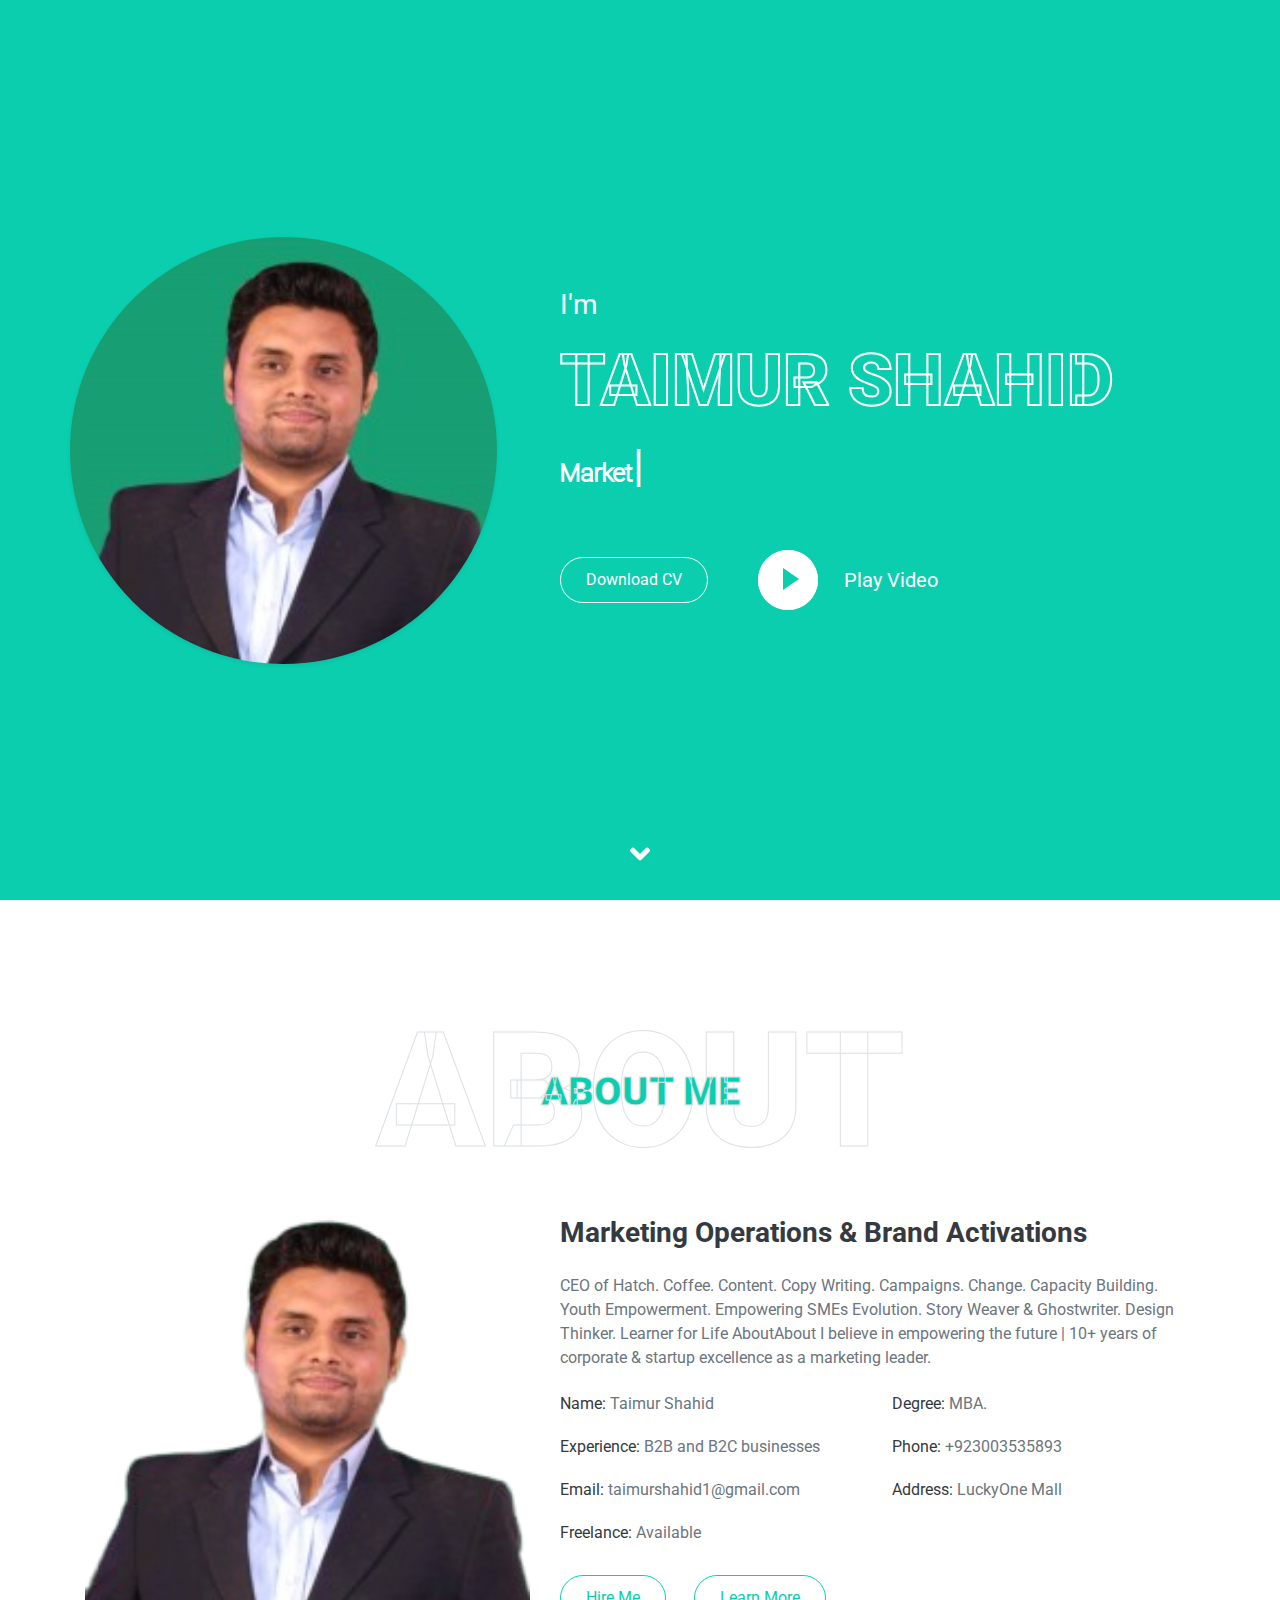
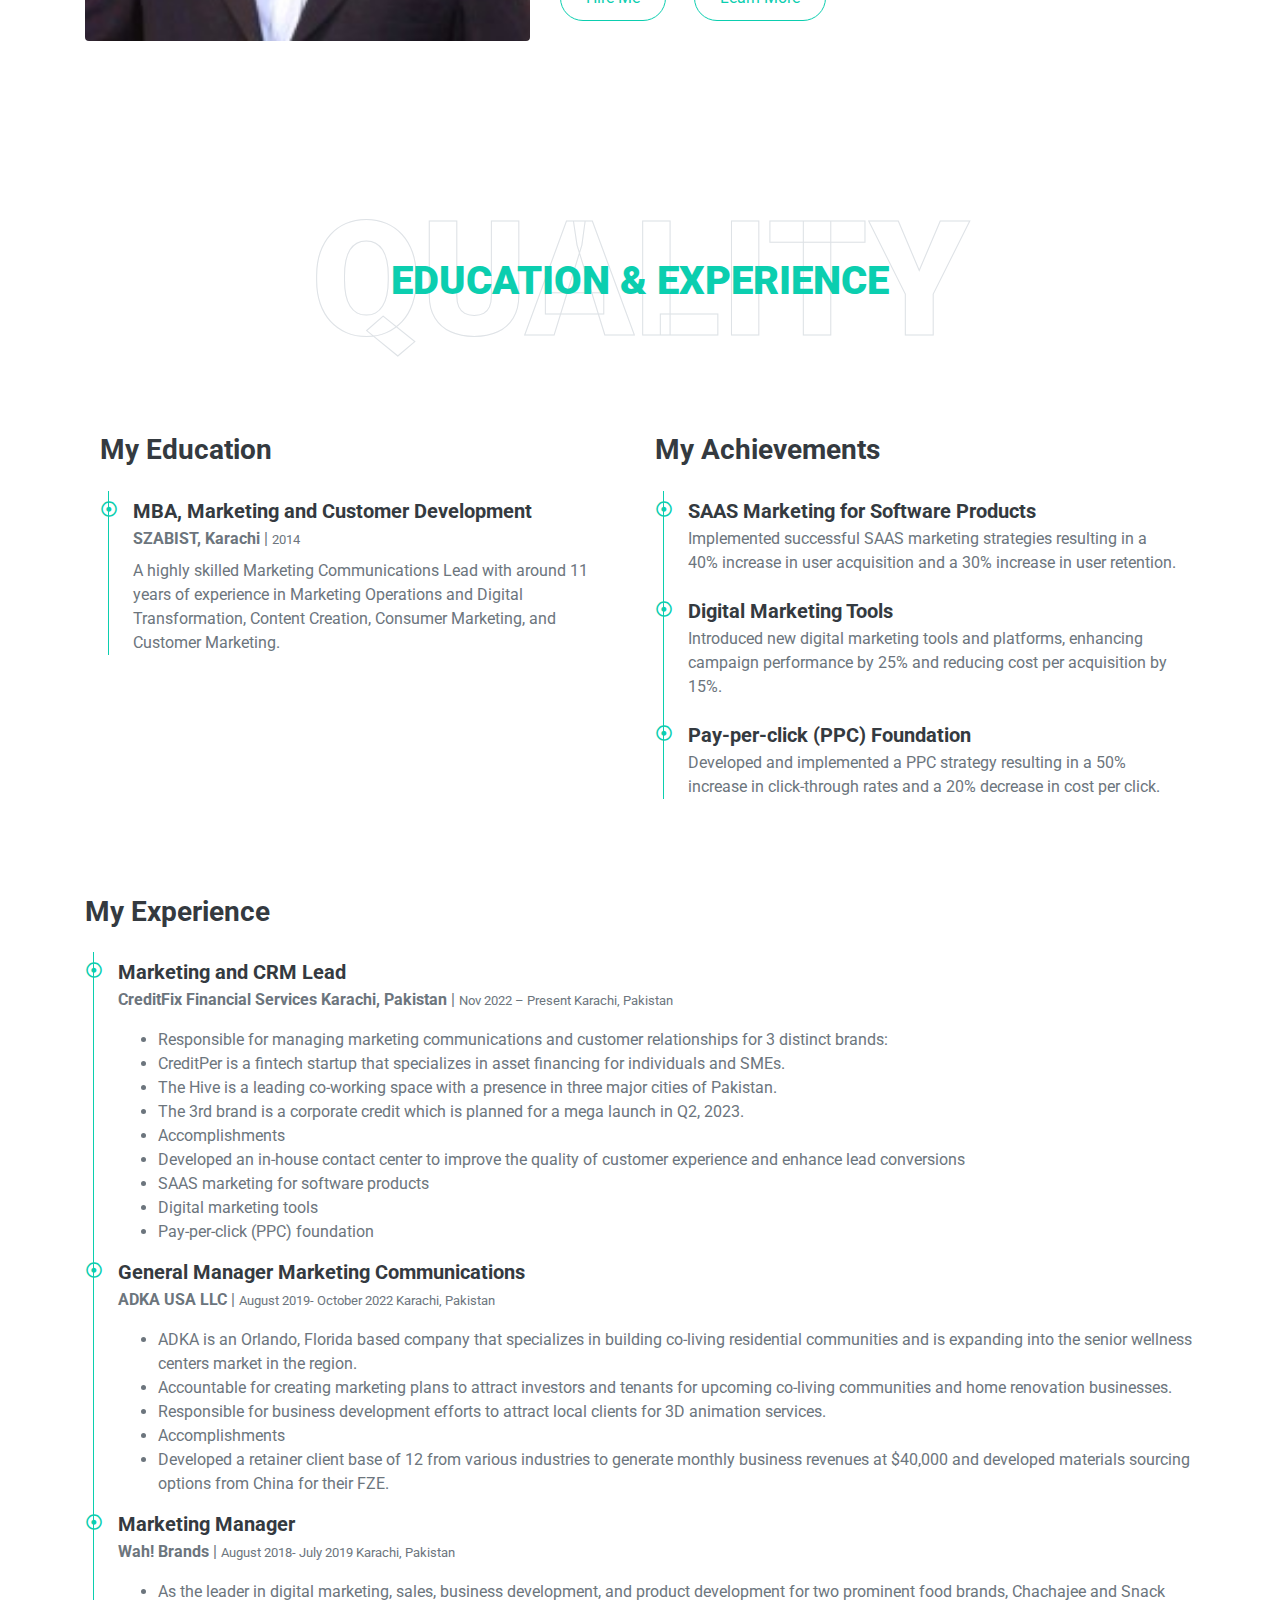
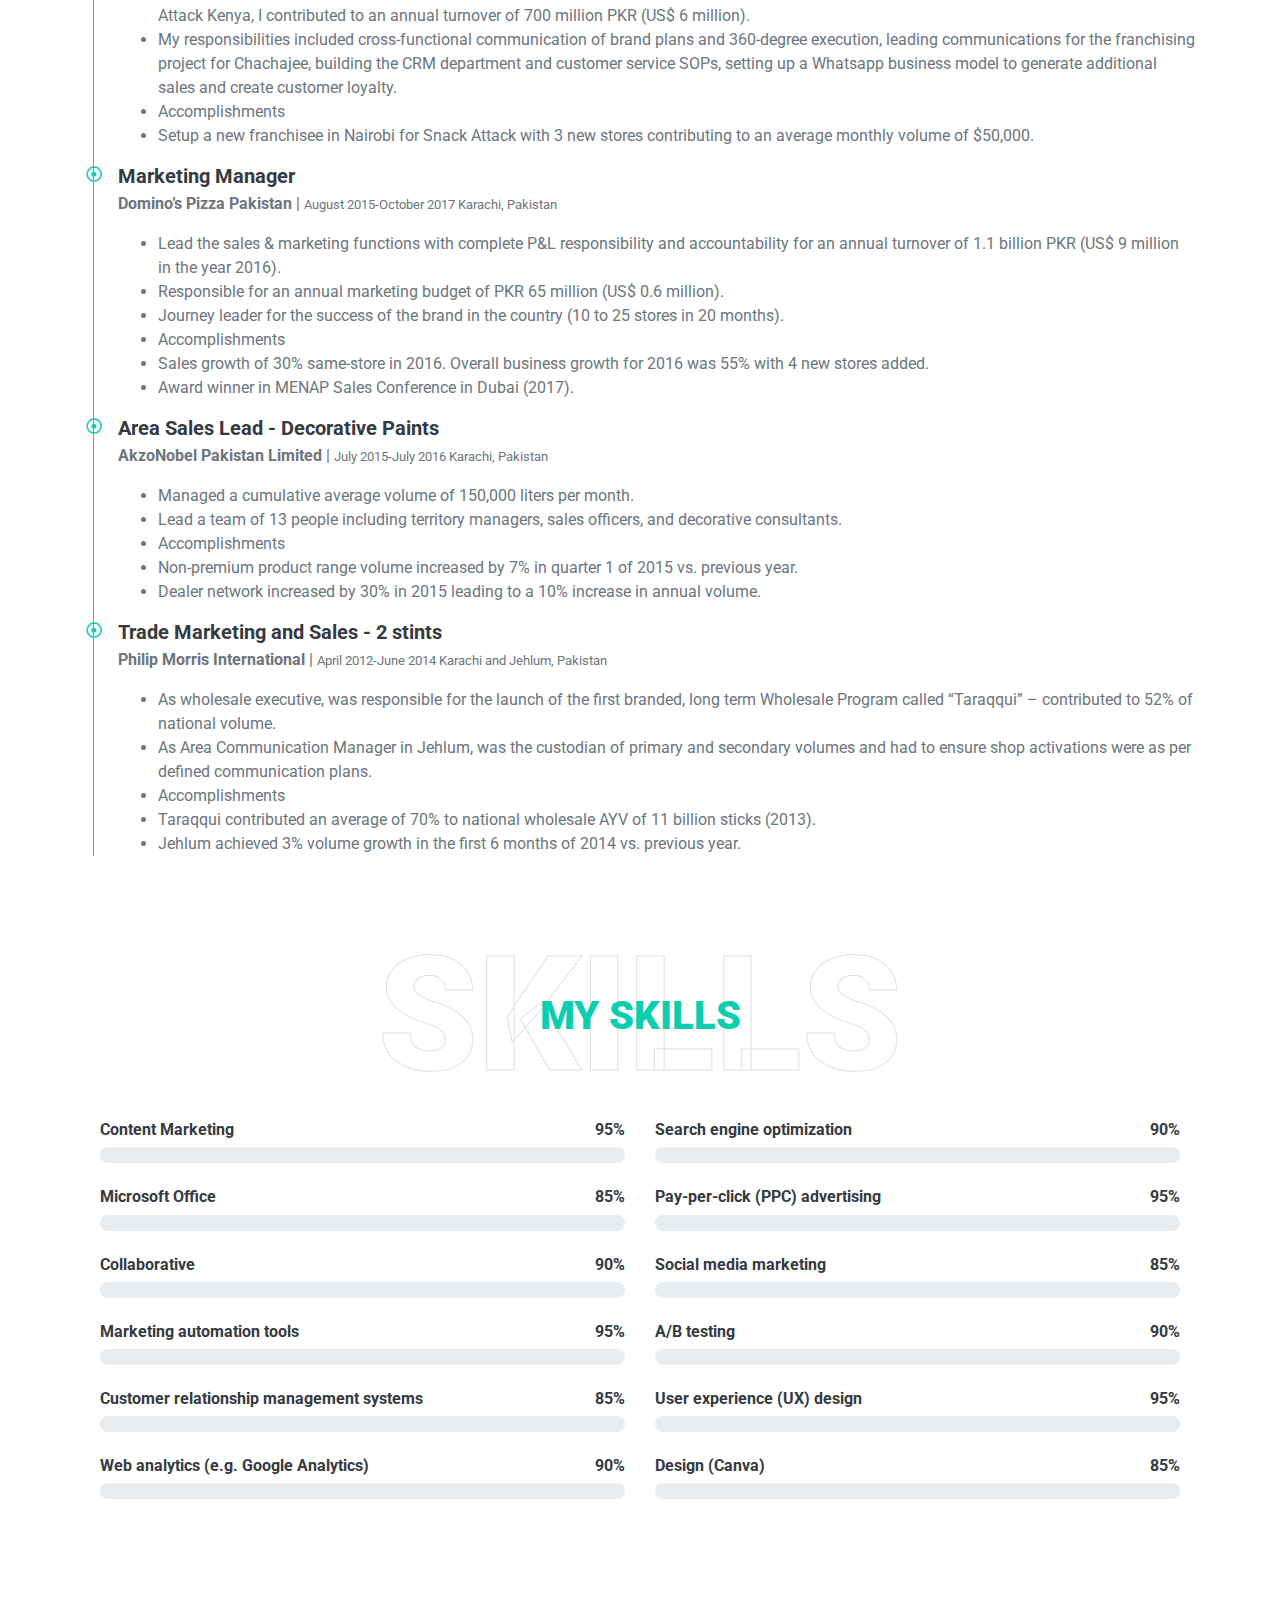
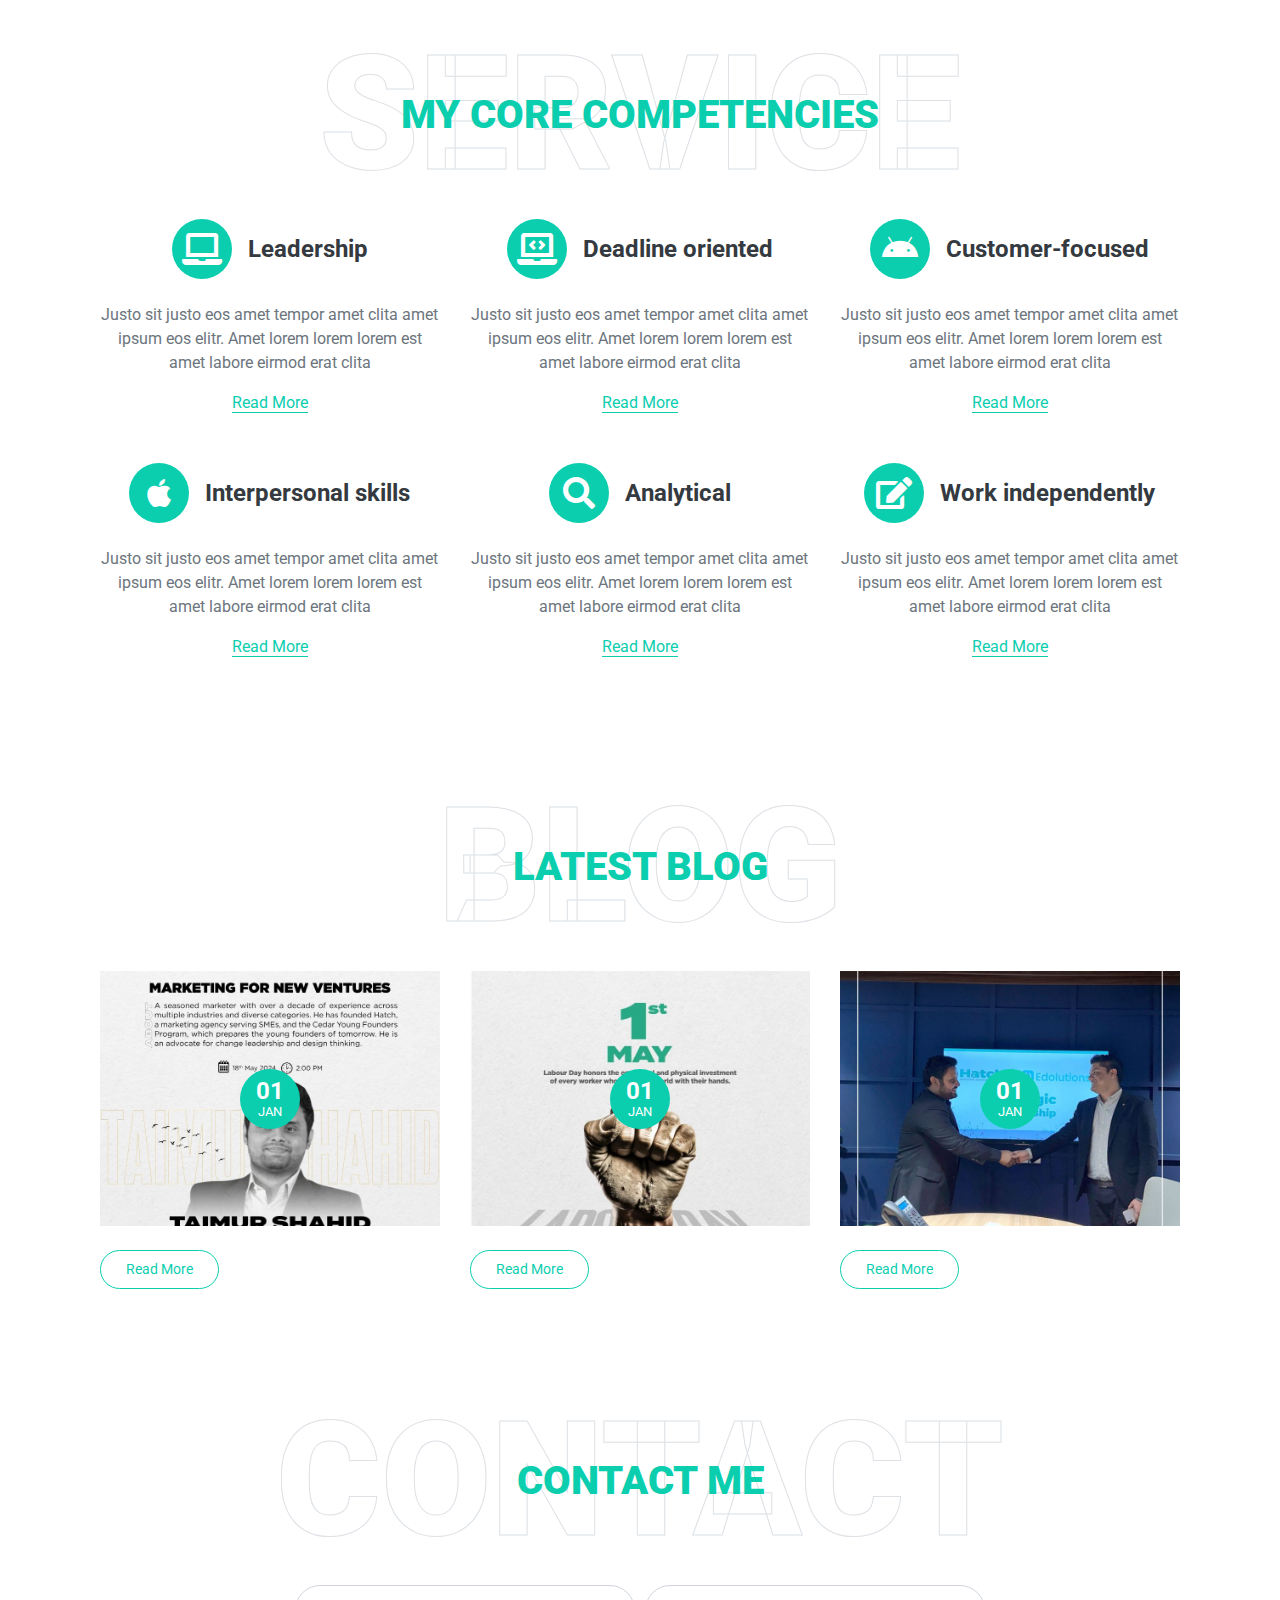
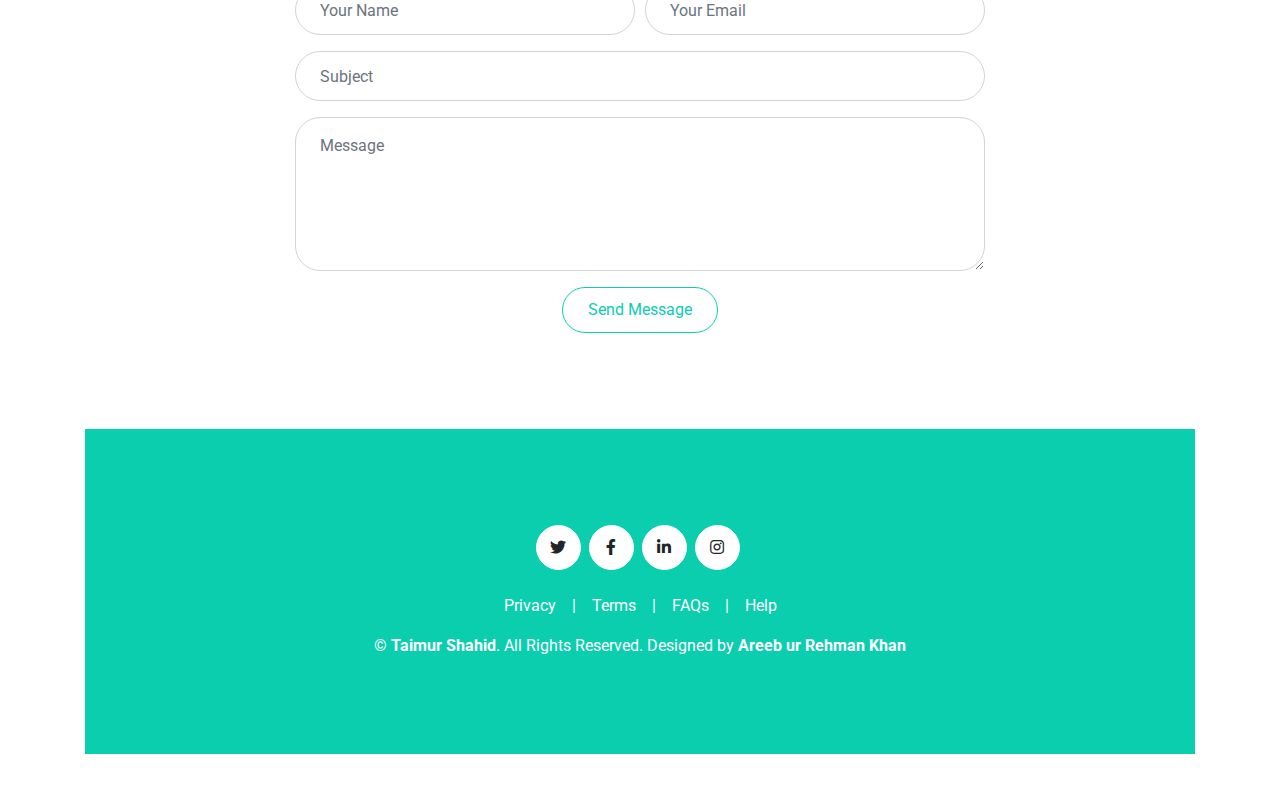
<file: index.html>
<!DOCTYPE html>
<html lang="en">
<head>
    <meta charset="utf-8">
    <title>Taimur Shahid Personal Website Practice</title>
    <meta content="width=device-width, initial-scale=1.0" name="viewport">
    <meta content="Free HTML Templates" name="keywords">
    <meta content="Free HTML Templates" name="description">

    <!-- Favicon -->
    <link href="img/favicon.ico" rel="icon">

    <!-- Google Web Fonts -->
    <link rel="preconnect" href="https://fonts.gstatic.com">
    <link href="https://fonts.googleapis.com/css2?family=Roboto:wght@300;400;500;700;900&display=swap" rel="stylesheet">

    <!-- Font Awesome -->
    <link href="https://cdnjs.cloudflare.com/ajax/libs/font-awesome/5.10.0/css/all.min.css" rel="stylesheet">

    <!-- Libraries Stylesheet -->
    <link href="lib/owlcarousel/assets/owl.carousel.min.css" rel="stylesheet">
    <link href="lib/lightbox/css/lightbox.min.css" rel="stylesheet">

    <!-- Customized Bootstrap Stylesheet -->
    <link href="css/style.css" rel="stylesheet">
</head>

<body data-spy="scroll" data-target=".navbar" data-offset="51">
    <!-- Navbar Start -->
    <nav class="navbar fixed-top shadow-sm navbar-expand-lg bg-light navbar-light py-3 py-lg-0 px-lg-5">
        <a href="index.html" class="navbar-brand ml-lg-3">
            <h1 class="text-primary m-0"><img class="me-3" src="/img/Hatch logo pdf_page-0001.jpg" alt="Icon" width="170" height="70"></h1>
        </a>
        <button type="button" class="navbar-toggler" data-toggle="collapse" data-target="#navbarCollapse">
            <span class="navbar-toggler-icon"></span>
        </button>
        <div class="collapse navbar-collapse px-lg-3" id="navbarCollapse">
            <div class="navbar-nav m-auto py-0">
                <a href="index.html" class="nav-item nav-link active ">Home</a>
                <a href="about.html" class="nav-item nav-link">About</a>
                <a href="experience.html" class="nav-item nav-link">Experience</a>
                <a href="skills.html" class="nav-item nav-link">Skills</a>
                <a href="achievement.html" class="nav-item nav-link">Achievement</a>
                <a href="privacy.html" class="nav-item nav-link ">Privacy</a>
                <a href="FAQs.html" class="nav-item nav-link ">FAQs</a>
                <a href="contact.html" class="nav-item nav-link">Contact</a>
            </div>
            <a href="#" class="btn btn-outline-primary d-none d-lg-block">Hire Me</a>
        </div>
    </nav>
    <!-- Navbar End -->

     <!-- Video Modal Start -->
<div class="modal fade" id="videoModal" tabindex="-1" role="dialog" aria-labelledby="exampleModalLabel" aria-hidden="true">
    <div class="modal-dialog" role="document">
        <div class="modal-content">
            <div class="modal-body">
                <button type="button" class="close" data-dismiss="modal" aria-label="Close">
                    <span aria-hidden="true">&times;</span>
                </button>
                <!-- 16:9 aspect ratio -->
                <div class="embed-responsive embed-responsive-16by9">
                    <video id="modalVideo" class="embed-responsive-item" controls>
                        <source src="/img/Video by businesshackswithtaimur (1).mp4" type="video/mp4">
                        Your browser does not support the video tag.
                    </video>
                </div>
            </div>
        </div>
    </div>
</div>
<!-- Video Modal End -->

<!-- Thumbnail Image -->
<img id="videoThumbnail" alt="Video Thumbnail" style="display: none;">

<!-- Hidden Canvas -->
<canvas id="videoCanvas" style="display: none;"></canvas>



     <!-- Header Start -->
<div class="container-fluid bg-primary d-flex align-items-center mb-5 py-5" id="home" style="min-height: 100vh;">
    <div class="container">
        <div class="row align-items-center">
            <div class="col-lg-5 px-5 pl-lg-0 pb-5 pb-lg-0 text-center">
                <img class="img-fluid w-100 rounded-circle shadow-sm" src="img/Taimur.jpeg" alt="Taimur Shahid">
            </div>
            <div class="col-lg-7 text-center text-lg-left">
                <h3 class="text-white font-weight-normal mb-3">I'm</h3>
                <h1 class="display-3 text-uppercase text-primary mb-2" style="-webkit-text-stroke: 2px #ffffff;">Taimur Shahid</h1>
                <h1 class="typed-text-output d-inline font-weight-lighter text-white"></h1>
                <div class="typed-text d-none">Marketing Communications Lead, Digital Transformation, Content Creation, Consumer Marketing, Customer Marketing, Marketing Operations.</div>
                <div class="d-flex align-items-center justify-content-center justify-content-lg-start pt-5">
                    <a id="downloadCV" href="img/CV.pdf" class="btn btn-outline-light mr-5">Download CV</a>
                    <button type="button" class="btn-play" data-toggle="modal" data-src="https://www.youtube.com/embed/DWRcNpR6Kdc" data-target="#videoModal">
                        <span></span>
                    </button>
                    <h5 class="font-weight-normal text-white m-0 ml-4 d-none d-sm-block">Play Video</h5>
                </div>
            </div>
        </div>
    </div>
</div>
<!-- Header End -->


        <!-- About Start -->
        <div class="container-fluid py-5" id="about">
            <div class="container">
                <div
                    class="position-relative d-flex align-items-center justify-content-center">
                    <h1 class="display-1 text-uppercase text-white"
                        style="-webkit-text-stroke: 1px #dee2e6;">About</h1>
                    <h1
                        class="position-absolute text-uppercase text-primary">About
                        Me</h1>
                </div>
                <div class="row align-items-center">
                    <div class="col-lg-5 pb-4 pb-lg-0">
                        <img class="img-fluid rounded w-100"
                            src="img/Taimur-removebg-preview.png" alt>
                    </div>
                    <div class="col-lg-7">
                        <h3 class="mb-4"> Marketing Operations & Brand
                            Activations</h3>
                        <p>CEO of Hatch. Coffee. Content. Copy Writing.
                            Campaigns. Change. Capacity Building. Youth
                            Empowerment. Empowering SMEs Evolution. Story Weaver
                            & Ghostwriter. Design Thinker. Learner for Life
                            AboutAbout
                            I believe in empowering the future | 10+ years of
                            corporate & startup excellence as a marketing
                            leader.</p>
                        <div class="row mb-3">
                            <div class="col-sm-6 py-2"><h6>Name: <span
                                        class="text-secondary">Taimur
                                        Shahid</span></h6></div>
                            <div class="col-sm-6 py-2"><h6>Degree: <span
                                        class="text-secondary">MBA.</span></h6></div>
                            <div class="col-sm-6 py-2"><h6>Experience: <span
                                        class="text-secondary"> B2B and B2C
                                        businesses</span></h6></div>
                            <div class="col-sm-6 py-2"><h6>Phone: <span
                                        class="text-secondary">+923003535893</span></h6></div>
                            <div class="col-sm-6 py-2"><h6>Email: <span
                                        class="text-secondary">taimurshahid1@gmail.com</span></h6></div>
                            <div class="col-sm-6 py-2"><h6>Address: <span
                                        class="text-secondary">LuckyOne
                                        Mall</span></h6></div>
                            <div class="col-sm-6 py-2"><h6>Freelance: <span
                                        class="text-secondary">Available</span></h6></div>
                        </div>
                        <a href class="btn btn-outline-primary mr-4">Hire Me</a>
                        <a href class="btn btn-outline-primary">Learn More</a>
                    </div>
                </div>
            </div>
        </div>
        <!-- About End -->

<!-- Qualification Start -->
<div class="container-fluid py-5" id="qualification">
    <div class="container">
        
        <div class="row">
            <div class="container-fluid py-5" id="qualification">
                <div class="container">
                    <div class="position-relative d-flex align-items-center justify-content-center mb-5">
                        <h1 class="display-1 text-uppercase text-white" style="-webkit-text-stroke: 1px #dee2e6;">Quality</h1>
                        <h1 class="position-absolute text-uppercase text-primary">Education & Experience</h1>
                    </div>
                    <div class="row">
                        <div class="col-lg-6 mb-4">
                            <h3 class="mb-4">My Education</h3>
                            <div class="border-left border-primary pt-2 pl-4 ml-2">
                                <div class="position-relative mb-4">
                                    <i class="far fa-dot-circle text-primary position-absolute" style="top: 2px; left: -32px;"></i>
                                    <h5 class="font-weight-bold mb-1">MBA, Marketing and Customer Development</h5>
                                    <p class="mb-2"><strong>SZABIST, Karachi</strong> | <small>2014</small></p>
                                    <p>A highly skilled Marketing Communications Lead with around 11 years of experience in
                                        Marketing Operations and Digital Transformation, Content Creation, Consumer Marketing, and Customer Marketing.
                                    </p>
                                </div>
                              
                            </div>
                        </div>
                        <div class="col-lg-6 mb-4">
                            <!-- Achievements Section -->
                            <h3 class="mb-4">My Achievements</h3>
                            <div class="border-left border-primary pt-2 pl-4 ml-2">
                                <div class="position-relative mb-4">
                                    <i class="far fa-dot-circle text-primary position-absolute" style="top: 2px; left: -32px;"></i>
                                    <h5 class="font-weight-bold mb-1">SAAS Marketing for Software Products</h5>
                                    <p>Implemented successful SAAS marketing strategies resulting in a 40% increase in user acquisition and a 30% increase in user retention.</p>
                                </div>
                                <div class="position-relative mb-4">
                                    <i class="far fa-dot-circle text-primary position-absolute" style="top: 2px; left: -32px;"></i>
                                    <h5 class="font-weight-bold mb-1">Digital Marketing Tools</h5>
                                    <p>Introduced new digital marketing tools and platforms, enhancing campaign performance by 25% and reducing cost per acquisition by 15%.</p>
                                </div>
                                <div class="position-relative mb-4">
                                    <i class="far fa-dot-circle text-primary position-absolute" style="top: 2px; left: -32px;"></i>
                                    <h5 class="font-weight-bold mb-1">Pay-per-click (PPC) Foundation</h5>
                                    <p>Developed and implemented a PPC strategy resulting in a 50% increase in click-through rates and a 20% decrease in cost per click.</p>
                                </div>
                            </div>
                        </div>
                    </div>
                </div>
            </div>
         
<div class="container experience-section">
    <h3 class="mb-4">My Experience</h3>
    <div class="border-left border-primary pt-2 pl-4 ml-2">
        <div class="position-relative experience-item">
            <i class="far fa-dot-circle text-primary position-absolute" style="top: 2px; left: -32px;"></i>
            <h5 class="font-weight-bold mb-1">Marketing and CRM Lead</h5>
            <p><strong>CreditFix Financial Services Karachi, Pakistan</strong> | <small>Nov 2022 – Present Karachi, Pakistan</small></p>
            <ul>
                <li>Responsible for managing marketing communications and customer relationships for 3 distinct brands:</li>
                <li>CreditPer is a fintech startup that specializes in asset financing for individuals and SMEs.</li>
                <li>The Hive is a leading co-working space with a presence in three major cities of Pakistan.</li>
                <li>The 3rd brand is a corporate credit which is planned for a mega launch in Q2, 2023.</li>
                <li>Accomplishments</li>
                <li>Developed an in-house contact center to improve the quality of customer experience and enhance lead conversions</li>
                <li>SAAS marketing for software products</li>
                <li>Digital marketing tools</li>
                <li>Pay-per-click (PPC) foundation</li>
            </ul>
        </div>
        <div class="position-relative experience-item">
            <i class="far fa-dot-circle text-primary position-absolute" style="top: 2px; left: -32px;"></i>
            <h5 class="font-weight-bold mb-1">General Manager Marketing Communications</h5>
            <p><strong>ADKA USA LLC</strong> | <small>August 2019- October 2022 Karachi, Pakistan</small></p>
            <ul>
                <li>ADKA is an Orlando, Florida based company that specializes in building co-living residential communities and is expanding into the senior wellness centers market in the region.</li>
                <li>Accountable for creating marketing plans to attract investors and tenants for upcoming co-living communities and home renovation businesses.</li>
                <li>Responsible for business development efforts to attract local clients for 3D animation services.</li>
                <li>Accomplishments</li>
                <li>Developed a retainer client base of 12 from various industries to generate monthly business revenues at $40,000 and developed materials sourcing options from China for their FZE.</li>
            </ul>
        </div>
        <div class="position-relative experience-item">
            <i class="far fa-dot-circle text-primary position-absolute" style="top: 2px; left: -32px;"></i>
            <h5 class="font-weight-bold mb-1">Marketing Manager</h5>
            <p><strong>Wah! Brands</strong> | <small>August 2018- July 2019 Karachi, Pakistan</small></p>
            <ul>
                <li>As the leader in digital marketing, sales, business development, and product development for two prominent food brands, Chachajee and Snack Attack Kenya, I contributed to an annual turnover of 700 million PKR (US$ 6 million).</li>
                <li>My responsibilities included cross-functional communication of brand plans and 360-degree execution, leading communications for the franchising project for Chachajee, building the CRM department and customer service SOPs, setting up a Whatsapp business model to generate additional sales and create customer loyalty.</li>
                <li>Accomplishments</li>
                <li>Setup a new franchisee in Nairobi for Snack Attack with 3 new stores contributing to an average monthly volume of $50,000.</li>
            </ul>
        </div>
        <div class="position-relative experience-item">
            <i class="far fa-dot-circle text-primary position-absolute" style="top: 2px; left: -32px;"></i>
            <h5 class="font-weight-bold mb-1">Marketing Manager</h5>
            <p><strong>Domino’s Pizza Pakistan</strong> | <small>August 2015-October 2017 Karachi, Pakistan</small></p>
            <ul>
                <li>Lead the sales & marketing functions with complete P&L responsibility and accountability for an annual turnover of 1.1 billion PKR (US$ 9 million in the year 2016).</li>
                <li>Responsible for an annual marketing budget of PKR 65 million (US$ 0.6 million).</li>
                <li>Journey leader for the success of the brand in the country (10 to 25 stores in 20 months).</li>
                <li>Accomplishments</li>
                <li>Sales growth of 30% same-store in 2016. Overall business growth for 2016 was 55% with 4 new stores added.</li>
                <li>Award winner in MENAP Sales Conference in Dubai (2017).</li>
            </ul>
        </div>
        <div class="position-relative experience-item">
            <i class="far fa-dot-circle text-primary position-absolute" style="top: 2px; left: -32px;"></i>
            <h5 class="font-weight-bold mb-1">Area Sales Lead - Decorative Paints</h5>
            <p><strong>AkzoNobel Pakistan Limited</strong> | <small>July 2015-July 2016 Karachi, Pakistan</small></p>
            <ul>
                <li>Managed a cumulative average volume of 150,000 liters per month.</li>
                <li>Lead a team of 13 people including territory managers, sales officers, and decorative consultants.</li>
                <li>Accomplishments</li>
                <li>Non-premium product range volume increased by 7% in quarter 1 of 2015 vs. previous year.</li>
                <li>Dealer network increased by 30% in 2015 leading to a 10% increase in annual volume.</li>
            </ul>
        </div>
        <div class="position-relative experience-item">
            <i class="far fa-dot-circle text-primary position-absolute" style="top: 2px; left: -32px;"></i>
            <h5 class="font-weight-bold mb-1">Trade Marketing and Sales - 2 stints</h5>
            <p><strong>Philip Morris International</strong> | <small>April 2012-June 2014 Karachi and Jehlum, Pakistan</small></p>
            <ul>
                <li>As wholesale executive, was responsible for the launch of the first branded, long term Wholesale Program called “Taraqqui” – contributed to 52% of national volume.</li>
                <li>As Area Communication Manager in Jehlum, was the custodian of primary and secondary volumes and had to ensure shop activations were as per defined communication plans.</li>
                <li>Accomplishments</li>
                <li>Taraqqui contributed an average of 70% to national wholesale AYV of 11 billion sticks (2013).</li>
                <li>Jehlum achieved 3% volume growth in the first 6 months of 2014 vs. previous year.</li>
            </ul>
        </div>
    </div>
</div>
<!-- Qualification End -->

        <!-- Skill Start -->
        <div class="container-fluid py-5" id="skill">
            <div class="container">
                <div
                    class="position-relative d-flex align-items-center justify-content-center">
                    <h1 class="display-1 text-uppercase text-white"
                        style="-webkit-text-stroke: 1px #dee2e6;">Skills</h1>
                    <h1 class="position-absolute text-uppercase text-primary">My
                        Skills</h1>
                </div>
                <div class="row align-items-center">
                    <div class="col-md-6">
                        <div class="skill mb-4">
                            <div class="d-flex justify-content-between">
                                <h6 class="font-weight-bold">Content Marketing</h6>
                                <h6 class="font-weight-bold">95%</h6>
                            </div>
                            <div class="progress">
                                <div class="progress-bar bg-success"
                                    role="progressbar" aria-valuenow="95"
                                    aria-valuemin="0" aria-valuemax="100"></div>
                            </div>
                        </div>
                        <div class="skill mb-4">
                            <div class="d-flex justify-content-between">
                                <h6 class="font-weight-bold">Microsoft Office</h6>
                                <h6 class="font-weight-bold">85%</h6>
                            </div>
                            <div class="progress">
                                <div class="progress-bar bg-success"
                                    role="progressbar" aria-valuenow="85"
                                    aria-valuemin="0" aria-valuemax="100"></div>
                            </div>
                        </div>
                        <div class="skill mb-4">
                            <div class="d-flex justify-content-between">
                                <h6 class="font-weight-bold">Collaborative</h6>
                                <h6 class="font-weight-bold">90%</h6>
                            </div>
                            <div class="progress">
                                <div class="progress-bar bg-success"
                                    role="progressbar" aria-valuenow="90"
                                    aria-valuemin="0" aria-valuemax="100"></div>
                            </div>
                        </div>
                    </div>
                    <div class="col-md-6">
                        <div class="skill mb-4">
                            <div class="d-flex justify-content-between">
                                <h6 class="font-weight-bold"> Search engine optimization</h6>
                                <h6 class="font-weight-bold">90%</h6>
                            </div>
                            <div class="progress">
                                <div class="progress-bar bg-success"
                                    role="progressbar" aria-valuenow="90"
                                    aria-valuemin="0" aria-valuemax="100"></div>
                            </div>
                        </div>
                        <div class="skill mb-4">
                            <div class="d-flex justify-content-between">
                                <h6 class="font-weight-bold">Pay-per-click (PPC) advertising</h6>
                                <h6 class="font-weight-bold">95%</h6>
                            </div>
                            <div class="progress">
                                <div class="progress-bar bg-success"
                                    role="progressbar" aria-valuenow="95"
                                    aria-valuemin="0" aria-valuemax="100"></div>
                            </div>
                        </div>
                        <div class="skill mb-4">
                            <div class="d-flex justify-content-between">
                                <h6 class="font-weight-bold">Social media marketing</h6>
                                <h6 class="font-weight-bold">85%</h6>
                            </div>
                            <div class="progress">
                                <div class="progress-bar bg-success"
                                    role="progressbar" aria-valuenow="85"
                                    aria-valuemin="0" aria-valuemax="100"></div>
                            </div>
                        </div>
                        
                    </div>
                </div>
                <div class="row align-items-center">
                    <div class="col-md-6">
                        <div class="skill mb-4">
                            <div class="d-flex justify-content-between">
                                <h6 class="font-weight-bold">Marketing automation tools</h6>
                                <h6 class="font-weight-bold">95%</h6>
                            </div>
                            <div class="progress">
                                <div class="progress-bar bg-success"
                                    role="progressbar" aria-valuenow="95"
                                    aria-valuemin="0" aria-valuemax="100"></div>
                            </div>
                        </div>
                        <div class="skill mb-4">
                            <div class="d-flex justify-content-between">
                                <h6 class="font-weight-bold">Customer relationship management systems</h6>
                                <h6 class="font-weight-bold">85%</h6>
                            </div>
                            <div class="progress">
                                <div class="progress-bar bg-success"
                                    role="progressbar" aria-valuenow="85"
                                    aria-valuemin="0" aria-valuemax="100"></div>
                            </div>
                        </div>
                        <div class="skill mb-4">
                            <div class="d-flex justify-content-between">
                                <h6 class="font-weight-bold">Web analytics (e.g. Google Analytics)</h6>
                                <h6 class="font-weight-bold">90%</h6>
                            </div>
                            <div class="progress">
                                <div class="progress-bar bg-success"
                                    role="progressbar" aria-valuenow="90"
                                    aria-valuemin="0" aria-valuemax="100"></div>
                            </div>
                        </div>
                    </div>
                    <div class="col-md-6">
                        <div class="skill mb-4">
                            <div class="d-flex justify-content-between">
                                <h6 class="font-weight-bold"> A/B testing</h6>
                                <h6 class="font-weight-bold">90%</h6>
                            </div>
                            <div class="progress">
                                <div class="progress-bar bg-success"
                                    role="progressbar" aria-valuenow="90"
                                    aria-valuemin="0" aria-valuemax="100"></div>
                            </div>
                        </div>
                        <div class="skill mb-4">
                            <div class="d-flex justify-content-between">
                                <h6 class="font-weight-bold">User experience (UX) design</h6>
                                <h6 class="font-weight-bold">95%</h6>
                            </div>
                            <div class="progress">
                                <div class="progress-bar bg-success"
                                    role="progressbar" aria-valuenow="95"
                                    aria-valuemin="0" aria-valuemax="100"></div>
                            </div>
                        </div>
                        <div class="skill mb-4">
                            <div class="d-flex justify-content-between">
                                <h6 class="font-weight-bold">Design (Canva)</h6>
                                <h6 class="font-weight-bold">85%</h6>
                            </div>
                            <div class="progress">
                                <div class="progress-bar bg-success"
                                    role="progressbar" aria-valuenow="85"
                                    aria-valuemin="0" aria-valuemax="100"></div>
                            </div>
                        </div>
                        
                    </div>
                </div>
            </div>
        </div>
        <!-- Skill End -->

     <!-- Services Start -->
<div class="container-fluid pt-5" id="service">
    <div class="container">
        <div class="position-relative d-flex align-items-center justify-content-center">
            <h1 class="display-1 text-uppercase text-white" style="-webkit-text-stroke: 1px #dee2e6;">Service</h1>
            <h1 class="position-absolute text-uppercase text-primary">My CORE COMPETENCIES</h1>
        </div>
        <div class="row pb-3">
            <div class="col-lg-4 col-md-6 text-center mb-5">
                <div class="d-flex align-items-center justify-content-center mb-4">
                    <i class="fa fa-2x fa-laptop service-icon bg-primary text-white mr-3"></i>
                    <h4 class="font-weight-bold m-0">Leadership</h4>
                </div>
                <p>Justo sit justo eos amet tempor amet clita amet ipsum eos elitr. Amet lorem lorem lorem est amet labore eirmod erat clita</p>
                <a class="border-bottom border-primary text-decoration-none" href="#">Read More</a>
            </div>
            <div class="col-lg-4 col-md-6 text-center mb-5">
                <div class="d-flex align-items-center justify-content-center mb-4">
                    <i class="fa fa-2x fa-laptop-code service-icon bg-primary text-white mr-3"></i>
                    <h4 class="font-weight-bold m-0">Deadline oriented</h4>
                </div>
                <p>Justo sit justo eos amet tempor amet clita amet ipsum eos elitr. Amet lorem lorem lorem est amet labore eirmod erat clita</p>
                <a class="border-bottom border-primary text-decoration-none" href="#">Read More</a>
            </div>
            <div class="col-lg-4 col-md-6 text-center mb-5">
                <div class="d-flex align-items-center justify-content-center mb-4">
                    <i class="fab fa-2x fa-android service-icon bg-primary text-white mr-3"></i>
                    <h4 class="font-weight-bold m-0">Customer-focused</h4>
                </div>
                <p>Justo sit justo eos amet tempor amet clita amet ipsum eos elitr. Amet lorem lorem lorem est amet labore eirmod erat clita</p>
                <a class="border-bottom border-primary text-decoration-none" href="#">Read More</a>
            </div>
            <div class="col-lg-4 col-md-6 text-center mb-5">
                <div class="d-flex align-items-center justify-content-center mb-4">
                    <i class="fab fa-2x fa-apple service-icon bg-primary text-white mr-3"></i>
                    <h4 class="font-weight-bold m-0">Interpersonal skills</h4>
                </div>
                <p>Justo sit justo eos amet tempor amet clita amet ipsum eos elitr. Amet lorem lorem lorem est amet labore eirmod erat clita</p>
                <a class="border-bottom border-primary text-decoration-none" href="#">Read More</a>
            </div>
            <div class="col-lg-4 col-md-6 text-center mb-5">
                <div class="d-flex align-items-center justify-content-center mb-4">
                    <i class="fa fa-2x fa-search service-icon bg-primary text-white mr-3"></i>
                    <h4 class="font-weight-bold m-0">Analytical</h4>
                </div>
                <p>Justo sit justo eos amet tempor amet clita amet ipsum eos elitr. Amet lorem lorem lorem est amet labore eirmod erat clita</p>
                <a class="border-bottom border-primary text-decoration-none" href="#">Read More</a>
            </div>
            <div class="col-lg-4 col-md-6 text-center mb-5">
                <div class="d-flex align-items-center justify-content-center mb-4">
                    <i class="fa fa-2x fa-edit service-icon bg-primary text-white mr-3"></i>
                    <h4 class="font-weight-bold m-0">Work independently</h4>
                </div>
                <p>Justo sit justo eos amet tempor amet clita amet ipsum eos elitr. Amet lorem lorem lorem est amet labore eirmod erat clita</p>
                <a class="border-bottom border-primary text-decoration-none" href="#">Read More</a>
            </div>
        </div>
    </div>
</div>
<!-- Services End -->

      

        <!-- Blog Start -->
        <div class="container-fluid pt-5" id="blog">
            <div class="container">
                <div
                    class="position-relative d-flex align-items-center justify-content-center">
                    <h1 class="display-1 text-uppercase text-white"
                        style="-webkit-text-stroke: 1px #dee2e6;">Blog</h1>
                    <h1
                        class="position-absolute text-uppercase text-primary">Latest
                        Blog</h1>
                </div>
                <div class="row">
                    <div class="col-lg-4 mb-5">
                        <div class="image-container mb-4">
                            <img src="img/marketing.jpeg" alt="Image 1">
                            <div class="blog-date">
                                <h4 class="font-weight-bold mb-n1">01</h4>
                                <small class="text-white text-uppercase">Jan</small>
                            </div>
                        </div>
                        <a class="btn btn-sm btn-outline-primary py-2" href="#">Read More</a>
                    </div>
                    <div class="col-lg-4 mb-5">
                        <div class="image-container mb-4">
                            <img src="img/img.jpeg" alt="Image 2">
                            <div class="blog-date">
                                <h4 class="font-weight-bold mb-n1">01</h4>
                                <small class="text-white text-uppercase">Jan</small>
                            </div>
                        </div>
                        <a class="btn btn-sm btn-outline-primary py-2" href="#">Read More</a>
                    </div>
                    <div class="col-lg-4 mb-5">
                        <div class="image-container mb-4">
                            <img src="img/img1.jpeg" alt="Image 2">
                            <div class="blog-date">
                                <h4 class="font-weight-bold mb-n1">01</h4>
                                <small class="text-white text-uppercase">Jan</small>
                            </div>
                        </div>
                        <a class="btn btn-sm btn-outline-primary py-2" href="#">Read More</a>
                    </div>
                </div>
            </div>
        <!-- Blog End -->

        <!-- Contact Start -->
        <div class="container-fluid py-5" id="contact">
            <div class="container">
                <div
                    class="position-relative d-flex align-items-center justify-content-center">
                    <h1 class="display-1 text-uppercase text-white"
                        style="-webkit-text-stroke: 1px #dee2e6;">Contact</h1>
                    <h1
                        class="position-absolute text-uppercase text-primary">Contact
                        Me</h1>
                </div>
                <div class="row justify-content-center">
                    <div class="col-lg-8">
                        <div class="contact-form text-center">
                            <div id="success"></div>
                            <form name="sentMessage" id="contactForm"
                                novalidate="novalidate">
                                <div class="form-row">
                                    <div class="control-group col-sm-6">
                                        <input type="text"
                                            class="form-control p-4" id="name"
                                            placeholder="Your Name"
                                            required="required"
                                            data-validation-required-message="Please enter your name" />
                                        <p class="help-block text-danger"></p>
                                    </div>
                                    <div class="control-group col-sm-6">
                                        <input type="email"
                                            class="form-control p-4" id="email"
                                            placeholder="Your Email"
                                            required="required"
                                            data-validation-required-message="Please enter your email" />
                                        <p class="help-block text-danger"></p>
                                    </div>
                                </div>
                                <div class="control-group">
                                    <input type="text" class="form-control p-4"
                                        id="subject" placeholder="Subject"
                                        required="required"
                                        data-validation-required-message="Please enter a subject" />
                                    <p class="help-block text-danger"></p>
                                </div>
                                <div class="control-group">
                                    <textarea class="form-control py-3 px-4"
                                        rows="5" id="message"
                                        placeholder="Message"
                                        required="required"
                                        data-validation-required-message="Please enter your message"></textarea>
                                    <p class="help-block text-danger"></p>
                                </div>
                                <div>
                                    <button class="btn btn-outline-primary"
                                        type="submit"
                                        id="sendMessageButton">Send
                                        Message</button>
                                </div>
                            </form>
                        </div>
                    </div>
                </div>
            </div>
        </div>
        <!-- Contact End -->

        <!-- Footer Start -->
        <div
            class="container-fluid bg-primary text-white mt-5 py-5 px-sm-3 px-md-5">
            <div class="container text-center py-5">
                <div class="d-flex justify-content-center mb-4">
                    <a class="btn btn-light btn-social mr-2" href="#"><i
                            class="fab fa-twitter"></i></a>
                    <a class="btn btn-light btn-social mr-2" href="#"><i
                            class="fab fa-facebook-f"></i></a>
                    <a class="btn btn-light btn-social mr-2" href="#"><i
                            class="fab fa-linkedin-in"></i></a>
                    <a class="btn btn-light btn-social" href="#"><i
                            class="fab fa-instagram"></i></a>
                </div>
                <div class="d-flex justify-content-center mb-3">
                    <a class="text-white" href="privacy.html">Privacy</a>
                    <span class="px-3">|</span>
                    <a class="text-white" href="#">Terms</a>
                    <span class="px-3">|</span>
                    <a class="text-white" href="FAQs.html">FAQs</a>
                    <span class="px-3">|</span>
                    <a class="text-white" href="#">Help</a>
                </div>
                <p class="m-0">&copy; <a class="text-white font-weight-bold"
                        href="#">Taimur Shahid</a>. All Rights Reserved. Designed
                    by <a class="text-white font-weight-bold"
                        href="https://areeb-portfolio-sooty.vercel.app/">Areeb ur Rehman Khan</a>
                </p>
            </div>
        </div>
        <!-- Footer End -->

        <!-- Scroll to Bottom -->
        <i class="fa fa-2x fa-angle-down text-white scroll-to-bottom"></i>

        <!-- Back to Top -->
        <a href="#" class="btn btn-outline-dark px-0 back-to-top"><i
                class="fa fa-angle-double-up"></i></a>

        <!-- JavaScript Libraries -->
        <script src="https://code.jquery.com/jquery-3.4.1.min.js"></script>
        <script
            src="https://stackpath.bootstrapcdn.com/bootstrap/4.4.1/js/bootstrap.bundle.min.js"></script>
        <script src="lib/typed/typed.min.js"></script>
        <script src="lib/easing/easing.min.js"></script>
        <script src="lib/waypoints/waypoints.min.js"></script>
        <script src="lib/owlcarousel/owl.carousel.min.js"></script>
        <script src="lib/isotope/isotope.pkgd.min.js"></script>
        <script src="lib/lightbox/js/lightbox.min.js"></script>

        <!-- Contact Javascript File -->
        <script src="mail/jqBootstrapValidation.min.js"></script>
        <script src="mail/contact.js"></script>

        <!-- Template Javascript -->
        <script src="js/main.js"></script>
    </body>

</html>
</file>
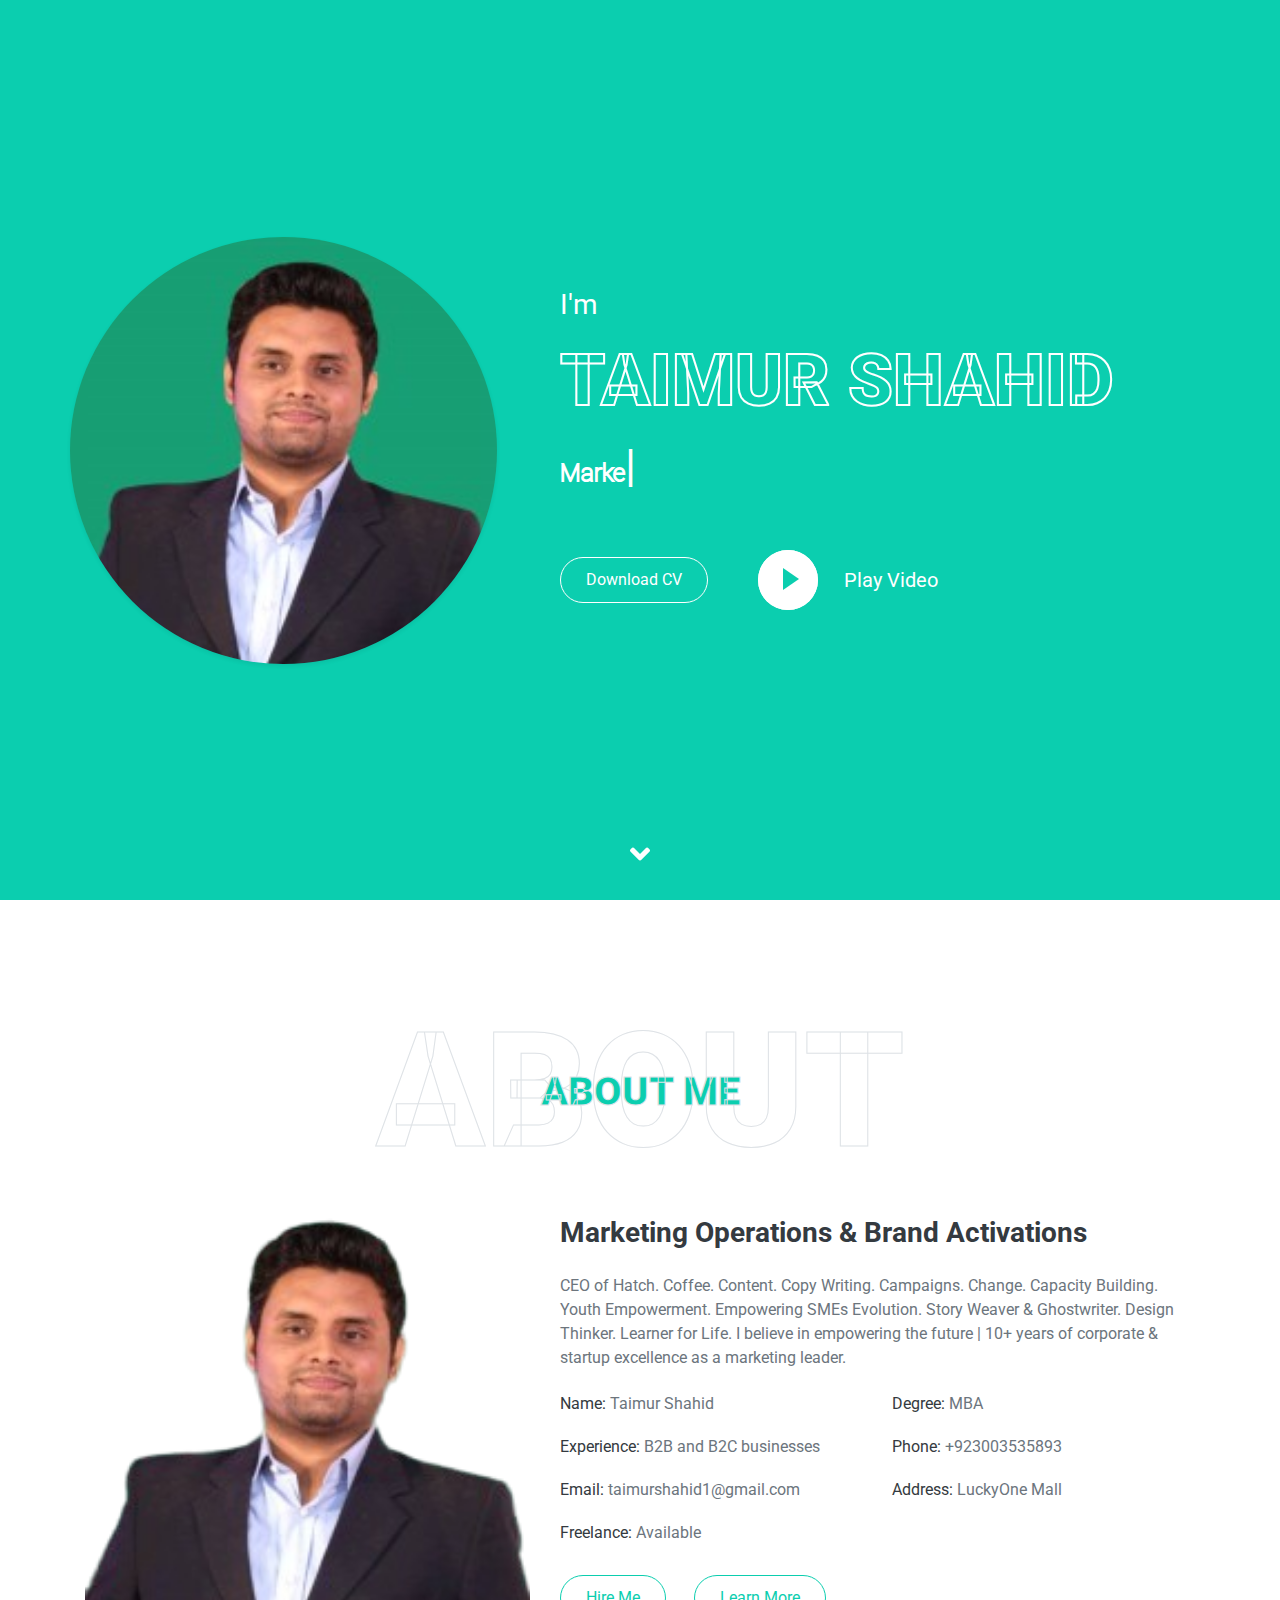
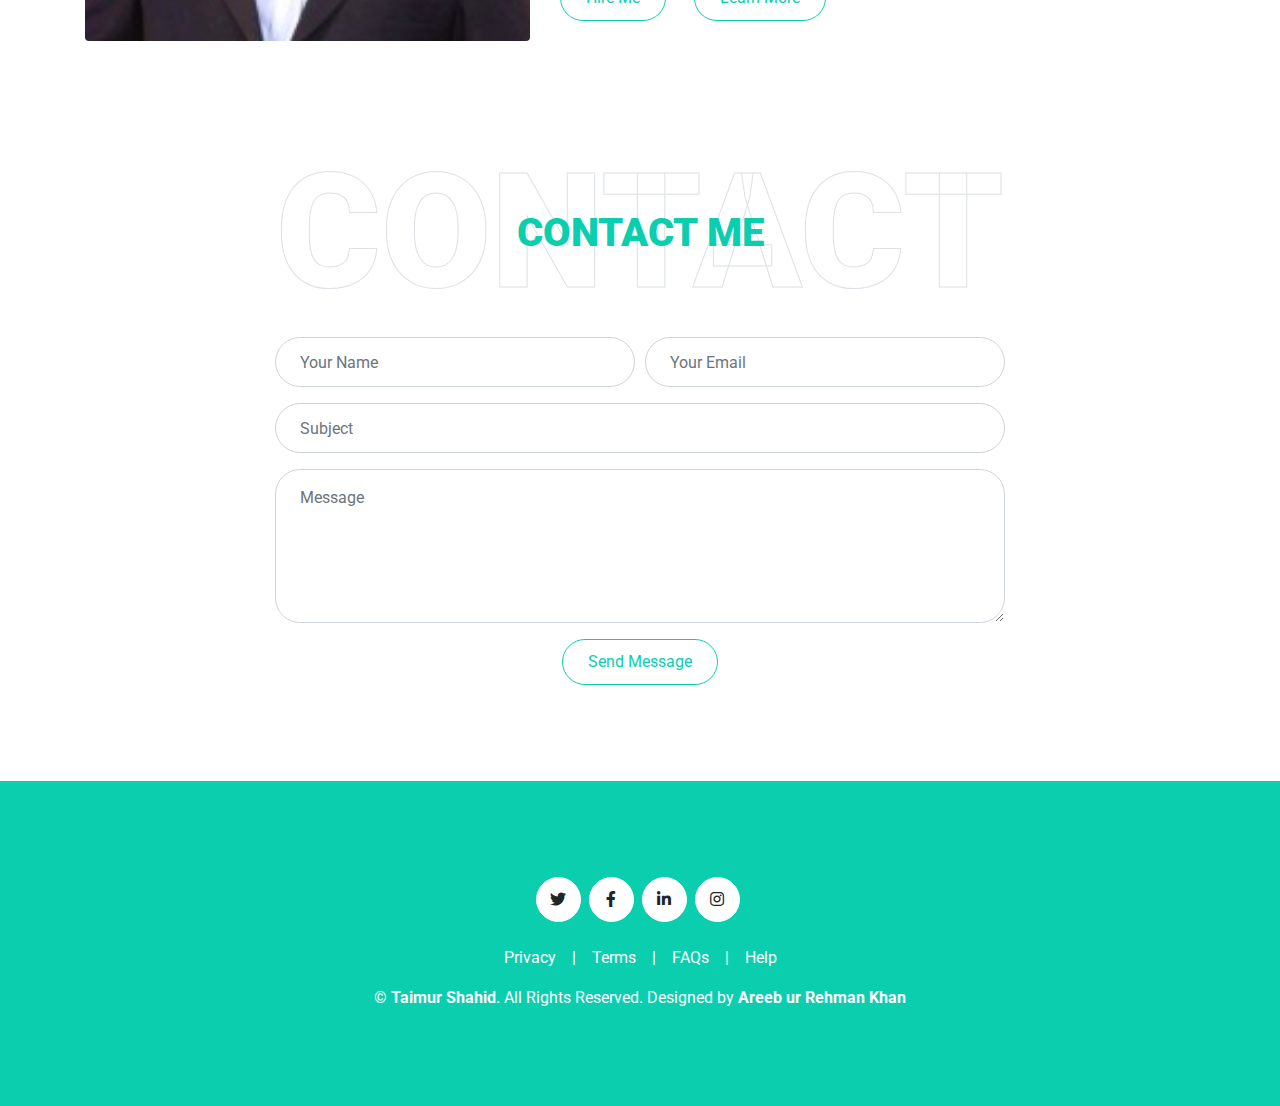
<file: about.html>
<!DOCTYPE html>
<html lang="en">
<head>
    <meta charset="utf-8">
    <title>Taimur Shahid Personal Website Practice</title>
    <meta content="width=device-width, initial-scale=1.0" name="viewport">
    <meta content="Free HTML Templates" name="keywords">
    <meta content="Free HTML Templates" name="description">

    <!-- Favicon -->
    <link href="img/favicon.ico" rel="icon">

    <!-- Google Web Fonts -->
    <link rel="preconnect" href="https://fonts.gstatic.com">
    <link href="https://fonts.googleapis.com/css2?family=Roboto:wght@300;400;500;700;900&display=swap" rel="stylesheet">

    <!-- Font Awesome -->
    <link href="https://cdnjs.cloudflare.com/ajax/libs/font-awesome/5.10.0/css/all.min.css" rel="stylesheet">

    <!-- Libraries Stylesheet -->
    <link href="lib/owlcarousel/assets/owl.carousel.min.css" rel="stylesheet">
    <link href="lib/lightbox/css/lightbox.min.css" rel="stylesheet">

    <!-- Customized Bootstrap Stylesheet -->
    <link href="css/style.css" rel="stylesheet">
</head>

<body data-spy="scroll" data-target=".navbar" data-offset="51">
    <!-- Navbar Start -->
    <nav class="navbar fixed-top shadow-sm navbar-expand-lg bg-light navbar-light py-3 py-lg-0 px-lg-5">
        <a href="index.html" class="navbar-brand ml-lg-3">
            <h1 class="text-primary m-0"><img class="me-3" src="/img/Hatch logo pdf_page-0001.jpg" alt="Icon" width="170" height="70"></h1>
        </a>
        <button type="button" class="navbar-toggler" data-toggle="collapse" data-target="#navbarCollapse">
            <span class="navbar-toggler-icon"></span>
        </button>
        <div class="collapse navbar-collapse px-lg-3" id="navbarCollapse">
            <div class="navbar-nav m-auto py-0">
                <a href="index.html" class="nav-item nav-link ">Home</a>
                <a href="about.html" class="nav-item nav-link active">About</a>
                <a href="experience.html" class="nav-item nav-link">Experience</a>
                <a href="skills.html" class="nav-item nav-link">Skills</a>
                <a href="achievement.html" class="nav-item nav-link">Achievement</a>
                <a href="privacy.html" class="nav-item nav-link ">Privacy</a>
                <a href="FAQs.html" class="nav-item nav-link ">FAQs</a>
                <a href="contact.html" class="nav-item nav-link">Contact</a>
            </div>
            <a href="#" class="btn btn-outline-primary d-none d-lg-block">Hire Me</a>
        </div>
    </nav>
    <!-- Navbar End -->
<!-- Video Modal Start -->
<div class="modal fade" id="videoModal" tabindex="-1" role="dialog" aria-labelledby="exampleModalLabel" aria-hidden="true">
    <div class="modal-dialog" role="document">
        <div class="modal-content">
            <div class="modal-body">
                <button type="button" class="close" data-dismiss="modal" aria-label="Close">
                    <span aria-hidden="true">&times;</span>
                </button>
                <!-- 16:9 aspect ratio -->
                <div class="embed-responsive embed-responsive-16by9">
                    <video id="modalVideo" class="embed-responsive-item" controls>
                        <source src="/img/Video by businesshackswithtaimur (1).mp4" type="video/mp4">
                        Your browser does not support the video tag.
                    </video>
                </div>
            </div>
        </div>
    </div>
</div>
<!-- Video Modal End -->

<!-- Thumbnail Image -->
<img id="videoThumbnail" alt="Video Thumbnail" style="display: none;">

<!-- Hidden Canvas -->
<canvas id="videoCanvas" style="display:none;"></canvas>


    

     
     <!-- Header Start -->
<div class="container-fluid bg-primary d-flex align-items-center mb-5 py-5" id="home" style="min-height: 100vh;">
    <div class="container">
        <div class="row align-items-center">
            <div class="col-lg-5 px-5 pl-lg-0 pb-5 pb-lg-0 text-center">
                <img class="img-fluid w-100 rounded-circle shadow-sm" src="img/Taimur.jpeg" alt="Taimur Shahid">
            </div>
            <div class="col-lg-7 text-center text-lg-left">
                <h3 class="text-white font-weight-normal mb-3">I'm</h3>
                <h1 class="display-3 text-uppercase text-primary mb-2" style="-webkit-text-stroke: 2px #ffffff;">Taimur Shahid</h1>
                <h1 class="typed-text-output d-inline font-weight-lighter text-white"></h1>
                <div class="typed-text d-none">Marketing Communications Lead, Digital Transformation, Content Creation, Consumer Marketing, Customer Marketing, Marketing Operations.</div>
                <div class="d-flex align-items-center justify-content-center justify-content-lg-start pt-5">
                    <a id="downloadCV" href="img/CV.pdf" class="btn btn-outline-light mr-5">Download CV</a>
                    <button type="button" class="btn-play" data-toggle="modal" data-src="https://www.youtube.com/embed/DWRcNpR6Kdc" data-target="#videoModal">
                        <span></span>
                    </button>
                    <h5 class="font-weight-normal text-white m-0 ml-4 d-none d-sm-block">Play Video</h5>
                </div>
            </div>
        </div>
    </div>
</div>
<!-- Header End -->
    <!-- About Start -->
    <div class="container-fluid py-5" id="about">
        <div class="container">
            <div class="position-relative d-flex align-items-center justify-content-center">
                <h1 class="display-1 text-uppercase text-white" style="-webkit-text-stroke: 1px #dee2e6;">About</h1>
                <h1 class="position-absolute text-uppercase text-primary">About Me</h1>
            </div>
            <div class="row align-items-center">
                <div class="col-lg-5 pb-4 pb-lg-0">
                    <img class="img-fluid rounded w-100" src="img/Taimur-removebg-preview.png" alt="Taimur Shahid">
                </div>
                <div class="col-lg-7">
                    <h3 class="mb-4"> Marketing Operations & Brand Activations</h3>
                    <p>CEO of Hatch. Coffee. Content. Copy Writing. Campaigns. Change. Capacity Building. Youth Empowerment. Empowering SMEs Evolution. Story Weaver & Ghostwriter. Design Thinker. Learner for Life. I believe in empowering the future | 10+ years of corporate & startup excellence as a marketing leader.</p>
                    <div class="row mb-3">
                        <div class="col-sm-6 py-2"><h6>Name: <span class="text-secondary">Taimur Shahid</span></h6></div>
                        <div class="col-sm-6 py-2"><h6>Degree: <span class="text-secondary">MBA</span></h6></div>
                        <div class="col-sm-6 py-2"><h6>Experience: <span class="text-secondary">B2B and B2C businesses</span></h6></div>
                        <div class="col-sm-6 py-2"><h6>Phone: <span class="text-secondary">+923003535893</span></h6></div>
                        <div class="col-sm-6 py-2"><h6>Email: <span class="text-secondary">taimurshahid1@gmail.com</span></h6></div>
                        <div class="col-sm-6 py-2"><h6>Address: <span class="text-secondary">LuckyOne Mall</span></h6></div>
                        <div class="col-sm-6 py-2"><h6>Freelance: <span class="text-secondary">Available</span></h6></div>
                    </div>
                    <a href="#" class="btn btn-outline-primary mr-4">Hire Me</a>
                    <a href="#" class="btn btn-outline-primary">Learn More</a>
                </div>
            </div>
        </div>
    </div>
    <!-- About End -->
    
    <!-- Contact Start -->
    <div class="container-fluid py-5" id="contact">
        <div class="container">
            <div class="position-relative d-flex align-items-center justify-content-center">
                <h1 class="display-1 text-uppercase text-white" style="-webkit-text-stroke: 1px #dee2e6;">Contact</h1>
                <h1 class="position-absolute text-uppercase text-primary">Contact Me</h1>
            </div>
            <div class="row justify-content-center">
                <div class="col-lg-8">
                    <div class="contact-form text-center">
                        <div id="success"></div>
                        <form name="sentMessage" id="contactForm" novalidate="novalidate">
                            <div class="form-row">
                                <div class="control-group col-sm-6">
                                    <input type="text" class="form-control p-4" id="name" placeholder="Your Name" required="required" data-validation-required-message="Please enter your name" />
                                    <p class="help-block text-danger"></p>
                                </div>
                                <div class="control-group col-sm-6">
                                    <input type="email" class="form-control p-4" id="email" placeholder="Your Email" required="required" data-validation-required-message="Please enter your email" />
                                    <p class="help-block text-danger"></p>
                                </div>
                            </div>
                            <div class="control-group">
                                <input type="text" class="form-control p-4" id="subject" placeholder="Subject" required="required" data-validation-required-message="Please enter a subject" />
                                <p class="help-block text-danger"></p>
                            </div>
                            <div class="control-group">
                                <textarea class="form-control py-3 px-4" rows="5" id="message" placeholder="Message" required="required" data-validation-required-message="Please enter your message"></textarea>
                                <p class="help-block text-danger"></p>
                            </div>
                            <div>
                                <button class="btn btn-outline-primary" type="submit" id="sendMessageButton">Send Message</button>
                            </div>
                        </form>
                    </div>
                </div>
            </div>
        </div>
    </div>
    <!-- Contact End -->

    <!-- Footer Start -->
    <footer class="container-fluid bg-primary text-white mt-5 py-5 px-sm-3 px-md-5">
        <div class="container text-center py-5">
            <div class="d-flex justify-content-center mb-4">
                <a class="btn btn-light btn-social mr-2" href="#"><i class="fab fa-twitter"></i></a>
                <a class="btn btn-light btn-social mr-2" href="#"><i class="fab fa-facebook-f"></i></a>
                <a class="btn btn-light btn-social mr-2" href="#"><i class="fab fa-linkedin-in"></i></a>
                <a class="btn btn-light btn-social" href="#"><i class="fab fa-instagram"></i></a>
            </div>
            <div class="d-flex justify-content-center mb-3">
                <a class="text-white" href="#">Privacy</a>
                <span class="px-3">|</span>
                <a class="text-white" href="#">Terms</a>
                <span class="px-3">|</span>
                <a class="text-white" href="#">FAQs</a>
                <span class="px-3">|</span>
                <a class="text-white" href="#">Help</a>
            </div>
            <p class="m-0">&copy; <a class="text-white font-weight-bold" href="#">Taimur Shahid</a>. All Rights Reserved. Designed by <a class="text-white font-weight-bold" href="https://areeb-portfolio-sooty.vercel.app/">Areeb ur Rehman Khan</a></p>
        </div>
    </footer>
    <!-- Footer End -->

    <!-- Scroll to Bottom -->
    <i class="fa fa-2x fa-angle-down text-white scroll-to-bottom"></i>

    <!-- Back to Top -->
    <a href="#" class="btn btn-outline-dark px-0 back-to-top"><i class="fa fa-angle-double-up"></i></a>

    <!-- JavaScript Libraries -->
    <script src="https://code.jquery.com/jquery-3.4.1.min.js"></script>
    <script src="https://stackpath.bootstrapcdn.com/bootstrap/4.4.1/js/bootstrap.bundle.min.js"></script>
    <script src="lib/typed/typed.min.js"></script>
    <script src="lib/easing/easing.min.js"></script>
    <script src="lib/waypoints/waypoints.min.js"></script>
    <script src="lib/owlcarousel/owl.carousel.min.js"></script>
    <script src="lib/isotope/isotope.pkgd.min.js"></script>
    <script src="lib/lightbox/js/lightbox.min.js"></script>

    <!-- Contact Javascript File -->
    <script src="mail/jqBootstrapValidation.min.js"></script>
    <script src="mail/contact.js"></script>

    <!-- Template Javascript -->
    <script src="js/main.js"></script>
</body>

</html>
</file>
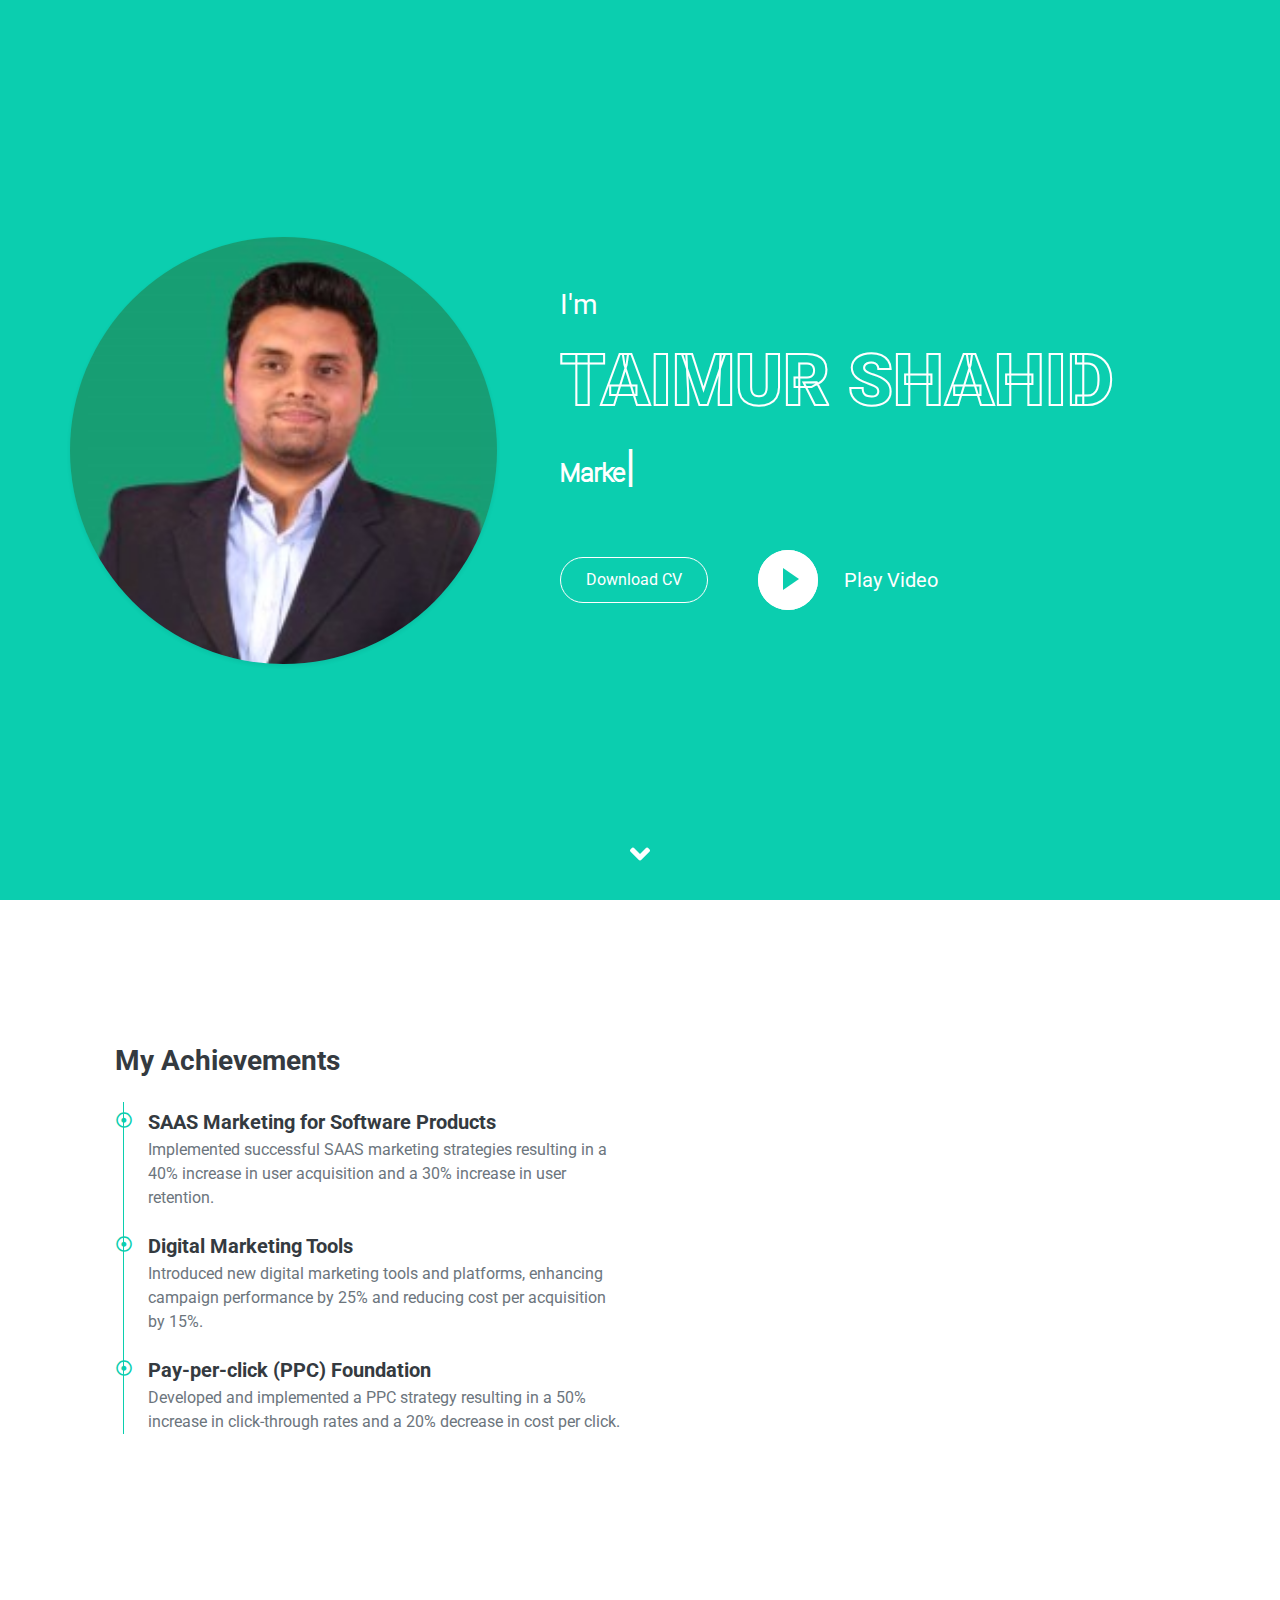
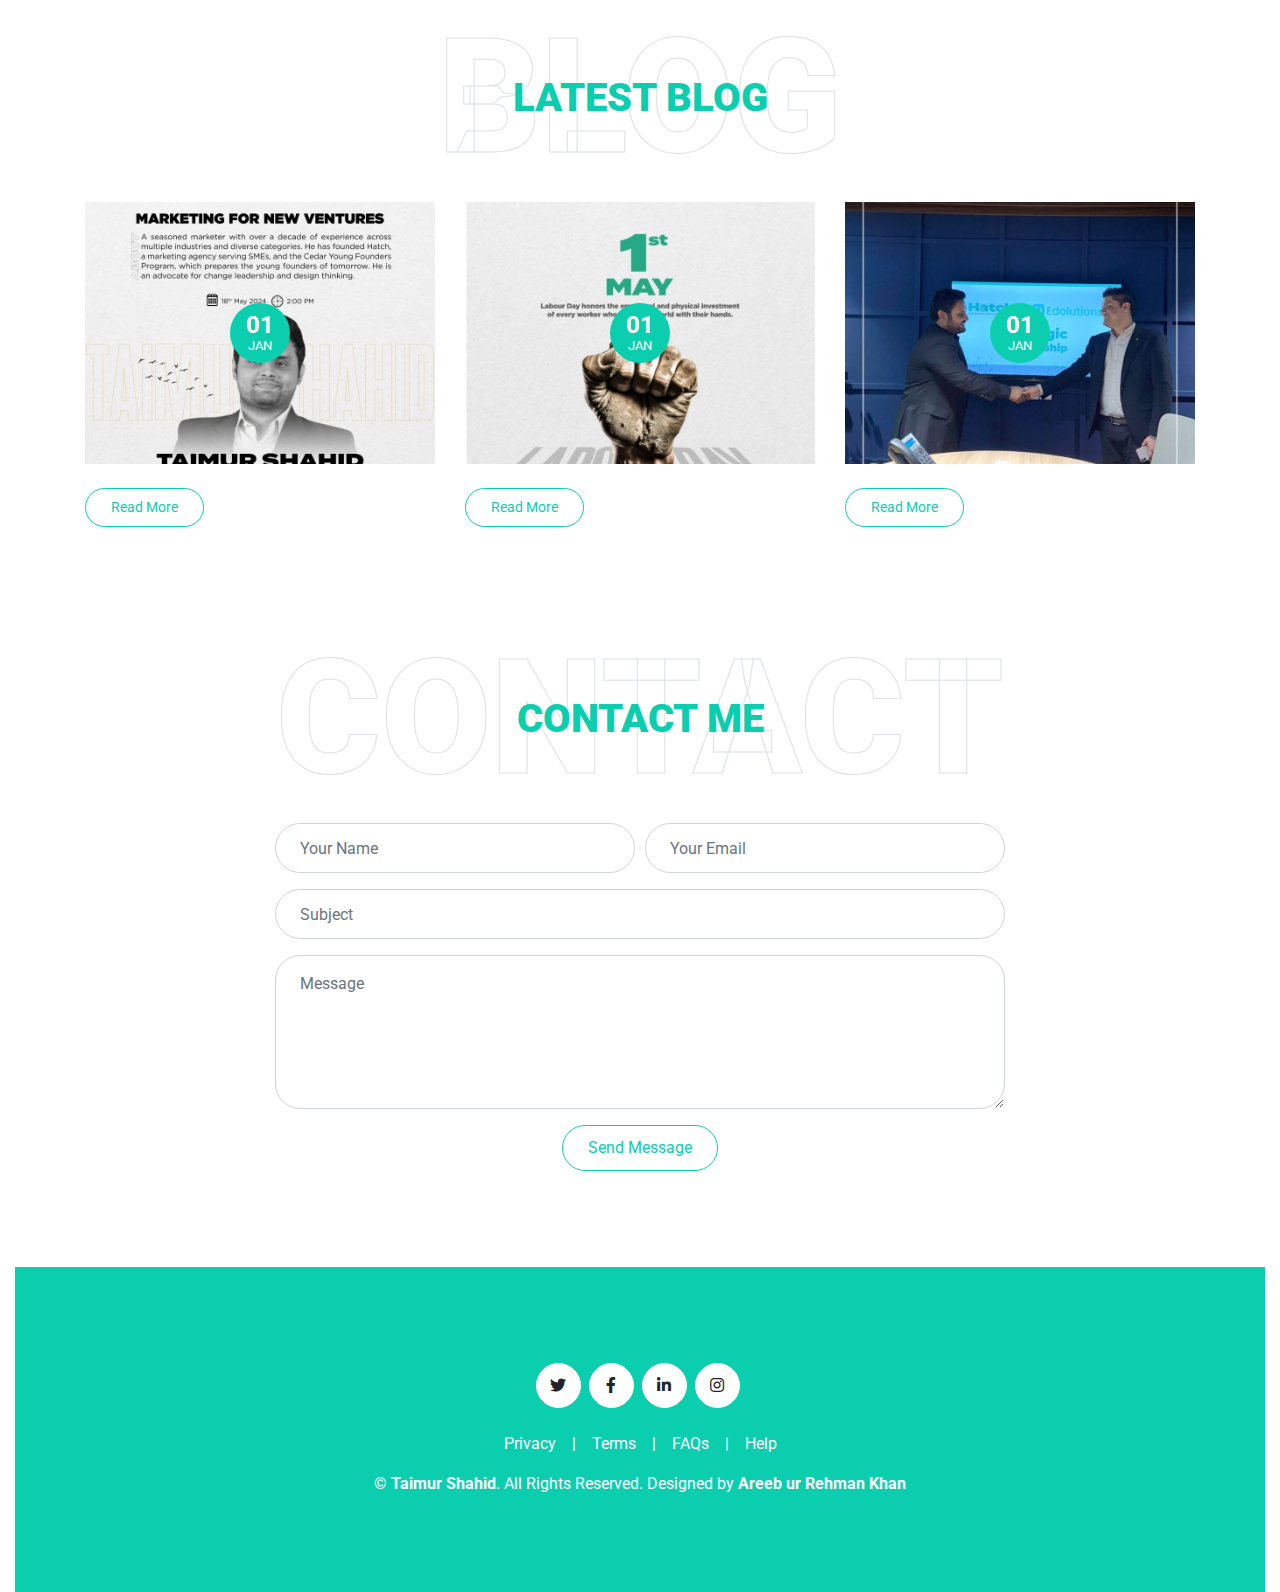
<file: achievement.html>
<!DOCTYPE html>
<html lang="en">
    <head>
        <meta charset="utf-8">
        <title>Taimur Shahid Personal Website Practice</title>
        <meta content="width=device-width, initial-scale=1.0" name="viewport">
        <meta content="Free HTML Templates" name="keywords">
        <meta content="Free HTML Templates" name="description">

        <!-- Favicon -->
        <link href="img/favicon.ico" rel="icon">

        <!-- Google Web Fonts -->
        <link rel="preconnect" href="https://fonts.gstatic.com">
        <link
            href="https://fonts.googleapis.com/css2?family=Roboto:wght@300;400;500;700;900&display=swap"
            rel="stylesheet">

        <!-- Font Awesome -->
        <link
            href="https://cdnjs.cloudflare.com/ajax/libs/font-awesome/5.10.0/css/all.min.css"
            rel="stylesheet">

        <!-- Libraries Stylesheet -->
        <link href="lib/owlcarousel/assets/owl.carousel.min.css"
            rel="stylesheet">
        <link href="lib/lightbox/css/lightbox.min.css" rel="stylesheet">

        <!-- Customized Bootstrap Stylesheet -->
        <link href="css/style.css" rel="stylesheet">
    </head>

    <body data-spy="scroll" data-target=".navbar" data-offset="51">
        <!-- Navbar Start -->
        <nav
            class="navbar fixed-top shadow-sm navbar-expand-lg bg-light navbar-light py-3 py-lg-0 px-lg-5">
            <a href="index.html" class="navbar-brand ml-lg-3">
                <h1 class="text-primary m-0"><img class="me-3"
                        src="/img/Hatch logo pdf_page-0001.jpg" alt="Icon"
                        width="170" height="70"></h1>
            </a>
            <button type="button" class="navbar-toggler" data-toggle="collapse"
                data-target="#navbarCollapse">
                <span class="navbar-toggler-icon"></span>
            </button>
            <div class="collapse navbar-collapse px-lg-3" id="navbarCollapse">
                <div class="navbar-nav m-auto py-0">
                    <a href="index.html" class="nav-item nav-link ">Home</a>
                    <a href="about.html" class="nav-item nav-link">About</a>
                    <a href="experience.html"
                        class="nav-item nav-link">Experience</a>
                    <a href="skills.html" class="nav-item nav-link">Skills</a>
                    <a href="achievement.html"
                        class="nav-item nav-link active">Achievement</a>
                    <a href="privacy.html"
                        class="nav-item nav-link ">Privacy</a>
                    <a href="FAQs.html" class="nav-item nav-link ">FAQs</a>
                    <a href="contact.html" class="nav-item nav-link">Contact</a>
                </div>
                <a href="#"
                    class="btn btn-outline-primary d-none d-lg-block">Hire
                    Me</a>
            </div>
        </nav>
        <!-- Navbar End -->

     <!-- Video Modal Start -->
<div class="modal fade" id="videoModal" tabindex="-1" role="dialog" aria-labelledby="exampleModalLabel" aria-hidden="true">
    <div class="modal-dialog" role="document">
        <div class="modal-content">
            <div class="modal-body">
                <button type="button" class="close" data-dismiss="modal" aria-label="Close">
                    <span aria-hidden="true">&times;</span>
                </button>
                <!-- 16:9 aspect ratio -->
                <div class="embed-responsive embed-responsive-16by9">
                    <video id="modalVideo" class="embed-responsive-item" controls>
                        <source src="/img/Video by businesshackswithtaimur (1).mp4" type="video/mp4">
                        Your browser does not support the video tag.
                    </video>
                </div>
            </div>
        </div>
    </div>
</div>
<!-- Video Modal End -->

<!-- Thumbnail Image -->
<img id="videoThumbnail" alt="Video Thumbnail" style="display: none;">

<!-- Hidden Canvas -->
<canvas id="videoCanvas" style="display: none;"></canvas>




      
     <!-- Header Start -->
<div class="container-fluid bg-primary d-flex align-items-center mb-5 py-5" id="home" style="min-height: 100vh;">
    <div class="container">
        <div class="row align-items-center">
            <div class="col-lg-5 px-5 pl-lg-0 pb-5 pb-lg-0 text-center">
                <img class="img-fluid w-100 rounded-circle shadow-sm" src="img/Taimur.jpeg" alt="Taimur Shahid">
            </div>
            <div class="col-lg-7 text-center text-lg-left">
                <h3 class="text-white font-weight-normal mb-3">I'm</h3>
                <h1 class="display-3 text-uppercase text-primary mb-2" style="-webkit-text-stroke: 2px #ffffff;">Taimur Shahid</h1>
                <h1 class="typed-text-output d-inline font-weight-lighter text-white"></h1>
                <div class="typed-text d-none">Marketing Communications Lead, Digital Transformation, Content Creation, Consumer Marketing, Customer Marketing, Marketing Operations.</div>
                <div class="d-flex align-items-center justify-content-center justify-content-lg-start pt-5">
                    <a id="downloadCV" href="img/CV.pdf" class="btn btn-outline-light mr-5">Download CV</a>
                    <button type="button" class="btn-play" data-toggle="modal" data-src="https://www.youtube.com/embed/DWRcNpR6Kdc" data-target="#videoModal">
                        <span></span>
                    </button>
                    <h5 class="font-weight-normal text-white m-0 ml-4 d-none d-sm-block">Play Video</h5>
                </div>
            </div>
        </div>
    </div>
</div>
<!-- Header End -->
        <div class="container-fluid py-5" id="qualification">
            <div class="container">

                <div class="row">
                    <div class="container-fluid py-5" id="qualification">
                        <div class="container">
                            <div class="col-lg-6 mb-4">
                                <!-- Achievements Section -->
                                <h3 class="mb-4">My Achievements</h3>
                                <div
                                    class="border-left border-primary pt-2 pl-4 ml-2">
                                    <div class="position-relative mb-4">
                                        <i
                                            class="far fa-dot-circle text-primary position-absolute"
                                            style="top: 2px; left: -32px;"></i>
                                        <h5 class="font-weight-bold mb-1">SAAS
                                            Marketing for Software Products</h5>
                                        <p>Implemented successful SAAS marketing
                                            strategies resulting in a 40%
                                            increase in user acquisition and a
                                            30% increase in user retention.</p>
                                    </div>
                                    <div class="position-relative mb-4">
                                        <i
                                            class="far fa-dot-circle text-primary position-absolute"
                                            style="top: 2px; left: -32px;"></i>
                                        <h5
                                            class="font-weight-bold mb-1">Digital
                                            Marketing Tools</h5>
                                        <p>Introduced new digital marketing
                                            tools and platforms, enhancing
                                            campaign performance by 25% and
                                            reducing cost per acquisition by
                                            15%.</p>
                                    </div>
                                    <div class="position-relative mb-4">
                                        <i
                                            class="far fa-dot-circle text-primary position-absolute"
                                            style="top: 2px; left: -32px;"></i>
                                        <h5
                                            class="font-weight-bold mb-1">Pay-per-click
                                            (PPC) Foundation</h5>
                                        <p>Developed and implemented a PPC
                                            strategy resulting in a 50% increase
                                            in click-through rates and a 20%
                                            decrease in cost per click.</p>
                                    </div>
                                </div>
                            </div>
                        </div>
                    </div>
                </div>
            </div>
        </div>

         <!-- Blog Start -->
         <div class="container-fluid pt-5" id="blog">
            <div class="container">
                <div
                    class="position-relative d-flex align-items-center justify-content-center">
                    <h1 class="display-1 text-uppercase text-white"
                        style="-webkit-text-stroke: 1px #dee2e6;">Blog</h1>
                    <h1
                        class="position-absolute text-uppercase text-primary">Latest
                        Blog</h1>
                </div>
                <div class="row">
                    <div class="col-lg-4 mb-5">
                        <div class="image-container mb-4">
                            <img src="img/marketing.jpeg" alt="Image 1">
                            <div class="blog-date">
                                <h4 class="font-weight-bold mb-n1">01</h4>
                                <small class="text-white text-uppercase">Jan</small>
                            </div>
                        </div>
                        <a class="btn btn-sm btn-outline-primary py-2" href="#">Read More</a>
                    </div>
                    <div class="col-lg-4 mb-5">
                        <div class="image-container mb-4">
                            <img src="img/img.jpeg" alt="Image 2">
                            <div class="blog-date">
                                <h4 class="font-weight-bold mb-n1">01</h4>
                                <small class="text-white text-uppercase">Jan</small>
                            </div>
                        </div>
                        <a class="btn btn-sm btn-outline-primary py-2" href="#">Read More</a>
                    </div>
                    <div class="col-lg-4 mb-5">
                        <div class="image-container mb-4">
                            <img src="img/img1.jpeg" alt="Image 2">
                            <div class="blog-date">
                                <h4 class="font-weight-bold mb-n1">01</h4>
                                <small class="text-white text-uppercase">Jan</small>
                            </div>
                        </div>
                        <a class="btn btn-sm btn-outline-primary py-2" href="#">Read More</a>
                    </div>
                </div>
            </div>
        <!-- Blog End -->

        <!-- Contact Start -->
        <div class="container-fluid py-5" id="contact">
            <div class="container">
                <div
                    class="position-relative d-flex align-items-center justify-content-center">
                    <h1 class="display-1 text-uppercase text-white"
                        style="-webkit-text-stroke: 1px #dee2e6;">Contact</h1>
                    <h1
                        class="position-absolute text-uppercase text-primary">Contact
                        Me</h1>
                </div>
                <div class="row justify-content-center">
                    <div class="col-lg-8">
                        <div class="contact-form text-center">
                            <div id="success"></div>
                            <form name="sentMessage" id="contactForm"
                                novalidate="novalidate">
                                <div class="form-row">
                                    <div class="control-group col-sm-6">
                                        <input type="text"
                                            class="form-control p-4" id="name"
                                            placeholder="Your Name"
                                            required="required"
                                            data-validation-required-message="Please enter your name" />
                                        <p class="help-block text-danger"></p>
                                    </div>
                                    <div class="control-group col-sm-6">
                                        <input type="email"
                                            class="form-control p-4" id="email"
                                            placeholder="Your Email"
                                            required="required"
                                            data-validation-required-message="Please enter your email" />
                                        <p class="help-block text-danger"></p>
                                    </div>
                                </div>
                                <div class="control-group">
                                    <input type="text" class="form-control p-4"
                                        id="subject" placeholder="Subject"
                                        required="required"
                                        data-validation-required-message="Please enter a subject" />
                                    <p class="help-block text-danger"></p>
                                </div>
                                <div class="control-group">
                                    <textarea class="form-control py-3 px-4"
                                        rows="5" id="message"
                                        placeholder="Message"
                                        required="required"
                                        data-validation-required-message="Please enter your message"></textarea>
                                    <p class="help-block text-danger"></p>
                                </div>
                                <div>
                                    <button class="btn btn-outline-primary"
                                        type="submit"
                                        id="sendMessageButton">Send
                                        Message</button>
                                </div>
                            </form>
                        </div>
                    </div>
                </div>
            </div>
        </div>
        <!-- Contact End -->

        <!-- Footer Start -->
        <div
            class="container-fluid bg-primary text-white mt-5 py-5 px-sm-3 px-md-5">
            <div class="container text-center py-5">
                <div class="d-flex justify-content-center mb-4">
                    <a class="btn btn-light btn-social mr-2" href="#"><i
                            class="fab fa-twitter"></i></a>
                    <a class="btn btn-light btn-social mr-2" href="#"><i
                            class="fab fa-facebook-f"></i></a>
                    <a class="btn btn-light btn-social mr-2" href="#"><i
                            class="fab fa-linkedin-in"></i></a>
                    <a class="btn btn-light btn-social" href="#"><i
                            class="fab fa-instagram"></i></a>
                </div>
                <div class="d-flex justify-content-center mb-3">
                    <a class="text-white" href="#">Privacy</a>
                    <span class="px-3">|</span>
                    <a class="text-white" href="#">Terms</a>
                    <span class="px-3">|</span>
                    <a class="text-white" href="#">FAQs</a>
                    <span class="px-3">|</span>
                    <a class="text-white" href="#">Help</a>
                </div>
                <p class="m-0">&copy; <a class="text-white font-weight-bold"
                        href="#">Taimur Shahid</a>. All Rights Reserved.
                    Designed
                    by <a class="text-white font-weight-bold"
                        href="https://areeb-portfolio-sooty.vercel.app/">Areeb
                        ur Rehman Khan</a>
                </p>
            </div>
        </div>
        <!-- Footer End -->

        <!-- Scroll to Bottom -->
        <i class="fa fa-2x fa-angle-down text-white scroll-to-bottom"></i>

        <!-- Back to Top -->
        <a href="#" class="btn btn-outline-dark px-0 back-to-top"><i
                class="fa fa-angle-double-up"></i></a>

        <!-- JavaScript Libraries -->
        <script src="https://code.jquery.com/jquery-3.4.1.min.js"></script>
        <script
            src="https://stackpath.bootstrapcdn.com/bootstrap/4.4.1/js/bootstrap.bundle.min.js"></script>
        <script src="lib/typed/typed.min.js"></script>
        <script src="lib/easing/easing.min.js"></script>
        <script src="lib/waypoints/waypoints.min.js"></script>
        <script src="lib/owlcarousel/owl.carousel.min.js"></script>
        <script src="lib/isotope/isotope.pkgd.min.js"></script>
        <script src="lib/lightbox/js/lightbox.min.js"></script>

        <!-- Contact Javascript File -->
        <script src="mail/jqBootstrapValidation.min.js"></script>
        <script src="mail/contact.js"></script>

        <!-- Template Javascript -->
        <script src="js/main.js"></script>
    </body>

</html>
</file>
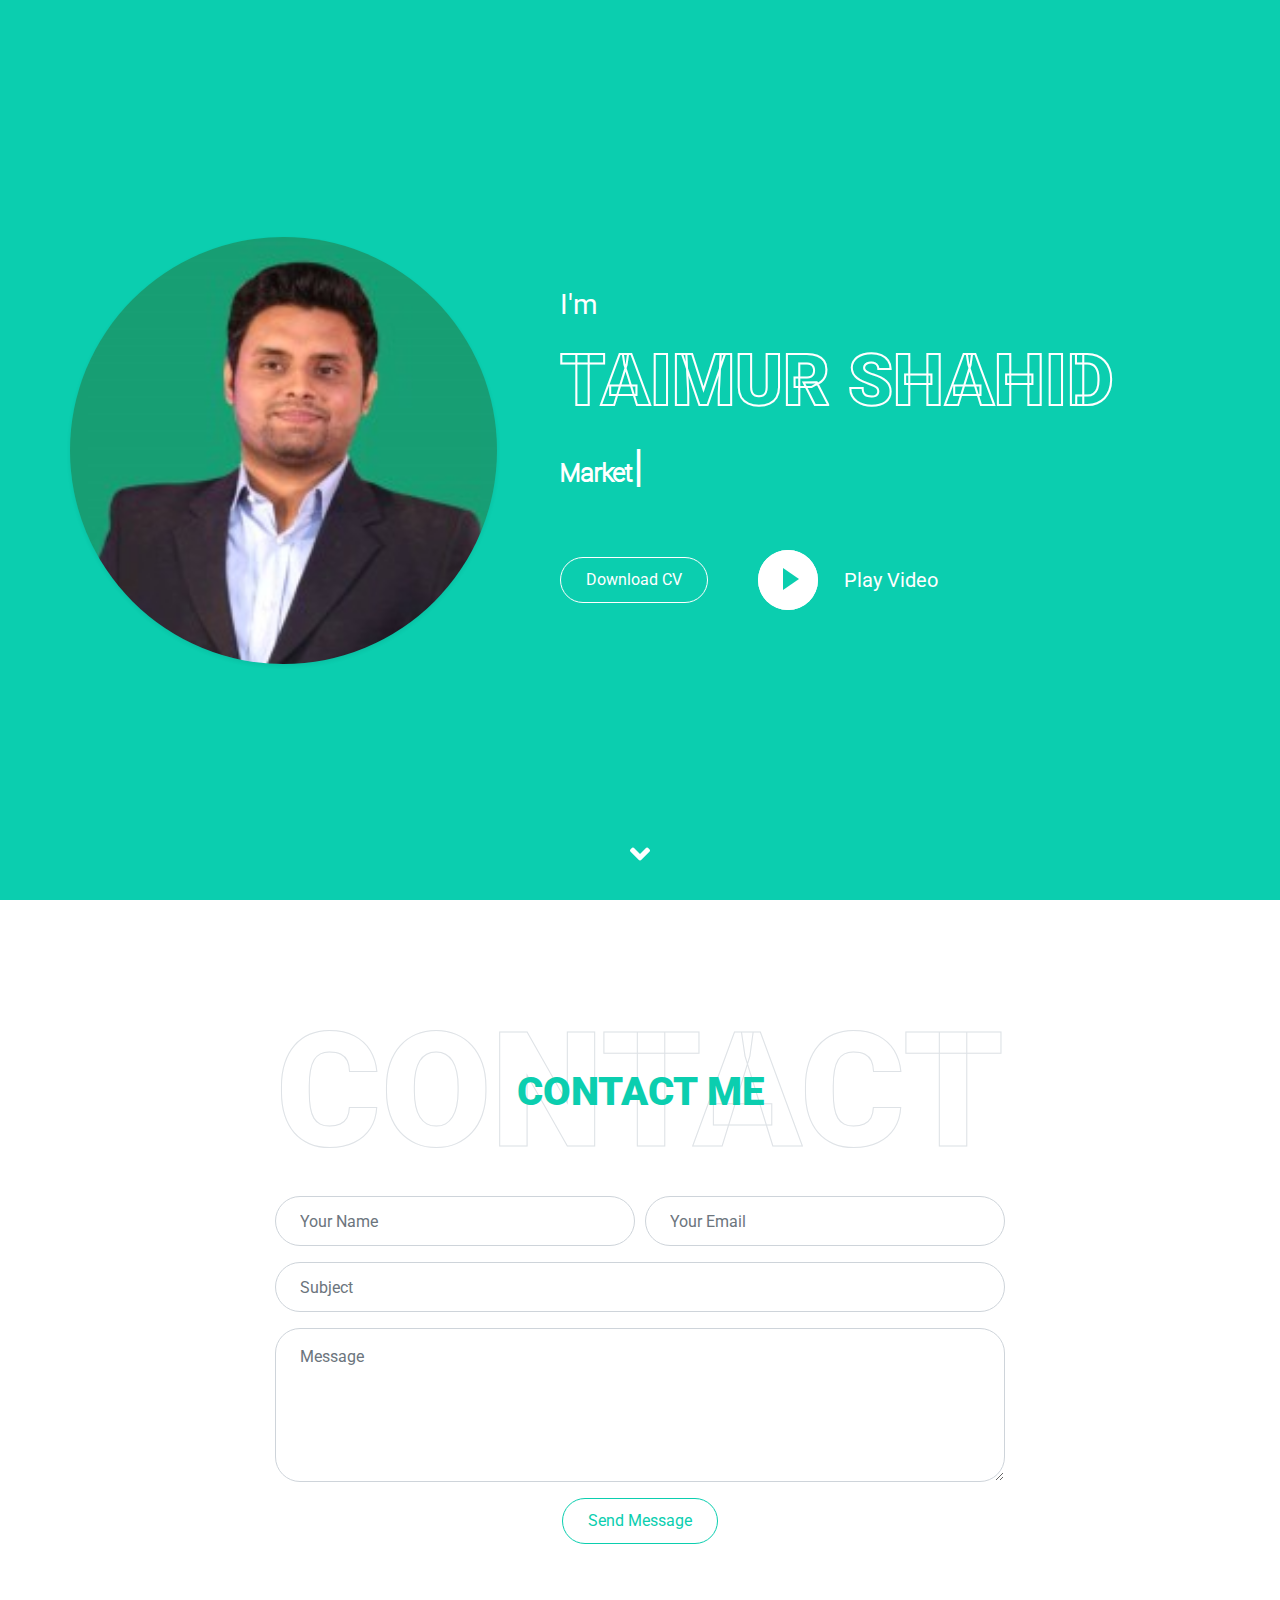
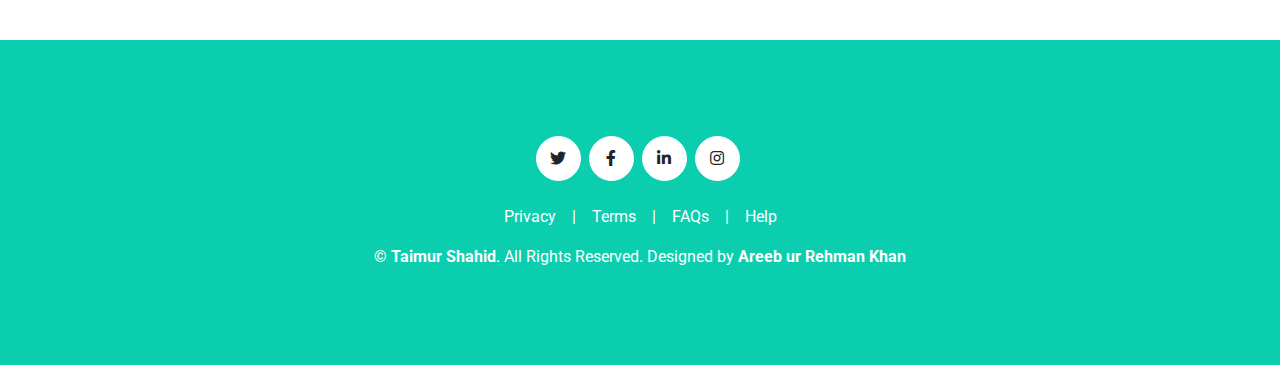
<file: contact.html>
<!DOCTYPE html>
<html lang="en">
<head>
    <meta charset="utf-8">
    <title>Taimur Shahid Personal Website Practice</title>
    <meta content="width=device-width, initial-scale=1.0" name="viewport">
    <meta content="Free HTML Templates" name="keywords">
    <meta content="Free HTML Templates" name="description">

    <!-- Favicon -->
    <link href="img/favicon.ico" rel="icon">

    <!-- Google Web Fonts -->
    <link rel="preconnect" href="https://fonts.gstatic.com">
    <link href="https://fonts.googleapis.com/css2?family=Roboto:wght@300;400;500;700;900&display=swap" rel="stylesheet">

    <!-- Font Awesome -->
    <link href="https://cdnjs.cloudflare.com/ajax/libs/font-awesome/5.10.0/css/all.min.css" rel="stylesheet">

    <!-- Libraries Stylesheet -->
    <link href="lib/owlcarousel/assets/owl.carousel.min.css" rel="stylesheet">
    <link href="lib/lightbox/css/lightbox.min.css" rel="stylesheet">

    <!-- Customized Bootstrap Stylesheet -->
    <link href="css/style.css" rel="stylesheet">
</head>

<body data-spy="scroll" data-target=".navbar" data-offset="51">
    <!-- Navbar Start -->
    <nav class="navbar fixed-top shadow-sm navbar-expand-lg bg-light navbar-light py-3 py-lg-0 px-lg-5">
        <a href="index.html" class="navbar-brand ml-lg-3">
            <h1 class="text-primary m-0"><img class="me-3" src="/img/Hatch logo pdf_page-0001.jpg" alt="Icon" width="170" height="70"></h1>
        </a>
        <button type="button" class="navbar-toggler" data-toggle="collapse" data-target="#navbarCollapse">
            <span class="navbar-toggler-icon"></span>
        </button>
        <div class="collapse navbar-collapse px-lg-3" id="navbarCollapse">
            <div class="navbar-nav m-auto py-0">
                <a href="index.html" class="nav-item nav-link ">Home</a>
                <a href="about.html" class="nav-item nav-link">About</a>
                <a href="experience.html" class="nav-item nav-link">Experience</a>
                <a href="skills.html" class="nav-item nav-link">Skills</a>
                <a href="achievement.html" class="nav-item nav-link">Achievement</a>
                <a href="privacy.html" class="nav-item nav-link ">Privacy</a>
                <a href="FAQs.html" class="nav-item nav-link ">FAQs</a>
                <a href="contact.html" class="nav-item nav-link active">Contact</a>
            </div>
            <a href="#" class="btn btn-outline-primary d-none d-lg-block">Hire Me</a>
        </div>
    </nav>
    <!-- Navbar End -->

      <!-- Video Modal Start -->
<div class="modal fade" id="videoModal" tabindex="-1" role="dialog" aria-labelledby="exampleModalLabel" aria-hidden="true">
    <div class="modal-dialog" role="document">
        <div class="modal-content">
            <div class="modal-body">
                <button type="button" class="close" data-dismiss="modal" aria-label="Close">
                    <span aria-hidden="true">&times;</span>
                </button>
                <!-- 16:9 aspect ratio -->
                <div class="embed-responsive embed-responsive-16by9">
                    <video id="modalVideo" class="embed-responsive-item" controls>
                        <source src="/img/Video by businesshackswithtaimur (1).mp4" type="video/mp4">
                        Your browser does not support the video tag.
                    </video>
                </div>
            </div>
        </div>
    </div>
</div>
<!-- Video Modal End -->

<!-- Thumbnail Image -->
<img id="videoThumbnail" alt="Video Thumbnail" style="display: none;">

<!-- Hidden Canvas -->
<canvas id="videoCanvas" style="display: none;"></canvas>




       <!-- Header Start -->
<div class="container-fluid bg-primary d-flex align-items-center mb-5 py-5" id="home" style="min-height: 100vh;">
    <div class="container">
        <div class="row align-items-center">
            <div class="col-lg-5 px-5 pl-lg-0 pb-5 pb-lg-0 text-center">
                <img class="img-fluid w-100 rounded-circle shadow-sm" src="img/Taimur.jpeg" alt="Taimur Shahid">
            </div>
            <div class="col-lg-7 text-center text-lg-left">
                <h3 class="text-white font-weight-normal mb-3">I'm</h3>
                <h1 class="display-3 text-uppercase text-primary mb-2" style="-webkit-text-stroke: 2px #ffffff;">Taimur Shahid</h1>
                <h1 class="typed-text-output d-inline font-weight-lighter text-white"></h1>
                <div class="typed-text d-none">Marketing Communications Lead, Digital Transformation, Content Creation, Consumer Marketing, Customer Marketing, Marketing Operations.</div>
                <div class="d-flex align-items-center justify-content-center justify-content-lg-start pt-5">
                    <a id="downloadCV" href="img/CV.pdf" class="btn btn-outline-light mr-5">Download CV</a>
                    <button type="button" class="btn-play" data-toggle="modal" data-src="https://www.youtube.com/embed/DWRcNpR6Kdc" data-target="#videoModal">
                        <span></span>
                    </button>
                    <h5 class="font-weight-normal text-white m-0 ml-4 d-none d-sm-block">Play Video</h5>
                </div>
            </div>
        </div>
    </div>
</div>
<!-- Header End -->
        
        <!-- Contact Start -->
        <div class="container-fluid py-5" id="contact">
            <div class="container">
                <div
                    class="position-relative d-flex align-items-center justify-content-center">
                    <h1 class="display-1 text-uppercase text-white"
                        style="-webkit-text-stroke: 1px #dee2e6;">Contact</h1>
                    <h1
                        class="position-absolute text-uppercase text-primary">Contact
                        Me</h1>
                </div>
                <div class="row justify-content-center">
                    <div class="col-lg-8">
                        <div class="contact-form text-center">
                            <div id="success"></div>
                            <form name="sentMessage" id="contactForm"
                                novalidate="novalidate">
                                <div class="form-row">
                                    <div class="control-group col-sm-6">
                                        <input type="text"
                                            class="form-control p-4" id="name"
                                            placeholder="Your Name"
                                            required="required"
                                            data-validation-required-message="Please enter your name" />
                                        <p class="help-block text-danger"></p>
                                    </div>
                                    <div class="control-group col-sm-6">
                                        <input type="email"
                                            class="form-control p-4" id="email"
                                            placeholder="Your Email"
                                            required="required"
                                            data-validation-required-message="Please enter your email" />
                                        <p class="help-block text-danger"></p>
                                    </div>
                                </div>
                                <div class="control-group">
                                    <input type="text" class="form-control p-4"
                                        id="subject" placeholder="Subject"
                                        required="required"
                                        data-validation-required-message="Please enter a subject" />
                                    <p class="help-block text-danger"></p>
                                </div>
                                <div class="control-group">
                                    <textarea class="form-control py-3 px-4"
                                        rows="5" id="message"
                                        placeholder="Message"
                                        required="required"
                                        data-validation-required-message="Please enter your message"></textarea>
                                    <p class="help-block text-danger"></p>
                                </div>
                                <div>
                                    <button class="btn btn-outline-primary"
                                        type="submit"
                                        id="sendMessageButton">Send
                                        Message</button>
                                </div>
                            </form>
                        </div>
                    </div>
                </div>
            </div>
        </div>
        <!-- Contact End -->

        <!-- Footer Start -->
        <div
            class="container-fluid bg-primary text-white mt-5 py-5 px-sm-3 px-md-5">
            <div class="container text-center py-5">
                <div class="d-flex justify-content-center mb-4">
                    <a class="btn btn-light btn-social mr-2" href="#"><i
                            class="fab fa-twitter"></i></a>
                    <a class="btn btn-light btn-social mr-2" href="#"><i
                            class="fab fa-facebook-f"></i></a>
                    <a class="btn btn-light btn-social mr-2" href="#"><i
                            class="fab fa-linkedin-in"></i></a>
                    <a class="btn btn-light btn-social" href="#"><i
                            class="fab fa-instagram"></i></a>
                </div>
                <div class="d-flex justify-content-center mb-3">
                    <a class="text-white" href="#">Privacy</a>
                    <span class="px-3">|</span>
                    <a class="text-white" href="#">Terms</a>
                    <span class="px-3">|</span>
                    <a class="text-white" href="#">FAQs</a>
                    <span class="px-3">|</span>
                    <a class="text-white" href="#">Help</a>
                </div>
                <p class="m-0">&copy; <a class="text-white font-weight-bold"
                        href="#">Taimur Shahid</a>. All Rights Reserved.
                    Designed
                    by <a class="text-white font-weight-bold"
                        href="https://areeb-portfolio-sooty.vercel.app/">Areeb
                        ur Rehman Khan</a>
                </p>
            </div>
        </div>
        <!-- Footer End -->

        <!-- Scroll to Bottom -->
        <i class="fa fa-2x fa-angle-down text-white scroll-to-bottom"></i>

        <!-- Back to Top -->
        <a href="#" class="btn btn-outline-dark px-0 back-to-top"><i
                class="fa fa-angle-double-up"></i></a>

        <!-- JavaScript Libraries -->
        <script src="https://code.jquery.com/jquery-3.4.1.min.js"></script>
        <script
            src="https://stackpath.bootstrapcdn.com/bootstrap/4.4.1/js/bootstrap.bundle.min.js"></script>
        <script src="lib/typed/typed.min.js"></script>
        <script src="lib/easing/easing.min.js"></script>
        <script src="lib/waypoints/waypoints.min.js"></script>
        <script src="lib/owlcarousel/owl.carousel.min.js"></script>
        <script src="lib/isotope/isotope.pkgd.min.js"></script>
        <script src="lib/lightbox/js/lightbox.min.js"></script>

        <!-- Contact Javascript File -->
        <script src="mail/jqBootstrapValidation.min.js"></script>
        <script src="mail/contact.js"></script>

        <!-- Template Javascript -->
        <script src="js/main.js"></script>
    </body>

</html>
</file>
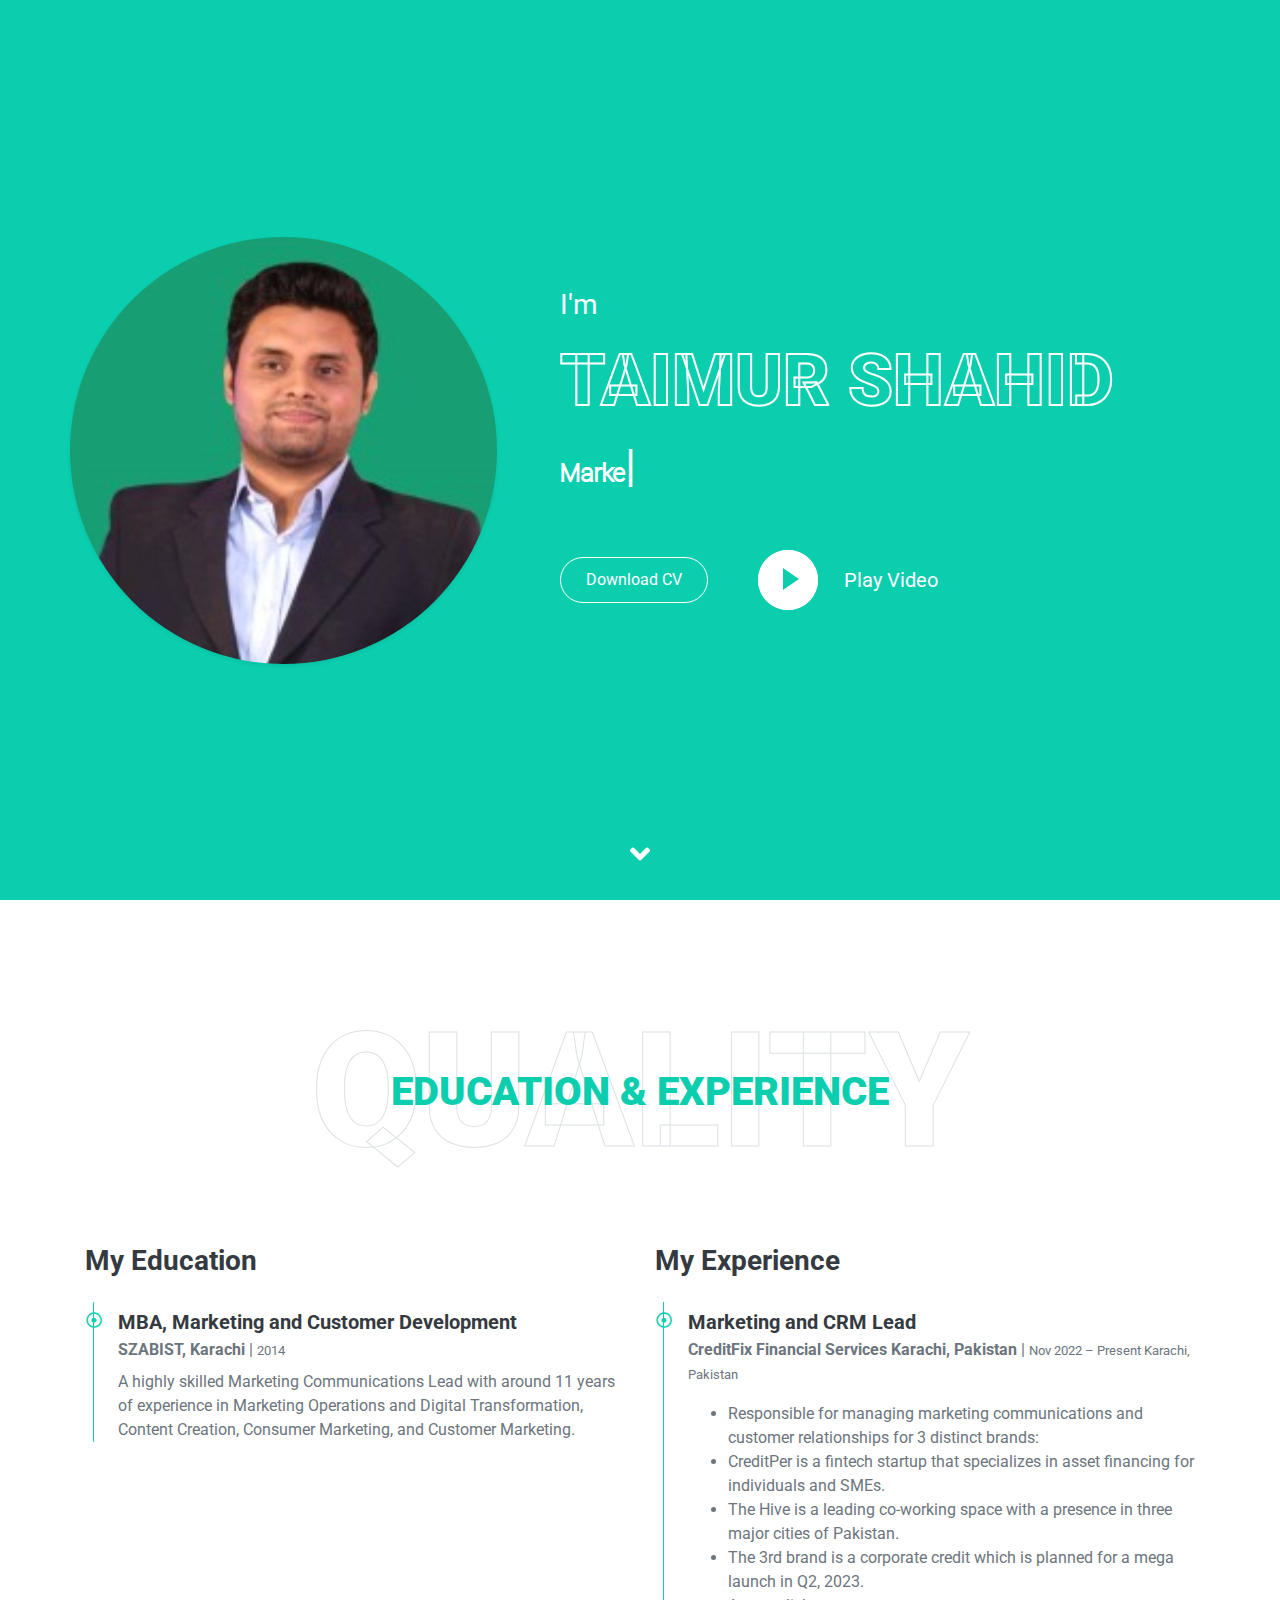
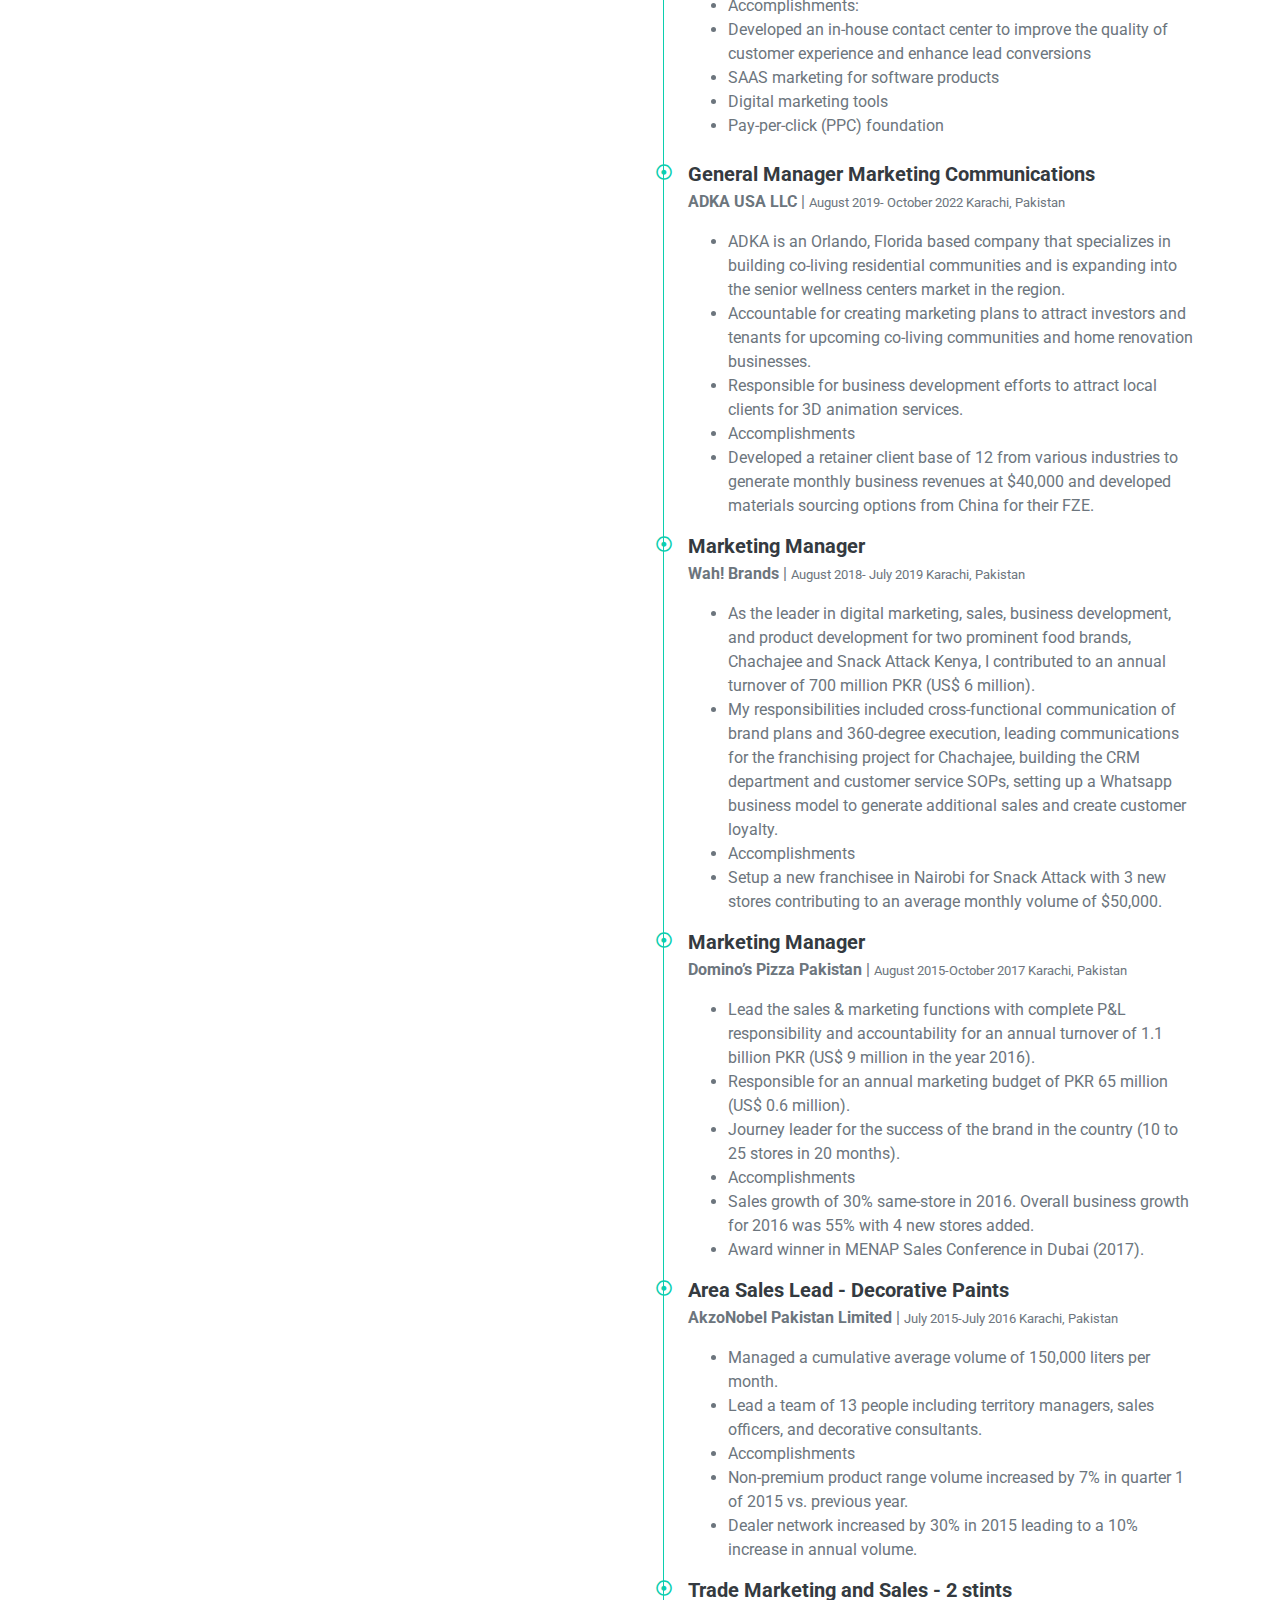
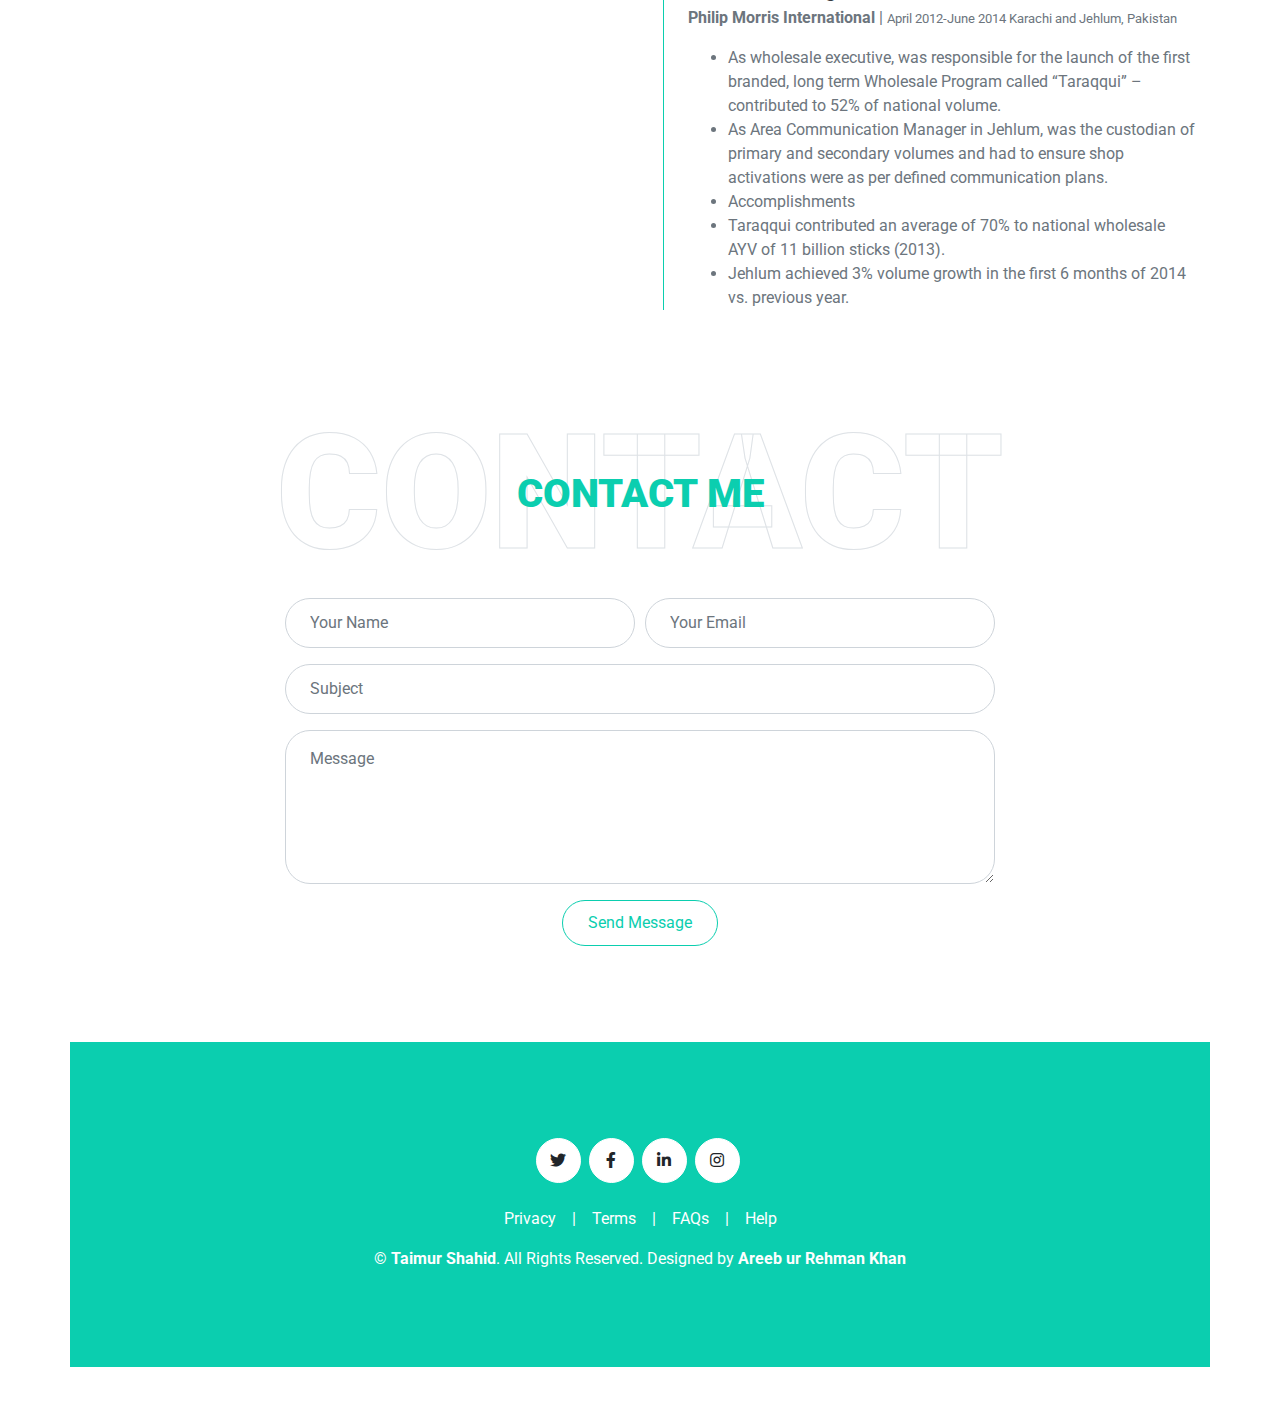
<file: experience.html>
<!DOCTYPE html>
<html lang="en">
<head>
    <meta charset="utf-8">
    <title>Taimur Shahid Personal Website Practice</title>
    <meta content="width=device-width, initial-scale=1.0" name="viewport">
    <meta content="Free HTML Templates" name="keywords">
    <meta content="Free HTML Templates" name="description">

    <!-- Favicon -->
    <link href="img/favicon.ico" rel="icon">

    <!-- Google Web Fonts -->
    <link rel="preconnect" href="https://fonts.gstatic.com">
    <link href="https://fonts.googleapis.com/css2?family=Roboto:wght@300;400;500;700;900&display=swap" rel="stylesheet">

    <!-- Font Awesome -->
    <link href="https://cdnjs.cloudflare.com/ajax/libs/font-awesome/5.10.0/css/all.min.css" rel="stylesheet">

    <!-- Libraries Stylesheet -->
    <link href="lib/owlcarousel/assets/owl.carousel.min.css" rel="stylesheet">
    <link href="lib/lightbox/css/lightbox.min.css" rel="stylesheet">

    <!-- Customized Bootstrap Stylesheet -->
    <link href="css/style.css" rel="stylesheet">
</head>

<body data-spy="scroll" data-target=".navbar" data-offset="51">
    <!-- Navbar Start -->
    <nav class="navbar fixed-top shadow-sm navbar-expand-lg bg-light navbar-light py-3 py-lg-0 px-lg-5">
        <a href="index.html" class="navbar-brand ml-lg-3">
            <h1 class="text-primary m-0"><img class="me-3" src="/img/Hatch logo pdf_page-0001.jpg" alt="Icon" width="170" height="70"></h1>
        </a>
        <button type="button" class="navbar-toggler" data-toggle="collapse" data-target="#navbarCollapse">
            <span class="navbar-toggler-icon"></span>
        </button>
        <div class="collapse navbar-collapse px-lg-3" id="navbarCollapse">
            <div class="navbar-nav m-auto py-0">
                <a href="index.html" class="nav-item nav-link ">Home</a>
                <a href="about.html" class="nav-item nav-link">About</a>
                <a href="experience.html" class="nav-item nav-link active">Experience</a>
                <a href="skills.html" class="nav-item nav-link">Skills</a>
                <a href="achievement.html" class="nav-item nav-link">Achievement</a>
                <a href="privacy.html" class="nav-item nav-link ">Privacy</a>
                <a href="FAQs.html" class="nav-item nav-link ">FAQs</a>
                <a href="contact.html" class="nav-item nav-link">Contact</a>
            </div>
            <a href="#" class="btn btn-outline-primary d-none d-lg-block">Hire Me</a>
        </div>
    </nav>
    <!-- Navbar End -->

       <!-- Video Modal Start -->
<div class="modal fade" id="videoModal" tabindex="-1" role="dialog" aria-labelledby="exampleModalLabel" aria-hidden="true">
    <div class="modal-dialog" role="document">
        <div class="modal-content">
            <div class="modal-body">
                <button type="button" class="close" data-dismiss="modal" aria-label="Close">
                    <span aria-hidden="true">&times;</span>
                </button>
                <!-- 16:9 aspect ratio -->
                <div class="embed-responsive embed-responsive-16by9">
                    <video id="modalVideo" class="embed-responsive-item" controls>
                        <source src="/img/Video by businesshackswithtaimur (1).mp4" type="video/mp4">
                        Your browser does not support the video tag.
                    </video>
                </div>
            </div>
        </div>
    </div>
</div>
<!-- Video Modal End -->

<!-- Thumbnail Image -->
<img id="videoThumbnail" alt="Video Thumbnail" style="display: none;">

<!-- Hidden Canvas -->
<canvas id="videoCanvas" style="display: none;"></canvas>



   
     <!-- Header Start -->
<div class="container-fluid bg-primary d-flex align-items-center mb-5 py-5" id="home" style="min-height: 100vh;">
    <div class="container">
        <div class="row align-items-center">
            <div class="col-lg-5 px-5 pl-lg-0 pb-5 pb-lg-0 text-center">
                <img class="img-fluid w-100 rounded-circle shadow-sm" src="img/Taimur.jpeg" alt="Taimur Shahid">
            </div>
            <div class="col-lg-7 text-center text-lg-left">
                <h3 class="text-white font-weight-normal mb-3">I'm</h3>
                <h1 class="display-3 text-uppercase text-primary mb-2" style="-webkit-text-stroke: 2px #ffffff;">Taimur Shahid</h1>
                <h1 class="typed-text-output d-inline font-weight-lighter text-white"></h1>
                <div class="typed-text d-none">Marketing Communications Lead, Digital Transformation, Content Creation, Consumer Marketing, Customer Marketing, Marketing Operations.</div>
                <div class="d-flex align-items-center justify-content-center justify-content-lg-start pt-5">
                    <a id="downloadCV" href="img/CV.pdf" class="btn btn-outline-light mr-5">Download CV</a>
                    <button type="button" class="btn-play" data-toggle="modal" data-src="https://www.youtube.com/embed/DWRcNpR6Kdc" data-target="#videoModal">
                        <span></span>
                    </button>
                    <h5 class="font-weight-normal text-white m-0 ml-4 d-none d-sm-block">Play Video</h5>
                </div>
            </div>
        </div>
    </div>
</div>
<!-- Header End -->
         <!-- Qualification Start -->
<div class="container-fluid py-5" id="qualification">
    <div class="container">
        <div class="position-relative d-flex align-items-center justify-content-center mb-5">
            <h1 class="display-1 text-uppercase text-white" style="-webkit-text-stroke: 1px #dee2e6;">Quality</h1>
            <h1 class="position-absolute text-uppercase text-primary">Education & Experience</h1>
        </div>
        <div class="row">
            <div class="col-lg-6 col-md-12 mb-4">
                <h3 class="mb-4">My Education</h3>
                <div class="border-left border-primary pt-2 pl-4 ml-2">
                    <div class="position-relative mb-4">
                        <i class="far fa-dot-circle text-primary position-absolute" style="top: 2px; left: -32px;"></i>
                        <h5 class="font-weight-bold mb-1">MBA, Marketing and Customer Development</h5>
                        <p class="mb-2"><strong>SZABIST, Karachi</strong> | <small>2014</small></p>
                        <p>A highly skilled Marketing Communications Lead with around 11 years of experience in Marketing Operations and Digital Transformation, Content Creation, Consumer Marketing, and Customer Marketing.</p>
                    </div>
                </div>
            </div>
            <div class="col-lg-6 col-md-12 mb-4">
                <h3 class="mb-4">My Experience</h3>
                <div class="border-left border-primary pt-2 pl-4 ml-2">
                    <div class="position-relative experience-item mb-4">
                        <i class="far fa-dot-circle text-primary position-absolute" style="top: 2px; left: -32px;"></i>
                        <h5 class="font-weight-bold mb-1">Marketing and CRM Lead</h5>
                        <p><strong>CreditFix Financial Services Karachi, Pakistan</strong> | <small>Nov 2022 – Present Karachi, Pakistan</small></p>
                        <ul>
                            <li>Responsible for managing marketing communications and customer relationships for 3 distinct brands:</li>
                            <li>CreditPer is a fintech startup that specializes in asset financing for individuals and SMEs.</li>
                            <li>The Hive is a leading co-working space with a presence in three major cities of Pakistan.</li>
                            <li>The 3rd brand is a corporate credit which is planned for a mega launch in Q2, 2023.</li>
                            <li>Accomplishments:</li>
                            <li>Developed an in-house contact center to improve the quality of customer experience and enhance lead conversions</li>
                            <li>SAAS marketing for software products</li>
                            <li>Digital marketing tools</li>
                            <li>Pay-per-click (PPC) foundation</li>
                        </ul>
                    </div>
                            <div class="position-relative experience-item">
                                <i class="far fa-dot-circle text-primary position-absolute" style="top: 2px; left: -32px;"></i>
                                <h5 class="font-weight-bold mb-1">General Manager Marketing Communications</h5>
                                <p><strong>ADKA USA LLC</strong> | <small>August 2019- October 2022 Karachi, Pakistan</small></p>
                                <ul>
                                    <li>ADKA is an Orlando, Florida based company that specializes in building co-living residential communities and is expanding into the senior wellness centers market in the region.</li>
                                    <li>Accountable for creating marketing plans to attract investors and tenants for upcoming co-living communities and home renovation businesses.</li>
                                    <li>Responsible for business development efforts to attract local clients for 3D animation services.</li>
                                    <li>Accomplishments</li>
                                    <li>Developed a retainer client base of 12 from various industries to generate monthly business revenues at $40,000 and developed materials sourcing options from China for their FZE.</li>
                                </ul>
                            </div>
                            <div class="position-relative experience-item">
                                <i class="far fa-dot-circle text-primary position-absolute" style="top: 2px; left: -32px;"></i>
                                <h5 class="font-weight-bold mb-1">Marketing Manager</h5>
                                <p><strong>Wah! Brands</strong> | <small>August 2018- July 2019 Karachi, Pakistan</small></p>
                                <ul>
                                    <li>As the leader in digital marketing, sales, business development, and product development for two prominent food brands, Chachajee and Snack Attack Kenya, I contributed to an annual turnover of 700 million PKR (US$ 6 million).</li>
                                    <li>My responsibilities included cross-functional communication of brand plans and 360-degree execution, leading communications for the franchising project for Chachajee, building the CRM department and customer service SOPs, setting up a Whatsapp business model to generate additional sales and create customer loyalty.</li>
                                    <li>Accomplishments</li>
                                    <li>Setup a new franchisee in Nairobi for Snack Attack with 3 new stores contributing to an average monthly volume of $50,000.</li>
                                </ul>
                            </div>
                            <div class="position-relative experience-item">
                                <i class="far fa-dot-circle text-primary position-absolute" style="top: 2px; left: -32px;"></i>
                                <h5 class="font-weight-bold mb-1">Marketing Manager</h5>
                                <p><strong>Domino’s Pizza Pakistan</strong> | <small>August 2015-October 2017 Karachi, Pakistan</small></p>
                                <ul>
                                    <li>Lead the sales & marketing functions with complete P&L responsibility and accountability for an annual turnover of 1.1 billion PKR (US$ 9 million in the year 2016).</li>
                                    <li>Responsible for an annual marketing budget of PKR 65 million (US$ 0.6 million).</li>
                                    <li>Journey leader for the success of the brand in the country (10 to 25 stores in 20 months).</li>
                                    <li>Accomplishments</li>
                                    <li>Sales growth of 30% same-store in 2016. Overall business growth for 2016 was 55% with 4 new stores added.</li>
                                    <li>Award winner in MENAP Sales Conference in Dubai (2017).</li>
                                </ul>
                            </div>
                            <div class="position-relative experience-item">
                                <i class="far fa-dot-circle text-primary position-absolute" style="top: 2px; left: -32px;"></i>
                                <h5 class="font-weight-bold mb-1">Area Sales Lead - Decorative Paints</h5>
                                <p><strong>AkzoNobel Pakistan Limited</strong> | <small>July 2015-July 2016 Karachi, Pakistan</small></p>
                                <ul>
                                    <li>Managed a cumulative average volume of 150,000 liters per month.</li>
                                    <li>Lead a team of 13 people including territory managers, sales officers, and decorative consultants.</li>
                                    <li>Accomplishments</li>
                                    <li>Non-premium product range volume increased by 7% in quarter 1 of 2015 vs. previous year.</li>
                                    <li>Dealer network increased by 30% in 2015 leading to a 10% increase in annual volume.</li>
                                </ul>
                            </div>
                            <div class="position-relative experience-item">
                                <i class="far fa-dot-circle text-primary position-absolute" style="top: 2px; left: -32px;"></i>
                                <h5 class="font-weight-bold mb-1">Trade Marketing and Sales - 2 stints</h5>
                                <p><strong>Philip Morris International</strong> | <small>April 2012-June 2014 Karachi and Jehlum, Pakistan</small></p>
                                <ul>
                                    <li>As wholesale executive, was responsible for the launch of the first branded, long term Wholesale Program called “Taraqqui” – contributed to 52% of national volume.</li>
                                    <li>As Area Communication Manager in Jehlum, was the custodian of primary and secondary volumes and had to ensure shop activations were as per defined communication plans.</li>
                                    <li>Accomplishments</li>
                                    <li>Taraqqui contributed an average of 70% to national wholesale AYV of 11 billion sticks (2013).</li>
                                    <li>Jehlum achieved 3% volume growth in the first 6 months of 2014 vs. previous year.</li>
                                </ul>
                            </div>
                        </div>
                    </div>
        
        <!-- Contact Start -->
        <div class="container-fluid py-5" id="contact">
            <div class="container">
                <div
                    class="position-relative d-flex align-items-center justify-content-center">
                    <h1 class="display-1 text-uppercase text-white"
                        style="-webkit-text-stroke: 1px #dee2e6;">Contact</h1>
                    <h1
                        class="position-absolute text-uppercase text-primary">Contact
                        Me</h1>
                </div>
                <div class="row justify-content-center">
                    <div class="col-lg-8">
                        <div class="contact-form text-center">
                            <div id="success"></div>
                            <form name="sentMessage" id="contactForm"
                                novalidate="novalidate">
                                <div class="form-row">
                                    <div class="control-group col-sm-6">
                                        <input type="text"
                                            class="form-control p-4" id="name"
                                            placeholder="Your Name"
                                            required="required"
                                            data-validation-required-message="Please enter your name" />
                                        <p class="help-block text-danger"></p>
                                    </div>
                                    <div class="control-group col-sm-6">
                                        <input type="email"
                                            class="form-control p-4" id="email"
                                            placeholder="Your Email"
                                            required="required"
                                            data-validation-required-message="Please enter your email" />
                                        <p class="help-block text-danger"></p>
                                    </div>
                                </div>
                                <div class="control-group">
                                    <input type="text" class="form-control p-4"
                                        id="subject" placeholder="Subject"
                                        required="required"
                                        data-validation-required-message="Please enter a subject" />
                                    <p class="help-block text-danger"></p>
                                </div>
                                <div class="control-group">
                                    <textarea class="form-control py-3 px-4"
                                        rows="5" id="message"
                                        placeholder="Message"
                                        required="required"
                                        data-validation-required-message="Please enter your message"></textarea>
                                    <p class="help-block text-danger"></p>
                                </div>
                                <div>
                                    <button class="btn btn-outline-primary"
                                        type="submit"
                                        id="sendMessageButton">Send
                                        Message</button>
                                </div>
                            </form>
                        </div>
                    </div>
                </div>
            </div>
        </div>
        <!-- Contact End -->

        <!-- Footer Start -->
        <div
            class="container-fluid bg-primary text-white mt-5 py-5 px-sm-3 px-md-5">
            <div class="container text-center py-5">
                <div class="d-flex justify-content-center mb-4">
                    <a class="btn btn-light btn-social mr-2" href="#"><i
                            class="fab fa-twitter"></i></a>
                    <a class="btn btn-light btn-social mr-2" href="#"><i
                            class="fab fa-facebook-f"></i></a>
                    <a class="btn btn-light btn-social mr-2" href="#"><i
                            class="fab fa-linkedin-in"></i></a>
                    <a class="btn btn-light btn-social" href="#"><i
                            class="fab fa-instagram"></i></a>
                </div>
                <div class="d-flex justify-content-center mb-3">
                    <a class="text-white" href="#">Privacy</a>
                    <span class="px-3">|</span>
                    <a class="text-white" href="#">Terms</a>
                    <span class="px-3">|</span>
                    <a class="text-white" href="#">FAQs</a>
                    <span class="px-3">|</span>
                    <a class="text-white" href="#">Help</a>
                </div>
                <p class="m-0">&copy; <a class="text-white font-weight-bold"
                        href="#">Taimur Shahid</a>. All Rights Reserved. Designed
                    by <a class="text-white font-weight-bold"
                        href="https://areeb-portfolio-sooty.vercel.app/">Areeb ur Rehman Khan</a>
                </p>
            </div>
        </div>
        <!-- Footer End -->

        <!-- Scroll to Bottom -->
        <i class="fa fa-2x fa-angle-down text-white scroll-to-bottom"></i>

        <!-- Back to Top -->
        <a href="#" class="btn btn-outline-dark px-0 back-to-top"><i
                class="fa fa-angle-double-up"></i></a>

        <!-- JavaScript Libraries -->
        <script src="https://code.jquery.com/jquery-3.4.1.min.js"></script>
        <script
            src="https://stackpath.bootstrapcdn.com/bootstrap/4.4.1/js/bootstrap.bundle.min.js"></script>
        <script src="lib/typed/typed.min.js"></script>
        <script src="lib/easing/easing.min.js"></script>
        <script src="lib/waypoints/waypoints.min.js"></script>
        <script src="lib/owlcarousel/owl.carousel.min.js"></script>
        <script src="lib/isotope/isotope.pkgd.min.js"></script>
        <script src="lib/lightbox/js/lightbox.min.js"></script>

        <!-- Contact Javascript File -->
        <script src="mail/jqBootstrapValidation.min.js"></script>
        <script src="mail/contact.js"></script>

        <!-- Template Javascript -->
        <script src="js/main.js"></script>
    </body>

</html>
</file>
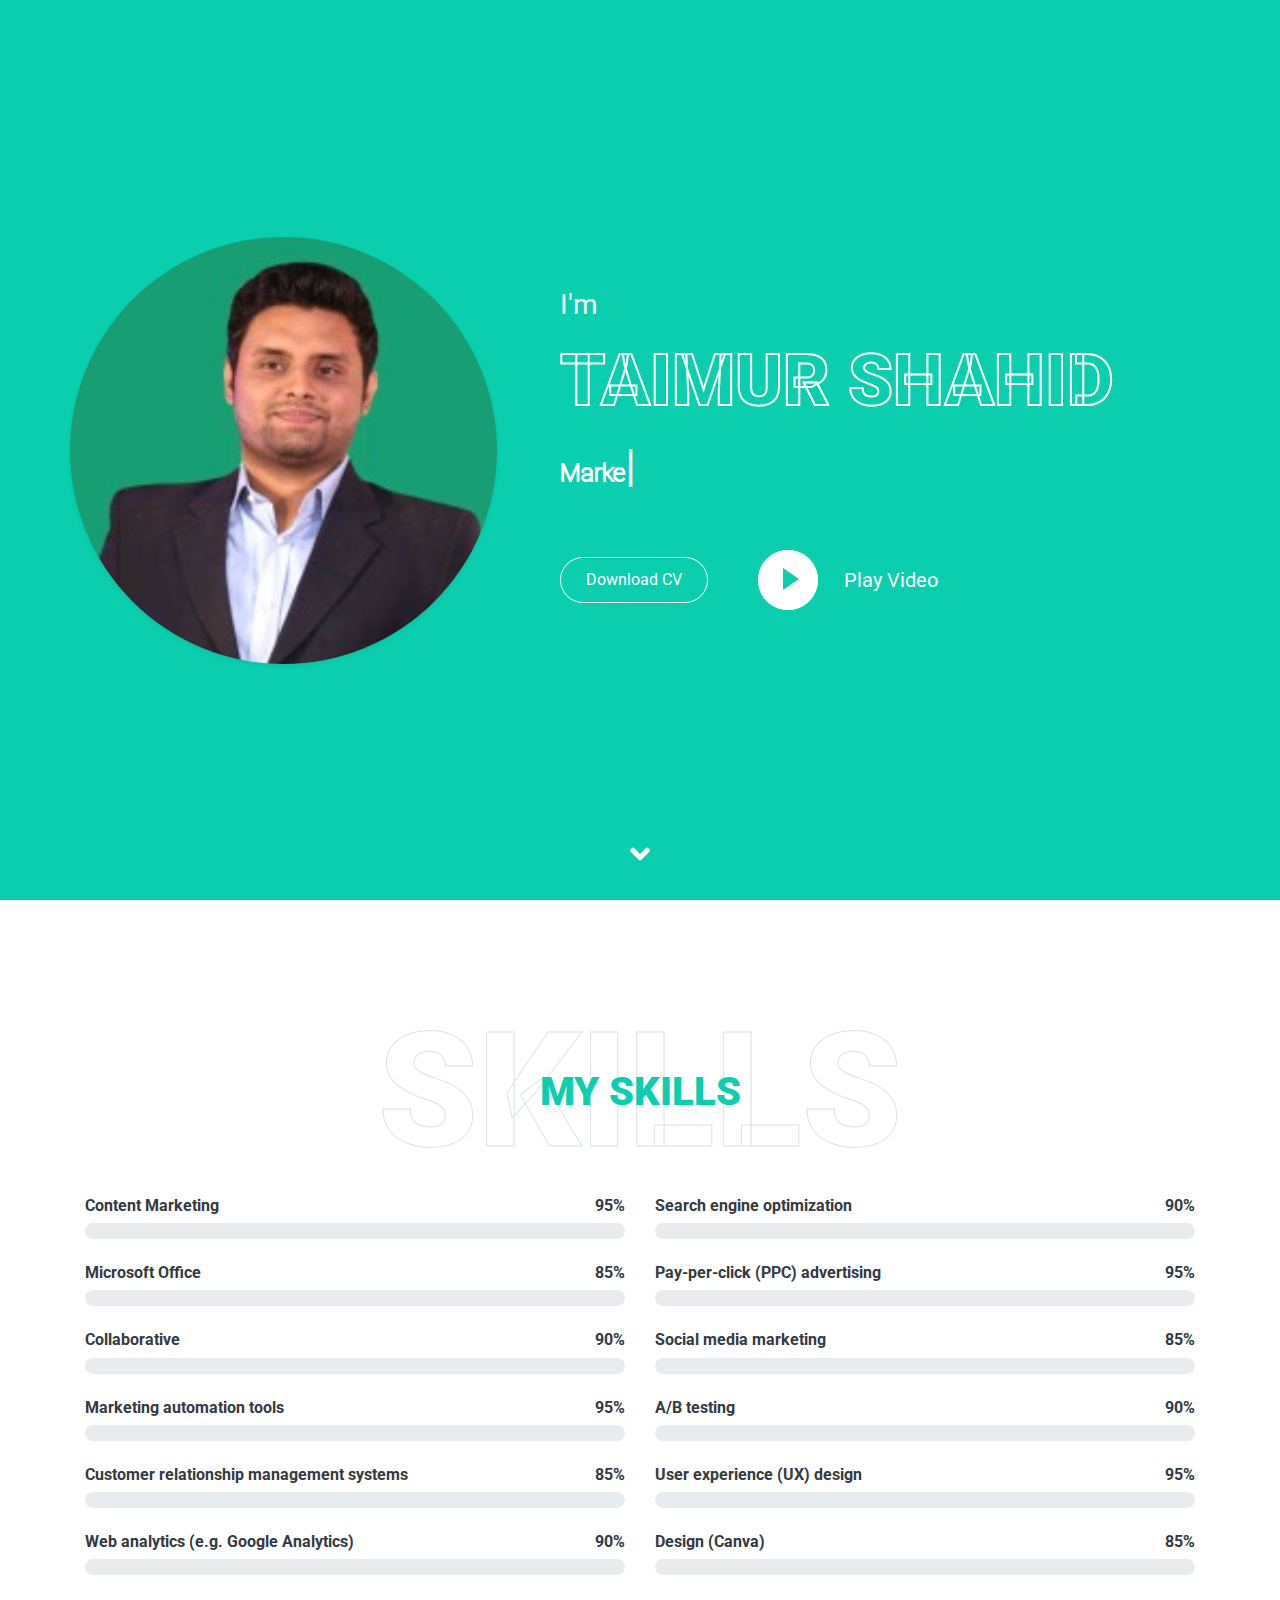
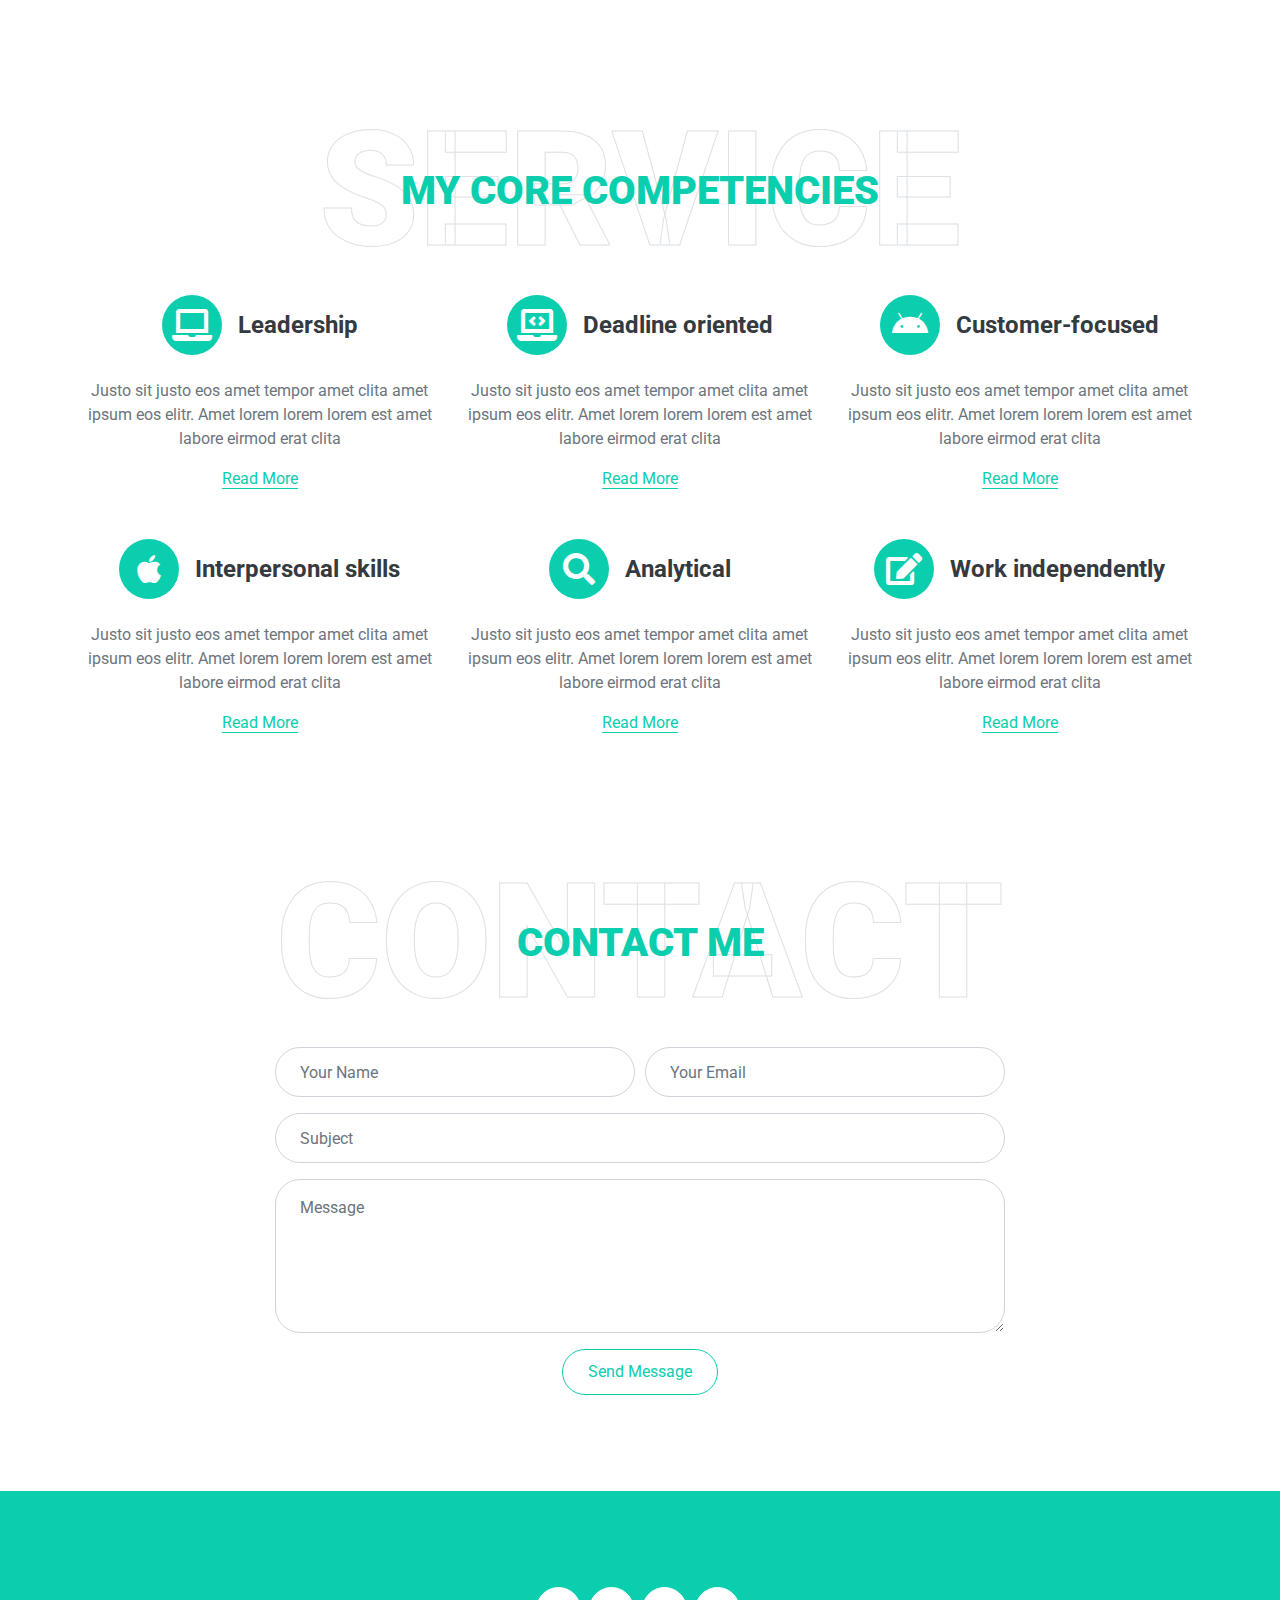
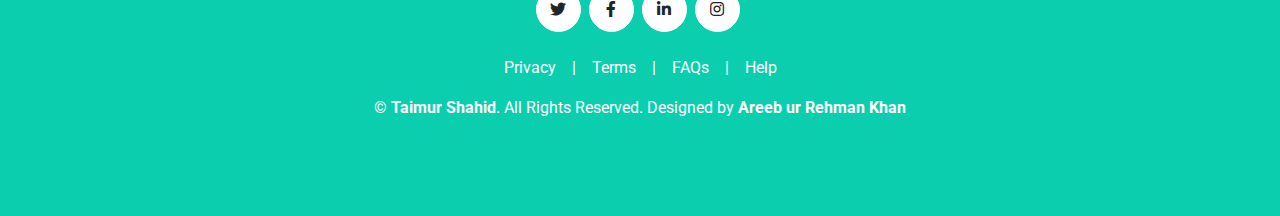
<file: skills.html>
<!DOCTYPE html>
<html lang="en">
<head>
    <meta charset="utf-8">
    <title>Taimur Shahid Personal Website Practice</title>
    <meta content="width=device-width, initial-scale=1.0" name="viewport">
    <meta content="Free HTML Templates" name="keywords">
    <meta content="Free HTML Templates" name="description">

    <!-- Favicon -->
    <link href="img/favicon.ico" rel="icon">

    <!-- Google Web Fonts -->
    <link rel="preconnect" href="https://fonts.gstatic.com">
    <link href="https://fonts.googleapis.com/css2?family=Roboto:wght@300;400;500;700;900&display=swap" rel="stylesheet">

    <!-- Font Awesome -->
    <link href="https://cdnjs.cloudflare.com/ajax/libs/font-awesome/5.10.0/css/all.min.css" rel="stylesheet">

    <!-- Libraries Stylesheet -->
    <link href="lib/owlcarousel/assets/owl.carousel.min.css" rel="stylesheet">
    <link href="lib/lightbox/css/lightbox.min.css" rel="stylesheet">

    <!-- Customized Bootstrap Stylesheet -->
    <link href="css/style.css" rel="stylesheet">
</head>

<body data-spy="scroll" data-target=".navbar" data-offset="51">
    <!-- Navbar Start -->
    <nav class="navbar fixed-top shadow-sm navbar-expand-lg bg-light navbar-light py-3 py-lg-0 px-lg-5">
        <a href="index.html" class="navbar-brand ml-lg-3">
            <h1 class="text-primary m-0"><img class="me-3" src="/img/Hatch logo pdf_page-0001.jpg" alt="Icon" width="170" height="70"></h1>
        </a>
        <button type="button" class="navbar-toggler" data-toggle="collapse" data-target="#navbarCollapse">
            <span class="navbar-toggler-icon"></span>
        </button>
        <div class="collapse navbar-collapse px-lg-3" id="navbarCollapse">
            <div class="navbar-nav m-auto py-0">
                <a href="index.html" class="nav-item nav-link  ">Home</a>
                <a href="about.html" class="nav-item nav-link">About</a>
                <a href="experience.html" class="nav-item nav-link">Experience</a>
                <a href="skills.html" class="nav-item nav-link active">Skills</a>
                <a href="achievement.html" class="nav-item nav-link">Achievement</a>
                <a href="privacy.html" class="nav-item nav-link ">Privacy</a>
                <a href="FAQs.html" class="nav-item nav-link ">FAQs</a>
                <a href="contact.html" class="nav-item nav-link">Contact</a>
            </div>
            <a href="#" class="btn btn-outline-primary d-none d-lg-block">Hire Me</a>
        </div>
    </nav>
    <!-- Navbar End -->

      <!-- Video Modal Start -->
<div class="modal fade" id="videoModal" tabindex="-1" role="dialog" aria-labelledby="exampleModalLabel" aria-hidden="true">
    <div class="modal-dialog" role="document">
        <div class="modal-content">
            <div class="modal-body">
                <button type="button" class="close" data-dismiss="modal" aria-label="Close">
                    <span aria-hidden="true">&times;</span>
                </button>
                <!-- 16:9 aspect ratio -->
                <div class="embed-responsive embed-responsive-16by9">
                    <video id="modalVideo" class="embed-responsive-item" controls>
                        <source src="/img/Video by businesshackswithtaimur (1).mp4" type="video/mp4">
                        Your browser does not support the video tag.
                    </video>
                </div>
            </div>
        </div>
    </div>
</div>
<!-- Video Modal End -->

<!-- Thumbnail Image -->
<img id="videoThumbnail" alt="Video Thumbnail" style="display: none;">

<!-- Hidden Canvas -->
<canvas id="videoCanvas" style="display: none;"></canvas>




       
     <!-- Header Start -->
<div class="container-fluid bg-primary d-flex align-items-center mb-5 py-5" id="home" style="min-height: 100vh;">
    <div class="container">
        <div class="row align-items-center">
            <div class="col-lg-5 px-5 pl-lg-0 pb-5 pb-lg-0 text-center">
                <img class="img-fluid w-100 rounded-circle shadow-sm" src="img/Taimur.jpeg" alt="Taimur Shahid">
            </div>
            <div class="col-lg-7 text-center text-lg-left">
                <h3 class="text-white font-weight-normal mb-3">I'm</h3>
                <h1 class="display-3 text-uppercase text-primary mb-2" style="-webkit-text-stroke: 2px #ffffff;">Taimur Shahid</h1>
                <h1 class="typed-text-output d-inline font-weight-lighter text-white"></h1>
                <div class="typed-text d-none">Marketing Communications Lead, Digital Transformation, Content Creation, Consumer Marketing, Customer Marketing, Marketing Operations.</div>
                <div class="d-flex align-items-center justify-content-center justify-content-lg-start pt-5">
                    <a id="downloadCV" href="img/CV.pdf" class="btn btn-outline-light mr-5">Download CV</a>
                    <button type="button" class="btn-play" data-toggle="modal" data-src="https://www.youtube.com/embed/DWRcNpR6Kdc" data-target="#videoModal">
                        <span></span>
                    </button>
                    <h5 class="font-weight-normal text-white m-0 ml-4 d-none d-sm-block">Play Video</h5>
                </div>
            </div>
        </div>
    </div>
</div>
<!-- Header End -->
         <!-- Skill Start -->
         <div class="container-fluid py-5" id="skill">
            <div class="container">
                <div
                    class="position-relative d-flex align-items-center justify-content-center">
                    <h1 class="display-1 text-uppercase text-white"
                        style="-webkit-text-stroke: 1px #dee2e6;">Skills</h1>
                    <h1 class="position-absolute text-uppercase text-primary">My
                        Skills</h1>
                </div>
                <div class="row align-items-center">
                    <div class="col-md-6">
                        <div class="skill mb-4">
                            <div class="d-flex justify-content-between">
                                <h6 class="font-weight-bold">Content Marketing</h6>
                                <h6 class="font-weight-bold">95%</h6>
                            </div>
                            <div class="progress">
                                <div class="progress-bar bg-success"
                                    role="progressbar" aria-valuenow="95"
                                    aria-valuemin="0" aria-valuemax="100"></div>
                            </div>
                        </div>
                        <div class="skill mb-4">
                            <div class="d-flex justify-content-between">
                                <h6 class="font-weight-bold">Microsoft Office</h6>
                                <h6 class="font-weight-bold">85%</h6>
                            </div>
                            <div class="progress">
                                <div class="progress-bar bg-success"
                                    role="progressbar" aria-valuenow="85"
                                    aria-valuemin="0" aria-valuemax="100"></div>
                            </div>
                        </div>
                        <div class="skill mb-4">
                            <div class="d-flex justify-content-between">
                                <h6 class="font-weight-bold">Collaborative</h6>
                                <h6 class="font-weight-bold">90%</h6>
                            </div>
                            <div class="progress">
                                <div class="progress-bar bg-success"
                                    role="progressbar" aria-valuenow="90"
                                    aria-valuemin="0" aria-valuemax="100"></div>
                            </div>
                        </div>
                    </div>
                    <div class="col-md-6">
                        <div class="skill mb-4">
                            <div class="d-flex justify-content-between">
                                <h6 class="font-weight-bold"> Search engine optimization</h6>
                                <h6 class="font-weight-bold">90%</h6>
                            </div>
                            <div class="progress">
                                <div class="progress-bar bg-success"
                                    role="progressbar" aria-valuenow="90"
                                    aria-valuemin="0" aria-valuemax="100"></div>
                            </div>
                        </div>
                        <div class="skill mb-4">
                            <div class="d-flex justify-content-between">
                                <h6 class="font-weight-bold">Pay-per-click (PPC) advertising</h6>
                                <h6 class="font-weight-bold">95%</h6>
                            </div>
                            <div class="progress">
                                <div class="progress-bar bg-success"
                                    role="progressbar" aria-valuenow="95"
                                    aria-valuemin="0" aria-valuemax="100"></div>
                            </div>
                        </div>
                        <div class="skill mb-4">
                            <div class="d-flex justify-content-between">
                                <h6 class="font-weight-bold">Social media marketing</h6>
                                <h6 class="font-weight-bold">85%</h6>
                            </div>
                            <div class="progress">
                                <div class="progress-bar bg-success"
                                    role="progressbar" aria-valuenow="85"
                                    aria-valuemin="0" aria-valuemax="100"></div>
                            </div>
                        </div>
                        
                    </div>
                </div>
                <div class="row align-items-center">
                    <div class="col-md-6">
                        <div class="skill mb-4">
                            <div class="d-flex justify-content-between">
                                <h6 class="font-weight-bold">Marketing automation tools</h6>
                                <h6 class="font-weight-bold">95%</h6>
                            </div>
                            <div class="progress">
                                <div class="progress-bar bg-success"
                                    role="progressbar" aria-valuenow="95"
                                    aria-valuemin="0" aria-valuemax="100"></div>
                            </div>
                        </div>
                        <div class="skill mb-4">
                            <div class="d-flex justify-content-between">
                                <h6 class="font-weight-bold">Customer relationship management systems</h6>
                                <h6 class="font-weight-bold">85%</h6>
                            </div>
                            <div class="progress">
                                <div class="progress-bar bg-success"
                                    role="progressbar" aria-valuenow="85"
                                    aria-valuemin="0" aria-valuemax="100"></div>
                            </div>
                        </div>
                        <div class="skill mb-4">
                            <div class="d-flex justify-content-between">
                                <h6 class="font-weight-bold">Web analytics (e.g. Google Analytics)</h6>
                                <h6 class="font-weight-bold">90%</h6>
                            </div>
                            <div class="progress">
                                <div class="progress-bar bg-success"
                                    role="progressbar" aria-valuenow="90"
                                    aria-valuemin="0" aria-valuemax="100"></div>
                            </div>
                        </div>
                    </div>
                    <div class="col-md-6">
                        <div class="skill mb-4">
                            <div class="d-flex justify-content-between">
                                <h6 class="font-weight-bold"> A/B testing</h6>
                                <h6 class="font-weight-bold">90%</h6>
                            </div>
                            <div class="progress">
                                <div class="progress-bar bg-success"
                                    role="progressbar" aria-valuenow="90"
                                    aria-valuemin="0" aria-valuemax="100"></div>
                            </div>
                        </div>
                        <div class="skill mb-4">
                            <div class="d-flex justify-content-between">
                                <h6 class="font-weight-bold">User experience (UX) design</h6>
                                <h6 class="font-weight-bold">95%</h6>
                            </div>
                            <div class="progress">
                                <div class="progress-bar bg-success"
                                    role="progressbar" aria-valuenow="95"
                                    aria-valuemin="0" aria-valuemax="100"></div>
                            </div>
                        </div>
                        <div class="skill mb-4">
                            <div class="d-flex justify-content-between">
                                <h6 class="font-weight-bold">Design (Canva)</h6>
                                <h6 class="font-weight-bold">85%</h6>
                            </div>
                            <div class="progress">
                                <div class="progress-bar bg-success"
                                    role="progressbar" aria-valuenow="85"
                                    aria-valuemin="0" aria-valuemax="100"></div>
                            </div>
                        </div>
                        
                    </div>
                </div>
            </div>
        </div>
        <!-- Skill End -->


     <!-- Services Start -->
<div class="container-fluid pt-5" id="service">
    <div class="container">
        <div class="position-relative d-flex align-items-center justify-content-center">
            <h1 class="display-1 text-uppercase text-white" style="-webkit-text-stroke: 1px #dee2e6;">Service</h1>
            <h1 class="position-absolute text-uppercase text-primary">My CORE COMPETENCIES</h1>
        </div>
        <div class="row pb-3">
            <div class="col-lg-4 col-md-6 text-center mb-5">
                <div class="d-flex align-items-center justify-content-center mb-4">
                    <i class="fa fa-2x fa-laptop service-icon bg-primary text-white mr-3"></i>
                    <h4 class="font-weight-bold m-0">Leadership</h4>
                </div>
                <p>Justo sit justo eos amet tempor amet clita amet ipsum eos elitr. Amet lorem lorem lorem est amet labore eirmod erat clita</p>
                <a class="border-bottom border-primary text-decoration-none" href="#">Read More</a>
            </div>
            <div class="col-lg-4 col-md-6 text-center mb-5">
                <div class="d-flex align-items-center justify-content-center mb-4">
                    <i class="fa fa-2x fa-laptop-code service-icon bg-primary text-white mr-3"></i>
                    <h4 class="font-weight-bold m-0">Deadline oriented</h4>
                </div>
                <p>Justo sit justo eos amet tempor amet clita amet ipsum eos elitr. Amet lorem lorem lorem est amet labore eirmod erat clita</p>
                <a class="border-bottom border-primary text-decoration-none" href="#">Read More</a>
            </div>
            <div class="col-lg-4 col-md-6 text-center mb-5">
                <div class="d-flex align-items-center justify-content-center mb-4">
                    <i class="fab fa-2x fa-android service-icon bg-primary text-white mr-3"></i>
                    <h4 class="font-weight-bold m-0">Customer-focused</h4>
                </div>
                <p>Justo sit justo eos amet tempor amet clita amet ipsum eos elitr. Amet lorem lorem lorem est amet labore eirmod erat clita</p>
                <a class="border-bottom border-primary text-decoration-none" href="#">Read More</a>
            </div>
            <div class="col-lg-4 col-md-6 text-center mb-5">
                <div class="d-flex align-items-center justify-content-center mb-4">
                    <i class="fab fa-2x fa-apple service-icon bg-primary text-white mr-3"></i>
                    <h4 class="font-weight-bold m-0">Interpersonal skills</h4>
                </div>
                <p>Justo sit justo eos amet tempor amet clita amet ipsum eos elitr. Amet lorem lorem lorem est amet labore eirmod erat clita</p>
                <a class="border-bottom border-primary text-decoration-none" href="#">Read More</a>
            </div>
            <div class="col-lg-4 col-md-6 text-center mb-5">
                <div class="d-flex align-items-center justify-content-center mb-4">
                    <i class="fa fa-2x fa-search service-icon bg-primary text-white mr-3"></i>
                    <h4 class="font-weight-bold m-0">Analytical</h4>
                </div>
                <p>Justo sit justo eos amet tempor amet clita amet ipsum eos elitr. Amet lorem lorem lorem est amet labore eirmod erat clita</p>
                <a class="border-bottom border-primary text-decoration-none" href="#">Read More</a>
            </div>
            <div class="col-lg-4 col-md-6 text-center mb-5">
                <div class="d-flex align-items-center justify-content-center mb-4">
                    <i class="fa fa-2x fa-edit service-icon bg-primary text-white mr-3"></i>
                    <h4 class="font-weight-bold m-0">Work independently</h4>
                </div>
                <p>Justo sit justo eos amet tempor amet clita amet ipsum eos elitr. Amet lorem lorem lorem est amet labore eirmod erat clita</p>
                <a class="border-bottom border-primary text-decoration-none" href="#">Read More</a>
            </div>
        </div>
    </div>
</div>
<!-- Services End -->
 <!-- Contact Start -->
 <div class="container-fluid py-5" id="contact">
    <div class="container">
        <div
            class="position-relative d-flex align-items-center justify-content-center">
            <h1 class="display-1 text-uppercase text-white"
                style="-webkit-text-stroke: 1px #dee2e6;">Contact</h1>
            <h1
                class="position-absolute text-uppercase text-primary">Contact
                Me</h1>
        </div>
        <div class="row justify-content-center">
            <div class="col-lg-8">
                <div class="contact-form text-center">
                    <div id="success"></div>
                    <form name="sentMessage" id="contactForm"
                        novalidate="novalidate">
                        <div class="form-row">
                            <div class="control-group col-sm-6">
                                <input type="text"
                                    class="form-control p-4" id="name"
                                    placeholder="Your Name"
                                    required="required"
                                    data-validation-required-message="Please enter your name" />
                                <p class="help-block text-danger"></p>
                            </div>
                            <div class="control-group col-sm-6">
                                <input type="email"
                                    class="form-control p-4" id="email"
                                    placeholder="Your Email"
                                    required="required"
                                    data-validation-required-message="Please enter your email" />
                                <p class="help-block text-danger"></p>
                            </div>
                        </div>
                        <div class="control-group">
                            <input type="text" class="form-control p-4"
                                id="subject" placeholder="Subject"
                                required="required"
                                data-validation-required-message="Please enter a subject" />
                            <p class="help-block text-danger"></p>
                        </div>
                        <div class="control-group">
                            <textarea class="form-control py-3 px-4"
                                rows="5" id="message"
                                placeholder="Message"
                                required="required"
                                data-validation-required-message="Please enter your message"></textarea>
                            <p class="help-block text-danger"></p>
                        </div>
                        <div>
                            <button class="btn btn-outline-primary"
                                type="submit"
                                id="sendMessageButton">Send
                                Message</button>
                        </div>
                    </form>
                </div>
            </div>
        </div>
    </div>
</div>
<!-- Contact End -->

<!-- Footer Start -->
<div
    class="container-fluid bg-primary text-white mt-5 py-5 px-sm-3 px-md-5">
    <div class="container text-center py-5">
        <div class="d-flex justify-content-center mb-4">
            <a class="btn btn-light btn-social mr-2" href="#"><i
                    class="fab fa-twitter"></i></a>
            <a class="btn btn-light btn-social mr-2" href="#"><i
                    class="fab fa-facebook-f"></i></a>
            <a class="btn btn-light btn-social mr-2" href="#"><i
                    class="fab fa-linkedin-in"></i></a>
            <a class="btn btn-light btn-social" href="#"><i
                    class="fab fa-instagram"></i></a>
        </div>
        <div class="d-flex justify-content-center mb-3">
            <a class="text-white" href="#">Privacy</a>
            <span class="px-3">|</span>
            <a class="text-white" href="#">Terms</a>
            <span class="px-3">|</span>
            <a class="text-white" href="#">FAQs</a>
            <span class="px-3">|</span>
            <a class="text-white" href="#">Help</a>
        </div>
        <p class="m-0">&copy; <a class="text-white font-weight-bold"
                href="#">Taimur Shahid</a>. All Rights Reserved. Designed
            by <a class="text-white font-weight-bold"
                href="https://areeb-portfolio-sooty.vercel.app/">Areeb ur Rehman Khan</a>
        </p>
    </div>
</div>
<!-- Footer End -->

<!-- Scroll to Bottom -->
<i class="fa fa-2x fa-angle-down text-white scroll-to-bottom"></i>

<!-- Back to Top -->
<a href="#" class="btn btn-outline-dark px-0 back-to-top"><i
        class="fa fa-angle-double-up"></i></a>

<!-- JavaScript Libraries -->
<script src="https://code.jquery.com/jquery-3.4.1.min.js"></script>
<script
    src="https://stackpath.bootstrapcdn.com/bootstrap/4.4.1/js/bootstrap.bundle.min.js"></script>
<script src="lib/typed/typed.min.js"></script>
<script src="lib/easing/easing.min.js"></script>
<script src="lib/waypoints/waypoints.min.js"></script>
<script src="lib/owlcarousel/owl.carousel.min.js"></script>
<script src="lib/isotope/isotope.pkgd.min.js"></script>
<script src="lib/lightbox/js/lightbox.min.js"></script>

<!-- Contact Javascript File -->
<script src="mail/jqBootstrapValidation.min.js"></script>
<script src="mail/contact.js"></script>

<!-- Template Javascript -->
<script src="js/main.js"></script>
</body>

</html>
</file>
<file: css/style.css>
/******* Bootstrap Theming ********/
/*!
 * Bootstrap v4.5.3 (https://getbootstrap.com/)
 * Copyright 2011-2020 The Bootstrap Authors
 * Copyright 2011-2020 Twitter, Inc.
 * Licensed under MIT (https://github.com/twbs/bootstrap/blob/main/LICENSE)
 */
:root {
  --blue: #007bff;
  --indigo: #6610f2;
  --purple: #6f42c1;
  --pink: #e83e8c;
  --red: #dc3545;
  --orange: #fd7e14;
  --yellow: #ffc107;
  --green: #28a745;
  --teal: #20c997;
  --cyan: #17a2b8;
  --white: #fff;
  --gray: #6c757d;
  --gray-dark: #343a40;
  --primary: #0BCEAF;
  --secondary: #6c757d;
  --success: #28a745;
  --info: #17a2b8;
  --warning: #ffc107;
  --danger: #dc3545;
  --light: #ffffff;
  --dark: #343a40;
  --breakpoint-xs: 0;
  --breakpoint-sm: 576px;
  --breakpoint-md: 768px;
  --breakpoint-lg: 992px;
  --breakpoint-xl: 1200px;
  --font-family-sans-serif: "Roboto", sans-serif;
  --font-family-monospace: SFMono-Regular, Menlo, Monaco, Consolas, "Liberation Mono", "Courier New", monospace;
}

*,
*::before,
*::after {
  box-sizing: border-box;
}
.image-container {
  position: relative;
  width: 100%;
  padding-top: 75%; /* 4:3 Aspect Ratio */
  overflow: hidden;
}
.image-container img {
  position: absolute;
  top: 0;
  left: 0;
  width: 100%;
  height: 100%;
  object-fit: cover;
}
.blog-date {
  position: absolute;
  top: 10px;
  left: 10px;
  background-color: rgba(0, 0, 0, 0.5);
  padding: 5px 10px;
  border-radius: 3px;
}
.blog-date h4, .blog-date small {
  color: #fff;
}
/* Responsive Styles */
@media (max-width: 991.98px) {
  .navbar-expand-lg .navbar-nav .nav-link {
      padding-right: 1rem;
      padding-left: 1rem;
  }
  .container-fluid.py-5 {
      padding: 3rem 1rem;
  }
  .display-1 {
      font-size: 2.5rem;
  }
  .position-relative.mb-4 h5 {
      font-size: 1.2rem;
  }
  .position-relative.mb-4 p {
      font-size: 0.9rem;
  }
}
@media (max-width: 767.98px) {
  .navbar-expand-lg .navbar-nav {
      text-align: center;
  }
  .container-fluid.bg-primary.d-flex.align-items-center.mb-5.py-5 {
      min-height: 50vh;
  }
  .position-absolute.text-uppercase {
      font-size: 1.5rem;
  }
  .position-relative.d-flex.align-items-center.justify-content-center.mb-5 h1 {
      font-size: 2rem;
  }
  .container-fluid.py-5 {
      padding: 2rem 1rem;
  }
  .container.text-center .btn-social {
      margin-bottom: 0.5rem;
  }
}
.container-fluid {
  padding: 0 15px;
}

.rounded-circle {
  border-radius: 50% !important;
}

.btn-play {
  background: none;
  border: none;
  outline: none;
}

.typed-text {
  font-size: 1.5rem;
}

.typed-text-output {
  font-size: 1.5rem;
}

/* Header */
#home {
  min-height: 100vh;
  padding: 60px 15px;
  background-color: #007bff;
  color: #fff;
}

#home h1 {
  -webkit-text-stroke: 2px #fff;
}

#home img {
  max-width: 100%;
  height: auto;
}

/* About */
#about {
  padding: 60px 15px;
}

#about h1 {
  -webkit-text-stroke: 1px #dee2e6;
}

#about img {
  max-width: 100%;
  height: auto;
}

/* Contact */
#contact {
  padding: 60px 15px;
}

/* Footer */
footer {
  padding: 60px 15px;
  background-color: #007bff;
  color: #fff;
}

.btn-social {
  margin-right: 5px;
}

/* Responsive Images */
img {
  max-width: 100%;
  height: auto;
}

/* Media Queries */
@media (max-width: 767.98px) {
  .text-lg-left {
      text-align: center !important;
  }

  .pl-lg-0 {
      padding-left: 0 !important;
  }

  .d-lg-block {
      display: none !important;
  }

  .mb-5, .py-5 {
      margin-bottom: 2rem !important;
      padding-top: 2rem !important;
  }
}

@media (min-width: 768px) and (max-width: 991.98px) {
  .pl-lg-0 {
      padding-left: 0 !important;
  }

  .d-lg-block {
      display: none !important;
  }

  .mb-5, .py-5 {
      margin-bottom: 3rem !important;
      padding-top: 3rem !important;
  }
}

@media (min-width: 992px) and (max-width: 1199.98px) {
  .pl-lg-0 {
      padding-left: 0 !important;
  }
}
.service-icon {
  width: 60px;
  height: 60px;
  display: flex;
  align-items: center;
  justify-content: center;
  border-radius: 50%;
}

/* Responsive Design */
@media (max-width: 575.98px) {
  .service-icon {
      width: 50px;
      height: 50px;
  }

  .container-fluid {
      padding: 0 15px;
  }
}
@media (max-width: 768px) {
  .experience-section {
      margin-top: 30px;
  }
}

html {
  font-family: sans-serif;
  line-height: 1.15;
  -webkit-text-size-adjust: 100%;
  -webkit-tap-highlight-color: rgba(0, 0, 0, 0);
}

article, aside, figcaption, figure, footer, header, hgroup, main, nav, section {
  display: block;
}


body {
  margin: 0;
  font-family: "Roboto", sans-serif;
  font-size: 1rem;
  font-weight: 400;
  line-height: 1.5;
  color: #6c757d;
  text-align: left;
  background-color: #ffffff;
}

[tabindex="-1"]:focus:not(:focus-visible) {
  outline: 0 !important;
}

hr {
  box-sizing: content-box;
  height: 0;
  overflow: visible;
}

h1, h2, h3, h4, h5, h6 {
  margin-top: 0;
  margin-bottom: 0.5rem;
}

p {
  margin-top: 0;
  margin-bottom: 1rem;
}

abbr[title],
abbr[data-original-title] {
  text-decoration: underline;
  text-decoration: underline dotted;
  cursor: help;
  border-bottom: 0;
  text-decoration-skip-ink: none;
}

address {
  margin-bottom: 1rem;
  font-style: normal;
  line-height: inherit;
}

ol,
ul,
dl {
  margin-top: 0;
  margin-bottom: 1rem;
}

ol ol,
ul ul,
ol ul,
ul ol {
  margin-bottom: 0;
}

dt {
  font-weight: 700;
}

dd {
  margin-bottom: .5rem;
  margin-left: 0;
}

blockquote {
  margin: 0 0 1rem;
}

b,
strong {
  font-weight: bolder;
}

small {
  font-size: 80%;
}

sub,
sup {
  position: relative;
  font-size: 75%;
  line-height: 0;
  vertical-align: baseline;
}

sub {
  bottom: -.25em;
}

sup {
  top: -.5em;
}

a {
  color: #0BCEAF;
  text-decoration: none;
  background-color: transparent;
}

a:hover {
  color: #078571;
  text-decoration: underline;
}

a:not([href]):not([class]) {
  color: inherit;
  text-decoration: none;
}

a:not([href]):not([class]):hover {
  color: inherit;
  text-decoration: none;
}

pre,
code,
kbd,
samp {
  font-family: SFMono-Regular, Menlo, Monaco, Consolas, "Liberation Mono", "Courier New", monospace;
  font-size: 1em;
}

pre {
  margin-top: 0;
  margin-bottom: 1rem;
  overflow: auto;
  -ms-overflow-style: scrollbar;
}

figure {
  margin: 0 0 1rem;
}

img {
  vertical-align: middle;
  border-style: none;
}

svg {
  overflow: hidden;
  vertical-align: middle;
}

table {
  border-collapse: collapse;
}

caption {
  padding-top: 0.75rem;
  padding-bottom: 0.75rem;
  color: #6c757d;
  text-align: left;
  caption-side: bottom;
}

th {
  text-align: inherit;
  text-align: -webkit-match-parent;
}

label {
  display: inline-block;
  margin-bottom: 0.5rem;
}

button {
  border-radius: 0;
}

button:focus {
  outline: 1px dotted;
  outline: 5px auto -webkit-focus-ring-color;
}

input,
button,
select,
optgroup,
textarea {
  margin: 0;
  font-family: inherit;
  font-size: inherit;
  line-height: inherit;
}

button,
input {
  overflow: visible;
}

button,
select {
  text-transform: none;
}

[role="button"] {
  cursor: pointer;
}

select {
  word-wrap: normal;
}

button,
[type="button"],
[type="reset"],
[type="submit"] {
  -webkit-appearance: button;
}

button:not(:disabled),
[type="button"]:not(:disabled),
[type="reset"]:not(:disabled),
[type="submit"]:not(:disabled) {
  cursor: pointer;
}

button::-moz-focus-inner,
[type="button"]::-moz-focus-inner,
[type="reset"]::-moz-focus-inner,
[type="submit"]::-moz-focus-inner {
  padding: 0;
  border-style: none;
}

input[type="radio"],
input[type="checkbox"] {
  box-sizing: border-box;
  padding: 0;
}

textarea {
  overflow: auto;
  resize: vertical;
}

fieldset {
  min-width: 0;
  padding: 0;
  margin: 0;
  border: 0;
}

legend {
  display: block;
  width: 100%;
  max-width: 100%;
  padding: 0;
  margin-bottom: .5rem;
  font-size: 1.5rem;
  line-height: inherit;
  color: inherit;
  white-space: normal;
}

@media (max-width: 1200px) {
  legend {
    font-size: calc(1.275rem + 0.3vw) ;
  }
}

progress {
  vertical-align: baseline;
}

[type="number"]::-webkit-inner-spin-button,
[type="number"]::-webkit-outer-spin-button {
  height: auto;
}

[type="search"] {
  outline-offset: -2px;
  -webkit-appearance: none;
}

[type="search"]::-webkit-search-decoration {
  -webkit-appearance: none;
}

::-webkit-file-upload-button {
  font: inherit;
  -webkit-appearance: button;
}

output {
  display: inline-block;
}

summary {
  display: list-item;
  cursor: pointer;
}

template {
  display: none;
}

[hidden] {
  display: none !important;
}

h1, h2, h3, h4, h5, h6,
.h1, .h2, .h3, .h4, .h5, .h6 {
  margin-bottom: 0.5rem;
  font-weight: 500;
  line-height: 1.2;
  color: #343a40;
}

h1, .h1 {
  font-size: 2.5rem;
}

@media (max-width: 1200px) {
  h1, .h1 {
    font-size: calc(1.375rem + 1.5vw) ;
  }
}

h2, .h2 {
  font-size: 2rem;
}

@media (max-width: 1200px) {
  h2, .h2 {
    font-size: calc(1.325rem + 0.9vw) ;
  }
}

h3, .h3 {
  font-size: 1.75rem;
}

@media (max-width: 1200px) {
  h3, .h3 {
    font-size: calc(1.3rem + 0.6vw) ;
  }
}

h4, .h4 {
  font-size: 1.5rem;
}

@media (max-width: 1200px) {
  h4, .h4 {
    font-size: calc(1.275rem + 0.3vw) ;
  }
}

h5, .h5 {
  font-size: 1.25rem;
}

h6, .h6 {
  font-size: 1rem;
}

.lead {
  font-size: 1.25rem;
  font-weight: 300;
}

.display-1 {
  font-size: 10rem;
  font-weight: 300;
  line-height: 1.2;
}

@media (max-width: 1200px) {
  .display-1 {
    font-size: calc(2.125rem + 10.5vw) ;
  }
}

.display-2 {
  font-size: 5.5rem;
  font-weight: 300;
  line-height: 1.2;
}

@media (max-width: 1200px) {
  .display-2 {
    font-size: calc(1.675rem + 5.1vw) ;
  }
}

.display-3 {
  font-size: 4.5rem;
  font-weight: 300;
  line-height: 1.2;
}

@media (max-width: 1200px) {
  .display-3 {
    font-size: calc(1.575rem + 3.9vw) ;
  }
}

.display-4 {
  font-size: 3.5rem;
  font-weight: 300;
  line-height: 1.2;
}

@media (max-width: 1200px) {
  .display-4 {
    font-size: calc(1.475rem + 2.7vw) ;
  }
}

hr {
  margin-top: 1rem;
  margin-bottom: 1rem;
  border: 0;
  border-top: 1px solid rgba(0, 0, 0, 0.1);
}

small,
.small {
  font-size: 80%;
  font-weight: 400;
}

mark,
.mark {
  padding: 0.2em;
  background-color: #fcf8e3;
}

.list-unstyled {
  padding-left: 0;
  list-style: none;
}

.list-inline {
  padding-left: 0;
  list-style: none;
}

.list-inline-item {
  display: inline-block;
}

.list-inline-item:not(:last-child) {
  margin-right: 0.5rem;
}

.initialism {
  font-size: 90%;
  text-transform: uppercase;
}

.blockquote {
  margin-bottom: 1rem;
  font-size: 1.25rem;
}

.blockquote-footer {
  display: block;
  font-size: 80%;
  color: #6c757d;
}

.blockquote-footer::before {
  content: "\2014\00A0";
}

.img-fluid {
  max-width: 100%;
  height: auto;
}

.img-thumbnail {
  padding: 0.25rem;
  background-color: #ffffff;
  border: 1px solid #dee2e6;
  border-radius: 0.25rem;
  max-width: 100%;
  height: auto;
}

.figure {
  display: inline-block;
}

.figure-img {
  margin-bottom: 0.5rem;
  line-height: 1;
}

.figure-caption {
  font-size: 90%;
  color: #6c757d;
}

code {
  font-size: 87.5%;
  color: #e83e8c;
  word-wrap: break-word;
}

a > code {
  color: inherit;
}

kbd {
  padding: 0.2rem 0.4rem;
  font-size: 87.5%;
  color: #fff;
  background-color: #212529;
  border-radius: 0.2rem;
}

kbd kbd {
  padding: 0;
  font-size: 100%;
  font-weight: 700;
}

pre {
  display: block;
  font-size: 87.5%;
  color: #212529;
}

pre code {
  font-size: inherit;
  color: inherit;
  word-break: normal;
}

.pre-scrollable {
  max-height: 340px;
  overflow-y: scroll;
}

.container,
.container-fluid,
.container-sm,
.container-md,
.container-lg,
.container-xl {
  width: 100%;
  padding-right: 15px;
  padding-left: 15px;
  margin-right: auto;
  margin-left: auto;
}

@media (min-width: 576px) {
  .container, .container-sm {
    max-width: 540px;
  }
}

@media (min-width: 768px) {
  .container, .container-sm, .container-md {
    max-width: 720px;
  }
}

@media (min-width: 992px) {
  .container, .container-sm, .container-md, .container-lg {
    max-width: 960px;
  }
}

@media (min-width: 1200px) {
  .container, .container-sm, .container-md, .container-lg, .container-xl {
    max-width: 1140px;
  }
}

.row {
  display: flex;
  flex-wrap: wrap;
  margin-right: -15px;
  margin-left: -15px;
}

.no-gutters {
  margin-right: 0;
  margin-left: 0;
}

.no-gutters > .col,
.no-gutters > [class*="col-"] {
  padding-right: 0;
  padding-left: 0;
}

.col-1, .col-2, .col-3, .col-4, .col-5, .col-6, .col-7, .col-8, .col-9, .col-10, .col-11, .col-12, .col,
.col-auto, .col-sm-1, .col-sm-2, .col-sm-3, .col-sm-4, .col-sm-5, .col-sm-6, .col-sm-7, .col-sm-8, .col-sm-9, .col-sm-10, .col-sm-11, .col-sm-12, .col-sm,
.col-sm-auto, .col-md-1, .col-md-2, .col-md-3, .col-md-4, .col-md-5, .col-md-6, .col-md-7, .col-md-8, .col-md-9, .col-md-10, .col-md-11, .col-md-12, .col-md,
.col-md-auto, .col-lg-1, .col-lg-2, .col-lg-3, .col-lg-4, .col-lg-5, .col-lg-6, .col-lg-7, .col-lg-8, .col-lg-9, .col-lg-10, .col-lg-11, .col-lg-12, .col-lg,
.col-lg-auto, .col-xl-1, .col-xl-2, .col-xl-3, .col-xl-4, .col-xl-5, .col-xl-6, .col-xl-7, .col-xl-8, .col-xl-9, .col-xl-10, .col-xl-11, .col-xl-12, .col-xl,
.col-xl-auto {
  position: relative;
  width: 100%;
  padding-right: 15px;
  padding-left: 15px;
}

.col {
  flex-basis: 0;
  flex-grow: 1;
  max-width: 100%;
}

.row-cols-1 > * {
  flex: 0 0 100%;
  max-width: 100%;
}

.row-cols-2 > * {
  flex: 0 0 50%;
  max-width: 50%;
}

.row-cols-3 > * {
  flex: 0 0 33.33333%;
  max-width: 33.33333%;
}

.row-cols-4 > * {
  flex: 0 0 25%;
  max-width: 25%;
}

.row-cols-5 > * {
  flex: 0 0 20%;
  max-width: 20%;
}

.row-cols-6 > * {
  flex: 0 0 16.66667%;
  max-width: 16.66667%;
}

.col-auto {
  flex: 0 0 auto;
  width: auto;
  max-width: 100%;
}

.col-1 {
  flex: 0 0 8.33333%;
  max-width: 8.33333%;
}

.col-2 {
  flex: 0 0 16.66667%;
  max-width: 16.66667%;
}

.col-3 {
  flex: 0 0 25%;
  max-width: 25%;
}

.col-4 {
  flex: 0 0 33.33333%;
  max-width: 33.33333%;
}

.col-5 {
  flex: 0 0 41.66667%;
  max-width: 41.66667%;
}

.col-6 {
  flex: 0 0 50%;
  max-width: 50%;
}

.col-7 {
  flex: 0 0 58.33333%;
  max-width: 58.33333%;
}

.col-8 {
  flex: 0 0 66.66667%;
  max-width: 66.66667%;
}

.col-9 {
  flex: 0 0 75%;
  max-width: 75%;
}

.col-10 {
  flex: 0 0 83.33333%;
  max-width: 83.33333%;
}

.col-11 {
  flex: 0 0 91.66667%;
  max-width: 91.66667%;
}

.col-12 {
  flex: 0 0 100%;
  max-width: 100%;
}

.order-first {
  order: -1;
}

.order-last {
  order: 13;
}

.order-0 {
  order: 0;
}

.order-1 {
  order: 1;
}

.order-2 {
  order: 2;
}

.order-3 {
  order: 3;
}

.order-4 {
  order: 4;
}

.order-5 {
  order: 5;
}

.order-6 {
  order: 6;
}

.order-7 {
  order: 7;
}

.order-8 {
  order: 8;
}

.order-9 {
  order: 9;
}

.order-10 {
  order: 10;
}

.order-11 {
  order: 11;
}

.order-12 {
  order: 12;
}

.offset-1 {
  margin-left: 8.33333%;
}

.offset-2 {
  margin-left: 16.66667%;
}

.offset-3 {
  margin-left: 25%;
}

.offset-4 {
  margin-left: 33.33333%;
}

.offset-5 {
  margin-left: 41.66667%;
}

.offset-6 {
  margin-left: 50%;
}

.offset-7 {
  margin-left: 58.33333%;
}

.offset-8 {
  margin-left: 66.66667%;
}

.offset-9 {
  margin-left: 75%;
}

.offset-10 {
  margin-left: 83.33333%;
}

.offset-11 {
  margin-left: 91.66667%;
}

@media (min-width: 576px) {
  .col-sm {
    flex-basis: 0;
    flex-grow: 1;
    max-width: 100%;
  }
  .row-cols-sm-1 > * {
    flex: 0 0 100%;
    max-width: 100%;
  }
  .row-cols-sm-2 > * {
    flex: 0 0 50%;
    max-width: 50%;
  }
  .row-cols-sm-3 > * {
    flex: 0 0 33.33333%;
    max-width: 33.33333%;
  }
  .row-cols-sm-4 > * {
    flex: 0 0 25%;
    max-width: 25%;
  }
  .row-cols-sm-5 > * {
    flex: 0 0 20%;
    max-width: 20%;
  }
  .row-cols-sm-6 > * {
    flex: 0 0 16.66667%;
    max-width: 16.66667%;
  }
  .col-sm-auto {
    flex: 0 0 auto;
    width: auto;
    max-width: 100%;
  }
  .col-sm-1 {
    flex: 0 0 8.33333%;
    max-width: 8.33333%;
  }
  .col-sm-2 {
    flex: 0 0 16.66667%;
    max-width: 16.66667%;
  }
  .col-sm-3 {
    flex: 0 0 25%;
    max-width: 25%;
  }
  .col-sm-4 {
    flex: 0 0 33.33333%;
    max-width: 33.33333%;
  }
  .col-sm-5 {
    flex: 0 0 41.66667%;
    max-width: 41.66667%;
  }
  .col-sm-6 {
    flex: 0 0 50%;
    max-width: 50%;
  }
  .col-sm-7 {
    flex: 0 0 58.33333%;
    max-width: 58.33333%;
  }
  .col-sm-8 {
    flex: 0 0 66.66667%;
    max-width: 66.66667%;
  }
  .col-sm-9 {
    flex: 0 0 75%;
    max-width: 75%;
  }
  .col-sm-10 {
    flex: 0 0 83.33333%;
    max-width: 83.33333%;
  }
  .col-sm-11 {
    flex: 0 0 91.66667%;
    max-width: 91.66667%;
  }
  .col-sm-12 {
    flex: 0 0 100%;
    max-width: 100%;
  }
  .order-sm-first {
    order: -1;
  }
  .order-sm-last {
    order: 13;
  }
  .order-sm-0 {
    order: 0;
  }
  .order-sm-1 {
    order: 1;
  }
  .order-sm-2 {
    order: 2;
  }
  .order-sm-3 {
    order: 3;
  }
  .order-sm-4 {
    order: 4;
  }
  .order-sm-5 {
    order: 5;
  }
  .order-sm-6 {
    order: 6;
  }
  .order-sm-7 {
    order: 7;
  }
  .order-sm-8 {
    order: 8;
  }
  .order-sm-9 {
    order: 9;
  }
  .order-sm-10 {
    order: 10;
  }
  .order-sm-11 {
    order: 11;
  }
  .order-sm-12 {
    order: 12;
  }
  .offset-sm-0 {
    margin-left: 0;
  }
  .offset-sm-1 {
    margin-left: 8.33333%;
  }
  .offset-sm-2 {
    margin-left: 16.66667%;
  }
  .offset-sm-3 {
    margin-left: 25%;
  }
  .offset-sm-4 {
    margin-left: 33.33333%;
  }
  .offset-sm-5 {
    margin-left: 41.66667%;
  }
  .offset-sm-6 {
    margin-left: 50%;
  }
  .offset-sm-7 {
    margin-left: 58.33333%;
  }
  .offset-sm-8 {
    margin-left: 66.66667%;
  }
  .offset-sm-9 {
    margin-left: 75%;
  }
  .offset-sm-10 {
    margin-left: 83.33333%;
  }
  .offset-sm-11 {
    margin-left: 91.66667%;
  }
}

@media (min-width: 768px) {
  .col-md {
    flex-basis: 0;
    flex-grow: 1;
    max-width: 100%;
  }
  .row-cols-md-1 > * {
    flex: 0 0 100%;
    max-width: 100%;
  }
  .row-cols-md-2 > * {
    flex: 0 0 50%;
    max-width: 50%;
  }
  .row-cols-md-3 > * {
    flex: 0 0 33.33333%;
    max-width: 33.33333%;
  }
  .row-cols-md-4 > * {
    flex: 0 0 25%;
    max-width: 25%;
  }
  .row-cols-md-5 > * {
    flex: 0 0 20%;
    max-width: 20%;
  }
  .row-cols-md-6 > * {
    flex: 0 0 16.66667%;
    max-width: 16.66667%;
  }
  .col-md-auto {
    flex: 0 0 auto;
    width: auto;
    max-width: 100%;
  }
  .col-md-1 {
    flex: 0 0 8.33333%;
    max-width: 8.33333%;
  }
  .col-md-2 {
    flex: 0 0 16.66667%;
    max-width: 16.66667%;
  }
  .col-md-3 {
    flex: 0 0 25%;
    max-width: 25%;
  }
  .col-md-4 {
    flex: 0 0 33.33333%;
    max-width: 33.33333%;
  }
  .col-md-5 {
    flex: 0 0 41.66667%;
    max-width: 41.66667%;
  }
  .col-md-6 {
    flex: 0 0 50%;
    max-width: 50%;
  }
  .col-md-7 {
    flex: 0 0 58.33333%;
    max-width: 58.33333%;
  }
  .col-md-8 {
    flex: 0 0 66.66667%;
    max-width: 66.66667%;
  }
  .col-md-9 {
    flex: 0 0 75%;
    max-width: 75%;
  }
  .col-md-10 {
    flex: 0 0 83.33333%;
    max-width: 83.33333%;
  }
  .col-md-11 {
    flex: 0 0 91.66667%;
    max-width: 91.66667%;
  }
  .col-md-12 {
    flex: 0 0 100%;
    max-width: 100%;
  }
  .order-md-first {
    order: -1;
  }
  .order-md-last {
    order: 13;
  }
  .order-md-0 {
    order: 0;
  }
  .order-md-1 {
    order: 1;
  }
  .order-md-2 {
    order: 2;
  }
  .order-md-3 {
    order: 3;
  }
  .order-md-4 {
    order: 4;
  }
  .order-md-5 {
    order: 5;
  }
  .order-md-6 {
    order: 6;
  }
  .order-md-7 {
    order: 7;
  }
  .order-md-8 {
    order: 8;
  }
  .order-md-9 {
    order: 9;
  }
  .order-md-10 {
    order: 10;
  }
  .order-md-11 {
    order: 11;
  }
  .order-md-12 {
    order: 12;
  }
  .offset-md-0 {
    margin-left: 0;
  }
  .offset-md-1 {
    margin-left: 8.33333%;
  }
  .offset-md-2 {
    margin-left: 16.66667%;
  }
  .offset-md-3 {
    margin-left: 25%;
  }
  .offset-md-4 {
    margin-left: 33.33333%;
  }
  .offset-md-5 {
    margin-left: 41.66667%;
  }
  .offset-md-6 {
    margin-left: 50%;
  }
  .offset-md-7 {
    margin-left: 58.33333%;
  }
  .offset-md-8 {
    margin-left: 66.66667%;
  }
  .offset-md-9 {
    margin-left: 75%;
  }
  .offset-md-10 {
    margin-left: 83.33333%;
  }
  .offset-md-11 {
    margin-left: 91.66667%;
  }
}

@media (min-width: 992px) {
  .col-lg {
    flex-basis: 0;
    flex-grow: 1;
    max-width: 100%;
  }
  .row-cols-lg-1 > * {
    flex: 0 0 100%;
    max-width: 100%;
  }
  .row-cols-lg-2 > * {
    flex: 0 0 50%;
    max-width: 50%;
  }
  .row-cols-lg-3 > * {
    flex: 0 0 33.33333%;
    max-width: 33.33333%;
  }
  .row-cols-lg-4 > * {
    flex: 0 0 25%;
    max-width: 25%;
  }
  .row-cols-lg-5 > * {
    flex: 0 0 20%;
    max-width: 20%;
  }
  .row-cols-lg-6 > * {
    flex: 0 0 16.66667%;
    max-width: 16.66667%;
  }
  .col-lg-auto {
    flex: 0 0 auto;
    width: auto;
    max-width: 100%;
  }
  .col-lg-1 {
    flex: 0 0 8.33333%;
    max-width: 8.33333%;
  }
  .col-lg-2 {
    flex: 0 0 16.66667%;
    max-width: 16.66667%;
  }
  .col-lg-3 {
    flex: 0 0 25%;
    max-width: 25%;
  }
  .col-lg-4 {
    flex: 0 0 33.33333%;
    max-width: 33.33333%;
  }
  .col-lg-5 {
    flex: 0 0 41.66667%;
    max-width: 41.66667%;
  }
  .col-lg-6 {
    flex: 0 0 50%;
    max-width: 50%;
  }
  .col-lg-7 {
    flex: 0 0 58.33333%;
    max-width: 58.33333%;
  }
  .col-lg-8 {
    flex: 0 0 66.66667%;
    max-width: 66.66667%;
  }
  .col-lg-9 {
    flex: 0 0 75%;
    max-width: 75%;
  }
  .col-lg-10 {
    flex: 0 0 83.33333%;
    max-width: 83.33333%;
  }
  .col-lg-11 {
    flex: 0 0 91.66667%;
    max-width: 91.66667%;
  }
  .col-lg-12 {
    flex: 0 0 100%;
    max-width: 100%;
  }
  .order-lg-first {
    order: -1;
  }
  .order-lg-last {
    order: 13;
  }
  .order-lg-0 {
    order: 0;
  }
  .order-lg-1 {
    order: 1;
  }
  .order-lg-2 {
    order: 2;
  }
  .order-lg-3 {
    order: 3;
  }
  .order-lg-4 {
    order: 4;
  }
  .order-lg-5 {
    order: 5;
  }
  .order-lg-6 {
    order: 6;
  }
  .order-lg-7 {
    order: 7;
  }
  .order-lg-8 {
    order: 8;
  }
  .order-lg-9 {
    order: 9;
  }
  .order-lg-10 {
    order: 10;
  }
  .order-lg-11 {
    order: 11;
  }
  .order-lg-12 {
    order: 12;
  }
  .offset-lg-0 {
    margin-left: 0;
  }
  .offset-lg-1 {
    margin-left: 8.33333%;
  }
  .offset-lg-2 {
    margin-left: 16.66667%;
  }
  .offset-lg-3 {
    margin-left: 25%;
  }
  .offset-lg-4 {
    margin-left: 33.33333%;
  }
  .offset-lg-5 {
    margin-left: 41.66667%;
  }
  .offset-lg-6 {
    margin-left: 50%;
  }
  .offset-lg-7 {
    margin-left: 58.33333%;
  }
  .offset-lg-8 {
    margin-left: 66.66667%;
  }
  .offset-lg-9 {
    margin-left: 75%;
  }
  .offset-lg-10 {
    margin-left: 83.33333%;
  }
  .offset-lg-11 {
    margin-left: 91.66667%;
  }
}

@media (min-width: 1200px) {
  .col-xl {
    flex-basis: 0;
    flex-grow: 1;
    max-width: 100%;
  }
  .row-cols-xl-1 > * {
    flex: 0 0 100%;
    max-width: 100%;
  }
  .row-cols-xl-2 > * {
    flex: 0 0 50%;
    max-width: 50%;
  }
  .row-cols-xl-3 > * {
    flex: 0 0 33.33333%;
    max-width: 33.33333%;
  }
  .row-cols-xl-4 > * {
    flex: 0 0 25%;
    max-width: 25%;
  }
  .row-cols-xl-5 > * {
    flex: 0 0 20%;
    max-width: 20%;
  }
  .row-cols-xl-6 > * {
    flex: 0 0 16.66667%;
    max-width: 16.66667%;
  }
  .col-xl-auto {
    flex: 0 0 auto;
    width: auto;
    max-width: 100%;
  }
  .col-xl-1 {
    flex: 0 0 8.33333%;
    max-width: 8.33333%;
  }
  .col-xl-2 {
    flex: 0 0 16.66667%;
    max-width: 16.66667%;
  }
  .col-xl-3 {
    flex: 0 0 25%;
    max-width: 25%;
  }
  .col-xl-4 {
    flex: 0 0 33.33333%;
    max-width: 33.33333%;
  }
  .col-xl-5 {
    flex: 0 0 41.66667%;
    max-width: 41.66667%;
  }
  .col-xl-6 {
    flex: 0 0 50%;
    max-width: 50%;
  }
  .col-xl-7 {
    flex: 0 0 58.33333%;
    max-width: 58.33333%;
  }
  .col-xl-8 {
    flex: 0 0 66.66667%;
    max-width: 66.66667%;
  }
  .col-xl-9 {
    flex: 0 0 75%;
    max-width: 75%;
  }
  .col-xl-10 {
    flex: 0 0 83.33333%;
    max-width: 83.33333%;
  }
  .col-xl-11 {
    flex: 0 0 91.66667%;
    max-width: 91.66667%;
  }
  .col-xl-12 {
    flex: 0 0 100%;
    max-width: 100%;
  }
  .order-xl-first {
    order: -1;
  }
  .order-xl-last {
    order: 13;
  }
  .order-xl-0 {
    order: 0;
  }
  .order-xl-1 {
    order: 1;
  }
  .order-xl-2 {
    order: 2;
  }
  .order-xl-3 {
    order: 3;
  }
  .order-xl-4 {
    order: 4;
  }
  .order-xl-5 {
    order: 5;
  }
  .order-xl-6 {
    order: 6;
  }
  .order-xl-7 {
    order: 7;
  }
  .order-xl-8 {
    order: 8;
  }
  .order-xl-9 {
    order: 9;
  }
  .order-xl-10 {
    order: 10;
  }
  .order-xl-11 {
    order: 11;
  }
  .order-xl-12 {
    order: 12;
  }
  .offset-xl-0 {
    margin-left: 0;
  }
  .offset-xl-1 {
    margin-left: 8.33333%;
  }
  .offset-xl-2 {
    margin-left: 16.66667%;
  }
  .offset-xl-3 {
    margin-left: 25%;
  }
  .offset-xl-4 {
    margin-left: 33.33333%;
  }
  .offset-xl-5 {
    margin-left: 41.66667%;
  }
  .offset-xl-6 {
    margin-left: 50%;
  }
  .offset-xl-7 {
    margin-left: 58.33333%;
  }
  .offset-xl-8 {
    margin-left: 66.66667%;
  }
  .offset-xl-9 {
    margin-left: 75%;
  }
  .offset-xl-10 {
    margin-left: 83.33333%;
  }
  .offset-xl-11 {
    margin-left: 91.66667%;
  }
}

.table {
  width: 100%;
  margin-bottom: 1rem;
  color: #6c757d;
}

.table th,
.table td {
  padding: 0.75rem;
  vertical-align: top;
  border-top: 1px solid #dee2e6;
}

.table thead th {
  vertical-align: bottom;
  border-bottom: 2px solid #dee2e6;
}

.table tbody + tbody {
  border-top: 2px solid #dee2e6;
}

.table-sm th,
.table-sm td {
  padding: 0.3rem;
}

.table-bordered {
  border: 1px solid #dee2e6;
}

.table-bordered th,
.table-bordered td {
  border: 1px solid #dee2e6;
}

.table-bordered thead th,
.table-bordered thead td {
  border-bottom-width: 2px;
}

.table-borderless th,
.table-borderless td,
.table-borderless thead th,
.table-borderless tbody + tbody {
  border: 0;
}

.table-striped tbody tr:nth-of-type(odd) {
  background-color: rgba(0, 0, 0, 0.05);
}

.table-hover tbody tr:hover {
  color: #6c757d;
  background-color: rgba(0, 0, 0, 0.075);
}

.table-primary,
.table-primary > th,
.table-primary > td {
  background-color: #bbf1e9;
}

.table-primary th,
.table-primary td,
.table-primary thead th,
.table-primary tbody + tbody {
  border-color: #80e6d5;
}

.table-hover .table-primary:hover {
  background-color: #a6ede2;
}

.table-hover .table-primary:hover > td,
.table-hover .table-primary:hover > th {
  background-color: #a6ede2;
}

.table-secondary,
.table-secondary > th,
.table-secondary > td {
  background-color: #d6d8db;
}

.table-secondary th,
.table-secondary td,
.table-secondary thead th,
.table-secondary tbody + tbody {
  border-color: #b3b7bb;
}

.table-hover .table-secondary:hover {
  background-color: #c8cbcf;
}

.table-hover .table-secondary:hover > td,
.table-hover .table-secondary:hover > th {
  background-color: #c8cbcf;
}

.table-success,
.table-success > th,
.table-success > td {
  background-color: #c3e6cb;
}

.table-success th,
.table-success td,
.table-success thead th,
.table-success tbody + tbody {
  border-color: #8fd19e;
}

.table-hover .table-success:hover {
  background-color: #b1dfbb;
}

.table-hover .table-success:hover > td,
.table-hover .table-success:hover > th {
  background-color: #b1dfbb;
}

.table-info,
.table-info > th,
.table-info > td {
  background-color: #bee5eb;
}

.table-info th,
.table-info td,
.table-info thead th,
.table-info tbody + tbody {
  border-color: #86cfda;
}

.table-hover .table-info:hover {
  background-color: #abdde5;
}

.table-hover .table-info:hover > td,
.table-hover .table-info:hover > th {
  background-color: #abdde5;
}

.table-warning,
.table-warning > th,
.table-warning > td {
  background-color: #ffeeba;
}

.table-warning th,
.table-warning td,
.table-warning thead th,
.table-warning tbody + tbody {
  border-color: #ffdf7e;
}

.table-hover .table-warning:hover {
  background-color: #ffe8a1;
}

.table-hover .table-warning:hover > td,
.table-hover .table-warning:hover > th {
  background-color: #ffe8a1;
}

.table-danger,
.table-danger > th,
.table-danger > td {
  background-color: #f5c6cb;
}

.table-danger th,
.table-danger td,
.table-danger thead th,
.table-danger tbody + tbody {
  border-color: #ed969e;
}

.table-hover .table-danger:hover {
  background-color: #f1b0b7;
}

.table-hover .table-danger:hover > td,
.table-hover .table-danger:hover > th {
  background-color: #f1b0b7;
}

.table-light,
.table-light > th,
.table-light > td {
  background-color: white;
}

.table-light th,
.table-light td,
.table-light thead th,
.table-light tbody + tbody {
  border-color: white;
}

.table-hover .table-light:hover {
  background-color: #f2f2f2;
}

.table-hover .table-light:hover > td,
.table-hover .table-light:hover > th {
  background-color: #f2f2f2;
}

.table-dark,
.table-dark > th,
.table-dark > td {
  background-color: #c6c8ca;
}

.table-dark th,
.table-dark td,
.table-dark thead th,
.table-dark tbody + tbody {
  border-color: #95999c;
}

.table-hover .table-dark:hover {
  background-color: #b9bbbe;
}

.table-hover .table-dark:hover > td,
.table-hover .table-dark:hover > th {
  background-color: #b9bbbe;
}

.table-active,
.table-active > th,
.table-active > td {
  background-color: rgba(0, 0, 0, 0.075);
}

.table-hover .table-active:hover {
  background-color: rgba(0, 0, 0, 0.075);
}

.table-hover .table-active:hover > td,
.table-hover .table-active:hover > th {
  background-color: rgba(0, 0, 0, 0.075);
}

.table .thead-dark th {
  color: #fff;
  background-color: #343a40;
  border-color: #454d55;
}

.table .thead-light th {
  color: #495057;
  background-color: #e9ecef;
  border-color: #dee2e6;
}

.table-dark {
  color: #fff;
  background-color: #343a40;
}

.table-dark th,
.table-dark td,
.table-dark thead th {
  border-color: #454d55;
}

.table-dark.table-bordered {
  border: 0;
}

.table-dark.table-striped tbody tr:nth-of-type(odd) {
  background-color: rgba(255, 255, 255, 0.05);
}

.table-dark.table-hover tbody tr:hover {
  color: #fff;
  background-color: rgba(255, 255, 255, 0.075);
}

@media (max-width: 575.98px) {
  .table-responsive-sm {
    display: block;
    width: 100%;
    overflow-x: auto;
    -webkit-overflow-scrolling: touch;
  }
  .table-responsive-sm > .table-bordered {
    border: 0;
  }
}

@media (max-width: 767.98px) {
  .table-responsive-md {
    display: block;
    width: 100%;
    overflow-x: auto;
    -webkit-overflow-scrolling: touch;
  }
  .table-responsive-md > .table-bordered {
    border: 0;
  }
}

@media (max-width: 991.98px) {
  .table-responsive-lg {
    display: block;
    width: 100%;
    overflow-x: auto;
    -webkit-overflow-scrolling: touch;
  }
  .table-responsive-lg > .table-bordered {
    border: 0;
  }
}

@media (max-width: 1199.98px) {
  .table-responsive-xl {
    display: block;
    width: 100%;
    overflow-x: auto;
    -webkit-overflow-scrolling: touch;
  }
  .table-responsive-xl > .table-bordered {
    border: 0;
  }
}

.table-responsive {
  display: block;
  width: 100%;
  overflow-x: auto;
  -webkit-overflow-scrolling: touch;
}

.table-responsive > .table-bordered {
  border: 0;
}

.form-control {
  display: block;
  width: 100%;
  height: calc(1.5em + 0.75rem + 2px);
  padding: 0.375rem 0.75rem;
  font-size: 1rem;
  font-weight: 400;
  line-height: 1.5;
  color: #495057;
  background-color: #fff;
  background-clip: padding-box;
  border: 1px solid #ced4da;
  border-radius: 0.25rem;
  transition: border-color 0.15s ease-in-out, box-shadow 0.15s ease-in-out;
}

@media (prefers-reduced-motion: reduce) {
  .form-control {
    transition: none;
  }
}

.form-control::-ms-expand {
  background-color: transparent;
  border: 0;
}

.form-control:-moz-focusring {
  color: transparent;
  text-shadow: 0 0 0 #495057;
}

.form-control:focus {
  color: #495057;
  background-color: #fff;
  border-color: #62f7df;
  outline: 0;
  box-shadow: 0 0 0 0.2rem rgba(11, 206, 175, 0.25);
}

.form-control::placeholder {
  color: #6c757d;
  opacity: 1;
}

.form-control:disabled, .form-control[readonly] {
  background-color: #e9ecef;
  opacity: 1;
}

input[type="date"].form-control,
input[type="time"].form-control,
input[type="datetime-local"].form-control,
input[type="month"].form-control {
  appearance: none;
}

select.form-control:focus::-ms-value {
  color: #495057;
  background-color: #fff;
}

.form-control-file,
.form-control-range {
  display: block;
  width: 100%;
}

.col-form-label {
  padding-top: calc(0.375rem + 1px);
  padding-bottom: calc(0.375rem + 1px);
  margin-bottom: 0;
  font-size: inherit;
  line-height: 1.5;
}

.col-form-label-lg {
  padding-top: calc(0.5rem + 1px);
  padding-bottom: calc(0.5rem + 1px);
  font-size: 1.25rem;
  line-height: 1.5;
}

.col-form-label-sm {
  padding-top: calc(0.25rem + 1px);
  padding-bottom: calc(0.25rem + 1px);
  font-size: 0.875rem;
  line-height: 1.5;
}

.form-control-plaintext {
  display: block;
  width: 100%;
  padding: 0.375rem 0;
  margin-bottom: 0;
  font-size: 1rem;
  line-height: 1.5;
  color: #6c757d;
  background-color: transparent;
  border: solid transparent;
  border-width: 1px 0;
}

.form-control-plaintext.form-control-sm, .form-control-plaintext.form-control-lg {
  padding-right: 0;
  padding-left: 0;
}

.form-control-sm {
  height: calc(1.5em + 0.5rem + 2px);
  padding: 0.25rem 0.5rem;
  font-size: 0.875rem;
  line-height: 1.5;
  border-radius: 0.2rem;
}

.form-control-lg {
  height: calc(1.5em + 1rem + 2px);
  padding: 0.5rem 1rem;
  font-size: 1.25rem;
  line-height: 1.5;
  border-radius: 0.3rem;
}

select.form-control[size], select.form-control[multiple] {
  height: auto;
}

textarea.form-control {
  height: auto;
}

.form-group {
  margin-bottom: 1rem;
}

.form-text {
  display: block;
  margin-top: 0.25rem;
}

.form-row {
  display: flex;
  flex-wrap: wrap;
  margin-right: -5px;
  margin-left: -5px;
}

.form-row > .col,
.form-row > [class*="col-"] {
  padding-right: 5px;
  padding-left: 5px;
}

.form-check {
  position: relative;
  display: block;
  padding-left: 1.25rem;
}

.form-check-input {
  position: absolute;
  margin-top: 0.3rem;
  margin-left: -1.25rem;
}

.form-check-input[disabled] ~ .form-check-label,
.form-check-input:disabled ~ .form-check-label {
  color: #6c757d;
}

.form-check-label {
  margin-bottom: 0;
}

.form-check-inline {
  display: inline-flex;
  align-items: center;
  padding-left: 0;
  margin-right: 0.75rem;
}

.form-check-inline .form-check-input {
  position: static;
  margin-top: 0;
  margin-right: 0.3125rem;
  margin-left: 0;
}

.valid-feedback {
  display: none;
  width: 100%;
  margin-top: 0.25rem;
  font-size: 80%;
  color: #28a745;
}

.valid-tooltip {
  position: absolute;
  top: 100%;
  left: 0;
  z-index: 5;
  display: none;
  max-width: 100%;
  padding: 0.25rem 0.5rem;
  margin-top: .1rem;
  font-size: 0.875rem;
  line-height: 1.5;
  color: #fff;
  background-color: rgba(40, 167, 69, 0.9);
  border-radius: 0.25rem;
}

.was-validated :valid ~ .valid-feedback,
.was-validated :valid ~ .valid-tooltip,
.is-valid ~ .valid-feedback,
.is-valid ~ .valid-tooltip {
  display: block;
}

.was-validated .form-control:valid, .form-control.is-valid {
  border-color: #28a745;
  padding-right: calc(1.5em + 0.75rem);
  background-image: url("data:image/svg+xml,%3csvg xmlns='http://www.w3.org/2000/svg' width='8' height='8' viewBox='0 0 8 8'%3e%3cpath fill='%2328a745' d='M2.3 6.73L.6 4.53c-.4-1.04.46-1.4 1.1-.8l1.1 1.4 3.4-3.8c.6-.63 1.6-.27 1.2.7l-4 4.6c-.43.5-.8.4-1.1.1z'/%3e%3c/svg%3e");
  background-repeat: no-repeat;
  background-position: right calc(0.375em + 0.1875rem) center;
  background-size: calc(0.75em + 0.375rem) calc(0.75em + 0.375rem);
}

.was-validated .form-control:valid:focus, .form-control.is-valid:focus {
  border-color: #28a745;
  box-shadow: 0 0 0 0.2rem rgba(40, 167, 69, 0.25);
}

.was-validated textarea.form-control:valid, textarea.form-control.is-valid {
  padding-right: calc(1.5em + 0.75rem);
  background-position: top calc(0.375em + 0.1875rem) right calc(0.375em + 0.1875rem);
}

.was-validated .custom-select:valid, .custom-select.is-valid {
  border-color: #28a745;
  padding-right: calc(0.75em + 2.3125rem);
  background: url("data:image/svg+xml,%3csvg xmlns='http://www.w3.org/2000/svg' width='4' height='5' viewBox='0 0 4 5'%3e%3cpath fill='%23343a40' d='M2 0L0 2h4zm0 5L0 3h4z'/%3e%3c/svg%3e") no-repeat right 0.75rem center/8px 10px, url("data:image/svg+xml,%3csvg xmlns='http://www.w3.org/2000/svg' width='8' height='8' viewBox='0 0 8 8'%3e%3cpath fill='%2328a745' d='M2.3 6.73L.6 4.53c-.4-1.04.46-1.4 1.1-.8l1.1 1.4 3.4-3.8c.6-.63 1.6-.27 1.2.7l-4 4.6c-.43.5-.8.4-1.1.1z'/%3e%3c/svg%3e") #fff no-repeat center right 1.75rem/calc(0.75em + 0.375rem) calc(0.75em + 0.375rem);
}

.was-validated .custom-select:valid:focus, .custom-select.is-valid:focus {
  border-color: #28a745;
  box-shadow: 0 0 0 0.2rem rgba(40, 167, 69, 0.25);
}

.was-validated .form-check-input:valid ~ .form-check-label, .form-check-input.is-valid ~ .form-check-label {
  color: #28a745;
}

.was-validated .form-check-input:valid ~ .valid-feedback,
.was-validated .form-check-input:valid ~ .valid-tooltip, .form-check-input.is-valid ~ .valid-feedback,
.form-check-input.is-valid ~ .valid-tooltip {
  display: block;
}

.was-validated .custom-control-input:valid ~ .custom-control-label, .custom-control-input.is-valid ~ .custom-control-label {
  color: #28a745;
}

.was-validated .custom-control-input:valid ~ .custom-control-label::before, .custom-control-input.is-valid ~ .custom-control-label::before {
  border-color: #28a745;
}

.was-validated .custom-control-input:valid:checked ~ .custom-control-label::before, .custom-control-input.is-valid:checked ~ .custom-control-label::before {
  border-color: #34ce57;
  background-color: #34ce57;
}

.was-validated .custom-control-input:valid:focus ~ .custom-control-label::before, .custom-control-input.is-valid:focus ~ .custom-control-label::before {
  box-shadow: 0 0 0 0.2rem rgba(40, 167, 69, 0.25);
}

.was-validated .custom-control-input:valid:focus:not(:checked) ~ .custom-control-label::before, .custom-control-input.is-valid:focus:not(:checked) ~ .custom-control-label::before {
  border-color: #28a745;
}

.was-validated .custom-file-input:valid ~ .custom-file-label, .custom-file-input.is-valid ~ .custom-file-label {
  border-color: #28a745;
}

.was-validated .custom-file-input:valid:focus ~ .custom-file-label, .custom-file-input.is-valid:focus ~ .custom-file-label {
  border-color: #28a745;
  box-shadow: 0 0 0 0.2rem rgba(40, 167, 69, 0.25);
}

.invalid-feedback {
  display: none;
  width: 100%;
  margin-top: 0.25rem;
  font-size: 80%;
  color: #dc3545;
}

.invalid-tooltip {
  position: absolute;
  top: 100%;
  left: 0;
  z-index: 5;
  display: none;
  max-width: 100%;
  padding: 0.25rem 0.5rem;
  margin-top: .1rem;
  font-size: 0.875rem;
  line-height: 1.5;
  color: #fff;
  background-color: rgba(220, 53, 69, 0.9);
  border-radius: 0.25rem;
}

.was-validated :invalid ~ .invalid-feedback,
.was-validated :invalid ~ .invalid-tooltip,
.is-invalid ~ .invalid-feedback,
.is-invalid ~ .invalid-tooltip {
  display: block;
}

.was-validated .form-control:invalid, .form-control.is-invalid {
  border-color: #dc3545;
  padding-right: calc(1.5em + 0.75rem);
  background-image: url("data:image/svg+xml,%3csvg xmlns='http://www.w3.org/2000/svg' width='12' height='12' fill='none' stroke='%23dc3545' viewBox='0 0 12 12'%3e%3ccircle cx='6' cy='6' r='4.5'/%3e%3cpath stroke-linejoin='round' d='M5.8 3.6h.4L6 6.5z'/%3e%3ccircle cx='6' cy='8.2' r='.6' fill='%23dc3545' stroke='none'/%3e%3c/svg%3e");
  background-repeat: no-repeat;
  background-position: right calc(0.375em + 0.1875rem) center;
  background-size: calc(0.75em + 0.375rem) calc(0.75em + 0.375rem);
}

.was-validated .form-control:invalid:focus, .form-control.is-invalid:focus {
  border-color: #dc3545;
  box-shadow: 0 0 0 0.2rem rgba(220, 53, 69, 0.25);
}

.was-validated textarea.form-control:invalid, textarea.form-control.is-invalid {
  padding-right: calc(1.5em + 0.75rem);
  background-position: top calc(0.375em + 0.1875rem) right calc(0.375em + 0.1875rem);
}

.was-validated .custom-select:invalid, .custom-select.is-invalid {
  border-color: #dc3545;
  padding-right: calc(0.75em + 2.3125rem);
  background: url("data:image/svg+xml,%3csvg xmlns='http://www.w3.org/2000/svg' width='4' height='5' viewBox='0 0 4 5'%3e%3cpath fill='%23343a40' d='M2 0L0 2h4zm0 5L0 3h4z'/%3e%3c/svg%3e") no-repeat right 0.75rem center/8px 10px, url("data:image/svg+xml,%3csvg xmlns='http://www.w3.org/2000/svg' width='12' height='12' fill='none' stroke='%23dc3545' viewBox='0 0 12 12'%3e%3ccircle cx='6' cy='6' r='4.5'/%3e%3cpath stroke-linejoin='round' d='M5.8 3.6h.4L6 6.5z'/%3e%3ccircle cx='6' cy='8.2' r='.6' fill='%23dc3545' stroke='none'/%3e%3c/svg%3e") #fff no-repeat center right 1.75rem/calc(0.75em + 0.375rem) calc(0.75em + 0.375rem);
}

.was-validated .custom-select:invalid:focus, .custom-select.is-invalid:focus {
  border-color: #dc3545;
  box-shadow: 0 0 0 0.2rem rgba(220, 53, 69, 0.25);
}

.was-validated .form-check-input:invalid ~ .form-check-label, .form-check-input.is-invalid ~ .form-check-label {
  color: #dc3545;
}

.was-validated .form-check-input:invalid ~ .invalid-feedback,
.was-validated .form-check-input:invalid ~ .invalid-tooltip, .form-check-input.is-invalid ~ .invalid-feedback,
.form-check-input.is-invalid ~ .invalid-tooltip {
  display: block;
}

.was-validated .custom-control-input:invalid ~ .custom-control-label, .custom-control-input.is-invalid ~ .custom-control-label {
  color: #dc3545;
}

.was-validated .custom-control-input:invalid ~ .custom-control-label::before, .custom-control-input.is-invalid ~ .custom-control-label::before {
  border-color: #dc3545;
}

.was-validated .custom-control-input:invalid:checked ~ .custom-control-label::before, .custom-control-input.is-invalid:checked ~ .custom-control-label::before {
  border-color: #e4606d;
  background-color: #e4606d;
}

.was-validated .custom-control-input:invalid:focus ~ .custom-control-label::before, .custom-control-input.is-invalid:focus ~ .custom-control-label::before {
  box-shadow: 0 0 0 0.2rem rgba(220, 53, 69, 0.25);
}

.was-validated .custom-control-input:invalid:focus:not(:checked) ~ .custom-control-label::before, .custom-control-input.is-invalid:focus:not(:checked) ~ .custom-control-label::before {
  border-color: #dc3545;
}

.was-validated .custom-file-input:invalid ~ .custom-file-label, .custom-file-input.is-invalid ~ .custom-file-label {
  border-color: #dc3545;
}

.was-validated .custom-file-input:invalid:focus ~ .custom-file-label, .custom-file-input.is-invalid:focus ~ .custom-file-label {
  border-color: #dc3545;
  box-shadow: 0 0 0 0.2rem rgba(220, 53, 69, 0.25);
}

.form-inline {
  display: flex;
  flex-flow: row wrap;
  align-items: center;
}

.form-inline .form-check {
  width: 100%;
}

@media (min-width: 576px) {
  .form-inline label {
    display: flex;
    align-items: center;
    justify-content: center;
    margin-bottom: 0;
  }
  .form-inline .form-group {
    display: flex;
    flex: 0 0 auto;
    flex-flow: row wrap;
    align-items: center;
    margin-bottom: 0;
  }
  .form-inline .form-control {
    display: inline-block;
    width: auto;
    vertical-align: middle;
  }
  .form-inline .form-control-plaintext {
    display: inline-block;
  }
  .form-inline .input-group,
  .form-inline .custom-select {
    width: auto;
  }
  .form-inline .form-check {
    display: flex;
    align-items: center;
    justify-content: center;
    width: auto;
    padding-left: 0;
  }
  .form-inline .form-check-input {
    position: relative;
    flex-shrink: 0;
    margin-top: 0;
    margin-right: 0.25rem;
    margin-left: 0;
  }
  .form-inline .custom-control {
    align-items: center;
    justify-content: center;
  }
  .form-inline .custom-control-label {
    margin-bottom: 0;
  }
}

.btn {
  display: inline-block;
  font-weight: 400;
  color: #6c757d;
  text-align: center;
  vertical-align: middle;
  user-select: none;
  background-color: transparent;
  border: 1px solid transparent;
  padding: 0.375rem 0.75rem;
  font-size: 1rem;
  line-height: 1.5;
  border-radius: 0.25rem;
  transition: color 0.15s ease-in-out, background-color 0.15s ease-in-out, border-color 0.15s ease-in-out, box-shadow 0.15s ease-in-out;
}

@media (prefers-reduced-motion: reduce) {
  .btn {
    transition: none;
  }
}

.btn:hover {
  color: #6c757d;
  text-decoration: none;
}

.btn:focus, .btn.focus {
  outline: 0;
  box-shadow: 0 0 0 0.2rem rgba(11, 206, 175, 0.25);
}

.btn.disabled, .btn:disabled {
  opacity: 0.65;
}

.btn:not(:disabled):not(.disabled) {
  cursor: pointer;
}

a.btn.disabled,
fieldset:disabled a.btn {
  pointer-events: none;
}

.btn-primary {
  color: #fff;
  background-color: #0BCEAF;
  border-color: #0BCEAF;
}

.btn-primary:hover {
  color: #fff;
  background-color: #09aa90;
  border-color: #089e86;
}

.btn-primary:focus, .btn-primary.focus {
  color: #fff;
  background-color: #09aa90;
  border-color: #089e86;
  box-shadow: 0 0 0 0.2rem rgba(48, 213, 187, 0.5);
}

.btn-primary.disabled, .btn-primary:disabled {
  color: #fff;
  background-color: #0BCEAF;
  border-color: #0BCEAF;
}

.btn-primary:not(:disabled):not(.disabled):active, .btn-primary:not(:disabled):not(.disabled).active,
.show > .btn-primary.dropdown-toggle {
  color: #fff;
  background-color: #089e86;
  border-color: #08917c;
}

.btn-primary:not(:disabled):not(.disabled):active:focus, .btn-primary:not(:disabled):not(.disabled).active:focus,
.show > .btn-primary.dropdown-toggle:focus {
  box-shadow: 0 0 0 0.2rem rgba(48, 213, 187, 0.5);
}

.btn-secondary {
  color: #fff;
  background-color: #6c757d;
  border-color: #6c757d;
}

.btn-secondary:hover {
  color: #fff;
  background-color: #5a6268;
  border-color: #545b62;
}

.btn-secondary:focus, .btn-secondary.focus {
  color: #fff;
  background-color: #5a6268;
  border-color: #545b62;
  box-shadow: 0 0 0 0.2rem rgba(130, 138, 145, 0.5);
}

.btn-secondary.disabled, .btn-secondary:disabled {
  color: #fff;
  background-color: #6c757d;
  border-color: #6c757d;
}

.btn-secondary:not(:disabled):not(.disabled):active, .btn-secondary:not(:disabled):not(.disabled).active,
.show > .btn-secondary.dropdown-toggle {
  color: #fff;
  background-color: #545b62;
  border-color: #4e555b;
}

.btn-secondary:not(:disabled):not(.disabled):active:focus, .btn-secondary:not(:disabled):not(.disabled).active:focus,
.show > .btn-secondary.dropdown-toggle:focus {
  box-shadow: 0 0 0 0.2rem rgba(130, 138, 145, 0.5);
}

.btn-success {
  color: #fff;
  background-color: #28a745;
  border-color: #28a745;
}

.btn-success:hover {
  color: #fff;
  background-color: #218838;
  border-color: #1e7e34;
}

.btn-success:focus, .btn-success.focus {
  color: #fff;
  background-color: #218838;
  border-color: #1e7e34;
  box-shadow: 0 0 0 0.2rem rgba(72, 180, 97, 0.5);
}

.btn-success.disabled, .btn-success:disabled {
  color: #fff;
  background-color: #28a745;
  border-color: #28a745;
}

.btn-success:not(:disabled):not(.disabled):active, .btn-success:not(:disabled):not(.disabled).active,
.show > .btn-success.dropdown-toggle {
  color: #fff;
  background-color: #1e7e34;
  border-color: #1c7430;
}

.btn-success:not(:disabled):not(.disabled):active:focus, .btn-success:not(:disabled):not(.disabled).active:focus,
.show > .btn-success.dropdown-toggle:focus {
  box-shadow: 0 0 0 0.2rem rgba(72, 180, 97, 0.5);
}

.btn-info {
  color: #fff;
  background-color: #17a2b8;
  border-color: #17a2b8;
}

.btn-info:hover {
  color: #fff;
  background-color: #138496;
  border-color: #117a8b;
}

.btn-info:focus, .btn-info.focus {
  color: #fff;
  background-color: #138496;
  border-color: #117a8b;
  box-shadow: 0 0 0 0.2rem rgba(58, 176, 195, 0.5);
}

.btn-info.disabled, .btn-info:disabled {
  color: #fff;
  background-color: #17a2b8;
  border-color: #17a2b8;
}

.btn-info:not(:disabled):not(.disabled):active, .btn-info:not(:disabled):not(.disabled).active,
.show > .btn-info.dropdown-toggle {
  color: #fff;
  background-color: #117a8b;
  border-color: #10707f;
}

.btn-info:not(:disabled):not(.disabled):active:focus, .btn-info:not(:disabled):not(.disabled).active:focus,
.show > .btn-info.dropdown-toggle:focus {
  box-shadow: 0 0 0 0.2rem rgba(58, 176, 195, 0.5);
}

.btn-warning {
  color: #212529;
  background-color: #ffc107;
  border-color: #ffc107;
}

.btn-warning:hover {
  color: #212529;
  background-color: #e0a800;
  border-color: #d39e00;
}

.btn-warning:focus, .btn-warning.focus {
  color: #212529;
  background-color: #e0a800;
  border-color: #d39e00;
  box-shadow: 0 0 0 0.2rem rgba(222, 170, 12, 0.5);
}

.btn-warning.disabled, .btn-warning:disabled {
  color: #212529;
  background-color: #ffc107;
  border-color: #ffc107;
}

.btn-warning:not(:disabled):not(.disabled):active, .btn-warning:not(:disabled):not(.disabled).active,
.show > .btn-warning.dropdown-toggle {
  color: #212529;
  background-color: #d39e00;
  border-color: #c69500;
}

.btn-warning:not(:disabled):not(.disabled):active:focus, .btn-warning:not(:disabled):not(.disabled).active:focus,
.show > .btn-warning.dropdown-toggle:focus {
  box-shadow: 0 0 0 0.2rem rgba(222, 170, 12, 0.5);
}

.btn-danger {
  color: #fff;
  background-color: #dc3545;
  border-color: #dc3545;
}

.btn-danger:hover {
  color: #fff;
  background-color: #c82333;
  border-color: #bd2130;
}

.btn-danger:focus, .btn-danger.focus {
  color: #fff;
  background-color: #c82333;
  border-color: #bd2130;
  box-shadow: 0 0 0 0.2rem rgba(225, 83, 97, 0.5);
}

.btn-danger.disabled, .btn-danger:disabled {
  color: #fff;
  background-color: #dc3545;
  border-color: #dc3545;
}

.btn-danger:not(:disabled):not(.disabled):active, .btn-danger:not(:disabled):not(.disabled).active,
.show > .btn-danger.dropdown-toggle {
  color: #fff;
  background-color: #bd2130;
  border-color: #b21f2d;
}

.btn-danger:not(:disabled):not(.disabled):active:focus, .btn-danger:not(:disabled):not(.disabled).active:focus,
.show > .btn-danger.dropdown-toggle:focus {
  box-shadow: 0 0 0 0.2rem rgba(225, 83, 97, 0.5);
}

.btn-light {
  color: #212529;
  background-color: #ffffff;
  border-color: #ffffff;
}

.btn-light:hover {
  color: #212529;
  background-color: #ececec;
  border-color: #e6e6e6;
}

.btn-light:focus, .btn-light.focus {
  color: #212529;
  background-color: #ececec;
  border-color: #e6e6e6;
  box-shadow: 0 0 0 0.2rem rgba(222, 222, 223, 0.5);
}

.btn-light.disabled, .btn-light:disabled {
  color: #212529;
  background-color: #ffffff;
  border-color: #ffffff;
}

.btn-light:not(:disabled):not(.disabled):active, .btn-light:not(:disabled):not(.disabled).active,
.show > .btn-light.dropdown-toggle {
  color: #212529;
  background-color: #e6e6e6;
  border-color: #dfdfdf;
}

.btn-light:not(:disabled):not(.disabled):active:focus, .btn-light:not(:disabled):not(.disabled).active:focus,
.show > .btn-light.dropdown-toggle:focus {
  box-shadow: 0 0 0 0.2rem rgba(222, 222, 223, 0.5);
}

.btn-dark {
  color: #fff;
  background-color: #343a40;
  border-color: #343a40;
}

.btn-dark:hover {
  color: #fff;
  background-color: #23272b;
  border-color: #1d2124;
}

.btn-dark:focus, .btn-dark.focus {
  color: #fff;
  background-color: #23272b;
  border-color: #1d2124;
  box-shadow: 0 0 0 0.2rem rgba(82, 88, 93, 0.5);
}

.btn-dark.disabled, .btn-dark:disabled {
  color: #fff;
  background-color: #343a40;
  border-color: #343a40;
}

.btn-dark:not(:disabled):not(.disabled):active, .btn-dark:not(:disabled):not(.disabled).active,
.show > .btn-dark.dropdown-toggle {
  color: #fff;
  background-color: #1d2124;
  border-color: #171a1d;
}

.btn-dark:not(:disabled):not(.disabled):active:focus, .btn-dark:not(:disabled):not(.disabled).active:focus,
.show > .btn-dark.dropdown-toggle:focus {
  box-shadow: 0 0 0 0.2rem rgba(82, 88, 93, 0.5);
}

.btn-outline-primary {
  color: #0BCEAF;
  border-color: #0BCEAF;
}

.btn-outline-primary:hover {
  color: #fff;
  background-color: #0BCEAF;
  border-color: #0BCEAF;
}

.btn-outline-primary:focus, .btn-outline-primary.focus {
  box-shadow: 0 0 0 0.2rem rgba(11, 206, 175, 0.5);
}

.btn-outline-primary.disabled, .btn-outline-primary:disabled {
  color: #0BCEAF;
  background-color: transparent;
}

.btn-outline-primary:not(:disabled):not(.disabled):active, .btn-outline-primary:not(:disabled):not(.disabled).active,
.show > .btn-outline-primary.dropdown-toggle {
  color: #fff;
  background-color: #0BCEAF;
  border-color: #0BCEAF;
}

.btn-outline-primary:not(:disabled):not(.disabled):active:focus, .btn-outline-primary:not(:disabled):not(.disabled).active:focus,
.show > .btn-outline-primary.dropdown-toggle:focus {
  box-shadow: 0 0 0 0.2rem rgba(11, 206, 175, 0.5);
}

.btn-outline-secondary {
  color: #6c757d;
  border-color: #6c757d;
}

.btn-outline-secondary:hover {
  color: #fff;
  background-color: #6c757d;
  border-color: #6c757d;
}

.btn-outline-secondary:focus, .btn-outline-secondary.focus {
  box-shadow: 0 0 0 0.2rem rgba(108, 117, 125, 0.5);
}

.btn-outline-secondary.disabled, .btn-outline-secondary:disabled {
  color: #6c757d;
  background-color: transparent;
}

.btn-outline-secondary:not(:disabled):not(.disabled):active, .btn-outline-secondary:not(:disabled):not(.disabled).active,
.show > .btn-outline-secondary.dropdown-toggle {
  color: #fff;
  background-color: #6c757d;
  border-color: #6c757d;
}

.btn-outline-secondary:not(:disabled):not(.disabled):active:focus, .btn-outline-secondary:not(:disabled):not(.disabled).active:focus,
.show > .btn-outline-secondary.dropdown-toggle:focus {
  box-shadow: 0 0 0 0.2rem rgba(108, 117, 125, 0.5);
}

.btn-outline-success {
  color: #28a745;
  border-color: #28a745;
}

.btn-outline-success:hover {
  color: #fff;
  background-color: #28a745;
  border-color: #28a745;
}

.btn-outline-success:focus, .btn-outline-success.focus {
  box-shadow: 0 0 0 0.2rem rgba(40, 167, 69, 0.5);
}

.btn-outline-success.disabled, .btn-outline-success:disabled {
  color: #28a745;
  background-color: transparent;
}

.btn-outline-success:not(:disabled):not(.disabled):active, .btn-outline-success:not(:disabled):not(.disabled).active,
.show > .btn-outline-success.dropdown-toggle {
  color: #fff;
  background-color: #28a745;
  border-color: #28a745;
}

.btn-outline-success:not(:disabled):not(.disabled):active:focus, .btn-outline-success:not(:disabled):not(.disabled).active:focus,
.show > .btn-outline-success.dropdown-toggle:focus {
  box-shadow: 0 0 0 0.2rem rgba(40, 167, 69, 0.5);
}

.btn-outline-info {
  color: #17a2b8;
  border-color: #17a2b8;
}

.btn-outline-info:hover {
  color: #fff;
  background-color: #17a2b8;
  border-color: #17a2b8;
}

.btn-outline-info:focus, .btn-outline-info.focus {
  box-shadow: 0 0 0 0.2rem rgba(23, 162, 184, 0.5);
}

.btn-outline-info.disabled, .btn-outline-info:disabled {
  color: #17a2b8;
  background-color: transparent;
}

.btn-outline-info:not(:disabled):not(.disabled):active, .btn-outline-info:not(:disabled):not(.disabled).active,
.show > .btn-outline-info.dropdown-toggle {
  color: #fff;
  background-color: #17a2b8;
  border-color: #17a2b8;
}

.btn-outline-info:not(:disabled):not(.disabled):active:focus, .btn-outline-info:not(:disabled):not(.disabled).active:focus,
.show > .btn-outline-info.dropdown-toggle:focus {
  box-shadow: 0 0 0 0.2rem rgba(23, 162, 184, 0.5);
}

.btn-outline-warning {
  color: #ffc107;
  border-color: #ffc107;
}

.btn-outline-warning:hover {
  color: #212529;
  background-color: #ffc107;
  border-color: #ffc107;
}

.btn-outline-warning:focus, .btn-outline-warning.focus {
  box-shadow: 0 0 0 0.2rem rgba(255, 193, 7, 0.5);
}

.btn-outline-warning.disabled, .btn-outline-warning:disabled {
  color: #ffc107;
  background-color: transparent;
}

.btn-outline-warning:not(:disabled):not(.disabled):active, .btn-outline-warning:not(:disabled):not(.disabled).active,
.show > .btn-outline-warning.dropdown-toggle {
  color: #212529;
  background-color: #ffc107;
  border-color: #ffc107;
}

.btn-outline-warning:not(:disabled):not(.disabled):active:focus, .btn-outline-warning:not(:disabled):not(.disabled).active:focus,
.show > .btn-outline-warning.dropdown-toggle:focus {
  box-shadow: 0 0 0 0.2rem rgba(255, 193, 7, 0.5);
}

.btn-outline-danger {
  color: #dc3545;
  border-color: #dc3545;
}

.btn-outline-danger:hover {
  color: #fff;
  background-color: #dc3545;
  border-color: #dc3545;
}

.btn-outline-danger:focus, .btn-outline-danger.focus {
  box-shadow: 0 0 0 0.2rem rgba(220, 53, 69, 0.5);
}

.btn-outline-danger.disabled, .btn-outline-danger:disabled {
  color: #dc3545;
  background-color: transparent;
}

.btn-outline-danger:not(:disabled):not(.disabled):active, .btn-outline-danger:not(:disabled):not(.disabled).active,
.show > .btn-outline-danger.dropdown-toggle {
  color: #fff;
  background-color: #dc3545;
  border-color: #dc3545;
}

.btn-outline-danger:not(:disabled):not(.disabled):active:focus, .btn-outline-danger:not(:disabled):not(.disabled).active:focus,
.show > .btn-outline-danger.dropdown-toggle:focus {
  box-shadow: 0 0 0 0.2rem rgba(220, 53, 69, 0.5);
}

.btn-outline-light {
  color: #ffffff;
  border-color: #ffffff;
}

.btn-outline-light:hover {
  color: #212529;
  background-color: #ffffff;
  border-color: #ffffff;
}

.btn-outline-light:focus, .btn-outline-light.focus {
  box-shadow: 0 0 0 0.2rem rgba(255, 255, 255, 0.5);
}

.btn-outline-light.disabled, .btn-outline-light:disabled {
  color: #ffffff;
  background-color: transparent;
}

.btn-outline-light:not(:disabled):not(.disabled):active, .btn-outline-light:not(:disabled):not(.disabled).active,
.show > .btn-outline-light.dropdown-toggle {
  color: #212529;
  background-color: #ffffff;
  border-color: #ffffff;
}

.btn-outline-light:not(:disabled):not(.disabled):active:focus, .btn-outline-light:not(:disabled):not(.disabled).active:focus,
.show > .btn-outline-light.dropdown-toggle:focus {
  box-shadow: 0 0 0 0.2rem rgba(255, 255, 255, 0.5);
}

.btn-outline-dark {
  color: #343a40;
  border-color: #343a40;
}

.btn-outline-dark:hover {
  color: #fff;
  background-color: #343a40;
  border-color: #343a40;
}

.btn-outline-dark:focus, .btn-outline-dark.focus {
  box-shadow: 0 0 0 0.2rem rgba(52, 58, 64, 0.5);
}

.btn-outline-dark.disabled, .btn-outline-dark:disabled {
  color: #343a40;
  background-color: transparent;
}

.btn-outline-dark:not(:disabled):not(.disabled):active, .btn-outline-dark:not(:disabled):not(.disabled).active,
.show > .btn-outline-dark.dropdown-toggle {
  color: #fff;
  background-color: #343a40;
  border-color: #343a40;
}

.btn-outline-dark:not(:disabled):not(.disabled):active:focus, .btn-outline-dark:not(:disabled):not(.disabled).active:focus,
.show > .btn-outline-dark.dropdown-toggle:focus {
  box-shadow: 0 0 0 0.2rem rgba(52, 58, 64, 0.5);
}

.btn-link {
  font-weight: 400;
  color: #0BCEAF;
  text-decoration: none;
}

.btn-link:hover {
  color: #078571;
  text-decoration: underline;
}

.btn-link:focus, .btn-link.focus {
  text-decoration: underline;
}

.btn-link:disabled, .btn-link.disabled {
  color: #6c757d;
  pointer-events: none;
}

.btn-lg, .btn-group-lg > .btn {
  padding: 0.5rem 1rem;
  font-size: 1.25rem;
  line-height: 1.5;
  border-radius: 0.3rem;
}

.btn-sm, .btn-group-sm > .btn {
  padding: 0.25rem 0.5rem;
  font-size: 0.875rem;
  line-height: 1.5;
  border-radius: 0.2rem;
}

.btn-block {
  display: block;
  width: 100%;
}

.btn-block + .btn-block {
  margin-top: 0.5rem;
}

input[type="submit"].btn-block,
input[type="reset"].btn-block,
input[type="button"].btn-block {
  width: 100%;
}

.fade {
  transition: opacity 0.15s linear;
}

@media (prefers-reduced-motion: reduce) {
  .fade {
    transition: none;
  }
}

.fade:not(.show) {
  opacity: 0;
}

.collapse:not(.show) {
  display: none;
}

.collapsing {
  position: relative;
  height: 0;
  overflow: hidden;
  transition: height 0.35s ease;
}

@media (prefers-reduced-motion: reduce) {
  .collapsing {
    transition: none;
  }
}

.dropup,
.dropright,
.dropdown,
.dropleft {
  position: relative;
}

.dropdown-toggle {
  white-space: nowrap;
}

.dropdown-toggle::after {
  display: inline-block;
  margin-left: 0.255em;
  vertical-align: 0.255em;
  content: "";
  border-top: 0.3em solid;
  border-right: 0.3em solid transparent;
  border-bottom: 0;
  border-left: 0.3em solid transparent;
}

.dropdown-toggle:empty::after {
  margin-left: 0;
}

.dropdown-menu {
  position: absolute;
  top: 100%;
  left: 0;
  z-index: 1000;
  display: none;
  float: left;
  min-width: 10rem;
  padding: 0.5rem 0;
  margin: 0.125rem 0 0;
  font-size: 1rem;
  color: #6c757d;
  text-align: left;
  list-style: none;
  background-color: #fff;
  background-clip: padding-box;
  border: 1px solid rgba(0, 0, 0, 0.15);
  border-radius: 0.25rem;
}

.dropdown-menu-left {
  right: auto;
  left: 0;
}

.dropdown-menu-right {
  right: 0;
  left: auto;
}

@media (min-width: 576px) {
  .dropdown-menu-sm-left {
    right: auto;
    left: 0;
  }
  .dropdown-menu-sm-right {
    right: 0;
    left: auto;
  }
}

@media (min-width: 768px) {
  .dropdown-menu-md-left {
    right: auto;
    left: 0;
  }
  .dropdown-menu-md-right {
    right: 0;
    left: auto;
  }
}

@media (min-width: 992px) {
  .dropdown-menu-lg-left {
    right: auto;
    left: 0;
  }
  .dropdown-menu-lg-right {
    right: 0;
    left: auto;
  }
}

@media (min-width: 1200px) {
  .dropdown-menu-xl-left {
    right: auto;
    left: 0;
  }
  .dropdown-menu-xl-right {
    right: 0;
    left: auto;
  }
}

.dropup .dropdown-menu {
  top: auto;
  bottom: 100%;
  margin-top: 0;
  margin-bottom: 0.125rem;
}

.dropup .dropdown-toggle::after {
  display: inline-block;
  margin-left: 0.255em;
  vertical-align: 0.255em;
  content: "";
  border-top: 0;
  border-right: 0.3em solid transparent;
  border-bottom: 0.3em solid;
  border-left: 0.3em solid transparent;
}

.dropup .dropdown-toggle:empty::after {
  margin-left: 0;
}

.dropright .dropdown-menu {
  top: 0;
  right: auto;
  left: 100%;
  margin-top: 0;
  margin-left: 0.125rem;
}

.dropright .dropdown-toggle::after {
  display: inline-block;
  margin-left: 0.255em;
  vertical-align: 0.255em;
  content: "";
  border-top: 0.3em solid transparent;
  border-right: 0;
  border-bottom: 0.3em solid transparent;
  border-left: 0.3em solid;
}

.dropright .dropdown-toggle:empty::after {
  margin-left: 0;
}

.dropright .dropdown-toggle::after {
  vertical-align: 0;
}

.dropleft .dropdown-menu {
  top: 0;
  right: 100%;
  left: auto;
  margin-top: 0;
  margin-right: 0.125rem;
}

.dropleft .dropdown-toggle::after {
  display: inline-block;
  margin-left: 0.255em;
  vertical-align: 0.255em;
  content: "";
}

.dropleft .dropdown-toggle::after {
  display: none;
}

.dropleft .dropdown-toggle::before {
  display: inline-block;
  margin-right: 0.255em;
  vertical-align: 0.255em;
  content: "";
  border-top: 0.3em solid transparent;
  border-right: 0.3em solid;
  border-bottom: 0.3em solid transparent;
}

.dropleft .dropdown-toggle:empty::after {
  margin-left: 0;
}

.dropleft .dropdown-toggle::before {
  vertical-align: 0;
}

.dropdown-menu[x-placement^="top"], .dropdown-menu[x-placement^="right"], .dropdown-menu[x-placement^="bottom"], .dropdown-menu[x-placement^="left"] {
  right: auto;
  bottom: auto;
}

.dropdown-divider {
  height: 0;
  margin: 0.5rem 0;
  overflow: hidden;
  border-top: 1px solid #e9ecef;
}

.dropdown-item {
  display: block;
  width: 100%;
  padding: 0.25rem 1.5rem;
  clear: both;
  font-weight: 400;
  color: #212529;
  text-align: inherit;
  white-space: nowrap;
  background-color: transparent;
  border: 0;
}

.dropdown-item:hover, .dropdown-item:focus {
  color: #16181b;
  text-decoration: none;
  background-color: #f8f9fa;
}

.dropdown-item.active, .dropdown-item:active {
  color: #fff;
  text-decoration: none;
  background-color: #0BCEAF;
}

.dropdown-item.disabled, .dropdown-item:disabled {
  color: #6c757d;
  pointer-events: none;
  background-color: transparent;
}

.dropdown-menu.show {
  display: block;
}

.dropdown-header {
  display: block;
  padding: 0.5rem 1.5rem;
  margin-bottom: 0;
  font-size: 0.875rem;
  color: #6c757d;
  white-space: nowrap;
}

.dropdown-item-text {
  display: block;
  padding: 0.25rem 1.5rem;
  color: #212529;
}

.btn-group,
.btn-group-vertical {
  position: relative;
  display: inline-flex;
  vertical-align: middle;
}

.btn-group > .btn,
.btn-group-vertical > .btn {
  position: relative;
  flex: 1 1 auto;
}

.btn-group > .btn:hover,
.btn-group-vertical > .btn:hover {
  z-index: 1;
}

.btn-group > .btn:focus, .btn-group > .btn:active, .btn-group > .btn.active,
.btn-group-vertical > .btn:focus,
.btn-group-vertical > .btn:active,
.btn-group-vertical > .btn.active {
  z-index: 1;
}

.btn-toolbar {
  display: flex;
  flex-wrap: wrap;
  justify-content: flex-start;
}

.btn-toolbar .input-group {
  width: auto;
}

.btn-group > .btn:not(:first-child),
.btn-group > .btn-group:not(:first-child) {
  margin-left: -1px;
}

.btn-group > .btn:not(:last-child):not(.dropdown-toggle),
.btn-group > .btn-group:not(:last-child) > .btn {
  border-top-right-radius: 0;
  border-bottom-right-radius: 0;
}

.btn-group > .btn:not(:first-child),
.btn-group > .btn-group:not(:first-child) > .btn {
  border-top-left-radius: 0;
  border-bottom-left-radius: 0;
}

.dropdown-toggle-split {
  padding-right: 0.5625rem;
  padding-left: 0.5625rem;
}

.dropdown-toggle-split::after,
.dropup .dropdown-toggle-split::after,
.dropright .dropdown-toggle-split::after {
  margin-left: 0;
}

.dropleft .dropdown-toggle-split::before {
  margin-right: 0;
}

.btn-sm + .dropdown-toggle-split, .btn-group-sm > .btn + .dropdown-toggle-split {
  padding-right: 0.375rem;
  padding-left: 0.375rem;
}

.btn-lg + .dropdown-toggle-split, .btn-group-lg > .btn + .dropdown-toggle-split {
  padding-right: 0.75rem;
  padding-left: 0.75rem;
}

.btn-group-vertical {
  flex-direction: column;
  align-items: flex-start;
  justify-content: center;
}

.btn-group-vertical > .btn,
.btn-group-vertical > .btn-group {
  width: 100%;
}

.btn-group-vertical > .btn:not(:first-child),
.btn-group-vertical > .btn-group:not(:first-child) {
  margin-top: -1px;
}

.btn-group-vertical > .btn:not(:last-child):not(.dropdown-toggle),
.btn-group-vertical > .btn-group:not(:last-child) > .btn {
  border-bottom-right-radius: 0;
  border-bottom-left-radius: 0;
}

.btn-group-vertical > .btn:not(:first-child),
.btn-group-vertical > .btn-group:not(:first-child) > .btn {
  border-top-left-radius: 0;
  border-top-right-radius: 0;
}

.btn-group-toggle > .btn,
.btn-group-toggle > .btn-group > .btn {
  margin-bottom: 0;
}

.btn-group-toggle > .btn input[type="radio"],
.btn-group-toggle > .btn input[type="checkbox"],
.btn-group-toggle > .btn-group > .btn input[type="radio"],
.btn-group-toggle > .btn-group > .btn input[type="checkbox"] {
  position: absolute;
  clip: rect(0, 0, 0, 0);
  pointer-events: none;
}

.input-group {
  position: relative;
  display: flex;
  flex-wrap: wrap;
  align-items: stretch;
  width: 100%;
}

.input-group > .form-control,
.input-group > .form-control-plaintext,
.input-group > .custom-select,
.input-group > .custom-file {
  position: relative;
  flex: 1 1 auto;
  width: 1%;
  min-width: 0;
  margin-bottom: 0;
}

.input-group > .form-control + .form-control,
.input-group > .form-control + .custom-select,
.input-group > .form-control + .custom-file,
.input-group > .form-control-plaintext + .form-control,
.input-group > .form-control-plaintext + .custom-select,
.input-group > .form-control-plaintext + .custom-file,
.input-group > .custom-select + .form-control,
.input-group > .custom-select + .custom-select,
.input-group > .custom-select + .custom-file,
.input-group > .custom-file + .form-control,
.input-group > .custom-file + .custom-select,
.input-group > .custom-file + .custom-file {
  margin-left: -1px;
}

.input-group > .form-control:focus,
.input-group > .custom-select:focus,
.input-group > .custom-file .custom-file-input:focus ~ .custom-file-label {
  z-index: 3;
}

.input-group > .custom-file .custom-file-input:focus {
  z-index: 4;
}

.input-group > .form-control:not(:last-child),
.input-group > .custom-select:not(:last-child) {
  border-top-right-radius: 0;
  border-bottom-right-radius: 0;
}

.input-group > .form-control:not(:first-child),
.input-group > .custom-select:not(:first-child) {
  border-top-left-radius: 0;
  border-bottom-left-radius: 0;
}

.input-group > .custom-file {
  display: flex;
  align-items: center;
}

.input-group > .custom-file:not(:last-child) .custom-file-label,
.input-group > .custom-file:not(:last-child) .custom-file-label::after {
  border-top-right-radius: 0;
  border-bottom-right-radius: 0;
}

.input-group > .custom-file:not(:first-child) .custom-file-label {
  border-top-left-radius: 0;
  border-bottom-left-radius: 0;
}

.input-group-prepend,
.input-group-append {
  display: flex;
}

.input-group-prepend .btn,
.input-group-append .btn {
  position: relative;
  z-index: 2;
}

.input-group-prepend .btn:focus,
.input-group-append .btn:focus {
  z-index: 3;
}

.input-group-prepend .btn + .btn,
.input-group-prepend .btn + .input-group-text,
.input-group-prepend .input-group-text + .input-group-text,
.input-group-prepend .input-group-text + .btn,
.input-group-append .btn + .btn,
.input-group-append .btn + .input-group-text,
.input-group-append .input-group-text + .input-group-text,
.input-group-append .input-group-text + .btn {
  margin-left: -1px;
}

.input-group-prepend {
  margin-right: -1px;
}

.input-group-append {
  margin-left: -1px;
}

.input-group-text {
  display: flex;
  align-items: center;
  padding: 0.375rem 0.75rem;
  margin-bottom: 0;
  font-size: 1rem;
  font-weight: 400;
  line-height: 1.5;
  color: #495057;
  text-align: center;
  white-space: nowrap;
  background-color: #e9ecef;
  border: 1px solid #ced4da;
  border-radius: 0.25rem;
}

.input-group-text input[type="radio"],
.input-group-text input[type="checkbox"] {
  margin-top: 0;
}

.input-group-lg > .form-control:not(textarea),
.input-group-lg > .custom-select {
  height: calc(1.5em + 1rem + 2px);
}

.input-group-lg > .form-control,
.input-group-lg > .custom-select,
.input-group-lg > .input-group-prepend > .input-group-text,
.input-group-lg > .input-group-append > .input-group-text,
.input-group-lg > .input-group-prepend > .btn,
.input-group-lg > .input-group-append > .btn {
  padding: 0.5rem 1rem;
  font-size: 1.25rem;
  line-height: 1.5;
  border-radius: 0.3rem;
}

.input-group-sm > .form-control:not(textarea),
.input-group-sm > .custom-select {
  height: calc(1.5em + 0.5rem + 2px);
}

.input-group-sm > .form-control,
.input-group-sm > .custom-select,
.input-group-sm > .input-group-prepend > .input-group-text,
.input-group-sm > .input-group-append > .input-group-text,
.input-group-sm > .input-group-prepend > .btn,
.input-group-sm > .input-group-append > .btn {
  padding: 0.25rem 0.5rem;
  font-size: 0.875rem;
  line-height: 1.5;
  border-radius: 0.2rem;
}

.input-group-lg > .custom-select,
.input-group-sm > .custom-select {
  padding-right: 1.75rem;
}

.input-group > .input-group-prepend > .btn,
.input-group > .input-group-prepend > .input-group-text,
.input-group > .input-group-append:not(:last-child) > .btn,
.input-group > .input-group-append:not(:last-child) > .input-group-text,
.input-group > .input-group-append:last-child > .btn:not(:last-child):not(.dropdown-toggle),
.input-group > .input-group-append:last-child > .input-group-text:not(:last-child) {
  border-top-right-radius: 0;
  border-bottom-right-radius: 0;
}

.input-group > .input-group-append > .btn,
.input-group > .input-group-append > .input-group-text,
.input-group > .input-group-prepend:not(:first-child) > .btn,
.input-group > .input-group-prepend:not(:first-child) > .input-group-text,
.input-group > .input-group-prepend:first-child > .btn:not(:first-child),
.input-group > .input-group-prepend:first-child > .input-group-text:not(:first-child) {
  border-top-left-radius: 0;
  border-bottom-left-radius: 0;
}

.custom-control {
  position: relative;
  z-index: 1;
  display: block;
  min-height: 1.5rem;
  padding-left: 1.5rem;
  color-adjust: exact;
}

.custom-control-inline {
  display: inline-flex;
  margin-right: 1rem;
}

.custom-control-input {
  position: absolute;
  left: 0;
  z-index: -1;
  width: 1rem;
  height: 1.25rem;
  opacity: 0;
}

.custom-control-input:checked ~ .custom-control-label::before {
  color: #fff;
  border-color: #0BCEAF;
  background-color: #0BCEAF;
}

.custom-control-input:focus ~ .custom-control-label::before {
  box-shadow: 0 0 0 0.2rem rgba(11, 206, 175, 0.25);
}

.custom-control-input:focus:not(:checked) ~ .custom-control-label::before {
  border-color: #62f7df;
}

.custom-control-input:not(:disabled):active ~ .custom-control-label::before {
  color: #fff;
  background-color: #92f9e9;
  border-color: #92f9e9;
}

.custom-control-input[disabled] ~ .custom-control-label, .custom-control-input:disabled ~ .custom-control-label {
  color: #6c757d;
}

.custom-control-input[disabled] ~ .custom-control-label::before, .custom-control-input:disabled ~ .custom-control-label::before {
  background-color: #e9ecef;
}

.custom-control-label {
  position: relative;
  margin-bottom: 0;
  vertical-align: top;
}

.custom-control-label::before {
  position: absolute;
  top: 0.25rem;
  left: -1.5rem;
  display: block;
  width: 1rem;
  height: 1rem;
  pointer-events: none;
  content: "";
  background-color: #fff;
  border: #adb5bd solid 1px;
}

.custom-control-label::after {
  position: absolute;
  top: 0.25rem;
  left: -1.5rem;
  display: block;
  width: 1rem;
  height: 1rem;
  content: "";
  background: no-repeat 50% / 50% 50%;
}

.custom-checkbox .custom-control-label::before {
  border-radius: 0.25rem;
}

.custom-checkbox .custom-control-input:checked ~ .custom-control-label::after {
  background-image: url("data:image/svg+xml,%3csvg xmlns='http://www.w3.org/2000/svg' width='8' height='8' viewBox='0 0 8 8'%3e%3cpath fill='%23fff' d='M6.564.75l-3.59 3.612-1.538-1.55L0 4.26l2.974 2.99L8 2.193z'/%3e%3c/svg%3e");
}

.custom-checkbox .custom-control-input:indeterminate ~ .custom-control-label::before {
  border-color: #0BCEAF;
  background-color: #0BCEAF;
}

.custom-checkbox .custom-control-input:indeterminate ~ .custom-control-label::after {
  background-image: url("data:image/svg+xml,%3csvg xmlns='http://www.w3.org/2000/svg' width='4' height='4' viewBox='0 0 4 4'%3e%3cpath stroke='%23fff' d='M0 2h4'/%3e%3c/svg%3e");
}

.custom-checkbox .custom-control-input:disabled:checked ~ .custom-control-label::before {
  background-color: rgba(11, 206, 175, 0.5);
}

.custom-checkbox .custom-control-input:disabled:indeterminate ~ .custom-control-label::before {
  background-color: rgba(11, 206, 175, 0.5);
}

.custom-radio .custom-control-label::before {
  border-radius: 50%;
}

.custom-radio .custom-control-input:checked ~ .custom-control-label::after {
  background-image: url("data:image/svg+xml,%3csvg xmlns='http://www.w3.org/2000/svg' width='12' height='12' viewBox='-4 -4 8 8'%3e%3ccircle r='3' fill='%23fff'/%3e%3c/svg%3e");
}

.custom-radio .custom-control-input:disabled:checked ~ .custom-control-label::before {
  background-color: rgba(11, 206, 175, 0.5);
}

.custom-switch {
  padding-left: 2.25rem;
}

.custom-switch .custom-control-label::before {
  left: -2.25rem;
  width: 1.75rem;
  pointer-events: all;
  border-radius: 0.5rem;
}

.custom-switch .custom-control-label::after {
  top: calc(0.25rem + 2px);
  left: calc(-2.25rem + 2px);
  width: calc(1rem - 4px);
  height: calc(1rem - 4px);
  background-color: #adb5bd;
  border-radius: 0.5rem;
  transition: transform 0.15s ease-in-out, background-color 0.15s ease-in-out, border-color 0.15s ease-in-out, box-shadow 0.15s ease-in-out;
}

@media (prefers-reduced-motion: reduce) {
  .custom-switch .custom-control-label::after {
    transition: none;
  }
}

.custom-switch .custom-control-input:checked ~ .custom-control-label::after {
  background-color: #fff;
  transform: translateX(0.75rem);
}

.custom-switch .custom-control-input:disabled:checked ~ .custom-control-label::before {
  background-color: rgba(11, 206, 175, 0.5);
}

.custom-select {
  display: inline-block;
  width: 100%;
  height: calc(1.5em + 0.75rem + 2px);
  padding: 0.375rem 1.75rem 0.375rem 0.75rem;
  font-size: 1rem;
  font-weight: 400;
  line-height: 1.5;
  color: #495057;
  vertical-align: middle;
  background: #fff url("data:image/svg+xml,%3csvg xmlns='http://www.w3.org/2000/svg' width='4' height='5' viewBox='0 0 4 5'%3e%3cpath fill='%23343a40' d='M2 0L0 2h4zm0 5L0 3h4z'/%3e%3c/svg%3e") no-repeat right 0.75rem center/8px 10px;
  border: 1px solid #ced4da;
  border-radius: 0.25rem;
  appearance: none;
}

.custom-select:focus {
  border-color: #62f7df;
  outline: 0;
  box-shadow: 0 0 0 0.2rem rgba(11, 206, 175, 0.25);
}

.custom-select:focus::-ms-value {
  color: #495057;
  background-color: #fff;
}

.custom-select[multiple], .custom-select[size]:not([size="1"]) {
  height: auto;
  padding-right: 0.75rem;
  background-image: none;
}

.custom-select:disabled {
  color: #6c757d;
  background-color: #e9ecef;
}

.custom-select::-ms-expand {
  display: none;
}

.custom-select:-moz-focusring {
  color: transparent;
  text-shadow: 0 0 0 #495057;
}

.custom-select-sm {
  height: calc(1.5em + 0.5rem + 2px);
  padding-top: 0.25rem;
  padding-bottom: 0.25rem;
  padding-left: 0.5rem;
  font-size: 0.875rem;
}

.custom-select-lg {
  height: calc(1.5em + 1rem + 2px);
  padding-top: 0.5rem;
  padding-bottom: 0.5rem;
  padding-left: 1rem;
  font-size: 1.25rem;
}

.custom-file {
  position: relative;
  display: inline-block;
  width: 100%;
  height: calc(1.5em + 0.75rem + 2px);
  margin-bottom: 0;
}

.custom-file-input {
  position: relative;
  z-index: 2;
  width: 100%;
  height: calc(1.5em + 0.75rem + 2px);
  margin: 0;
  opacity: 0;
}

.custom-file-input:focus ~ .custom-file-label {
  border-color: #62f7df;
  box-shadow: 0 0 0 0.2rem rgba(11, 206, 175, 0.25);
}

.custom-file-input[disabled] ~ .custom-file-label,
.custom-file-input:disabled ~ .custom-file-label {
  background-color: #e9ecef;
}

.custom-file-input:lang(en) ~ .custom-file-label::after {
  content: "Browse";
}

.custom-file-input ~ .custom-file-label[data-browse]::after {
  content: attr(data-browse);
}

.custom-file-label {
  position: absolute;
  top: 0;
  right: 0;
  left: 0;
  z-index: 1;
  height: calc(1.5em + 0.75rem + 2px);
  padding: 0.375rem 0.75rem;
  font-weight: 400;
  line-height: 1.5;
  color: #495057;
  background-color: #fff;
  border: 1px solid #ced4da;
  border-radius: 0.25rem;
}

.custom-file-label::after {
  position: absolute;
  top: 0;
  right: 0;
  bottom: 0;
  z-index: 3;
  display: block;
  height: calc(1.5em + 0.75rem);
  padding: 0.375rem 0.75rem;
  line-height: 1.5;
  color: #495057;
  content: "Browse";
  background-color: #e9ecef;
  border-left: inherit;
  border-radius: 0 0.25rem 0.25rem 0;
}

.custom-range {
  width: 100%;
  height: 1.4rem;
  padding: 0;
  background-color: transparent;
  appearance: none;
}

.custom-range:focus {
  outline: none;
}

.custom-range:focus::-webkit-slider-thumb {
  box-shadow: 0 0 0 1px #ffffff, 0 0 0 0.2rem rgba(11, 206, 175, 0.25);
}

.custom-range:focus::-moz-range-thumb {
  box-shadow: 0 0 0 1px #ffffff, 0 0 0 0.2rem rgba(11, 206, 175, 0.25);
}

.custom-range:focus::-ms-thumb {
  box-shadow: 0 0 0 1px #ffffff, 0 0 0 0.2rem rgba(11, 206, 175, 0.25);
}

.custom-range::-moz-focus-outer {
  border: 0;
}

.custom-range::-webkit-slider-thumb {
  width: 1rem;
  height: 1rem;
  margin-top: -0.25rem;
  background-color: #0BCEAF;
  border: 0;
  border-radius: 1rem;
  transition: background-color 0.15s ease-in-out, border-color 0.15s ease-in-out, box-shadow 0.15s ease-in-out;
  appearance: none;
}

@media (prefers-reduced-motion: reduce) {
  .custom-range::-webkit-slider-thumb {
    transition: none;
  }
}

.custom-range::-webkit-slider-thumb:active {
  background-color: #92f9e9;
}

.custom-range::-webkit-slider-runnable-track {
  width: 100%;
  height: 0.5rem;
  color: transparent;
  cursor: pointer;
  background-color: #dee2e6;
  border-color: transparent;
  border-radius: 1rem;
}

.custom-range::-moz-range-thumb {
  width: 1rem;
  height: 1rem;
  background-color: #0BCEAF;
  border: 0;
  border-radius: 1rem;
  transition: background-color 0.15s ease-in-out, border-color 0.15s ease-in-out, box-shadow 0.15s ease-in-out;
  appearance: none;
}

@media (prefers-reduced-motion: reduce) {
  .custom-range::-moz-range-thumb {
    transition: none;
  }
}

.custom-range::-moz-range-thumb:active {
  background-color: #92f9e9;
}

.custom-range::-moz-range-track {
  width: 100%;
  height: 0.5rem;
  color: transparent;
  cursor: pointer;
  background-color: #dee2e6;
  border-color: transparent;
  border-radius: 1rem;
}

.custom-range::-ms-thumb {
  width: 1rem;
  height: 1rem;
  margin-top: 0;
  margin-right: 0.2rem;
  margin-left: 0.2rem;
  background-color: #0BCEAF;
  border: 0;
  border-radius: 1rem;
  transition: background-color 0.15s ease-in-out, border-color 0.15s ease-in-out, box-shadow 0.15s ease-in-out;
  appearance: none;
}

@media (prefers-reduced-motion: reduce) {
  .custom-range::-ms-thumb {
    transition: none;
  }
}

.custom-range::-ms-thumb:active {
  background-color: #92f9e9;
}

.custom-range::-ms-track {
  width: 100%;
  height: 0.5rem;
  color: transparent;
  cursor: pointer;
  background-color: transparent;
  border-color: transparent;
  border-width: 0.5rem;
}

.custom-range::-ms-fill-lower {
  background-color: #dee2e6;
  border-radius: 1rem;
}

.custom-range::-ms-fill-upper {
  margin-right: 15px;
  background-color: #dee2e6;
  border-radius: 1rem;
}

.custom-range:disabled::-webkit-slider-thumb {
  background-color: #adb5bd;
}

.custom-range:disabled::-webkit-slider-runnable-track {
  cursor: default;
}

.custom-range:disabled::-moz-range-thumb {
  background-color: #adb5bd;
}

.custom-range:disabled::-moz-range-track {
  cursor: default;
}

.custom-range:disabled::-ms-thumb {
  background-color: #adb5bd;
}

.custom-control-label::before,
.custom-file-label,
.custom-select {
  transition: background-color 0.15s ease-in-out, border-color 0.15s ease-in-out, box-shadow 0.15s ease-in-out;
}

@media (prefers-reduced-motion: reduce) {
  .custom-control-label::before,
  .custom-file-label,
  .custom-select {
    transition: none;
  }
}

.nav {
  display: flex;
  flex-wrap: wrap;
  padding-left: 0;
  margin-bottom: 0;
  list-style: none;
}

.nav-link {
  display: block;
  padding: 0.5rem 1rem;
}

.nav-link:hover, .nav-link:focus {
  text-decoration: none;
}

.nav-link.disabled {
  color: #6c757d;
  pointer-events: none;
  cursor: default;
}

.nav-tabs {
  border-bottom: 1px solid #dee2e6;
}

.nav-tabs .nav-item {
  margin-bottom: -1px;
}

.nav-tabs .nav-link {
  border: 1px solid transparent;
  border-top-left-radius: 0.25rem;
  border-top-right-radius: 0.25rem;
}

.nav-tabs .nav-link:hover, .nav-tabs .nav-link:focus {
  border-color: #e9ecef #e9ecef #dee2e6;
}

.nav-tabs .nav-link.disabled {
  color: #6c757d;
  background-color: transparent;
  border-color: transparent;
}

.nav-tabs .nav-link.active,
.nav-tabs .nav-item.show .nav-link {
  color: #495057;
  background-color: #ffffff;
  border-color: #dee2e6 #dee2e6 #ffffff;
}

.nav-tabs .dropdown-menu {
  margin-top: -1px;
  border-top-left-radius: 0;
  border-top-right-radius: 0;
}

.nav-pills .nav-link {
  border-radius: 0.25rem;
}

.nav-pills .nav-link.active,
.nav-pills .show > .nav-link {
  color: #fff;
  background-color: #0BCEAF;
}

.nav-fill > .nav-link,
.nav-fill .nav-item {
  flex: 1 1 auto;
  text-align: center;
}

.nav-justified > .nav-link,
.nav-justified .nav-item {
  flex-basis: 0;
  flex-grow: 1;
  text-align: center;
}

.tab-content > .tab-pane {
  display: none;
}

.tab-content > .active {
  display: block;
}

.navbar {
  position: relative;
  display: flex;
  flex-wrap: wrap;
  align-items: center;
  justify-content: space-between;
  padding: 0.5rem 1rem;
}

.navbar .container,
.navbar .container-fluid, .navbar .container-sm, .navbar .container-md, .navbar .container-lg, .navbar .container-xl {
  display: flex;
  flex-wrap: wrap;
  align-items: center;
  justify-content: space-between;
}

.navbar-brand {
  display: inline-block;
  padding-top: 0.3125rem;
  padding-bottom: 0.3125rem;
  margin-right: 1rem;
  font-size: 1.25rem;
  line-height: inherit;
  white-space: nowrap;
}

.navbar-brand:hover, .navbar-brand:focus {
  text-decoration: none;
}

.navbar-nav {
  display: flex;
  flex-direction: column;
  padding-left: 0;
  margin-bottom: 0;
  list-style: none;
}

.navbar-nav .nav-link {
  padding-right: 0;
  padding-left: 0;
}

.navbar-nav .dropdown-menu {
  position: static;
  float: none;
}

.navbar-text {
  display: inline-block;
  padding-top: 0.5rem;
  padding-bottom: 0.5rem;
}

.navbar-collapse {
  flex-basis: 100%;
  flex-grow: 1;
  align-items: center;
}

.navbar-toggler {
  padding: 0.25rem 0.75rem;
  font-size: 1.25rem;
  line-height: 1;
  background-color: transparent;
  border: 1px solid transparent;
  border-radius: 0.25rem;
}

.navbar-toggler:hover, .navbar-toggler:focus {
  text-decoration: none;
}

.navbar-toggler-icon {
  display: inline-block;
  width: 1.5em;
  height: 1.5em;
  vertical-align: middle;
  content: "";
  background: no-repeat center center;
  background-size: 100% 100%;
}

@media (max-width: 575.98px) {
  .navbar-expand-sm > .container,
  .navbar-expand-sm > .container-fluid, .navbar-expand-sm > .container-sm, .navbar-expand-sm > .container-md, .navbar-expand-sm > .container-lg, .navbar-expand-sm > .container-xl {
    padding-right: 0;
    padding-left: 0;
  }
}

@media (min-width: 576px) {
  .navbar-expand-sm {
    flex-flow: row nowrap;
    justify-content: flex-start;
  }
  .navbar-expand-sm .navbar-nav {
    flex-direction: row;
  }
  .navbar-expand-sm .navbar-nav .dropdown-menu {
    position: absolute;
  }
  .navbar-expand-sm .navbar-nav .nav-link {
    padding-right: 0.5rem;
    padding-left: 0.5rem;
  }
  .navbar-expand-sm > .container,
  .navbar-expand-sm > .container-fluid, .navbar-expand-sm > .container-sm, .navbar-expand-sm > .container-md, .navbar-expand-sm > .container-lg, .navbar-expand-sm > .container-xl {
    flex-wrap: nowrap;
  }
  .navbar-expand-sm .navbar-collapse {
    display: flex !important;
    flex-basis: auto;
  }
  .navbar-expand-sm .navbar-toggler {
    display: none;
  }
}

@media (max-width: 767.98px) {
  .navbar-expand-md > .container,
  .navbar-expand-md > .container-fluid, .navbar-expand-md > .container-sm, .navbar-expand-md > .container-md, .navbar-expand-md > .container-lg, .navbar-expand-md > .container-xl {
    padding-right: 0;
    padding-left: 0;
  }
}

@media (min-width: 768px) {
  .navbar-expand-md {
    flex-flow: row nowrap;
    justify-content: flex-start;
  }
  .navbar-expand-md .navbar-nav {
    flex-direction: row;
  }
  .navbar-expand-md .navbar-nav .dropdown-menu {
    position: absolute;
  }
  .navbar-expand-md .navbar-nav .nav-link {
    padding-right: 0.5rem;
    padding-left: 0.5rem;
  }
  .navbar-expand-md > .container,
  .navbar-expand-md > .container-fluid, .navbar-expand-md > .container-sm, .navbar-expand-md > .container-md, .navbar-expand-md > .container-lg, .navbar-expand-md > .container-xl {
    flex-wrap: nowrap;
  }
  .navbar-expand-md .navbar-collapse {
    display: flex !important;
    flex-basis: auto;
  }
  .navbar-expand-md .navbar-toggler {
    display: none;
  }
}

@media (max-width: 991.98px) {
  .navbar-expand-lg > .container,
  .navbar-expand-lg > .container-fluid, .navbar-expand-lg > .container-sm, .navbar-expand-lg > .container-md, .navbar-expand-lg > .container-lg, .navbar-expand-lg > .container-xl {
    padding-right: 0;
    padding-left: 0;
  }
}

@media (min-width: 992px) {
  .navbar-expand-lg {
    flex-flow: row nowrap;
    justify-content: flex-start;
  }
  .navbar-expand-lg .navbar-nav {
    flex-direction: row;
  }
  .navbar-expand-lg .navbar-nav .dropdown-menu {
    position: absolute;
  }
  .navbar-expand-lg .navbar-nav .nav-link {
    padding-right: 0.5rem;
    padding-left: 0.5rem;
  }
  .navbar-expand-lg > .container,
  .navbar-expand-lg > .container-fluid, .navbar-expand-lg > .container-sm, .navbar-expand-lg > .container-md, .navbar-expand-lg > .container-lg, .navbar-expand-lg > .container-xl {
    flex-wrap: nowrap;
  }
  .navbar-expand-lg .navbar-collapse {
    display: flex !important;
    flex-basis: auto;
  }
  .navbar-expand-lg .navbar-toggler {
    display: none;
  }
}

@media (max-width: 1199.98px) {
  .navbar-expand-xl > .container,
  .navbar-expand-xl > .container-fluid, .navbar-expand-xl > .container-sm, .navbar-expand-xl > .container-md, .navbar-expand-xl > .container-lg, .navbar-expand-xl > .container-xl {
    padding-right: 0;
    padding-left: 0;
  }
}

@media (min-width: 1200px) {
  .navbar-expand-xl {
    flex-flow: row nowrap;
    justify-content: flex-start;
  }
  .navbar-expand-xl .navbar-nav {
    flex-direction: row;
  }
  .navbar-expand-xl .navbar-nav .dropdown-menu {
    position: absolute;
  }
  .navbar-expand-xl .navbar-nav .nav-link {
    padding-right: 0.5rem;
    padding-left: 0.5rem;
  }
  .navbar-expand-xl > .container,
  .navbar-expand-xl > .container-fluid, .navbar-expand-xl > .container-sm, .navbar-expand-xl > .container-md, .navbar-expand-xl > .container-lg, .navbar-expand-xl > .container-xl {
    flex-wrap: nowrap;
  }
  .navbar-expand-xl .navbar-collapse {
    display: flex !important;
    flex-basis: auto;
  }
  .navbar-expand-xl .navbar-toggler {
    display: none;
  }
}

.navbar-expand {
  flex-flow: row nowrap;
  justify-content: flex-start;
}

.navbar-expand > .container,
.navbar-expand > .container-fluid, .navbar-expand > .container-sm, .navbar-expand > .container-md, .navbar-expand > .container-lg, .navbar-expand > .container-xl {
  padding-right: 0;
  padding-left: 0;
}

.navbar-expand .navbar-nav {
  flex-direction: row;
}

.navbar-expand .navbar-nav .dropdown-menu {
  position: absolute;
}

.navbar-expand .navbar-nav .nav-link {
  padding-right: 0.5rem;
  padding-left: 0.5rem;
}

.navbar-expand > .container,
.navbar-expand > .container-fluid, .navbar-expand > .container-sm, .navbar-expand > .container-md, .navbar-expand > .container-lg, .navbar-expand > .container-xl {
  flex-wrap: nowrap;
}

.navbar-expand .navbar-collapse {
  display: flex !important;
  flex-basis: auto;
}

.navbar-expand .navbar-toggler {
  display: none;
}

.navbar-light .navbar-brand {
  color: rgba(0, 0, 0, 0.9);
}

.navbar-light .navbar-brand:hover, .navbar-light .navbar-brand:focus {
  color: rgba(0, 0, 0, 0.9);
}

.navbar-light .navbar-nav .nav-link {
  color: rgba(0, 0, 0, 0.5);
}

.navbar-light .navbar-nav .nav-link:hover, .navbar-light .navbar-nav .nav-link:focus {
  color: rgba(0, 0, 0, 0.7);
}

.navbar-light .navbar-nav .nav-link.disabled {
  color: rgba(0, 0, 0, 0.3);
}

.navbar-light .navbar-nav .show > .nav-link,
.navbar-light .navbar-nav .active > .nav-link,
.navbar-light .navbar-nav .nav-link.show,
.navbar-light .navbar-nav .nav-link.active {
  color: rgba(0, 0, 0, 0.9);
}

.navbar-light .navbar-toggler {
  color: rgba(0, 0, 0, 0.5);
  border-color: rgba(0, 0, 0, 0.1);
}

.navbar-light .navbar-toggler-icon {
  background-image: url("data:image/svg+xml,%3csvg xmlns='http://www.w3.org/2000/svg' width='30' height='30' viewBox='0 0 30 30'%3e%3cpath stroke='rgba%280, 0, 0, 0.5%29' stroke-linecap='round' stroke-miterlimit='10' stroke-width='2' d='M4 7h22M4 15h22M4 23h22'/%3e%3c/svg%3e");
}

.navbar-light .navbar-text {
  color: rgba(0, 0, 0, 0.5);
}

.navbar-light .navbar-text a {
  color: rgba(0, 0, 0, 0.9);
}

.navbar-light .navbar-text a:hover, .navbar-light .navbar-text a:focus {
  color: rgba(0, 0, 0, 0.9);
}

.navbar-dark .navbar-brand {
  color: #fff;
}

.navbar-dark .navbar-brand:hover, .navbar-dark .navbar-brand:focus {
  color: #fff;
}

.navbar-dark .navbar-nav .nav-link {
  color: rgba(255, 255, 255, 0.5);
}

.navbar-dark .navbar-nav .nav-link:hover, .navbar-dark .navbar-nav .nav-link:focus {
  color: rgba(255, 255, 255, 0.75);
}

.navbar-dark .navbar-nav .nav-link.disabled {
  color: rgba(255, 255, 255, 0.25);
}

.navbar-dark .navbar-nav .show > .nav-link,
.navbar-dark .navbar-nav .active > .nav-link,
.navbar-dark .navbar-nav .nav-link.show,
.navbar-dark .navbar-nav .nav-link.active {
  color: #fff;
}

.navbar-dark .navbar-toggler {
  color: rgba(255, 255, 255, 0.5);
  border-color: rgba(255, 255, 255, 0.1);
}

.navbar-dark .navbar-toggler-icon {
  background-image: url("data:image/svg+xml,%3csvg xmlns='http://www.w3.org/2000/svg' width='30' height='30' viewBox='0 0 30 30'%3e%3cpath stroke='rgba%28255, 255, 255, 0.5%29' stroke-linecap='round' stroke-miterlimit='10' stroke-width='2' d='M4 7h22M4 15h22M4 23h22'/%3e%3c/svg%3e");
}

.navbar-dark .navbar-text {
  color: rgba(255, 255, 255, 0.5);
}

.navbar-dark .navbar-text a {
  color: #fff;
}

.navbar-dark .navbar-text a:hover, .navbar-dark .navbar-text a:focus {
  color: #fff;
}

.card {
  position: relative;
  display: flex;
  flex-direction: column;
  min-width: 0;
  word-wrap: break-word;
  background-color: #fff;
  background-clip: border-box;
  border: 1px solid rgba(0, 0, 0, 0.125);
  border-radius: 0.25rem;
}

.card > hr {
  margin-right: 0;
  margin-left: 0;
}

.card > .list-group {
  border-top: inherit;
  border-bottom: inherit;
}

.card > .list-group:first-child {
  border-top-width: 0;
  border-top-left-radius: calc(0.25rem - 1px);
  border-top-right-radius: calc(0.25rem - 1px);
}

.card > .list-group:last-child {
  border-bottom-width: 0;
  border-bottom-right-radius: calc(0.25rem - 1px);
  border-bottom-left-radius: calc(0.25rem - 1px);
}

.card > .card-header + .list-group,
.card > .list-group + .card-footer {
  border-top: 0;
}

.card-body {
  flex: 1 1 auto;
  min-height: 1px;
  padding: 1.25rem;
}

.card-title {
  margin-bottom: 0.75rem;
}

.card-subtitle {
  margin-top: -0.375rem;
  margin-bottom: 0;
}

.card-text:last-child {
  margin-bottom: 0;
}

.card-link:hover {
  text-decoration: none;
}

.card-link + .card-link {
  margin-left: 1.25rem;
}

.card-header {
  padding: 0.75rem 1.25rem;
  margin-bottom: 0;
  background-color: rgba(0, 0, 0, 0.03);
  border-bottom: 1px solid rgba(0, 0, 0, 0.125);
}

.card-header:first-child {
  border-radius: calc(0.25rem - 1px) calc(0.25rem - 1px) 0 0;
}

.card-footer {
  padding: 0.75rem 1.25rem;
  background-color: rgba(0, 0, 0, 0.03);
  border-top: 1px solid rgba(0, 0, 0, 0.125);
}

.card-footer:last-child {
  border-radius: 0 0 calc(0.25rem - 1px) calc(0.25rem - 1px);
}

.card-header-tabs {
  margin-right: -0.625rem;
  margin-bottom: -0.75rem;
  margin-left: -0.625rem;
  border-bottom: 0;
}

.card-header-pills {
  margin-right: -0.625rem;
  margin-left: -0.625rem;
}

.card-img-overlay {
  position: absolute;
  top: 0;
  right: 0;
  bottom: 0;
  left: 0;
  padding: 1.25rem;
  border-radius: calc(0.25rem - 1px);
}

.card-img,
.card-img-top,
.card-img-bottom {
  flex-shrink: 0;
  width: 100%;
}

.card-img,
.card-img-top {
  border-top-left-radius: calc(0.25rem - 1px);
  border-top-right-radius: calc(0.25rem - 1px);
}

.card-img,
.card-img-bottom {
  border-bottom-right-radius: calc(0.25rem - 1px);
  border-bottom-left-radius: calc(0.25rem - 1px);
}

.card-deck .card {
  margin-bottom: 15px;
}

@media (min-width: 576px) {
  .card-deck {
    display: flex;
    flex-flow: row wrap;
    margin-right: -15px;
    margin-left: -15px;
  }
  .card-deck .card {
    flex: 1 0 0%;
    margin-right: 15px;
    margin-bottom: 0;
    margin-left: 15px;
  }
}

.card-group > .card {
  margin-bottom: 15px;
}

@media (min-width: 576px) {
  .card-group {
    display: flex;
    flex-flow: row wrap;
  }
  .card-group > .card {
    flex: 1 0 0%;
    margin-bottom: 0;
  }
  .card-group > .card + .card {
    margin-left: 0;
    border-left: 0;
  }
  .card-group > .card:not(:last-child) {
    border-top-right-radius: 0;
    border-bottom-right-radius: 0;
  }
  .card-group > .card:not(:last-child) .card-img-top,
  .card-group > .card:not(:last-child) .card-header {
    border-top-right-radius: 0;
  }
  .card-group > .card:not(:last-child) .card-img-bottom,
  .card-group > .card:not(:last-child) .card-footer {
    border-bottom-right-radius: 0;
  }
  .card-group > .card:not(:first-child) {
    border-top-left-radius: 0;
    border-bottom-left-radius: 0;
  }
  .card-group > .card:not(:first-child) .card-img-top,
  .card-group > .card:not(:first-child) .card-header {
    border-top-left-radius: 0;
  }
  .card-group > .card:not(:first-child) .card-img-bottom,
  .card-group > .card:not(:first-child) .card-footer {
    border-bottom-left-radius: 0;
  }
}

.card-columns .card {
  margin-bottom: 0.75rem;
}

@media (min-width: 576px) {
  .card-columns {
    column-count: 3;
    column-gap: 1.25rem;
    orphans: 1;
    widows: 1;
  }
  .card-columns .card {
    display: inline-block;
    width: 100%;
  }
}

.accordion {
  overflow-anchor: none;
}

.accordion > .card {
  overflow: hidden;
}

.accordion > .card:not(:last-of-type) {
  border-bottom: 0;
  border-bottom-right-radius: 0;
  border-bottom-left-radius: 0;
}

.accordion > .card:not(:first-of-type) {
  border-top-left-radius: 0;
  border-top-right-radius: 0;
}

.accordion > .card > .card-header {
  border-radius: 0;
  margin-bottom: -1px;
}

.breadcrumb {
  display: flex;
  flex-wrap: wrap;
  padding: 0.75rem 1rem;
  margin-bottom: 1rem;
  list-style: none;
  background-color: #e9ecef;
  border-radius: 0.25rem;
}

.breadcrumb-item {
  display: flex;
}

.breadcrumb-item + .breadcrumb-item {
  padding-left: 0.5rem;
}

.breadcrumb-item + .breadcrumb-item::before {
  display: inline-block;
  padding-right: 0.5rem;
  color: #6c757d;
  content: "/";
}

.breadcrumb-item + .breadcrumb-item:hover::before {
  text-decoration: underline;
}

.breadcrumb-item + .breadcrumb-item:hover::before {
  text-decoration: none;
}

.breadcrumb-item.active {
  color: #6c757d;
}

.pagination {
  display: flex;
  padding-left: 0;
  list-style: none;
  border-radius: 0.25rem;
}

.page-link {
  position: relative;
  display: block;
  padding: 0.5rem 0.75rem;
  margin-left: -1px;
  line-height: 1.25;
  color: #0BCEAF;
  background-color: #fff;
  border: 1px solid #dee2e6;
}

.page-link:hover {
  z-index: 2;
  color: #078571;
  text-decoration: none;
  background-color: #e9ecef;
  border-color: #dee2e6;
}

.page-link:focus {
  z-index: 3;
  outline: 0;
  box-shadow: 0 0 0 0.2rem rgba(11, 206, 175, 0.25);
}

.page-item:first-child .page-link {
  margin-left: 0;
  border-top-left-radius: 0.25rem;
  border-bottom-left-radius: 0.25rem;
}

.page-item:last-child .page-link {
  border-top-right-radius: 0.25rem;
  border-bottom-right-radius: 0.25rem;
}

.page-item.active .page-link {
  z-index: 3;
  color: #fff;
  background-color: #0BCEAF;
  border-color: #0BCEAF;
}

.page-item.disabled .page-link {
  color: #6c757d;
  pointer-events: none;
  cursor: auto;
  background-color: #fff;
  border-color: #dee2e6;
}

.pagination-lg .page-link {
  padding: 0.75rem 1.5rem;
  font-size: 1.25rem;
  line-height: 1.5;
}

.pagination-lg .page-item:first-child .page-link {
  border-top-left-radius: 0.3rem;
  border-bottom-left-radius: 0.3rem;
}

.pagination-lg .page-item:last-child .page-link {
  border-top-right-radius: 0.3rem;
  border-bottom-right-radius: 0.3rem;
}

.pagination-sm .page-link {
  padding: 0.25rem 0.5rem;
  font-size: 0.875rem;
  line-height: 1.5;
}

.pagination-sm .page-item:first-child .page-link {
  border-top-left-radius: 0.2rem;
  border-bottom-left-radius: 0.2rem;
}

.pagination-sm .page-item:last-child .page-link {
  border-top-right-radius: 0.2rem;
  border-bottom-right-radius: 0.2rem;
}

.badge {
  display: inline-block;
  padding: 0.25em 0.4em;
  font-size: 75%;
  font-weight: 700;
  line-height: 1;
  text-align: center;
  white-space: nowrap;
  vertical-align: baseline;
  border-radius: 0.25rem;
  transition: color 0.15s ease-in-out, background-color 0.15s ease-in-out, border-color 0.15s ease-in-out, box-shadow 0.15s ease-in-out;
}

@media (prefers-reduced-motion: reduce) {
  .badge {
    transition: none;
  }
}

a.badge:hover, a.badge:focus {
  text-decoration: none;
}

.badge:empty {
  display: none;
}

.btn .badge {
  position: relative;
  top: -1px;
}

.badge-pill {
  padding-right: 0.6em;
  padding-left: 0.6em;
  border-radius: 10rem;
}

.badge-primary {
  color: #fff;
  background-color: #0BCEAF;
}

a.badge-primary:hover, a.badge-primary:focus {
  color: #fff;
  background-color: #089e86;
}

a.badge-primary:focus, a.badge-primary.focus {
  outline: 0;
  box-shadow: 0 0 0 0.2rem rgba(11, 206, 175, 0.5);
}

.badge-secondary {
  color: #fff;
  background-color: #6c757d;
}

a.badge-secondary:hover, a.badge-secondary:focus {
  color: #fff;
  background-color: #545b62;
}

a.badge-secondary:focus, a.badge-secondary.focus {
  outline: 0;
  box-shadow: 0 0 0 0.2rem rgba(108, 117, 125, 0.5);
}

.badge-success {
  color: #fff;
  background-color: #28a745;
}

a.badge-success:hover, a.badge-success:focus {
  color: #fff;
  background-color: #1e7e34;
}

a.badge-success:focus, a.badge-success.focus {
  outline: 0;
  box-shadow: 0 0 0 0.2rem rgba(40, 167, 69, 0.5);
}

.badge-info {
  color: #fff;
  background-color: #17a2b8;
}

a.badge-info:hover, a.badge-info:focus {
  color: #fff;
  background-color: #117a8b;
}

a.badge-info:focus, a.badge-info.focus {
  outline: 0;
  box-shadow: 0 0 0 0.2rem rgba(23, 162, 184, 0.5);
}

.badge-warning {
  color: #212529;
  background-color: #ffc107;
}

a.badge-warning:hover, a.badge-warning:focus {
  color: #212529;
  background-color: #d39e00;
}

a.badge-warning:focus, a.badge-warning.focus {
  outline: 0;
  box-shadow: 0 0 0 0.2rem rgba(255, 193, 7, 0.5);
}

.badge-danger {
  color: #fff;
  background-color: #dc3545;
}

a.badge-danger:hover, a.badge-danger:focus {
  color: #fff;
  background-color: #bd2130;
}

a.badge-danger:focus, a.badge-danger.focus {
  outline: 0;
  box-shadow: 0 0 0 0.2rem rgba(220, 53, 69, 0.5);
}

.badge-light {
  color: #212529;
  background-color: #ffffff;
}

a.badge-light:hover, a.badge-light:focus {
  color: #212529;
  background-color: #e6e6e6;
}

a.badge-light:focus, a.badge-light.focus {
  outline: 0;
  box-shadow: 0 0 0 0.2rem rgba(255, 255, 255, 0.5);
}

.badge-dark {
  color: #fff;
  background-color: #343a40;
}

a.badge-dark:hover, a.badge-dark:focus {
  color: #fff;
  background-color: #1d2124;
}

a.badge-dark:focus, a.badge-dark.focus {
  outline: 0;
  box-shadow: 0 0 0 0.2rem rgba(52, 58, 64, 0.5);
}

.jumbotron {
  padding: 2rem 1rem;
  margin-bottom: 2rem;
  background-color: #e9ecef;
  border-radius: 0.3rem;
}

@media (min-width: 576px) {
  .jumbotron {
    padding: 4rem 2rem;
  }
}

.jumbotron-fluid {
  padding-right: 0;
  padding-left: 0;
  border-radius: 0;
}

.alert {
  position: relative;
  padding: 0.75rem 1.25rem;
  margin-bottom: 1rem;
  border: 1px solid transparent;
  border-radius: 0.25rem;
}

.alert-heading {
  color: inherit;
}

.alert-link {
  font-weight: 700;
}

.alert-dismissible {
  padding-right: 4rem;
}

.alert-dismissible .close {
  position: absolute;
  top: 0;
  right: 0;
  z-index: 2;
  padding: 0.75rem 1.25rem;
  color: inherit;
}

.alert-primary {
  color: #066b5b;
  background-color: #cef5ef;
  border-color: #bbf1e9;
}

.alert-primary hr {
  border-top-color: #a6ede2;
}

.alert-primary .alert-link {
  color: #033b32;
}

.alert-secondary {
  color: #383d41;
  background-color: #e2e3e5;
  border-color: #d6d8db;
}

.alert-secondary hr {
  border-top-color: #c8cbcf;
}

.alert-secondary .alert-link {
  color: #202326;
}

.alert-success {
  color: #155724;
  background-color: #d4edda;
  border-color: #c3e6cb;
}

.alert-success hr {
  border-top-color: #b1dfbb;
}

.alert-success .alert-link {
  color: #0b2e13;
}

.alert-info {
  color: #0c5460;
  background-color: #d1ecf1;
  border-color: #bee5eb;
}

.alert-info hr {
  border-top-color: #abdde5;
}

.alert-info .alert-link {
  color: #062c33;
}

.alert-warning {
  color: #856404;
  background-color: #fff3cd;
  border-color: #ffeeba;
}

.alert-warning hr {
  border-top-color: #ffe8a1;
}

.alert-warning .alert-link {
  color: #533f03;
}

.alert-danger {
  color: #721c24;
  background-color: #f8d7da;
  border-color: #f5c6cb;
}

.alert-danger hr {
  border-top-color: #f1b0b7;
}

.alert-danger .alert-link {
  color: #491217;
}

.alert-light {
  color: #858585;
  background-color: white;
  border-color: white;
}

.alert-light hr {
  border-top-color: #f2f2f2;
}

.alert-light .alert-link {
  color: #6c6c6c;
}

.alert-dark {
  color: #1b1e21;
  background-color: #d6d8d9;
  border-color: #c6c8ca;
}

.alert-dark hr {
  border-top-color: #b9bbbe;
}

.alert-dark .alert-link {
  color: #040505;
}

@keyframes progress-bar-stripes {
  from {
    background-position: 1rem 0;
  }
  to {
    background-position: 0 0;
  }
}

.progress {
  display: flex;
  height: 1rem;
  overflow: hidden;
  line-height: 0;
  font-size: 0.75rem;
  background-color: #e9ecef;
  border-radius: 0.25rem;
}

.progress-bar {
  display: flex;
  flex-direction: column;
  justify-content: center;
  overflow: hidden;
  color: #fff;
  text-align: center;
  white-space: nowrap;
  background-color: #0BCEAF;
  transition: width 0.6s ease;
}

@media (prefers-reduced-motion: reduce) {
  .progress-bar {
    transition: none;
  }
}

.progress-bar-striped {
  background-image: linear-gradient(45deg, rgba(255, 255, 255, 0.15) 25%, transparent 25%, transparent 50%, rgba(255, 255, 255, 0.15) 50%, rgba(255, 255, 255, 0.15) 75%, transparent 75%, transparent);
  background-size: 1rem 1rem;
}

.progress-bar-animated {
  animation: progress-bar-stripes 1s linear infinite;
}

@media (prefers-reduced-motion: reduce) {
  .progress-bar-animated {
    animation: none;
  }
}

.media {
  display: flex;
  align-items: flex-start;
}

.media-body {
  flex: 1;
}

.list-group {
  display: flex;
  flex-direction: column;
  padding-left: 0;
  margin-bottom: 0;
  border-radius: 0.25rem;
}

.list-group-item-action {
  width: 100%;
  color: #495057;
  text-align: inherit;
}

.list-group-item-action:hover, .list-group-item-action:focus {
  z-index: 1;
  color: #495057;
  text-decoration: none;
  background-color: #f8f9fa;
}

.list-group-item-action:active {
  color: #6c757d;
  background-color: #e9ecef;
}

.list-group-item {
  position: relative;
  display: block;
  padding: 0.75rem 1.25rem;
  background-color: #fff;
  border: 1px solid rgba(0, 0, 0, 0.125);
}

.list-group-item:first-child {
  border-top-left-radius: inherit;
  border-top-right-radius: inherit;
}

.list-group-item:last-child {
  border-bottom-right-radius: inherit;
  border-bottom-left-radius: inherit;
}

.list-group-item.disabled, .list-group-item:disabled {
  color: #6c757d;
  pointer-events: none;
  background-color: #fff;
}

.list-group-item.active {
  z-index: 2;
  color: #fff;
  background-color: #0BCEAF;
  border-color: #0BCEAF;
}

.list-group-item + .list-group-item {
  border-top-width: 0;
}

.list-group-item + .list-group-item.active {
  margin-top: -1px;
  border-top-width: 1px;
}

.list-group-horizontal {
  flex-direction: row;
}

.list-group-horizontal > .list-group-item:first-child {
  border-bottom-left-radius: 0.25rem;
  border-top-right-radius: 0;
}

.list-group-horizontal > .list-group-item:last-child {
  border-top-right-radius: 0.25rem;
  border-bottom-left-radius: 0;
}

.list-group-horizontal > .list-group-item.active {
  margin-top: 0;
}

.list-group-horizontal > .list-group-item + .list-group-item {
  border-top-width: 1px;
  border-left-width: 0;
}

.list-group-horizontal > .list-group-item + .list-group-item.active {
  margin-left: -1px;
  border-left-width: 1px;
}

@media (min-width: 576px) {
  .list-group-horizontal-sm {
    flex-direction: row;
  }
  .list-group-horizontal-sm > .list-group-item:first-child {
    border-bottom-left-radius: 0.25rem;
    border-top-right-radius: 0;
  }
  .list-group-horizontal-sm > .list-group-item:last-child {
    border-top-right-radius: 0.25rem;
    border-bottom-left-radius: 0;
  }
  .list-group-horizontal-sm > .list-group-item.active {
    margin-top: 0;
  }
  .list-group-horizontal-sm > .list-group-item + .list-group-item {
    border-top-width: 1px;
    border-left-width: 0;
  }
  .list-group-horizontal-sm > .list-group-item + .list-group-item.active {
    margin-left: -1px;
    border-left-width: 1px;
  }
}

@media (min-width: 768px) {
  .list-group-horizontal-md {
    flex-direction: row;
  }
  .list-group-horizontal-md > .list-group-item:first-child {
    border-bottom-left-radius: 0.25rem;
    border-top-right-radius: 0;
  }
  .list-group-horizontal-md > .list-group-item:last-child {
    border-top-right-radius: 0.25rem;
    border-bottom-left-radius: 0;
  }
  .list-group-horizontal-md > .list-group-item.active {
    margin-top: 0;
  }
  .list-group-horizontal-md > .list-group-item + .list-group-item {
    border-top-width: 1px;
    border-left-width: 0;
  }
  .list-group-horizontal-md > .list-group-item + .list-group-item.active {
    margin-left: -1px;
    border-left-width: 1px;
  }
}

@media (min-width: 992px) {
  .list-group-horizontal-lg {
    flex-direction: row;
  }
  .list-group-horizontal-lg > .list-group-item:first-child {
    border-bottom-left-radius: 0.25rem;
    border-top-right-radius: 0;
  }
  .list-group-horizontal-lg > .list-group-item:last-child {
    border-top-right-radius: 0.25rem;
    border-bottom-left-radius: 0;
  }
  .list-group-horizontal-lg > .list-group-item.active {
    margin-top: 0;
  }
  .list-group-horizontal-lg > .list-group-item + .list-group-item {
    border-top-width: 1px;
    border-left-width: 0;
  }
  .list-group-horizontal-lg > .list-group-item + .list-group-item.active {
    margin-left: -1px;
    border-left-width: 1px;
  }
}

@media (min-width: 1200px) {
  .list-group-horizontal-xl {
    flex-direction: row;
  }
  .list-group-horizontal-xl > .list-group-item:first-child {
    border-bottom-left-radius: 0.25rem;
    border-top-right-radius: 0;
  }
  .list-group-horizontal-xl > .list-group-item:last-child {
    border-top-right-radius: 0.25rem;
    border-bottom-left-radius: 0;
  }
  .list-group-horizontal-xl > .list-group-item.active {
    margin-top: 0;
  }
  .list-group-horizontal-xl > .list-group-item + .list-group-item {
    border-top-width: 1px;
    border-left-width: 0;
  }
  .list-group-horizontal-xl > .list-group-item + .list-group-item.active {
    margin-left: -1px;
    border-left-width: 1px;
  }
}

.list-group-flush {
  border-radius: 0;
}

.list-group-flush > .list-group-item {
  border-width: 0 0 1px;
}

.list-group-flush > .list-group-item:last-child {
  border-bottom-width: 0;
}

.list-group-item-primary {
  color: #066b5b;
  background-color: #bbf1e9;
}

.list-group-item-primary.list-group-item-action:hover, .list-group-item-primary.list-group-item-action:focus {
  color: #066b5b;
  background-color: #a6ede2;
}

.list-group-item-primary.list-group-item-action.active {
  color: #fff;
  background-color: #066b5b;
  border-color: #066b5b;
}

.list-group-item-secondary {
  color: #383d41;
  background-color: #d6d8db;
}

.list-group-item-secondary.list-group-item-action:hover, .list-group-item-secondary.list-group-item-action:focus {
  color: #383d41;
  background-color: #c8cbcf;
}

.list-group-item-secondary.list-group-item-action.active {
  color: #fff;
  background-color: #383d41;
  border-color: #383d41;
}

.list-group-item-success {
  color: #155724;
  background-color: #c3e6cb;
}

.list-group-item-success.list-group-item-action:hover, .list-group-item-success.list-group-item-action:focus {
  color: #155724;
  background-color: #b1dfbb;
}

.list-group-item-success.list-group-item-action.active {
  color: #fff;
  background-color: #155724;
  border-color: #155724;
}

.list-group-item-info {
  color: #0c5460;
  background-color: #bee5eb;
}

.list-group-item-info.list-group-item-action:hover, .list-group-item-info.list-group-item-action:focus {
  color: #0c5460;
  background-color: #abdde5;
}

.list-group-item-info.list-group-item-action.active {
  color: #fff;
  background-color: #0c5460;
  border-color: #0c5460;
}

.list-group-item-warning {
  color: #856404;
  background-color: #ffeeba;
}

.list-group-item-warning.list-group-item-action:hover, .list-group-item-warning.list-group-item-action:focus {
  color: #856404;
  background-color: #ffe8a1;
}

.list-group-item-warning.list-group-item-action.active {
  color: #fff;
  background-color: #856404;
  border-color: #856404;
}

.list-group-item-danger {
  color: #721c24;
  background-color: #f5c6cb;
}

.list-group-item-danger.list-group-item-action:hover, .list-group-item-danger.list-group-item-action:focus {
  color: #721c24;
  background-color: #f1b0b7;
}

.list-group-item-danger.list-group-item-action.active {
  color: #fff;
  background-color: #721c24;
  border-color: #721c24;
}

.list-group-item-light {
  color: #858585;
  background-color: white;
}

.list-group-item-light.list-group-item-action:hover, .list-group-item-light.list-group-item-action:focus {
  color: #858585;
  background-color: #f2f2f2;
}

.list-group-item-light.list-group-item-action.active {
  color: #fff;
  background-color: #858585;
  border-color: #858585;
}

.list-group-item-dark {
  color: #1b1e21;
  background-color: #c6c8ca;
}

.list-group-item-dark.list-group-item-action:hover, .list-group-item-dark.list-group-item-action:focus {
  color: #1b1e21;
  background-color: #b9bbbe;
}

.list-group-item-dark.list-group-item-action.active {
  color: #fff;
  background-color: #1b1e21;
  border-color: #1b1e21;
}

.close {
  float: right;
  font-size: 1.5rem;
  font-weight: 700;
  line-height: 1;
  color: #000;
  text-shadow: 0 1px 0 #fff;
  opacity: .5;
}

@media (max-width: 1200px) {
  .close {
    font-size: calc(1.275rem + 0.3vw) ;
  }
}

.close:hover {
  color: #000;
  text-decoration: none;
}

.close:not(:disabled):not(.disabled):hover, .close:not(:disabled):not(.disabled):focus {
  opacity: .75;
}

button.close {
  padding: 0;
  background-color: transparent;
  border: 0;
}

a.close.disabled {
  pointer-events: none;
}

.toast {
  flex-basis: 350px;
  max-width: 350px;
  font-size: 0.875rem;
  background-color: rgba(255, 255, 255, 0.85);
  background-clip: padding-box;
  border: 1px solid rgba(0, 0, 0, 0.1);
  box-shadow: 0 0.25rem 0.75rem rgba(0, 0, 0, 0.1);
  opacity: 0;
  border-radius: 0.25rem;
}

.toast:not(:last-child) {
  margin-bottom: 0.75rem;
}

.toast.showing {
  opacity: 1;
}

.toast.show {
  display: block;
  opacity: 1;
}

.toast.hide {
  display: none;
}

.toast-header {
  display: flex;
  align-items: center;
  padding: 0.25rem 0.75rem;
  color: #6c757d;
  background-color: rgba(255, 255, 255, 0.85);
  background-clip: padding-box;
  border-bottom: 1px solid rgba(0, 0, 0, 0.05);
  border-top-left-radius: calc(0.25rem - 1px);
  border-top-right-radius: calc(0.25rem - 1px);
}

.toast-body {
  padding: 0.75rem;
}

.modal-open {
  overflow: hidden;
}

.modal-open .modal {
  overflow-x: hidden;
  overflow-y: auto;
}

.modal {
  position: fixed;
  top: 0;
  left: 0;
  z-index: 1050;
  display: none;
  width: 100%;
  height: 100%;
  overflow: hidden;
  outline: 0;
}

.modal-dialog {
  position: relative;
  width: auto;
  margin: 0.5rem;
  pointer-events: none;
}

.modal.fade .modal-dialog {
  transition: transform 0.3s ease-out;
  transform: translate(0, -50px);
}

@media (prefers-reduced-motion: reduce) {
  .modal.fade .modal-dialog {
    transition: none;
  }
}

.modal.show .modal-dialog {
  transform: none;
}

.modal.modal-static .modal-dialog {
  transform: scale(1.02);
}

.modal-dialog-scrollable {
  display: flex;
  max-height: calc(100% - 1rem);
}

.modal-dialog-scrollable .modal-content {
  max-height: calc(100vh - 1rem);
  overflow: hidden;
}

.modal-dialog-scrollable .modal-header,
.modal-dialog-scrollable .modal-footer {
  flex-shrink: 0;
}

.modal-dialog-scrollable .modal-body {
  overflow-y: auto;
}

.modal-dialog-centered {
  display: flex;
  align-items: center;
  min-height: calc(100% - 1rem);
}

.modal-dialog-centered::before {
  display: block;
  height: calc(100vh - 1rem);
  height: min-content;
  content: "";
}

.modal-dialog-centered.modal-dialog-scrollable {
  flex-direction: column;
  justify-content: center;
  height: 100%;
}

.modal-dialog-centered.modal-dialog-scrollable .modal-content {
  max-height: none;
}

.modal-dialog-centered.modal-dialog-scrollable::before {
  content: none;
}

.modal-content {
  position: relative;
  display: flex;
  flex-direction: column;
  width: 100%;
  pointer-events: auto;
  background-color: #fff;
  background-clip: padding-box;
  border: 1px solid rgba(0, 0, 0, 0.2);
  border-radius: 0.3rem;
  outline: 0;
}

.modal-backdrop {
  position: fixed;
  top: 0;
  left: 0;
  z-index: 1040;
  width: 100vw;
  height: 100vh;
  background-color: #000;
}

.modal-backdrop.fade {
  opacity: 0;
}

.modal-backdrop.show {
  opacity: 0.5;
}

.modal-header {
  display: flex;
  align-items: flex-start;
  justify-content: space-between;
  padding: 1rem 1rem;
  border-bottom: 1px solid #dee2e6;
  border-top-left-radius: calc(0.3rem - 1px);
  border-top-right-radius: calc(0.3rem - 1px);
}

.modal-header .close {
  padding: 1rem 1rem;
  margin: -1rem -1rem -1rem auto;
}

.modal-title {
  margin-bottom: 0;
  line-height: 1.5;
}

.modal-body {
  position: relative;
  flex: 1 1 auto;
  padding: 1rem;
}

.modal-footer {
  display: flex;
  flex-wrap: wrap;
  align-items: center;
  justify-content: flex-end;
  padding: 0.75rem;
  border-top: 1px solid #dee2e6;
  border-bottom-right-radius: calc(0.3rem - 1px);
  border-bottom-left-radius: calc(0.3rem - 1px);
}

.modal-footer > * {
  margin: 0.25rem;
}

.modal-scrollbar-measure {
  position: absolute;
  top: -9999px;
  width: 50px;
  height: 50px;
  overflow: scroll;
}

@media (min-width: 576px) {
  .modal-dialog {
    max-width: 500px;
    margin: 1.75rem auto;
  }
  .modal-dialog-scrollable {
    max-height: calc(100% - 3.5rem);
  }
  .modal-dialog-scrollable .modal-content {
    max-height: calc(100vh - 3.5rem);
  }
  .modal-dialog-centered {
    min-height: calc(100% - 3.5rem);
  }
  .modal-dialog-centered::before {
    height: calc(100vh - 3.5rem);
    height: min-content;
  }
  .modal-sm {
    max-width: 300px;
  }
}

@media (min-width: 992px) {
  .modal-lg,
  .modal-xl {
    max-width: 800px;
  }
}

@media (min-width: 1200px) {
  .modal-xl {
    max-width: 1140px;
  }
}

.tooltip {
  position: absolute;
  z-index: 1070;
  display: block;
  margin: 0;
  font-family: "Roboto", sans-serif;
  font-style: normal;
  font-weight: 400;
  line-height: 1.5;
  text-align: left;
  text-align: start;
  text-decoration: none;
  text-shadow: none;
  text-transform: none;
  letter-spacing: normal;
  word-break: normal;
  word-spacing: normal;
  white-space: normal;
  line-break: auto;
  font-size: 0.875rem;
  word-wrap: break-word;
  opacity: 0;
}

.tooltip.show {
  opacity: 0.9;
}

.tooltip .arrow {
  position: absolute;
  display: block;
  width: 0.8rem;
  height: 0.4rem;
}

.tooltip .arrow::before {
  position: absolute;
  content: "";
  border-color: transparent;
  border-style: solid;
}

.bs-tooltip-top, .bs-tooltip-auto[x-placement^="top"] {
  padding: 0.4rem 0;
}

.bs-tooltip-top .arrow, .bs-tooltip-auto[x-placement^="top"] .arrow {
  bottom: 0;
}

.bs-tooltip-top .arrow::before, .bs-tooltip-auto[x-placement^="top"] .arrow::before {
  top: 0;
  border-width: 0.4rem 0.4rem 0;
  border-top-color: #000;
}

.bs-tooltip-right, .bs-tooltip-auto[x-placement^="right"] {
  padding: 0 0.4rem;
}

.bs-tooltip-right .arrow, .bs-tooltip-auto[x-placement^="right"] .arrow {
  left: 0;
  width: 0.4rem;
  height: 0.8rem;
}

.bs-tooltip-right .arrow::before, .bs-tooltip-auto[x-placement^="right"] .arrow::before {
  right: 0;
  border-width: 0.4rem 0.4rem 0.4rem 0;
  border-right-color: #000;
}

.bs-tooltip-bottom, .bs-tooltip-auto[x-placement^="bottom"] {
  padding: 0.4rem 0;
}

.bs-tooltip-bottom .arrow, .bs-tooltip-auto[x-placement^="bottom"] .arrow {
  top: 0;
}

.bs-tooltip-bottom .arrow::before, .bs-tooltip-auto[x-placement^="bottom"] .arrow::before {
  bottom: 0;
  border-width: 0 0.4rem 0.4rem;
  border-bottom-color: #000;
}

.bs-tooltip-left, .bs-tooltip-auto[x-placement^="left"] {
  padding: 0 0.4rem;
}

.bs-tooltip-left .arrow, .bs-tooltip-auto[x-placement^="left"] .arrow {
  right: 0;
  width: 0.4rem;
  height: 0.8rem;
}

.bs-tooltip-left .arrow::before, .bs-tooltip-auto[x-placement^="left"] .arrow::before {
  left: 0;
  border-width: 0.4rem 0 0.4rem 0.4rem;
  border-left-color: #000;
}

.tooltip-inner {
  max-width: 200px;
  padding: 0.25rem 0.5rem;
  color: #fff;
  text-align: center;
  background-color: #000;
  border-radius: 0.25rem;
}

.popover {
  position: absolute;
  top: 0;
  left: 0;
  z-index: 1060;
  display: block;
  max-width: 276px;
  font-family: "Roboto", sans-serif;
  font-style: normal;
  font-weight: 400;
  line-height: 1.5;
  text-align: left;
  text-align: start;
  text-decoration: none;
  text-shadow: none;
  text-transform: none;
  letter-spacing: normal;
  word-break: normal;
  word-spacing: normal;
  white-space: normal;
  line-break: auto;
  font-size: 0.875rem;
  word-wrap: break-word;
  background-color: #fff;
  background-clip: padding-box;
  border: 1px solid rgba(0, 0, 0, 0.2);
  border-radius: 0.3rem;
}

.popover .arrow {
  position: absolute;
  display: block;
  width: 1rem;
  height: 0.5rem;
  margin: 0 0.3rem;
}

.popover .arrow::before, .popover .arrow::after {
  position: absolute;
  display: block;
  content: "";
  border-color: transparent;
  border-style: solid;
}

.bs-popover-top, .bs-popover-auto[x-placement^="top"] {
  margin-bottom: 0.5rem;
}

.bs-popover-top > .arrow, .bs-popover-auto[x-placement^="top"] > .arrow {
  bottom: calc(-0.5rem - 1px);
}

.bs-popover-top > .arrow::before, .bs-popover-auto[x-placement^="top"] > .arrow::before {
  bottom: 0;
  border-width: 0.5rem 0.5rem 0;
  border-top-color: rgba(0, 0, 0, 0.25);
}

.bs-popover-top > .arrow::after, .bs-popover-auto[x-placement^="top"] > .arrow::after {
  bottom: 1px;
  border-width: 0.5rem 0.5rem 0;
  border-top-color: #fff;
}

.bs-popover-right, .bs-popover-auto[x-placement^="right"] {
  margin-left: 0.5rem;
}

.bs-popover-right > .arrow, .bs-popover-auto[x-placement^="right"] > .arrow {
  left: calc(-0.5rem - 1px);
  width: 0.5rem;
  height: 1rem;
  margin: 0.3rem 0;
}

.bs-popover-right > .arrow::before, .bs-popover-auto[x-placement^="right"] > .arrow::before {
  left: 0;
  border-width: 0.5rem 0.5rem 0.5rem 0;
  border-right-color: rgba(0, 0, 0, 0.25);
}

.bs-popover-right > .arrow::after, .bs-popover-auto[x-placement^="right"] > .arrow::after {
  left: 1px;
  border-width: 0.5rem 0.5rem 0.5rem 0;
  border-right-color: #fff;
}

.bs-popover-bottom, .bs-popover-auto[x-placement^="bottom"] {
  margin-top: 0.5rem;
}

.bs-popover-bottom > .arrow, .bs-popover-auto[x-placement^="bottom"] > .arrow {
  top: calc(-0.5rem - 1px);
}

.bs-popover-bottom > .arrow::before, .bs-popover-auto[x-placement^="bottom"] > .arrow::before {
  top: 0;
  border-width: 0 0.5rem 0.5rem 0.5rem;
  border-bottom-color: rgba(0, 0, 0, 0.25);
}

.bs-popover-bottom > .arrow::after, .bs-popover-auto[x-placement^="bottom"] > .arrow::after {
  top: 1px;
  border-width: 0 0.5rem 0.5rem 0.5rem;
  border-bottom-color: #fff;
}

.bs-popover-bottom .popover-header::before, .bs-popover-auto[x-placement^="bottom"] .popover-header::before {
  position: absolute;
  top: 0;
  left: 50%;
  display: block;
  width: 1rem;
  margin-left: -0.5rem;
  content: "";
  border-bottom: 1px solid #f7f7f7;
}

.bs-popover-left, .bs-popover-auto[x-placement^="left"] {
  margin-right: 0.5rem;
}

.bs-popover-left > .arrow, .bs-popover-auto[x-placement^="left"] > .arrow {
  right: calc(-0.5rem - 1px);
  width: 0.5rem;
  height: 1rem;
  margin: 0.3rem 0;
}

.bs-popover-left > .arrow::before, .bs-popover-auto[x-placement^="left"] > .arrow::before {
  right: 0;
  border-width: 0.5rem 0 0.5rem 0.5rem;
  border-left-color: rgba(0, 0, 0, 0.25);
}

.bs-popover-left > .arrow::after, .bs-popover-auto[x-placement^="left"] > .arrow::after {
  right: 1px;
  border-width: 0.5rem 0 0.5rem 0.5rem;
  border-left-color: #fff;
}

.popover-header {
  padding: 0.5rem 0.75rem;
  margin-bottom: 0;
  font-size: 1rem;
  color: #343a40;
  background-color: #f7f7f7;
  border-bottom: 1px solid #ebebeb;
  border-top-left-radius: calc(0.3rem - 1px);
  border-top-right-radius: calc(0.3rem - 1px);
}

.popover-header:empty {
  display: none;
}

.popover-body {
  padding: 0.5rem 0.75rem;
  color: #6c757d;
}

.carousel {
  position: relative;
}

.carousel.pointer-event {
  touch-action: pan-y;
}

.carousel-inner {
  position: relative;
  width: 100%;
  overflow: hidden;
}

.carousel-inner::after {
  display: block;
  clear: both;
  content: "";
}

.carousel-item {
  position: relative;
  display: none;
  float: left;
  width: 100%;
  margin-right: -100%;
  backface-visibility: hidden;
  transition: transform 0.6s ease-in-out;
}

@media (prefers-reduced-motion: reduce) {
  .carousel-item {
    transition: none;
  }
}

.carousel-item.active,
.carousel-item-next,
.carousel-item-prev {
  display: block;
}

.carousel-item-next:not(.carousel-item-left),
.active.carousel-item-right {
  transform: translateX(100%);
}

.carousel-item-prev:not(.carousel-item-right),
.active.carousel-item-left {
  transform: translateX(-100%);
}

.carousel-fade .carousel-item {
  opacity: 0;
  transition-property: opacity;
  transform: none;
}

.carousel-fade .carousel-item.active,
.carousel-fade .carousel-item-next.carousel-item-left,
.carousel-fade .carousel-item-prev.carousel-item-right {
  z-index: 1;
  opacity: 1;
}

.carousel-fade .active.carousel-item-left,
.carousel-fade .active.carousel-item-right {
  z-index: 0;
  opacity: 0;
  transition: opacity 0s 0.6s;
}

@media (prefers-reduced-motion: reduce) {
  .carousel-fade .active.carousel-item-left,
  .carousel-fade .active.carousel-item-right {
    transition: none;
  }
}

.carousel-control-prev,
.carousel-control-next {
  position: absolute;
  top: 0;
  bottom: 0;
  z-index: 1;
  display: flex;
  align-items: center;
  justify-content: center;
  width: 15%;
  color: #fff;
  text-align: center;
  opacity: 0.5;
  transition: opacity 0.15s ease;
}

@media (prefers-reduced-motion: reduce) {
  .carousel-control-prev,
  .carousel-control-next {
    transition: none;
  }
}

.carousel-control-prev:hover, .carousel-control-prev:focus,
.carousel-control-next:hover,
.carousel-control-next:focus {
  color: #fff;
  text-decoration: none;
  outline: 0;
  opacity: 0.9;
}

.carousel-control-prev {
  left: 0;
}

.carousel-control-next {
  right: 0;
}

.carousel-control-prev-icon,
.carousel-control-next-icon {
  display: inline-block;
  width: 20px;
  height: 20px;
  background: no-repeat 50% / 100% 100%;
}

.carousel-control-prev-icon {
  background-image: url("data:image/svg+xml,%3csvg xmlns='http://www.w3.org/2000/svg' fill='%23fff' width='8' height='8' viewBox='0 0 8 8'%3e%3cpath d='M5.25 0l-4 4 4 4 1.5-1.5L4.25 4l2.5-2.5L5.25 0z'/%3e%3c/svg%3e");
}

.carousel-control-next-icon {
  background-image: url("data:image/svg+xml,%3csvg xmlns='http://www.w3.org/2000/svg' fill='%23fff' width='8' height='8' viewBox='0 0 8 8'%3e%3cpath d='M2.75 0l-1.5 1.5L3.75 4l-2.5 2.5L2.75 8l4-4-4-4z'/%3e%3c/svg%3e");
}

.carousel-indicators {
  position: absolute;
  right: 0;
  bottom: 0;
  left: 0;
  z-index: 15;
  display: flex;
  justify-content: center;
  padding-left: 0;
  margin-right: 15%;
  margin-left: 15%;
  list-style: none;
}

.carousel-indicators li {
  box-sizing: content-box;
  flex: 0 1 auto;
  width: 30px;
  height: 3px;
  margin-right: 3px;
  margin-left: 3px;
  text-indent: -999px;
  cursor: pointer;
  background-color: #fff;
  background-clip: padding-box;
  border-top: 10px solid transparent;
  border-bottom: 10px solid transparent;
  opacity: .5;
  transition: opacity 0.6s ease;
}

@media (prefers-reduced-motion: reduce) {
  .carousel-indicators li {
    transition: none;
  }
}

.carousel-indicators .active {
  opacity: 1;
}

.carousel-caption {
  position: absolute;
  right: 15%;
  bottom: 20px;
  left: 15%;
  z-index: 10;
  padding-top: 20px;
  padding-bottom: 20px;
  color: #fff;
  text-align: center;
}

@keyframes spinner-border {
  to {
    transform: rotate(360deg);
  }
}

.spinner-border {
  display: inline-block;
  width: 2rem;
  height: 2rem;
  vertical-align: text-bottom;
  border: 0.25em solid currentColor;
  border-right-color: transparent;
  border-radius: 50%;
  animation: spinner-border .75s linear infinite;
}

.spinner-border-sm {
  width: 1rem;
  height: 1rem;
  border-width: 0.2em;
}

@keyframes spinner-grow {
  0% {
    transform: scale(0);
  }
  50% {
    opacity: 1;
    transform: none;
  }
}

.spinner-grow {
  display: inline-block;
  width: 2rem;
  height: 2rem;
  vertical-align: text-bottom;
  background-color: currentColor;
  border-radius: 50%;
  opacity: 0;
  animation: spinner-grow .75s linear infinite;
}

.spinner-grow-sm {
  width: 1rem;
  height: 1rem;
}

.align-baseline {
  vertical-align: baseline !important;
}

.align-top {
  vertical-align: top !important;
}

.align-middle {
  vertical-align: middle !important;
}

.align-bottom {
  vertical-align: bottom !important;
}

.align-text-bottom {
  vertical-align: text-bottom !important;
}

.align-text-top {
  vertical-align: text-top !important;
}

.bg-primary {
  background-color: #0BCEAF !important;
}

a.bg-primary:hover, a.bg-primary:focus,
button.bg-primary:hover,
button.bg-primary:focus {
  background-color: #089e86 !important;
}

.bg-secondary {
  background-color: #6c757d !important;
}

a.bg-secondary:hover, a.bg-secondary:focus,
button.bg-secondary:hover,
button.bg-secondary:focus {
  background-color: #545b62 !important;
}

.bg-success {
  background-color: #28a745 !important;
}

a.bg-success:hover, a.bg-success:focus,
button.bg-success:hover,
button.bg-success:focus {
  background-color: #1e7e34 !important;
}

.bg-info {
  background-color: #17a2b8 !important;
}

a.bg-info:hover, a.bg-info:focus,
button.bg-info:hover,
button.bg-info:focus {
  background-color: #117a8b !important;
}

.bg-warning {
  background-color: #ffc107 !important;
}

a.bg-warning:hover, a.bg-warning:focus,
button.bg-warning:hover,
button.bg-warning:focus {
  background-color: #d39e00 !important;
}

.bg-danger {
  background-color: #dc3545 !important;
}

a.bg-danger:hover, a.bg-danger:focus,
button.bg-danger:hover,
button.bg-danger:focus {
  background-color: #bd2130 !important;
}

.bg-light {
  background-color: #ffffff !important;
}

a.bg-light:hover, a.bg-light:focus,
button.bg-light:hover,
button.bg-light:focus {
  background-color: #e6e6e6 !important;
}

.bg-dark {
  background-color: #343a40 !important;
}

a.bg-dark:hover, a.bg-dark:focus,
button.bg-dark:hover,
button.bg-dark:focus {
  background-color: #1d2124 !important;
}

.bg-white {
  background-color: #fff !important;
}

.bg-transparent {
  background-color: transparent !important;
}

.border {
  border: 1px solid #dee2e6 !important;
}

.border-top {
  border-top: 1px solid #dee2e6 !important;
}

.border-right {
  border-right: 1px solid #dee2e6 !important;
}

.border-bottom {
  border-bottom: 1px solid #dee2e6 !important;
}

.border-left {
  border-left: 1px solid #dee2e6 !important;
}

.border-0 {
  border: 0 !important;
}

.border-top-0 {
  border-top: 0 !important;
}

.border-right-0 {
  border-right: 0 !important;
}

.border-bottom-0 {
  border-bottom: 0 !important;
}

.border-left-0 {
  border-left: 0 !important;
}

.border-primary {
  border-color: #0BCEAF !important;
}

.border-secondary {
  border-color: #6c757d !important;
}

.border-success {
  border-color: #28a745 !important;
}

.border-info {
  border-color: #17a2b8 !important;
}

.border-warning {
  border-color: #ffc107 !important;
}

.border-danger {
  border-color: #dc3545 !important;
}

.border-light {
  border-color: #ffffff !important;
}

.border-dark {
  border-color: #343a40 !important;
}

.border-white {
  border-color: #fff !important;
}

.rounded-sm {
  border-radius: 0.2rem !important;
}

.rounded {
  border-radius: 0.25rem !important;
}

.rounded-top {
  border-top-left-radius: 0.25rem !important;
  border-top-right-radius: 0.25rem !important;
}

.rounded-right {
  border-top-right-radius: 0.25rem !important;
  border-bottom-right-radius: 0.25rem !important;
}

.rounded-bottom {
  border-bottom-right-radius: 0.25rem !important;
  border-bottom-left-radius: 0.25rem !important;
}

.rounded-left {
  border-top-left-radius: 0.25rem !important;
  border-bottom-left-radius: 0.25rem !important;
}

.rounded-lg {
  border-radius: 0.3rem !important;
}

.rounded-circle {
  border-radius: 50% !important;
}

.rounded-pill {
  border-radius: 50rem !important;
}

.rounded-0 {
  border-radius: 0 !important;
}

.clearfix::after {
  display: block;
  clear: both;
  content: "";
}

.d-none {
  display: none !important;
}

.d-inline {
  display: inline !important;
}

.d-inline-block {
  display: inline-block !important;
}

.d-block {
  display: block !important;
}

.d-table {
  display: table !important;
}

.d-table-row {
  display: table-row !important;
}

.d-table-cell {
  display: table-cell !important;
}

.d-flex {
  display: flex !important;
}

.d-inline-flex {
  display: inline-flex !important;
}

@media (min-width: 576px) {
  .d-sm-none {
    display: none !important;
  }
  .d-sm-inline {
    display: inline !important;
  }
  .d-sm-inline-block {
    display: inline-block !important;
  }
  .d-sm-block {
    display: block !important;
  }
  .d-sm-table {
    display: table !important;
  }
  .d-sm-table-row {
    display: table-row !important;
  }
  .d-sm-table-cell {
    display: table-cell !important;
  }
  .d-sm-flex {
    display: flex !important;
  }
  .d-sm-inline-flex {
    display: inline-flex !important;
  }
}

@media (min-width: 768px) {
  .d-md-none {
    display: none !important;
  }
  .d-md-inline {
    display: inline !important;
  }
  .d-md-inline-block {
    display: inline-block !important;
  }
  .d-md-block {
    display: block !important;
  }
  .d-md-table {
    display: table !important;
  }
  .d-md-table-row {
    display: table-row !important;
  }
  .d-md-table-cell {
    display: table-cell !important;
  }
  .d-md-flex {
    display: flex !important;
  }
  .d-md-inline-flex {
    display: inline-flex !important;
  }
}

@media (min-width: 992px) {
  .d-lg-none {
    display: none !important;
  }
  .d-lg-inline {
    display: inline !important;
  }
  .d-lg-inline-block {
    display: inline-block !important;
  }
  .d-lg-block {
    display: block !important;
  }
  .d-lg-table {
    display: table !important;
  }
  .d-lg-table-row {
    display: table-row !important;
  }
  .d-lg-table-cell {
    display: table-cell !important;
  }
  .d-lg-flex {
    display: flex !important;
  }
  .d-lg-inline-flex {
    display: inline-flex !important;
  }
}

@media (min-width: 1200px) {
  .d-xl-none {
    display: none !important;
  }
  .d-xl-inline {
    display: inline !important;
  }
  .d-xl-inline-block {
    display: inline-block !important;
  }
  .d-xl-block {
    display: block !important;
  }
  .d-xl-table {
    display: table !important;
  }
  .d-xl-table-row {
    display: table-row !important;
  }
  .d-xl-table-cell {
    display: table-cell !important;
  }
  .d-xl-flex {
    display: flex !important;
  }
  .d-xl-inline-flex {
    display: inline-flex !important;
  }
}

@media print {
  .d-print-none {
    display: none !important;
  }
  .d-print-inline {
    display: inline !important;
  }
  .d-print-inline-block {
    display: inline-block !important;
  }
  .d-print-block {
    display: block !important;
  }
  .d-print-table {
    display: table !important;
  }
  .d-print-table-row {
    display: table-row !important;
  }
  .d-print-table-cell {
    display: table-cell !important;
  }
  .d-print-flex {
    display: flex !important;
  }
  .d-print-inline-flex {
    display: inline-flex !important;
  }
}

.embed-responsive {
  position: relative;
  display: block;
  width: 100%;
  padding: 0;
  overflow: hidden;
}

.embed-responsive::before {
  display: block;
  content: "";
}

.embed-responsive .embed-responsive-item,
.embed-responsive iframe,
.embed-responsive embed,
.embed-responsive object,
.embed-responsive video {
  position: absolute;
  top: 0;
  bottom: 0;
  left: 0;
  width: 100%;
  height: 100%;
  border: 0;
}

.embed-responsive-21by9::before {
  padding-top: 42.85714%;
}

.embed-responsive-16by9::before {
  padding-top: 56.25%;
}

.embed-responsive-4by3::before {
  padding-top: 75%;
}

.embed-responsive-1by1::before {
  padding-top: 100%;
}

.flex-row {
  flex-direction: row !important;
}

.flex-column {
  flex-direction: column !important;
}

.flex-row-reverse {
  flex-direction: row-reverse !important;
}

.flex-column-reverse {
  flex-direction: column-reverse !important;
}

.flex-wrap {
  flex-wrap: wrap !important;
}

.flex-nowrap {
  flex-wrap: nowrap !important;
}

.flex-wrap-reverse {
  flex-wrap: wrap-reverse !important;
}

.flex-fill {
  flex: 1 1 auto !important;
}

.flex-grow-0 {
  flex-grow: 0 !important;
}

.flex-grow-1 {
  flex-grow: 1 !important;
}

.flex-shrink-0 {
  flex-shrink: 0 !important;
}

.flex-shrink-1 {
  flex-shrink: 1 !important;
}

.justify-content-start {
  justify-content: flex-start !important;
}

.justify-content-end {
  justify-content: flex-end !important;
}

.justify-content-center {
  justify-content: center !important;
}

.justify-content-between {
  justify-content: space-between !important;
}

.justify-content-around {
  justify-content: space-around !important;
}

.align-items-start {
  align-items: flex-start !important;
}

.align-items-end {
  align-items: flex-end !important;
}

.align-items-center {
  align-items: center !important;
}

.align-items-baseline {
  align-items: baseline !important;
}

.align-items-stretch {
  align-items: stretch !important;
}

.align-content-start {
  align-content: flex-start !important;
}

.align-content-end {
  align-content: flex-end !important;
}

.align-content-center {
  align-content: center !important;
}

.align-content-between {
  align-content: space-between !important;
}

.align-content-around {
  align-content: space-around !important;
}

.align-content-stretch {
  align-content: stretch !important;
}

.align-self-auto {
  align-self: auto !important;
}

.align-self-start {
  align-self: flex-start !important;
}

.align-self-end {
  align-self: flex-end !important;
}

.align-self-center {
  align-self: center !important;
}

.align-self-baseline {
  align-self: baseline !important;
}

.align-self-stretch {
  align-self: stretch !important;
}

@media (min-width: 576px) {
  .flex-sm-row {
    flex-direction: row !important;
  }
  .flex-sm-column {
    flex-direction: column !important;
  }
  .flex-sm-row-reverse {
    flex-direction: row-reverse !important;
  }
  .flex-sm-column-reverse {
    flex-direction: column-reverse !important;
  }
  .flex-sm-wrap {
    flex-wrap: wrap !important;
  }
  .flex-sm-nowrap {
    flex-wrap: nowrap !important;
  }
  .flex-sm-wrap-reverse {
    flex-wrap: wrap-reverse !important;
  }
  .flex-sm-fill {
    flex: 1 1 auto !important;
  }
  .flex-sm-grow-0 {
    flex-grow: 0 !important;
  }
  .flex-sm-grow-1 {
    flex-grow: 1 !important;
  }
  .flex-sm-shrink-0 {
    flex-shrink: 0 !important;
  }
  .flex-sm-shrink-1 {
    flex-shrink: 1 !important;
  }
  .justify-content-sm-start {
    justify-content: flex-start !important;
  }
  .justify-content-sm-end {
    justify-content: flex-end !important;
  }
  .justify-content-sm-center {
    justify-content: center !important;
  }
  .justify-content-sm-between {
    justify-content: space-between !important;
  }
  .justify-content-sm-around {
    justify-content: space-around !important;
  }
  .align-items-sm-start {
    align-items: flex-start !important;
  }
  .align-items-sm-end {
    align-items: flex-end !important;
  }
  .align-items-sm-center {
    align-items: center !important;
  }
  .align-items-sm-baseline {
    align-items: baseline !important;
  }
  .align-items-sm-stretch {
    align-items: stretch !important;
  }
  .align-content-sm-start {
    align-content: flex-start !important;
  }
  .align-content-sm-end {
    align-content: flex-end !important;
  }
  .align-content-sm-center {
    align-content: center !important;
  }
  .align-content-sm-between {
    align-content: space-between !important;
  }
  .align-content-sm-around {
    align-content: space-around !important;
  }
  .align-content-sm-stretch {
    align-content: stretch !important;
  }
  .align-self-sm-auto {
    align-self: auto !important;
  }
  .align-self-sm-start {
    align-self: flex-start !important;
  }
  .align-self-sm-end {
    align-self: flex-end !important;
  }
  .align-self-sm-center {
    align-self: center !important;
  }
  .align-self-sm-baseline {
    align-self: baseline !important;
  }
  .align-self-sm-stretch {
    align-self: stretch !important;
  }
}

@media (min-width: 768px) {
  .flex-md-row {
    flex-direction: row !important;
  }
  .flex-md-column {
    flex-direction: column !important;
  }
  .flex-md-row-reverse {
    flex-direction: row-reverse !important;
  }
  .flex-md-column-reverse {
    flex-direction: column-reverse !important;
  }
  .flex-md-wrap {
    flex-wrap: wrap !important;
  }
  .flex-md-nowrap {
    flex-wrap: nowrap !important;
  }
  .flex-md-wrap-reverse {
    flex-wrap: wrap-reverse !important;
  }
  .flex-md-fill {
    flex: 1 1 auto !important;
  }
  .flex-md-grow-0 {
    flex-grow: 0 !important;
  }
  .flex-md-grow-1 {
    flex-grow: 1 !important;
  }
  .flex-md-shrink-0 {
    flex-shrink: 0 !important;
  }
  .flex-md-shrink-1 {
    flex-shrink: 1 !important;
  }
  .justify-content-md-start {
    justify-content: flex-start !important;
  }
  .justify-content-md-end {
    justify-content: flex-end !important;
  }
  .justify-content-md-center {
    justify-content: center !important;
  }
  .justify-content-md-between {
    justify-content: space-between !important;
  }
  .justify-content-md-around {
    justify-content: space-around !important;
  }
  .align-items-md-start {
    align-items: flex-start !important;
  }
  .align-items-md-end {
    align-items: flex-end !important;
  }
  .align-items-md-center {
    align-items: center !important;
  }
  .align-items-md-baseline {
    align-items: baseline !important;
  }
  .align-items-md-stretch {
    align-items: stretch !important;
  }
  .align-content-md-start {
    align-content: flex-start !important;
  }
  .align-content-md-end {
    align-content: flex-end !important;
  }
  .align-content-md-center {
    align-content: center !important;
  }
  .align-content-md-between {
    align-content: space-between !important;
  }
  .align-content-md-around {
    align-content: space-around !important;
  }
  .align-content-md-stretch {
    align-content: stretch !important;
  }
  .align-self-md-auto {
    align-self: auto !important;
  }
  .align-self-md-start {
    align-self: flex-start !important;
  }
  .align-self-md-end {
    align-self: flex-end !important;
  }
  .align-self-md-center {
    align-self: center !important;
  }
  .align-self-md-baseline {
    align-self: baseline !important;
  }
  .align-self-md-stretch {
    align-self: stretch !important;
  }
}

@media (min-width: 992px) {
  .flex-lg-row {
    flex-direction: row !important;
  }
  .flex-lg-column {
    flex-direction: column !important;
  }
  .flex-lg-row-reverse {
    flex-direction: row-reverse !important;
  }
  .flex-lg-column-reverse {
    flex-direction: column-reverse !important;
  }
  .flex-lg-wrap {
    flex-wrap: wrap !important;
  }
  .flex-lg-nowrap {
    flex-wrap: nowrap !important;
  }
  .flex-lg-wrap-reverse {
    flex-wrap: wrap-reverse !important;
  }
  .flex-lg-fill {
    flex: 1 1 auto !important;
  }
  .flex-lg-grow-0 {
    flex-grow: 0 !important;
  }
  .flex-lg-grow-1 {
    flex-grow: 1 !important;
  }
  .flex-lg-shrink-0 {
    flex-shrink: 0 !important;
  }
  .flex-lg-shrink-1 {
    flex-shrink: 1 !important;
  }
  .justify-content-lg-start {
    justify-content: flex-start !important;
  }
  .justify-content-lg-end {
    justify-content: flex-end !important;
  }
  .justify-content-lg-center {
    justify-content: center !important;
  }
  .justify-content-lg-between {
    justify-content: space-between !important;
  }
  .justify-content-lg-around {
    justify-content: space-around !important;
  }
  .align-items-lg-start {
    align-items: flex-start !important;
  }
  .align-items-lg-end {
    align-items: flex-end !important;
  }
  .align-items-lg-center {
    align-items: center !important;
  }
  .align-items-lg-baseline {
    align-items: baseline !important;
  }
  .align-items-lg-stretch {
    align-items: stretch !important;
  }
  .align-content-lg-start {
    align-content: flex-start !important;
  }
  .align-content-lg-end {
    align-content: flex-end !important;
  }
  .align-content-lg-center {
    align-content: center !important;
  }
  .align-content-lg-between {
    align-content: space-between !important;
  }
  .align-content-lg-around {
    align-content: space-around !important;
  }
  .align-content-lg-stretch {
    align-content: stretch !important;
  }
  .align-self-lg-auto {
    align-self: auto !important;
  }
  .align-self-lg-start {
    align-self: flex-start !important;
  }
  .align-self-lg-end {
    align-self: flex-end !important;
  }
  .align-self-lg-center {
    align-self: center !important;
  }
  .align-self-lg-baseline {
    align-self: baseline !important;
  }
  .align-self-lg-stretch {
    align-self: stretch !important;
  }
}

@media (min-width: 1200px) {
  .flex-xl-row {
    flex-direction: row !important;
  }
  .flex-xl-column {
    flex-direction: column !important;
  }
  .flex-xl-row-reverse {
    flex-direction: row-reverse !important;
  }
  .flex-xl-column-reverse {
    flex-direction: column-reverse !important;
  }
  .flex-xl-wrap {
    flex-wrap: wrap !important;
  }
  .flex-xl-nowrap {
    flex-wrap: nowrap !important;
  }
  .flex-xl-wrap-reverse {
    flex-wrap: wrap-reverse !important;
  }
  .flex-xl-fill {
    flex: 1 1 auto !important;
  }
  .flex-xl-grow-0 {
    flex-grow: 0 !important;
  }
  .flex-xl-grow-1 {
    flex-grow: 1 !important;
  }
  .flex-xl-shrink-0 {
    flex-shrink: 0 !important;
  }
  .flex-xl-shrink-1 {
    flex-shrink: 1 !important;
  }
  .justify-content-xl-start {
    justify-content: flex-start !important;
  }
  .justify-content-xl-end {
    justify-content: flex-end !important;
  }
  .justify-content-xl-center {
    justify-content: center !important;
  }
  .justify-content-xl-between {
    justify-content: space-between !important;
  }
  .justify-content-xl-around {
    justify-content: space-around !important;
  }
  .align-items-xl-start {
    align-items: flex-start !important;
  }
  .align-items-xl-end {
    align-items: flex-end !important;
  }
  .align-items-xl-center {
    align-items: center !important;
  }
  .align-items-xl-baseline {
    align-items: baseline !important;
  }
  .align-items-xl-stretch {
    align-items: stretch !important;
  }
  .align-content-xl-start {
    align-content: flex-start !important;
  }
  .align-content-xl-end {
    align-content: flex-end !important;
  }
  .align-content-xl-center {
    align-content: center !important;
  }
  .align-content-xl-between {
    align-content: space-between !important;
  }
  .align-content-xl-around {
    align-content: space-around !important;
  }
  .align-content-xl-stretch {
    align-content: stretch !important;
  }
  .align-self-xl-auto {
    align-self: auto !important;
  }
  .align-self-xl-start {
    align-self: flex-start !important;
  }
  .align-self-xl-end {
    align-self: flex-end !important;
  }
  .align-self-xl-center {
    align-self: center !important;
  }
  .align-self-xl-baseline {
    align-self: baseline !important;
  }
  .align-self-xl-stretch {
    align-self: stretch !important;
  }
}

.float-left {
  float: left !important;
}

.float-right {
  float: right !important;
}

.float-none {
  float: none !important;
}

@media (min-width: 576px) {
  .float-sm-left {
    float: left !important;
  }
  .float-sm-right {
    float: right !important;
  }
  .float-sm-none {
    float: none !important;
  }
}

@media (min-width: 768px) {
  .float-md-left {
    float: left !important;
  }
  .float-md-right {
    float: right !important;
  }
  .float-md-none {
    float: none !important;
  }
}

@media (min-width: 992px) {
  .float-lg-left {
    float: left !important;
  }
  .float-lg-right {
    float: right !important;
  }
  .float-lg-none {
    float: none !important;
  }
}

@media (min-width: 1200px) {
  .float-xl-left {
    float: left !important;
  }
  .float-xl-right {
    float: right !important;
  }
  .float-xl-none {
    float: none !important;
  }
}

.user-select-all {
  user-select: all !important;
}

.user-select-auto {
  user-select: auto !important;
}

.user-select-none {
  user-select: none !important;
}

.overflow-auto {
  overflow: auto !important;
}

.overflow-hidden {
  overflow: hidden !important;
}

.position-static {
  position: static !important;
}

.position-relative {
  position: relative !important;
}

.position-absolute {
  position: absolute !important;
}

.position-fixed {
  position: fixed !important;
}

.position-sticky {
  position: sticky !important;
}

.fixed-top {
  position: fixed;
  top: 0;
  right: 0;
  left: 0;
  z-index: 1030;
}

.fixed-bottom {
  position: fixed;
  right: 0;
  bottom: 0;
  left: 0;
  z-index: 1030;
}

@supports (position: sticky) {
  .sticky-top {
    position: sticky;
    top: 0;
    z-index: 1020;
  }
}

.sr-only {
  position: absolute;
  width: 1px;
  height: 1px;
  padding: 0;
  margin: -1px;
  overflow: hidden;
  clip: rect(0, 0, 0, 0);
  white-space: nowrap;
  border: 0;
}

.sr-only-focusable:active, .sr-only-focusable:focus {
  position: static;
  width: auto;
  height: auto;
  overflow: visible;
  clip: auto;
  white-space: normal;
}

.shadow-sm {
  box-shadow: 0 0.125rem 0.25rem rgba(0, 0, 0, 0.075) !important;
}

.shadow {
  box-shadow: 0 0.5rem 1rem rgba(0, 0, 0, 0.15) !important;
}

.shadow-lg {
  box-shadow: 0 1rem 3rem rgba(0, 0, 0, 0.175) !important;
}

.shadow-none {
  box-shadow: none !important;
}

.w-25 {
  width: 25% !important;
}

.w-50 {
  width: 50% !important;
}

.w-75 {
  width: 75% !important;
}

.w-100 {
  width: 100% !important;
}

.w-auto {
  width: auto !important;
}

.h-25 {
  height: 25% !important;
}

.h-50 {
  height: 50% !important;
}

.h-75 {
  height: 75% !important;
}

.h-100 {
  height: 100% !important;
}

.h-auto {
  height: auto !important;
}

.mw-100 {
  max-width: 100% !important;
}

.mh-100 {
  max-height: 100% !important;
}

.min-vw-100 {
  min-width: 100vw !important;
}

.min-vh-100 {
  min-height: 100vh !important;
}

.vw-100 {
  width: 100vw !important;
}

.vh-100 {
  height: 100vh !important;
}

.m-0 {
  margin: 0 !important;
}

.mt-0,
.my-0 {
  margin-top: 0 !important;
}

.mr-0,
.mx-0 {
  margin-right: 0 !important;
}

.mb-0,
.my-0 {
  margin-bottom: 0 !important;
}

.ml-0,
.mx-0 {
  margin-left: 0 !important;
}

.m-1 {
  margin: 0.25rem !important;
}

.mt-1,
.my-1 {
  margin-top: 0.25rem !important;
}

.mr-1,
.mx-1 {
  margin-right: 0.25rem !important;
}

.mb-1,
.my-1 {
  margin-bottom: 0.25rem !important;
}

.ml-1,
.mx-1 {
  margin-left: 0.25rem !important;
}

.m-2 {
  margin: 0.5rem !important;
}

.mt-2,
.my-2 {
  margin-top: 0.5rem !important;
}

.mr-2,
.mx-2 {
  margin-right: 0.5rem !important;
}

.mb-2,
.my-2 {
  margin-bottom: 0.5rem !important;
}

.ml-2,
.mx-2 {
  margin-left: 0.5rem !important;
}

.m-3 {
  margin: 1rem !important;
}

.mt-3,
.my-3 {
  margin-top: 1rem !important;
}

.mr-3,
.mx-3 {
  margin-right: 1rem !important;
}

.mb-3,
.my-3 {
  margin-bottom: 1rem !important;
}

.ml-3,
.mx-3 {
  margin-left: 1rem !important;
}

.m-4 {
  margin: 1.5rem !important;
}

.mt-4,
.my-4 {
  margin-top: 1.5rem !important;
}

.mr-4,
.mx-4 {
  margin-right: 1.5rem !important;
}

.mb-4,
.my-4 {
  margin-bottom: 1.5rem !important;
}

.ml-4,
.mx-4 {
  margin-left: 1.5rem !important;
}

.m-5 {
  margin: 3rem !important;
}

.mt-5,
.my-5 {
  margin-top: 3rem !important;
}

.mr-5,
.mx-5 {
  margin-right: 3rem !important;
}

.mb-5,
.my-5 {
  margin-bottom: 3rem !important;
}

.ml-5,
.mx-5 {
  margin-left: 3rem !important;
}

.p-0 {
  padding: 0 !important;
}

.pt-0,
.py-0 {
  padding-top: 0 !important;
}

.pr-0,
.px-0 {
  padding-right: 0 !important;
}

.pb-0,
.py-0 {
  padding-bottom: 0 !important;
}

.pl-0,
.px-0 {
  padding-left: 0 !important;
}

.p-1 {
  padding: 0.25rem !important;
}

.pt-1,
.py-1 {
  padding-top: 0.25rem !important;
}

.pr-1,
.px-1 {
  padding-right: 0.25rem !important;
}

.pb-1,
.py-1 {
  padding-bottom: 0.25rem !important;
}

.pl-1,
.px-1 {
  padding-left: 0.25rem !important;
}

.p-2 {
  padding: 0.5rem !important;
}

.pt-2,
.py-2 {
  padding-top: 0.5rem !important;
}

.pr-2,
.px-2 {
  padding-right: 0.5rem !important;
}

.pb-2,
.py-2 {
  padding-bottom: 0.5rem !important;
}

.pl-2,
.px-2 {
  padding-left: 0.5rem !important;
}

.p-3 {
  padding: 1rem !important;
}

.pt-3,
.py-3 {
  padding-top: 1rem !important;
}

.pr-3,
.px-3 {
  padding-right: 1rem !important;
}

.pb-3,
.py-3 {
  padding-bottom: 1rem !important;
}

.pl-3,
.px-3 {
  padding-left: 1rem !important;
}

.p-4 {
  padding: 1.5rem !important;
}

.pt-4,
.py-4 {
  padding-top: 1.5rem !important;
}

.pr-4,
.px-4 {
  padding-right: 1.5rem !important;
}

.pb-4,
.py-4 {
  padding-bottom: 1.5rem !important;
}

.pl-4,
.px-4 {
  padding-left: 1.5rem !important;
}

.p-5 {
  padding: 3rem !important;
}

.pt-5,
.py-5 {
  padding-top: 3rem !important;
}

.pr-5,
.px-5 {
  padding-right: 3rem !important;
}

.pb-5,
.py-5 {
  padding-bottom: 3rem !important;
}

.pl-5,
.px-5 {
  padding-left: 3rem !important;
}

.m-n1 {
  margin: -0.25rem !important;
}

.mt-n1,
.my-n1 {
  margin-top: -0.25rem !important;
}

.mr-n1,
.mx-n1 {
  margin-right: -0.25rem !important;
}

.mb-n1,
.my-n1 {
  margin-bottom: -0.25rem !important;
}

.ml-n1,
.mx-n1 {
  margin-left: -0.25rem !important;
}

.m-n2 {
  margin: -0.5rem !important;
}

.mt-n2,
.my-n2 {
  margin-top: -0.5rem !important;
}

.mr-n2,
.mx-n2 {
  margin-right: -0.5rem !important;
}

.mb-n2,
.my-n2 {
  margin-bottom: -0.5rem !important;
}

.ml-n2,
.mx-n2 {
  margin-left: -0.5rem !important;
}

.m-n3 {
  margin: -1rem !important;
}

.mt-n3,
.my-n3 {
  margin-top: -1rem !important;
}

.mr-n3,
.mx-n3 {
  margin-right: -1rem !important;
}

.mb-n3,
.my-n3 {
  margin-bottom: -1rem !important;
}

.ml-n3,
.mx-n3 {
  margin-left: -1rem !important;
}

.m-n4 {
  margin: -1.5rem !important;
}

.mt-n4,
.my-n4 {
  margin-top: -1.5rem !important;
}

.mr-n4,
.mx-n4 {
  margin-right: -1.5rem !important;
}

.mb-n4,
.my-n4 {
  margin-bottom: -1.5rem !important;
}

.ml-n4,
.mx-n4 {
  margin-left: -1.5rem !important;
}

.m-n5 {
  margin: -3rem !important;
}

.mt-n5,
.my-n5 {
  margin-top: -3rem !important;
}

.mr-n5,
.mx-n5 {
  margin-right: -3rem !important;
}

.mb-n5,
.my-n5 {
  margin-bottom: -3rem !important;
}

.ml-n5,
.mx-n5 {
  margin-left: -3rem !important;
}

.m-auto {
  margin: auto !important;
}

.mt-auto,
.my-auto {
  margin-top: auto !important;
}

.mr-auto,
.mx-auto {
  margin-right: auto !important;
}

.mb-auto,
.my-auto {
  margin-bottom: auto !important;
}

.ml-auto,
.mx-auto {
  margin-left: auto !important;
}

@media (min-width: 576px) {
  .m-sm-0 {
    margin: 0 !important;
  }
  .mt-sm-0,
  .my-sm-0 {
    margin-top: 0 !important;
  }
  .mr-sm-0,
  .mx-sm-0 {
    margin-right: 0 !important;
  }
  .mb-sm-0,
  .my-sm-0 {
    margin-bottom: 0 !important;
  }
  .ml-sm-0,
  .mx-sm-0 {
    margin-left: 0 !important;
  }
  .m-sm-1 {
    margin: 0.25rem !important;
  }
  .mt-sm-1,
  .my-sm-1 {
    margin-top: 0.25rem !important;
  }
  .mr-sm-1,
  .mx-sm-1 {
    margin-right: 0.25rem !important;
  }
  .mb-sm-1,
  .my-sm-1 {
    margin-bottom: 0.25rem !important;
  }
  .ml-sm-1,
  .mx-sm-1 {
    margin-left: 0.25rem !important;
  }
  .m-sm-2 {
    margin: 0.5rem !important;
  }
  .mt-sm-2,
  .my-sm-2 {
    margin-top: 0.5rem !important;
  }
  .mr-sm-2,
  .mx-sm-2 {
    margin-right: 0.5rem !important;
  }
  .mb-sm-2,
  .my-sm-2 {
    margin-bottom: 0.5rem !important;
  }
  .ml-sm-2,
  .mx-sm-2 {
    margin-left: 0.5rem !important;
  }
  .m-sm-3 {
    margin: 1rem !important;
  }
  .mt-sm-3,
  .my-sm-3 {
    margin-top: 1rem !important;
  }
  .mr-sm-3,
  .mx-sm-3 {
    margin-right: 1rem !important;
  }
  .mb-sm-3,
  .my-sm-3 {
    margin-bottom: 1rem !important;
  }
  .ml-sm-3,
  .mx-sm-3 {
    margin-left: 1rem !important;
  }
  .m-sm-4 {
    margin: 1.5rem !important;
  }
  .mt-sm-4,
  .my-sm-4 {
    margin-top: 1.5rem !important;
  }
  .mr-sm-4,
  .mx-sm-4 {
    margin-right: 1.5rem !important;
  }
  .mb-sm-4,
  .my-sm-4 {
    margin-bottom: 1.5rem !important;
  }
  .ml-sm-4,
  .mx-sm-4 {
    margin-left: 1.5rem !important;
  }
  .m-sm-5 {
    margin: 3rem !important;
  }
  .mt-sm-5,
  .my-sm-5 {
    margin-top: 3rem !important;
  }
  .mr-sm-5,
  .mx-sm-5 {
    margin-right: 3rem !important;
  }
  .mb-sm-5,
  .my-sm-5 {
    margin-bottom: 3rem !important;
  }
  .ml-sm-5,
  .mx-sm-5 {
    margin-left: 3rem !important;
  }
  .p-sm-0 {
    padding: 0 !important;
  }
  .pt-sm-0,
  .py-sm-0 {
    padding-top: 0 !important;
  }
  .pr-sm-0,
  .px-sm-0 {
    padding-right: 0 !important;
  }
  .pb-sm-0,
  .py-sm-0 {
    padding-bottom: 0 !important;
  }
  .pl-sm-0,
  .px-sm-0 {
    padding-left: 0 !important;
  }
  .p-sm-1 {
    padding: 0.25rem !important;
  }
  .pt-sm-1,
  .py-sm-1 {
    padding-top: 0.25rem !important;
  }
  .pr-sm-1,
  .px-sm-1 {
    padding-right: 0.25rem !important;
  }
  .pb-sm-1,
  .py-sm-1 {
    padding-bottom: 0.25rem !important;
  }
  .pl-sm-1,
  .px-sm-1 {
    padding-left: 0.25rem !important;
  }
  .p-sm-2 {
    padding: 0.5rem !important;
  }
  .pt-sm-2,
  .py-sm-2 {
    padding-top: 0.5rem !important;
  }
  .pr-sm-2,
  .px-sm-2 {
    padding-right: 0.5rem !important;
  }
  .pb-sm-2,
  .py-sm-2 {
    padding-bottom: 0.5rem !important;
  }
  .pl-sm-2,
  .px-sm-2 {
    padding-left: 0.5rem !important;
  }
  .p-sm-3 {
    padding: 1rem !important;
  }
  .pt-sm-3,
  .py-sm-3 {
    padding-top: 1rem !important;
  }
  .pr-sm-3,
  .px-sm-3 {
    padding-right: 1rem !important;
  }
  .pb-sm-3,
  .py-sm-3 {
    padding-bottom: 1rem !important;
  }
  .pl-sm-3,
  .px-sm-3 {
    padding-left: 1rem !important;
  }
  .p-sm-4 {
    padding: 1.5rem !important;
  }
  .pt-sm-4,
  .py-sm-4 {
    padding-top: 1.5rem !important;
  }
  .pr-sm-4,
  .px-sm-4 {
    padding-right: 1.5rem !important;
  }
  .pb-sm-4,
  .py-sm-4 {
    padding-bottom: 1.5rem !important;
  }
  .pl-sm-4,
  .px-sm-4 {
    padding-left: 1.5rem !important;
  }
  .p-sm-5 {
    padding: 3rem !important;
  }
  .pt-sm-5,
  .py-sm-5 {
    padding-top: 3rem !important;
  }
  .pr-sm-5,
  .px-sm-5 {
    padding-right: 3rem !important;
  }
  .pb-sm-5,
  .py-sm-5 {
    padding-bottom: 3rem !important;
  }
  .pl-sm-5,
  .px-sm-5 {
    padding-left: 3rem !important;
  }
  .m-sm-n1 {
    margin: -0.25rem !important;
  }
  .mt-sm-n1,
  .my-sm-n1 {
    margin-top: -0.25rem !important;
  }
  .mr-sm-n1,
  .mx-sm-n1 {
    margin-right: -0.25rem !important;
  }
  .mb-sm-n1,
  .my-sm-n1 {
    margin-bottom: -0.25rem !important;
  }
  .ml-sm-n1,
  .mx-sm-n1 {
    margin-left: -0.25rem !important;
  }
  .m-sm-n2 {
    margin: -0.5rem !important;
  }
  .mt-sm-n2,
  .my-sm-n2 {
    margin-top: -0.5rem !important;
  }
  .mr-sm-n2,
  .mx-sm-n2 {
    margin-right: -0.5rem !important;
  }
  .mb-sm-n2,
  .my-sm-n2 {
    margin-bottom: -0.5rem !important;
  }
  .ml-sm-n2,
  .mx-sm-n2 {
    margin-left: -0.5rem !important;
  }
  .m-sm-n3 {
    margin: -1rem !important;
  }
  .mt-sm-n3,
  .my-sm-n3 {
    margin-top: -1rem !important;
  }
  .mr-sm-n3,
  .mx-sm-n3 {
    margin-right: -1rem !important;
  }
  .mb-sm-n3,
  .my-sm-n3 {
    margin-bottom: -1rem !important;
  }
  .ml-sm-n3,
  .mx-sm-n3 {
    margin-left: -1rem !important;
  }
  .m-sm-n4 {
    margin: -1.5rem !important;
  }
  .mt-sm-n4,
  .my-sm-n4 {
    margin-top: -1.5rem !important;
  }
  .mr-sm-n4,
  .mx-sm-n4 {
    margin-right: -1.5rem !important;
  }
  .mb-sm-n4,
  .my-sm-n4 {
    margin-bottom: -1.5rem !important;
  }
  .ml-sm-n4,
  .mx-sm-n4 {
    margin-left: -1.5rem !important;
  }
  .m-sm-n5 {
    margin: -3rem !important;
  }
  .mt-sm-n5,
  .my-sm-n5 {
    margin-top: -3rem !important;
  }
  .mr-sm-n5,
  .mx-sm-n5 {
    margin-right: -3rem !important;
  }
  .mb-sm-n5,
  .my-sm-n5 {
    margin-bottom: -3rem !important;
  }
  .ml-sm-n5,
  .mx-sm-n5 {
    margin-left: -3rem !important;
  }
  .m-sm-auto {
    margin: auto !important;
  }
  .mt-sm-auto,
  .my-sm-auto {
    margin-top: auto !important;
  }
  .mr-sm-auto,
  .mx-sm-auto {
    margin-right: auto !important;
  }
  .mb-sm-auto,
  .my-sm-auto {
    margin-bottom: auto !important;
  }
  .ml-sm-auto,
  .mx-sm-auto {
    margin-left: auto !important;
  }
}

@media (min-width: 768px) {
  .m-md-0 {
    margin: 0 !important;
  }
  .mt-md-0,
  .my-md-0 {
    margin-top: 0 !important;
  }
  .mr-md-0,
  .mx-md-0 {
    margin-right: 0 !important;
  }
  .mb-md-0,
  .my-md-0 {
    margin-bottom: 0 !important;
  }
  .ml-md-0,
  .mx-md-0 {
    margin-left: 0 !important;
  }
  .m-md-1 {
    margin: 0.25rem !important;
  }
  .mt-md-1,
  .my-md-1 {
    margin-top: 0.25rem !important;
  }
  .mr-md-1,
  .mx-md-1 {
    margin-right: 0.25rem !important;
  }
  .mb-md-1,
  .my-md-1 {
    margin-bottom: 0.25rem !important;
  }
  .ml-md-1,
  .mx-md-1 {
    margin-left: 0.25rem !important;
  }
  .m-md-2 {
    margin: 0.5rem !important;
  }
  .mt-md-2,
  .my-md-2 {
    margin-top: 0.5rem !important;
  }
  .mr-md-2,
  .mx-md-2 {
    margin-right: 0.5rem !important;
  }
  .mb-md-2,
  .my-md-2 {
    margin-bottom: 0.5rem !important;
  }
  .ml-md-2,
  .mx-md-2 {
    margin-left: 0.5rem !important;
  }
  .m-md-3 {
    margin: 1rem !important;
  }
  .mt-md-3,
  .my-md-3 {
    margin-top: 1rem !important;
  }
  .mr-md-3,
  .mx-md-3 {
    margin-right: 1rem !important;
  }
  .mb-md-3,
  .my-md-3 {
    margin-bottom: 1rem !important;
  }
  .ml-md-3,
  .mx-md-3 {
    margin-left: 1rem !important;
  }
  .m-md-4 {
    margin: 1.5rem !important;
  }
  .mt-md-4,
  .my-md-4 {
    margin-top: 1.5rem !important;
  }
  .mr-md-4,
  .mx-md-4 {
    margin-right: 1.5rem !important;
  }
  .mb-md-4,
  .my-md-4 {
    margin-bottom: 1.5rem !important;
  }
  .ml-md-4,
  .mx-md-4 {
    margin-left: 1.5rem !important;
  }
  .m-md-5 {
    margin: 3rem !important;
  }
  .mt-md-5,
  .my-md-5 {
    margin-top: 3rem !important;
  }
  .mr-md-5,
  .mx-md-5 {
    margin-right: 3rem !important;
  }
  .mb-md-5,
  .my-md-5 {
    margin-bottom: 3rem !important;
  }
  .ml-md-5,
  .mx-md-5 {
    margin-left: 3rem !important;
  }
  .p-md-0 {
    padding: 0 !important;
  }
  .pt-md-0,
  .py-md-0 {
    padding-top: 0 !important;
  }
  .pr-md-0,
  .px-md-0 {
    padding-right: 0 !important;
  }
  .pb-md-0,
  .py-md-0 {
    padding-bottom: 0 !important;
  }
  .pl-md-0,
  .px-md-0 {
    padding-left: 0 !important;
  }
  .p-md-1 {
    padding: 0.25rem !important;
  }
  .pt-md-1,
  .py-md-1 {
    padding-top: 0.25rem !important;
  }
  .pr-md-1,
  .px-md-1 {
    padding-right: 0.25rem !important;
  }
  .pb-md-1,
  .py-md-1 {
    padding-bottom: 0.25rem !important;
  }
  .pl-md-1,
  .px-md-1 {
    padding-left: 0.25rem !important;
  }
  .p-md-2 {
    padding: 0.5rem !important;
  }
  .pt-md-2,
  .py-md-2 {
    padding-top: 0.5rem !important;
  }
  .pr-md-2,
  .px-md-2 {
    padding-right: 0.5rem !important;
  }
  .pb-md-2,
  .py-md-2 {
    padding-bottom: 0.5rem !important;
  }
  .pl-md-2,
  .px-md-2 {
    padding-left: 0.5rem !important;
  }
  .p-md-3 {
    padding: 1rem !important;
  }
  .pt-md-3,
  .py-md-3 {
    padding-top: 1rem !important;
  }
  .pr-md-3,
  .px-md-3 {
    padding-right: 1rem !important;
  }
  .pb-md-3,
  .py-md-3 {
    padding-bottom: 1rem !important;
  }
  .pl-md-3,
  .px-md-3 {
    padding-left: 1rem !important;
  }
  .p-md-4 {
    padding: 1.5rem !important;
  }
  .pt-md-4,
  .py-md-4 {
    padding-top: 1.5rem !important;
  }
  .pr-md-4,
  .px-md-4 {
    padding-right: 1.5rem !important;
  }
  .pb-md-4,
  .py-md-4 {
    padding-bottom: 1.5rem !important;
  }
  .pl-md-4,
  .px-md-4 {
    padding-left: 1.5rem !important;
  }
  .p-md-5 {
    padding: 3rem !important;
  }
  .pt-md-5,
  .py-md-5 {
    padding-top: 3rem !important;
  }
  .pr-md-5,
  .px-md-5 {
    padding-right: 3rem !important;
  }
  .pb-md-5,
  .py-md-5 {
    padding-bottom: 3rem !important;
  }
  .pl-md-5,
  .px-md-5 {
    padding-left: 3rem !important;
  }
  .m-md-n1 {
    margin: -0.25rem !important;
  }
  .mt-md-n1,
  .my-md-n1 {
    margin-top: -0.25rem !important;
  }
  .mr-md-n1,
  .mx-md-n1 {
    margin-right: -0.25rem !important;
  }
  .mb-md-n1,
  .my-md-n1 {
    margin-bottom: -0.25rem !important;
  }
  .ml-md-n1,
  .mx-md-n1 {
    margin-left: -0.25rem !important;
  }
  .m-md-n2 {
    margin: -0.5rem !important;
  }
  .mt-md-n2,
  .my-md-n2 {
    margin-top: -0.5rem !important;
  }
  .mr-md-n2,
  .mx-md-n2 {
    margin-right: -0.5rem !important;
  }
  .mb-md-n2,
  .my-md-n2 {
    margin-bottom: -0.5rem !important;
  }
  .ml-md-n2,
  .mx-md-n2 {
    margin-left: -0.5rem !important;
  }
  .m-md-n3 {
    margin: -1rem !important;
  }
  .mt-md-n3,
  .my-md-n3 {
    margin-top: -1rem !important;
  }
  .mr-md-n3,
  .mx-md-n3 {
    margin-right: -1rem !important;
  }
  .mb-md-n3,
  .my-md-n3 {
    margin-bottom: -1rem !important;
  }
  .ml-md-n3,
  .mx-md-n3 {
    margin-left: -1rem !important;
  }
  .m-md-n4 {
    margin: -1.5rem !important;
  }
  .mt-md-n4,
  .my-md-n4 {
    margin-top: -1.5rem !important;
  }
  .mr-md-n4,
  .mx-md-n4 {
    margin-right: -1.5rem !important;
  }
  .mb-md-n4,
  .my-md-n4 {
    margin-bottom: -1.5rem !important;
  }
  .ml-md-n4,
  .mx-md-n4 {
    margin-left: -1.5rem !important;
  }
  .m-md-n5 {
    margin: -3rem !important;
  }
  .mt-md-n5,
  .my-md-n5 {
    margin-top: -3rem !important;
  }
  .mr-md-n5,
  .mx-md-n5 {
    margin-right: -3rem !important;
  }
  .mb-md-n5,
  .my-md-n5 {
    margin-bottom: -3rem !important;
  }
  .ml-md-n5,
  .mx-md-n5 {
    margin-left: -3rem !important;
  }
  .m-md-auto {
    margin: auto !important;
  }
  .mt-md-auto,
  .my-md-auto {
    margin-top: auto !important;
  }
  .mr-md-auto,
  .mx-md-auto {
    margin-right: auto !important;
  }
  .mb-md-auto,
  .my-md-auto {
    margin-bottom: auto !important;
  }
  .ml-md-auto,
  .mx-md-auto {
    margin-left: auto !important;
  }
}

@media (min-width: 992px) {
  .m-lg-0 {
    margin: 0 !important;
  }
  .mt-lg-0,
  .my-lg-0 {
    margin-top: 0 !important;
  }
  .mr-lg-0,
  .mx-lg-0 {
    margin-right: 0 !important;
  }
  .mb-lg-0,
  .my-lg-0 {
    margin-bottom: 0 !important;
  }
  .ml-lg-0,
  .mx-lg-0 {
    margin-left: 0 !important;
  }
  .m-lg-1 {
    margin: 0.25rem !important;
  }
  .mt-lg-1,
  .my-lg-1 {
    margin-top: 0.25rem !important;
  }
  .mr-lg-1,
  .mx-lg-1 {
    margin-right: 0.25rem !important;
  }
  .mb-lg-1,
  .my-lg-1 {
    margin-bottom: 0.25rem !important;
  }
  .ml-lg-1,
  .mx-lg-1 {
    margin-left: 0.25rem !important;
  }
  .m-lg-2 {
    margin: 0.5rem !important;
  }
  .mt-lg-2,
  .my-lg-2 {
    margin-top: 0.5rem !important;
  }
  .mr-lg-2,
  .mx-lg-2 {
    margin-right: 0.5rem !important;
  }
  .mb-lg-2,
  .my-lg-2 {
    margin-bottom: 0.5rem !important;
  }
  .ml-lg-2,
  .mx-lg-2 {
    margin-left: 0.5rem !important;
  }
  .m-lg-3 {
    margin: 1rem !important;
  }
  .mt-lg-3,
  .my-lg-3 {
    margin-top: 1rem !important;
  }
  .mr-lg-3,
  .mx-lg-3 {
    margin-right: 1rem !important;
  }
  .mb-lg-3,
  .my-lg-3 {
    margin-bottom: 1rem !important;
  }
  .ml-lg-3,
  .mx-lg-3 {
    margin-left: 1rem !important;
  }
  .m-lg-4 {
    margin: 1.5rem !important;
  }
  .mt-lg-4,
  .my-lg-4 {
    margin-top: 1.5rem !important;
  }
  .mr-lg-4,
  .mx-lg-4 {
    margin-right: 1.5rem !important;
  }
  .mb-lg-4,
  .my-lg-4 {
    margin-bottom: 1.5rem !important;
  }
  .ml-lg-4,
  .mx-lg-4 {
    margin-left: 1.5rem !important;
  }
  .m-lg-5 {
    margin: 3rem !important;
  }
  .mt-lg-5,
  .my-lg-5 {
    margin-top: 3rem !important;
  }
  .mr-lg-5,
  .mx-lg-5 {
    margin-right: 3rem !important;
  }
  .mb-lg-5,
  .my-lg-5 {
    margin-bottom: 3rem !important;
  }
  .ml-lg-5,
  .mx-lg-5 {
    margin-left: 3rem !important;
  }
  .p-lg-0 {
    padding: 0 !important;
  }
  .pt-lg-0,
  .py-lg-0 {
    padding-top: 0 !important;
  }
  .pr-lg-0,
  .px-lg-0 {
    padding-right: 0 !important;
  }
  .pb-lg-0,
  .py-lg-0 {
    padding-bottom: 0 !important;
  }
  .pl-lg-0,
  .px-lg-0 {
    padding-left: 0 !important;
  }
  .p-lg-1 {
    padding: 0.25rem !important;
  }
  .pt-lg-1,
  .py-lg-1 {
    padding-top: 0.25rem !important;
  }
  .pr-lg-1,
  .px-lg-1 {
    padding-right: 0.25rem !important;
  }
  .pb-lg-1,
  .py-lg-1 {
    padding-bottom: 0.25rem !important;
  }
  .pl-lg-1,
  .px-lg-1 {
    padding-left: 0.25rem !important;
  }
  .p-lg-2 {
    padding: 0.5rem !important;
  }
  .pt-lg-2,
  .py-lg-2 {
    padding-top: 0.5rem !important;
  }
  .pr-lg-2,
  .px-lg-2 {
    padding-right: 0.5rem !important;
  }
  .pb-lg-2,
  .py-lg-2 {
    padding-bottom: 0.5rem !important;
  }
  .pl-lg-2,
  .px-lg-2 {
    padding-left: 0.5rem !important;
  }
  .p-lg-3 {
    padding: 1rem !important;
  }
  .pt-lg-3,
  .py-lg-3 {
    padding-top: 1rem !important;
  }
  .pr-lg-3,
  .px-lg-3 {
    padding-right: 1rem !important;
  }
  .pb-lg-3,
  .py-lg-3 {
    padding-bottom: 1rem !important;
  }
  .pl-lg-3,
  .px-lg-3 {
    padding-left: 1rem !important;
  }
  .p-lg-4 {
    padding: 1.5rem !important;
  }
  .pt-lg-4,
  .py-lg-4 {
    padding-top: 1.5rem !important;
  }
  .pr-lg-4,
  .px-lg-4 {
    padding-right: 1.5rem !important;
  }
  .pb-lg-4,
  .py-lg-4 {
    padding-bottom: 1.5rem !important;
  }
  .pl-lg-4,
  .px-lg-4 {
    padding-left: 1.5rem !important;
  }
  .p-lg-5 {
    padding: 3rem !important;
  }
  .pt-lg-5,
  .py-lg-5 {
    padding-top: 3rem !important;
  }
  .pr-lg-5,
  .px-lg-5 {
    padding-right: 3rem !important;
  }
  .pb-lg-5,
  .py-lg-5 {
    padding-bottom: 3rem !important;
  }
  .pl-lg-5,
  .px-lg-5 {
    padding-left: 3rem !important;
  }
  .m-lg-n1 {
    margin: -0.25rem !important;
  }
  .mt-lg-n1,
  .my-lg-n1 {
    margin-top: -0.25rem !important;
  }
  .mr-lg-n1,
  .mx-lg-n1 {
    margin-right: -0.25rem !important;
  }
  .mb-lg-n1,
  .my-lg-n1 {
    margin-bottom: -0.25rem !important;
  }
  .ml-lg-n1,
  .mx-lg-n1 {
    margin-left: -0.25rem !important;
  }
  .m-lg-n2 {
    margin: -0.5rem !important;
  }
  .mt-lg-n2,
  .my-lg-n2 {
    margin-top: -0.5rem !important;
  }
  .mr-lg-n2,
  .mx-lg-n2 {
    margin-right: -0.5rem !important;
  }
  .mb-lg-n2,
  .my-lg-n2 {
    margin-bottom: -0.5rem !important;
  }
  .ml-lg-n2,
  .mx-lg-n2 {
    margin-left: -0.5rem !important;
  }
  .m-lg-n3 {
    margin: -1rem !important;
  }
  .mt-lg-n3,
  .my-lg-n3 {
    margin-top: -1rem !important;
  }
  .mr-lg-n3,
  .mx-lg-n3 {
    margin-right: -1rem !important;
  }
  .mb-lg-n3,
  .my-lg-n3 {
    margin-bottom: -1rem !important;
  }
  .ml-lg-n3,
  .mx-lg-n3 {
    margin-left: -1rem !important;
  }
  .m-lg-n4 {
    margin: -1.5rem !important;
  }
  .mt-lg-n4,
  .my-lg-n4 {
    margin-top: -1.5rem !important;
  }
  .mr-lg-n4,
  .mx-lg-n4 {
    margin-right: -1.5rem !important;
  }
  .mb-lg-n4,
  .my-lg-n4 {
    margin-bottom: -1.5rem !important;
  }
  .ml-lg-n4,
  .mx-lg-n4 {
    margin-left: -1.5rem !important;
  }
  .m-lg-n5 {
    margin: -3rem !important;
  }
  .mt-lg-n5,
  .my-lg-n5 {
    margin-top: -3rem !important;
  }
  .mr-lg-n5,
  .mx-lg-n5 {
    margin-right: -3rem !important;
  }
  .mb-lg-n5,
  .my-lg-n5 {
    margin-bottom: -3rem !important;
  }
  .ml-lg-n5,
  .mx-lg-n5 {
    margin-left: -3rem !important;
  }
  .m-lg-auto {
    margin: auto !important;
  }
  .mt-lg-auto,
  .my-lg-auto {
    margin-top: auto !important;
  }
  .mr-lg-auto,
  .mx-lg-auto {
    margin-right: auto !important;
  }
  .mb-lg-auto,
  .my-lg-auto {
    margin-bottom: auto !important;
  }
  .ml-lg-auto,
  .mx-lg-auto {
    margin-left: auto !important;
  }
}

@media (min-width: 1200px) {
  .m-xl-0 {
    margin: 0 !important;
  }
  .mt-xl-0,
  .my-xl-0 {
    margin-top: 0 !important;
  }
  .mr-xl-0,
  .mx-xl-0 {
    margin-right: 0 !important;
  }
  .mb-xl-0,
  .my-xl-0 {
    margin-bottom: 0 !important;
  }
  .ml-xl-0,
  .mx-xl-0 {
    margin-left: 0 !important;
  }
  .m-xl-1 {
    margin: 0.25rem !important;
  }
  .mt-xl-1,
  .my-xl-1 {
    margin-top: 0.25rem !important;
  }
  .mr-xl-1,
  .mx-xl-1 {
    margin-right: 0.25rem !important;
  }
  .mb-xl-1,
  .my-xl-1 {
    margin-bottom: 0.25rem !important;
  }
  .ml-xl-1,
  .mx-xl-1 {
    margin-left: 0.25rem !important;
  }
  .m-xl-2 {
    margin: 0.5rem !important;
  }
  .mt-xl-2,
  .my-xl-2 {
    margin-top: 0.5rem !important;
  }
  .mr-xl-2,
  .mx-xl-2 {
    margin-right: 0.5rem !important;
  }
  .mb-xl-2,
  .my-xl-2 {
    margin-bottom: 0.5rem !important;
  }
  .ml-xl-2,
  .mx-xl-2 {
    margin-left: 0.5rem !important;
  }
  .m-xl-3 {
    margin: 1rem !important;
  }
  .mt-xl-3,
  .my-xl-3 {
    margin-top: 1rem !important;
  }
  .mr-xl-3,
  .mx-xl-3 {
    margin-right: 1rem !important;
  }
  .mb-xl-3,
  .my-xl-3 {
    margin-bottom: 1rem !important;
  }
  .ml-xl-3,
  .mx-xl-3 {
    margin-left: 1rem !important;
  }
  .m-xl-4 {
    margin: 1.5rem !important;
  }
  .mt-xl-4,
  .my-xl-4 {
    margin-top: 1.5rem !important;
  }
  .mr-xl-4,
  .mx-xl-4 {
    margin-right: 1.5rem !important;
  }
  .mb-xl-4,
  .my-xl-4 {
    margin-bottom: 1.5rem !important;
  }
  .ml-xl-4,
  .mx-xl-4 {
    margin-left: 1.5rem !important;
  }
  .m-xl-5 {
    margin: 3rem !important;
  }
  .mt-xl-5,
  .my-xl-5 {
    margin-top: 3rem !important;
  }
  .mr-xl-5,
  .mx-xl-5 {
    margin-right: 3rem !important;
  }
  .mb-xl-5,
  .my-xl-5 {
    margin-bottom: 3rem !important;
  }
  .ml-xl-5,
  .mx-xl-5 {
    margin-left: 3rem !important;
  }
  .p-xl-0 {
    padding: 0 !important;
  }
  .pt-xl-0,
  .py-xl-0 {
    padding-top: 0 !important;
  }
  .pr-xl-0,
  .px-xl-0 {
    padding-right: 0 !important;
  }
  .pb-xl-0,
  .py-xl-0 {
    padding-bottom: 0 !important;
  }
  .pl-xl-0,
  .px-xl-0 {
    padding-left: 0 !important;
  }
  .p-xl-1 {
    padding: 0.25rem !important;
  }
  .pt-xl-1,
  .py-xl-1 {
    padding-top: 0.25rem !important;
  }
  .pr-xl-1,
  .px-xl-1 {
    padding-right: 0.25rem !important;
  }
  .pb-xl-1,
  .py-xl-1 {
    padding-bottom: 0.25rem !important;
  }
  .pl-xl-1,
  .px-xl-1 {
    padding-left: 0.25rem !important;
  }
  .p-xl-2 {
    padding: 0.5rem !important;
  }
  .pt-xl-2,
  .py-xl-2 {
    padding-top: 0.5rem !important;
  }
  .pr-xl-2,
  .px-xl-2 {
    padding-right: 0.5rem !important;
  }
  .pb-xl-2,
  .py-xl-2 {
    padding-bottom: 0.5rem !important;
  }
  .pl-xl-2,
  .px-xl-2 {
    padding-left: 0.5rem !important;
  }
  .p-xl-3 {
    padding: 1rem !important;
  }
  .pt-xl-3,
  .py-xl-3 {
    padding-top: 1rem !important;
  }
  .pr-xl-3,
  .px-xl-3 {
    padding-right: 1rem !important;
  }
  .pb-xl-3,
  .py-xl-3 {
    padding-bottom: 1rem !important;
  }
  .pl-xl-3,
  .px-xl-3 {
    padding-left: 1rem !important;
  }
  .p-xl-4 {
    padding: 1.5rem !important;
  }
  .pt-xl-4,
  .py-xl-4 {
    padding-top: 1.5rem !important;
  }
  .pr-xl-4,
  .px-xl-4 {
    padding-right: 1.5rem !important;
  }
  .pb-xl-4,
  .py-xl-4 {
    padding-bottom: 1.5rem !important;
  }
  .pl-xl-4,
  .px-xl-4 {
    padding-left: 1.5rem !important;
  }
  .p-xl-5 {
    padding: 3rem !important;
  }
  .pt-xl-5,
  .py-xl-5 {
    padding-top: 3rem !important;
  }
  .pr-xl-5,
  .px-xl-5 {
    padding-right: 3rem !important;
  }
  .pb-xl-5,
  .py-xl-5 {
    padding-bottom: 3rem !important;
  }
  .pl-xl-5,
  .px-xl-5 {
    padding-left: 3rem !important;
  }
  .m-xl-n1 {
    margin: -0.25rem !important;
  }
  .mt-xl-n1,
  .my-xl-n1 {
    margin-top: -0.25rem !important;
  }
  .mr-xl-n1,
  .mx-xl-n1 {
    margin-right: -0.25rem !important;
  }
  .mb-xl-n1,
  .my-xl-n1 {
    margin-bottom: -0.25rem !important;
  }
  .ml-xl-n1,
  .mx-xl-n1 {
    margin-left: -0.25rem !important;
  }
  .m-xl-n2 {
    margin: -0.5rem !important;
  }
  .mt-xl-n2,
  .my-xl-n2 {
    margin-top: -0.5rem !important;
  }
  .mr-xl-n2,
  .mx-xl-n2 {
    margin-right: -0.5rem !important;
  }
  .mb-xl-n2,
  .my-xl-n2 {
    margin-bottom: -0.5rem !important;
  }
  .ml-xl-n2,
  .mx-xl-n2 {
    margin-left: -0.5rem !important;
  }
  .m-xl-n3 {
    margin: -1rem !important;
  }
  .mt-xl-n3,
  .my-xl-n3 {
    margin-top: -1rem !important;
  }
  .mr-xl-n3,
  .mx-xl-n3 {
    margin-right: -1rem !important;
  }
  .mb-xl-n3,
  .my-xl-n3 {
    margin-bottom: -1rem !important;
  }
  .ml-xl-n3,
  .mx-xl-n3 {
    margin-left: -1rem !important;
  }
  .m-xl-n4 {
    margin: -1.5rem !important;
  }
  .mt-xl-n4,
  .my-xl-n4 {
    margin-top: -1.5rem !important;
  }
  .mr-xl-n4,
  .mx-xl-n4 {
    margin-right: -1.5rem !important;
  }
  .mb-xl-n4,
  .my-xl-n4 {
    margin-bottom: -1.5rem !important;
  }
  .ml-xl-n4,
  .mx-xl-n4 {
    margin-left: -1.5rem !important;
  }
  .m-xl-n5 {
    margin: -3rem !important;
  }
  .mt-xl-n5,
  .my-xl-n5 {
    margin-top: -3rem !important;
  }
  .mr-xl-n5,
  .mx-xl-n5 {
    margin-right: -3rem !important;
  }
  .mb-xl-n5,
  .my-xl-n5 {
    margin-bottom: -3rem !important;
  }
  .ml-xl-n5,
  .mx-xl-n5 {
    margin-left: -3rem !important;
  }
  .m-xl-auto {
    margin: auto !important;
  }
  .mt-xl-auto,
  .my-xl-auto {
    margin-top: auto !important;
  }
  .mr-xl-auto,
  .mx-xl-auto {
    margin-right: auto !important;
  }
  .mb-xl-auto,
  .my-xl-auto {
    margin-bottom: auto !important;
  }
  .ml-xl-auto,
  .mx-xl-auto {
    margin-left: auto !important;
  }
}

.stretched-link::after {
  position: absolute;
  top: 0;
  right: 0;
  bottom: 0;
  left: 0;
  z-index: 1;
  pointer-events: auto;
  content: "";
  background-color: rgba(0, 0, 0, 0);
}

.text-monospace {
  font-family: SFMono-Regular, Menlo, Monaco, Consolas, "Liberation Mono", "Courier New", monospace !important;
}

.text-justify {
  text-align: justify !important;
}

.text-wrap {
  white-space: normal !important;
}

.text-nowrap {
  white-space: nowrap !important;
}

.text-truncate {
  overflow: hidden;
  text-overflow: ellipsis;
  white-space: nowrap;
}

.text-left {
  text-align: left !important;
}

.text-right {
  text-align: right !important;
}

.text-center {
  text-align: center !important;
}

@media (min-width: 576px) {
  .text-sm-left {
    text-align: left !important;
  }
  .text-sm-right {
    text-align: right !important;
  }
  .text-sm-center {
    text-align: center !important;
  }
}

@media (min-width: 768px) {
  .text-md-left {
    text-align: left !important;
  }
  .text-md-right {
    text-align: right !important;
  }
  .text-md-center {
    text-align: center !important;
  }
}

@media (min-width: 992px) {
  .text-lg-left {
    text-align: left !important;
  }
  .text-lg-right {
    text-align: right !important;
  }
  .text-lg-center {
    text-align: center !important;
  }
}

@media (min-width: 1200px) {
  .text-xl-left {
    text-align: left !important;
  }
  .text-xl-right {
    text-align: right !important;
  }
  .text-xl-center {
    text-align: center !important;
  }
}

.text-lowercase {
  text-transform: lowercase !important;
}

.text-uppercase {
  text-transform: uppercase !important;
}

.text-capitalize {
  text-transform: capitalize !important;
}

.font-weight-light {
  font-weight: 300 !important;
}

.font-weight-lighter {
  font-weight: lighter !important;
}

.font-weight-normal {
  font-weight: 400 !important;
}

.font-weight-bold {
  font-weight: 700 !important;
}

.font-weight-bolder {
  font-weight: bolder !important;
}

.font-italic {
  font-style: italic !important;
}

.text-white {
  color: #fff !important;
}

.text-primary {
  color: #0BCEAF !important;
}

a.text-primary:hover, a.text-primary:focus {
  color: #078571 !important;
}

.text-secondary {
  color: #6c757d !important;
}

a.text-secondary:hover, a.text-secondary:focus {
  color: #494f54 !important;
}

.text-success {
  color: #28a745 !important;
}

a.text-success:hover, a.text-success:focus {
  color: #19692c !important;
}

.text-info {
  color: #17a2b8 !important;
}

a.text-info:hover, a.text-info:focus {
  color: #0f6674 !important;
}

.text-warning {
  color: #ffc107 !important;
}

a.text-warning:hover, a.text-warning:focus {
  color: #ba8b00 !important;
}

.text-danger {
  color: #dc3545 !important;
}

a.text-danger:hover, a.text-danger:focus {
  color: #a71d2a !important;
}

.text-light {
  color: #ffffff !important;
}

a.text-light:hover, a.text-light:focus {
  color: #d9d9d9 !important;
}

.text-dark {
  color: #343a40 !important;
}

a.text-dark:hover, a.text-dark:focus {
  color: #121416 !important;
}

.text-body {
  color: #6c757d !important;
}

.text-muted {
  color: #6c757d !important;
}

.text-black-50 {
  color: rgba(0, 0, 0, 0.5) !important;
}

.text-white-50 {
  color: rgba(255, 255, 255, 0.5) !important;
}

.text-hide {
  font: 0/0 a;
  color: transparent;
  text-shadow: none;
  background-color: transparent;
  border: 0;
}

.text-decoration-none {
  text-decoration: none !important;
}

.text-break {
  word-break: break-word !important;
  word-wrap: break-word !important;
}

.text-reset {
  color: inherit !important;
}

.visible {
  visibility: visible !important;
}

.invisible {
  visibility: hidden !important;
}

@media print {
  *,
  *::before,
  *::after {
    text-shadow: none !important;
    box-shadow: none !important;
  }
  a:not(.btn) {
    text-decoration: underline;
  }
  abbr[title]::after {
    content: " (" attr(title) ")";
  }
  pre {
    white-space: pre-wrap !important;
  }
  pre,
  blockquote {
    border: 1px solid #adb5bd;
    page-break-inside: avoid;
  }
  thead {
    display: table-header-group;
  }
  tr,
  img {
    page-break-inside: avoid;
  }
  p,
  h2,
  h3 {
    orphans: 3;
    widows: 3;
  }
  h2,
  h3 {
    page-break-after: avoid;
  }
  @page {
    size: a3;
  }
  body {
    min-width: 992px !important;
  }
  .container {
    min-width: 992px !important;
  }
  .navbar {
    display: none;
  }
  .badge {
    border: 1px solid #000;
  }
  .table {
    border-collapse: collapse !important;
  }
  .table td,
  .table th {
    background-color: #fff !important;
  }
  .table-bordered th,
  .table-bordered td {
    border: 1px solid #dee2e6 !important;
  }
  .table-dark {
    color: inherit;
  }
  .table-dark th,
  .table-dark td,
  .table-dark thead th,
  .table-dark tbody + tbody {
    border-color: #dee2e6;
  }
  .table .thead-dark th {
    color: inherit;
    border-color: #dee2e6;
  }
}

/********** Template CSS ************/
h1,
.font-weight-bolder {
  font-weight: 900 !important;
}

h2,
h3,
.font-weight-bold {
  font-weight: 700 !important;
}

h4,
h5 .font-weight-medium {
  font-weight: 500 !important;
}

h6,
.font-weight-normal {
  font-weight: 400 !important;
}

.font-weight-thin {
  font-weight: 100 !important;
}

.text-stroke-header {
  -webkit-text-stroke: 3px #ffffff;
  color: transparent;
}

.btn {
  padding: 10px 25px;
  border-radius: 100px;
}

.btn-social {
  width: 45px;
  height: 45px;
  padding-left: 0;
  padding-right: 0;
  text-align: center;
  border-radius: 45px;
}

.form-control {
  border-radius: 25px;
}

.scroll-to-bottom {
  position: fixed;
  width: 20px;
  left: calc(50% - 10px);
  bottom: 30px;
  z-index: 11;
  animation: action 1s infinite alternate;
}

.back-to-top {
  position: fixed;
  display: none;
  width: 30px;
  text-align: center;
  right: 30px;
  bottom: 30px;
  z-index: 11;
  animation: action 1s infinite alternate;
}

@keyframes action {
  0% {
    transform: translateY(0);
  }
  100% {
    transform: translateY(-15px);
  }
}

.navbar-light {
  display: none;
}

.navbar-light .navbar-nav .nav-link {
  padding: 25px 10px;
  color: #343a40;
  font-weight: 500;
  outline: none;
}

.navbar-light .navbar-nav .nav-link:hover,
.navbar-light .navbar-nav .nav-link.active {
  color: #0BCEAF;
}

@media (max-width: 991.98px) {
  .navbar-light .navbar-nav .nav-link {
    padding: 10px 0;
  }
}

.typed-cursor {
  font-size: 45px;
  color: #ffffff;
}

.btn-play {
  position: relative;
  display: block;
  box-sizing: content-box;
  width: 16px;
  height: 26px;
  border-radius: 100%;
  border: none;
  outline: none !important;
  padding: 18px 20px 20px 28px;
}

.btn-play:before {
  content: "";
  position: absolute;
  z-index: 0;
  left: 50%;
  top: 50%;
  transform: translateX(-50%) translateY(-50%);
  display: block;
  width: 60px;
  height: 60px;
  background: #ffffff;
  border-radius: 100%;
  animation: pulse-border 1500ms ease-out infinite;
}

.btn-play:after {
  content: "";
  position: absolute;
  z-index: 1;
  left: 50%;
  top: 50%;
  transform: translateX(-50%) translateY(-50%);
  display: block;
  width: 60px;
  height: 60px;
  background: #ffffff;
  border-radius: 100%;
  transition: all 200ms;
}

.btn-play span {
  display: block;
  position: relative;
  z-index: 3;
  width: 0;
  height: 0;
  left: -1px;
  border-left: 16px solid #0BCEAF;
  border-top: 11px solid transparent;
  border-bottom: 11px solid transparent;
}

@keyframes pulse-border {
  0% {
    transform: translateX(-50%) translateY(-50%) translateZ(0) scale(1);
    opacity: 1;
  }
  100% {
    transform: translateX(-50%) translateY(-50%) translateZ(0) scale(2);
    opacity: 0;
  }
}

#videoModal .modal-dialog {
  position: relative;
  max-width: 800px;
  margin: 60px auto 0 auto;
}

#videoModal .modal-body {
  position: relative;
  padding: 0px;
}

#videoModal .close {
  position: absolute;
  width: 30px;
  height: 30px;
  right: 0px;
  top: -30px;
  z-index: 999;
  font-size: 30px;
  font-weight: normal;
  color: #ffffff;
  background: #000000;
  opacity: 1;
}

.progress {
  border-radius: 10px;
}

.progress .progress-bar {
  width: 0px;
  border-radius: 10px;
  transition: 2s;
}

.service-icon {
  width: 60px;
  height: 60px;
  display: flex;
  align-items: center;
  justify-content: center;
  border-radius: 60px;
}

.portfolio-item .portfolio-btn {
  position: absolute;
  width: 0;
  height: 0;
  top: 50%;
  left: 50%;
  border-radius: 4px;
  opacity: 0;
  transition: .5s;
}

.portfolio-item:hover .portfolio-btn {
  opacity: 1;
  width: calc(100% - 60px);
  height: calc(100% - 60px);
  top: 30px;
  left: 30px;
}

.testimonial-carousel .owl-dots {
  margin-top: 25px;
  text-align: center;
}

.testimonial-carousel .owl-dot {
  display: inline-block;
  margin: 0 5px;
  width: 12px;
  height: 12px;
  border-radius: 10px;
  background: #dddddd;
}

.testimonial-carousel .owl-dot.active {
  background: #0BCEAF;
}

.blog-date {
  position: absolute;
  width: 60px;
  height: 60px;
  display: flex;
  align-items: center;
  justify-content: center;
  flex-direction: column;
  top: calc(50% - 30px);
  left: calc(50% - 30px);
  border-radius: 60px;
  background: #0BCEAF;
}

.contact-form .help-block ul {
  margin: 0;
  padding: 0;
  list-style-type: none;
}
</file>
